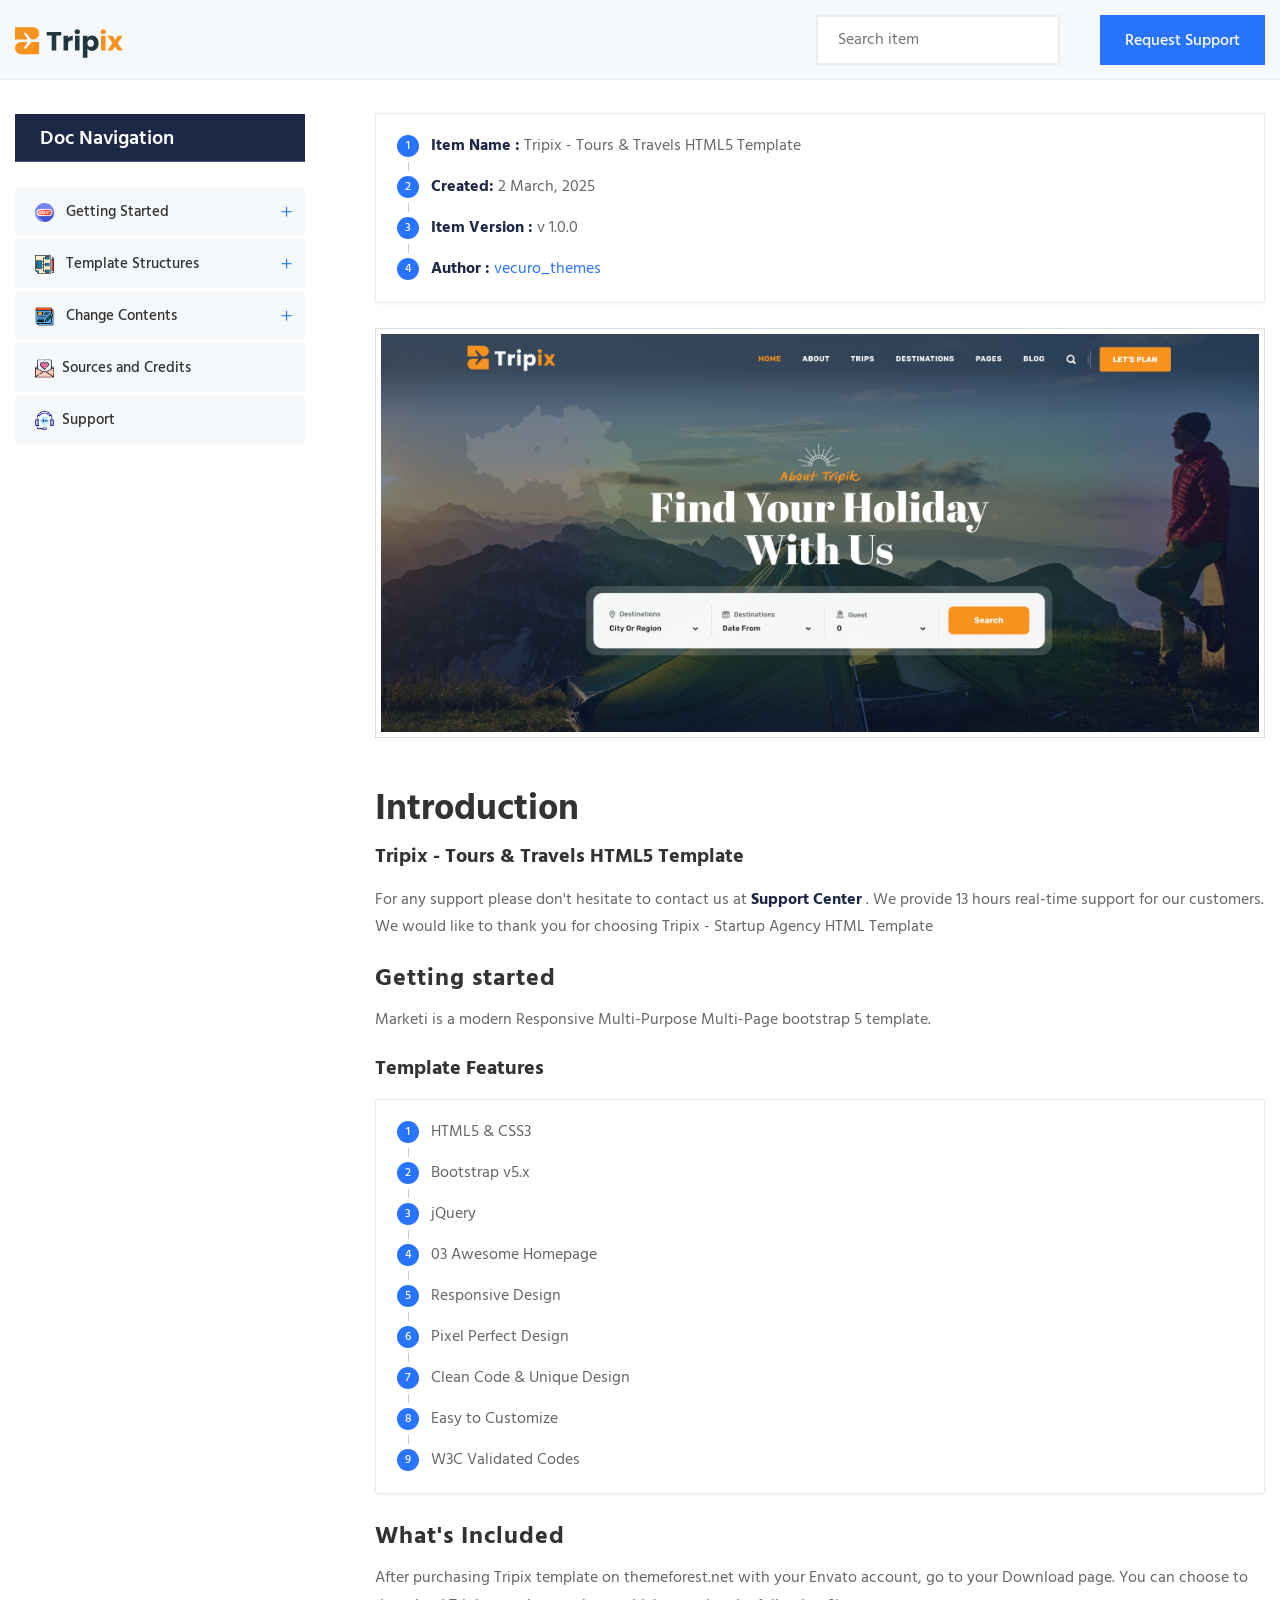
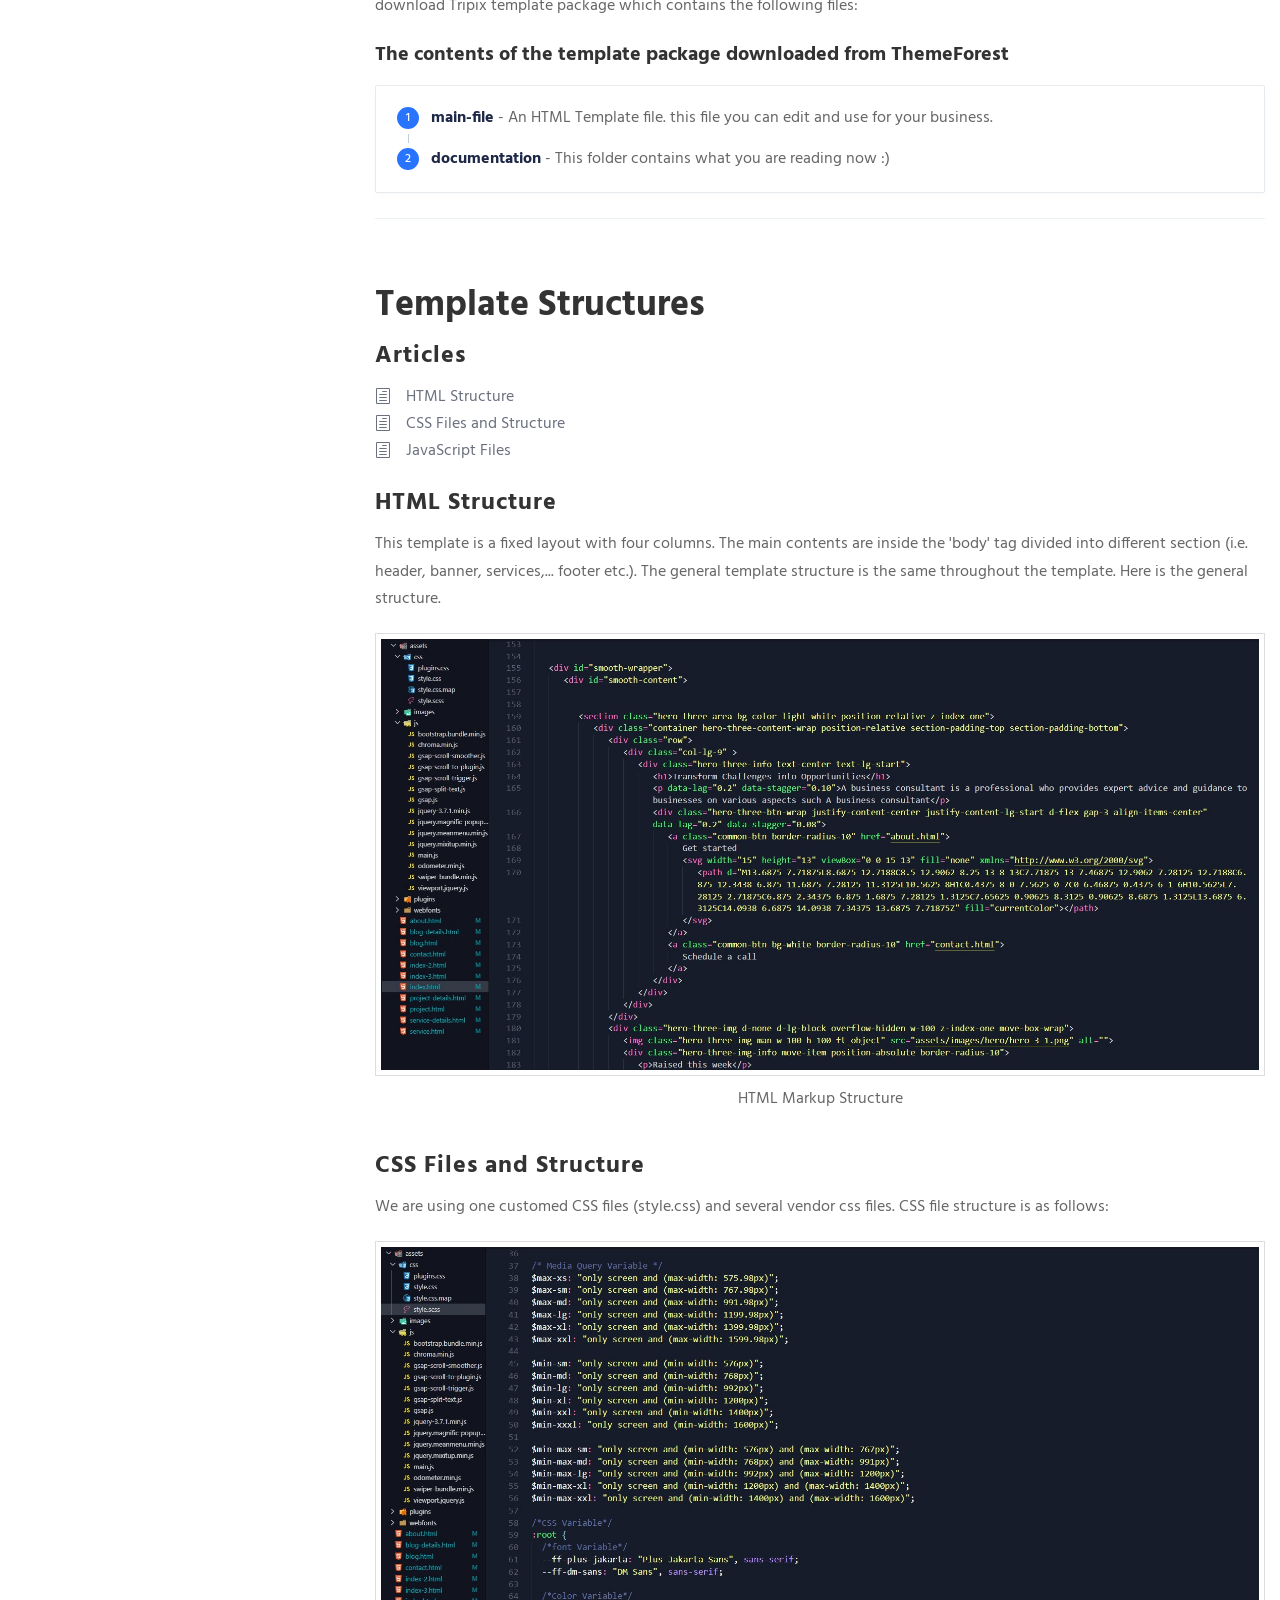
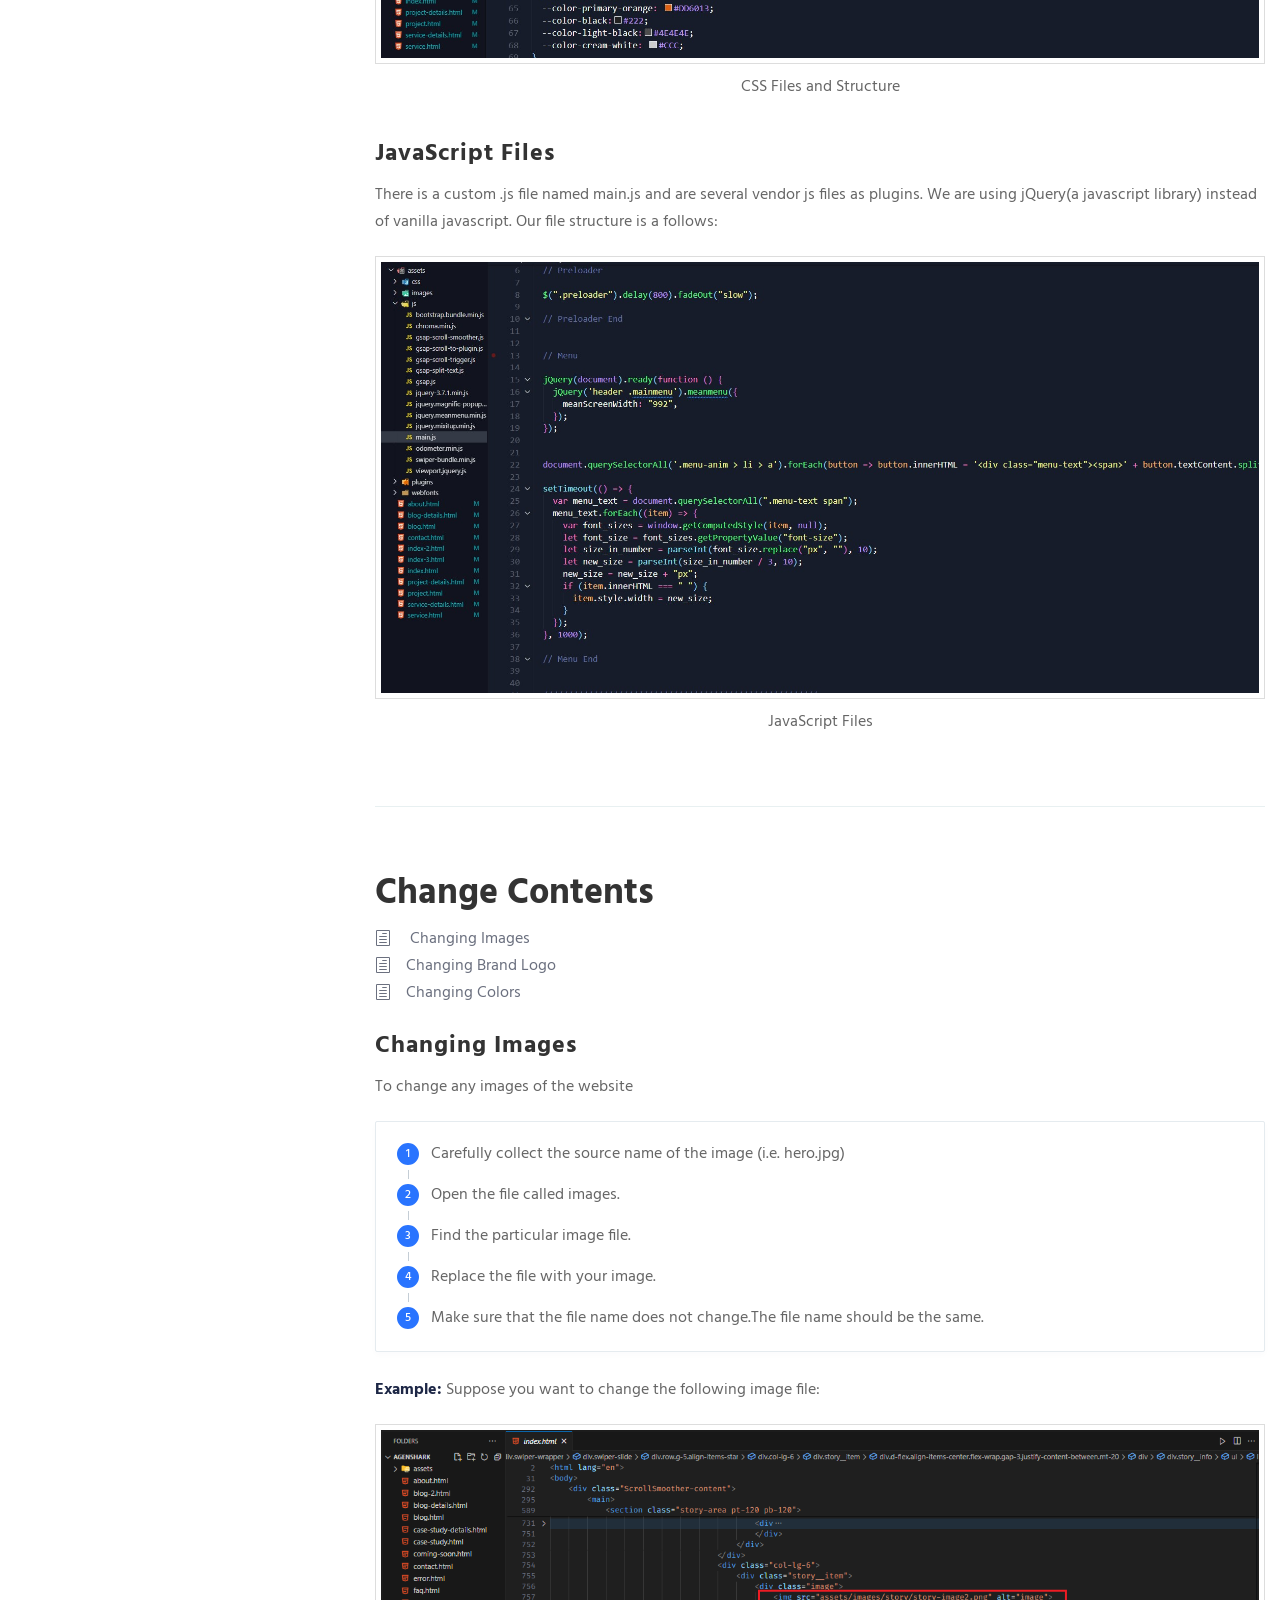
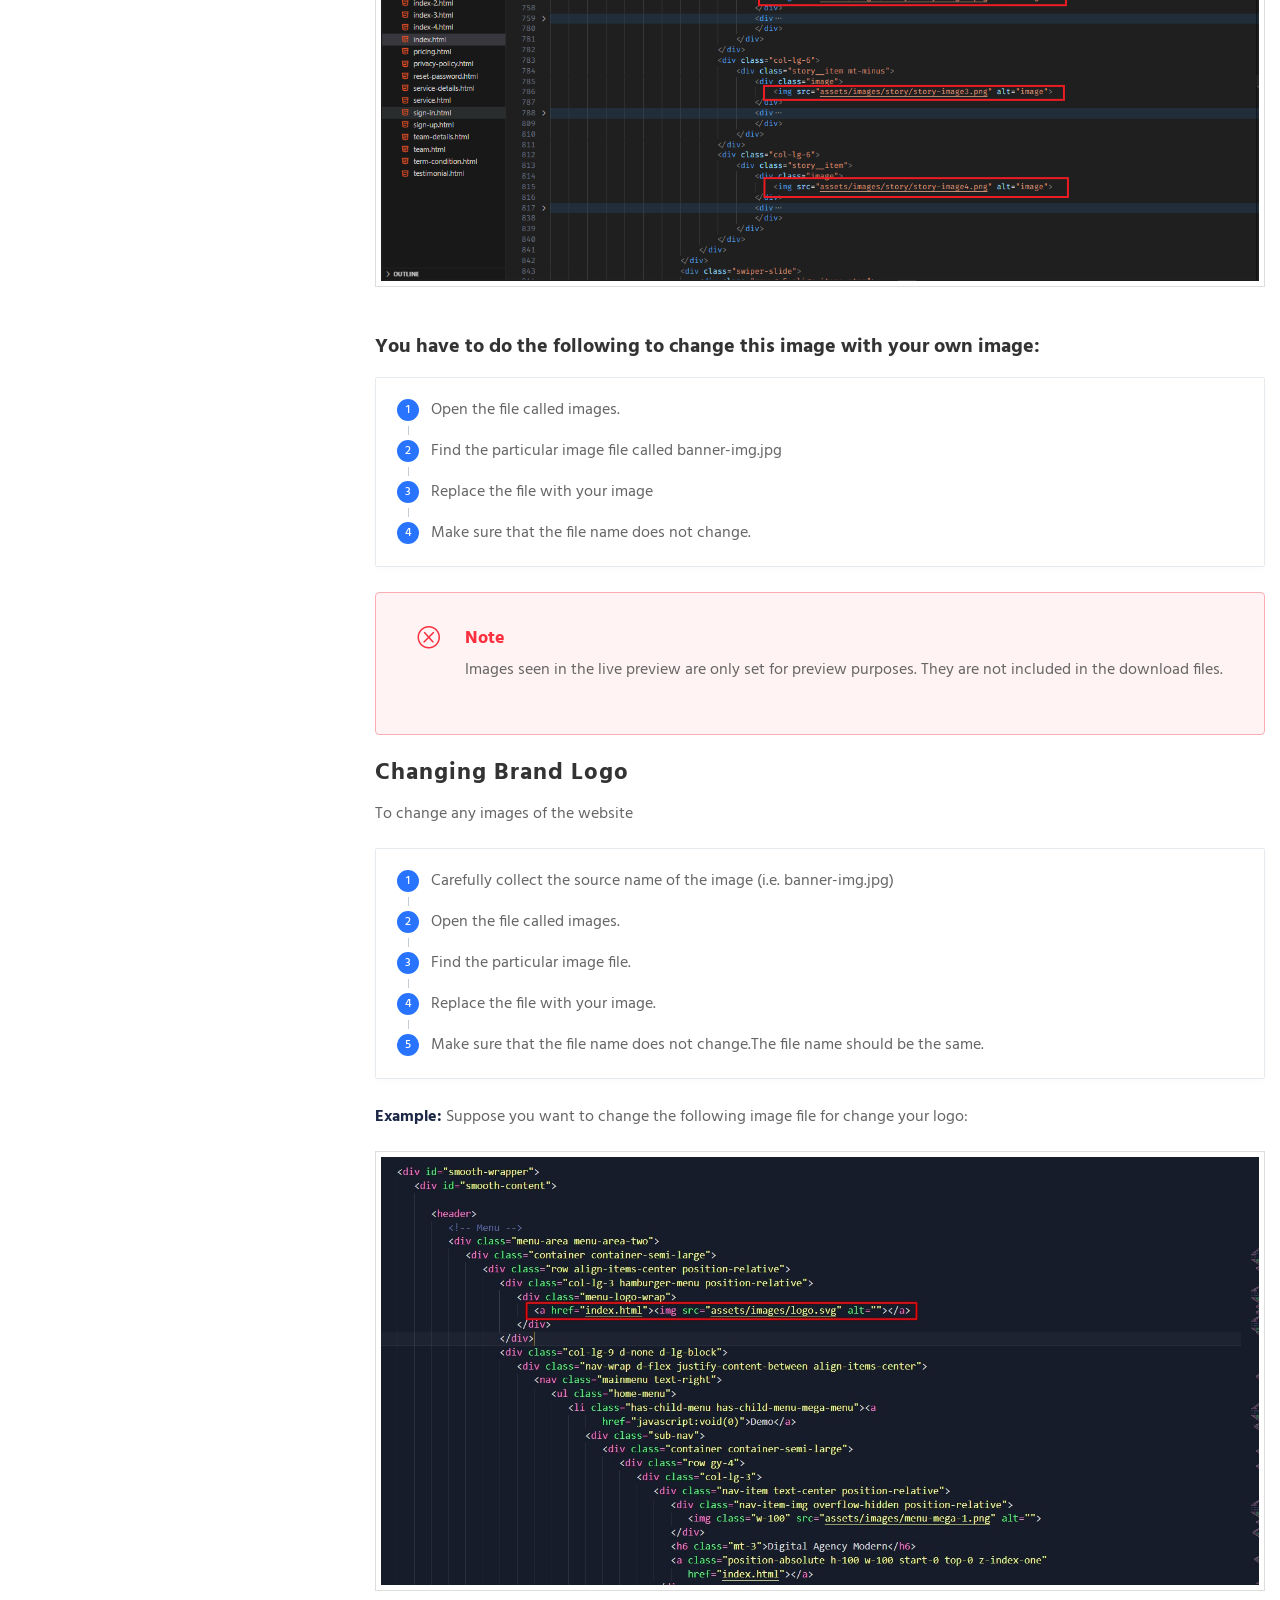
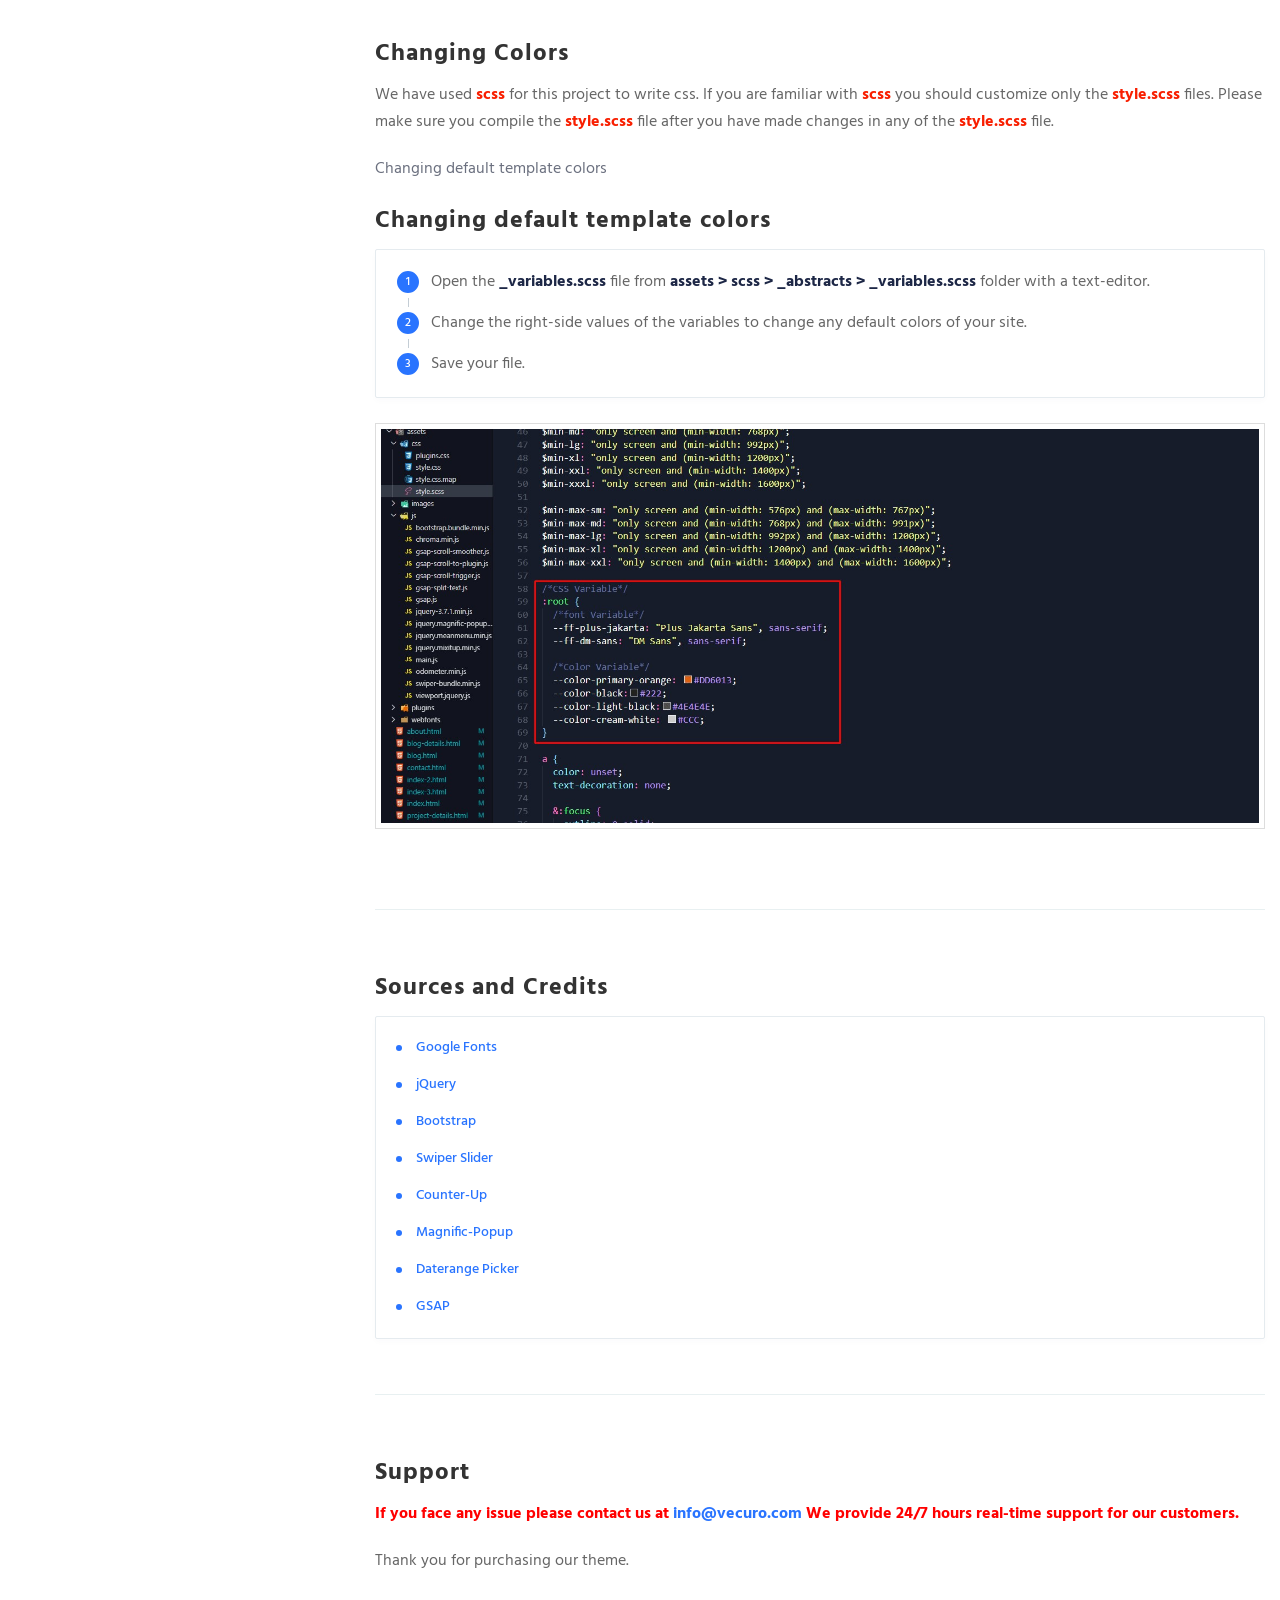
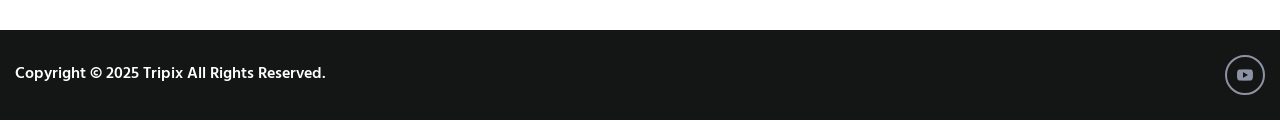
<file: new_template/documentation/index.html>
<!DOCTYPE html>
<html class="no-js" lang="zxx">

<head>
    <!-- Basic metas
    ======================================== -->
    <meta charset="utf-8">
    <meta name="author" content="">
    <meta name="description" content="">
    <meta name="keywords" content="">
    <!-- Mobile specific metas
    ======================================== -->
    <meta http-equiv="X-UA-Compatible" content="IE=edge">
    <meta name="viewport" content="width=device-width, initial-scale=1, shrink-to-fit=no">
    <meta property="og:title" content="Documentation">
    <meta property="og:url" content="index.html">
    <!-- Page Title
    ======================================== -->
    <title>Tripix</title>
    <!-- Favicon -->
    <link rel="shortcut icon" type="image/x-icon" href="assets/images/favicon.png">
    <!-- fonts
	======================================== -->
    <link rel="stylesheet" type="text/css" href="assets/css/elegantFont.css">
    <!-- Bootstrap -->
    <link rel="stylesheet" type="text/css" href="assets/css/vendor/bootstrap.min.css">
    <!-- Custom css -->
    <link rel="stylesheet" type="text/css" href="assets/css/style.css">
    <link rel="stylesheet" type="text/css" href="assets/css/responsive.css">
</head>

<body>
    <!--[if lte IE 9]>
        <p class="browserupgrade">You are using an <strong>outdated</strong> browser. Please <a href="https://browsehappy.com/">upgrade your browser</a> to improve your experience and security.</p>
	<![endif]-->
    <!-- Header starts -->
    <a href="#top" class="back-to-top">
        <i class="fal fa-arrow-up"></i>
    </a>
    <header class="page-header sticky-top" id="top">
        <div class="container">
            <div class="row align-items-center">
                <div class="col-lg-3 col-md-4 col-sm-6 col-6">
                    <div class="logo">
                        <a href="#" class="nav-brand">
                            <img src="assets/images/logo.svg" alt="logo" width="120" height="35">
                        </a>
                    </div>
                </div>
                <div class="col-lg-9 col-md-8 col-sm-6 col-6">
                    <div class="right-part d-flex justify-content-end align-items-center">
                        <form action="#" class="search-form d-none d-lg-block">
                            <div class="input-group">
                                <input type="text" class="search-input" placeholder="Search item">
                            </div>
                        </form>
                        <div class="nav-list">
                            <a class="e-btn d-none d-md-inline-block"
                                href="https://themeforest.net/user/vecuro_themes" target="_blank">Request
                                support</a>
                            <a href="#" class="toggle-navbar">
                                <i class="icon_menu"></i>
                            </a>
                        </div>
                    </div>
                </div>
            </div>
        </div>
        <!-- End of .container -->
    </header>
    <div class="main-content-wrapper">
        <div class="container ">
            <div class="row doc-container">
                <div class="col-xl-3">
                    <aside class="sidebar-navigation sticky-top doc-sidebar">
                        <h3>Doc Navigation</h3>
                        <!-- <nav class="nav">						 -->
                        <ul class="tmain-doc-nav  nav-sidebar doc-nav">
                            <li class="nav-item">
                                <a class="nav-link" href="#getting_started">
                                    <img src="assets/images/icon/start-button.png"> Getting Started
                                </a>
                                <span class="icon">
                                    <i class="icon_plus"></i>
                                    <i class="icon_minus-06"></i>
                                </span>
                                <ul class="submenu dropdown_nav">
                                    <li class="nav-item">
                                        <a class="nav-link" href="#introduction">Introduction</a>
                                    </li>
                                    <li class="nav-item">
                                        <a class="nav-link" href="#what_included">What's Included</a>
                                    </li>
                                </ul>
                            </li>
                            <li class="nav-item">
                                <a class="nav-link" href="#template">
                                    <img src="assets/images/icon/hierarchical-structure.png"> Template Structures
                                </a>
                                <span class="icon">
                                    <i class="icon_plus"></i>
                                    <i class="icon_minus-06"></i>
                                </span>
                                <ul class="submenu dropdown_nav">
                                    <li class="nav-item">
                                        <a class="nav-link" href="#html">HTML Structure</a>
                                    </li>
                                    <li class="nav-item">
                                        <a class="nav-link" href="#css">CSS Files and Structure</a>
                                    </li>
                                    <li class="nav-item">
                                        <a class="nav-link" href="#javascript">Javascript Files</a>
                                    </li>
                                </ul>
                            </li>
                            <li class="nav-item">
                                <a class="nav-link" href="#change_content">
                                    <img src="assets/images/icon/writer.png"> Change Contents
                                </a>
                                <span class="icon">
                                    <i class="icon_plus"></i>
                                    <i class="icon_minus-06"></i>
                                </span>
                                <ul class="submenu dropdown_nav">
                                    <li class="sub-nav nav-item ">
                                        <a class="nav-link" href="#change_img">Changing Images</a>
                                    </li>
                                    <li class="nav-item">
                                        <a class="nav-link" href="#change_logo">Changing Brand Logo</a>
                                    </li>
                                    <li class="nav-item">
                                        <a class="nav-link" href="#change_color">Changing Colors</a>
                                    </li>
                                </ul>
                            </li>
                            <li class="nav-item">
                                <a class="nav-link" href="#source">
                                    <img src="assets/images/icon/love-letter.png">Sources and Credits
                                </a>
                            </li>
                            <li class="nav-item">
                                <a class="nav-link" href="https://themeforest.net/user/vecuro_themes">
                                    <img src="assets/images/icon/headphone.png">Support
                                </a>
                            </li>
                        </ul>
                        <!-- </nav> -->
                    </aside>
                </div>
                <div class="col-xl-9 col-lg-12">
                    <div class="main-content">
                        <main class="main">
                            <div class="filterable-wrapper">
                                <article id="getting_started" class="section-main doc-section">
                                    <div class="steps-panel">
                                        <ol class="ordered-list">
                                            <li>
                                                <strong>Item Name :</strong>
                                                Tripix - Tours & Travels HTML5 Template
                                            </li>
                                            <li>
                                                <strong>Created:</strong>
                                                2 March, 2025
                                            </li>
                                            <li>
                                                <strong>Item Version :</strong> v 1.0.0
                                            </li>
                                            <li>
                                                <strong>Author :</strong>
                                                <a href="https://themeforest.net/user/vecuro_themes"
                                                    target="_blank">vecuro_themes</a>
                                            </li>
                                        </ol>
                                    </div>
                                    <figure>
                                        <img class="max-100" src="assets/images/07.png" alt="image">
                                    </figure>
                                    <section id="introduction">
                                        <h2>Introduction</h2>
                                        <h4 class="title">Tripix - Tours & Travels HTML5 Template</h4>
                                        <div class="top-support">For any support please don't hesitate to contact us at
                                            <a href="https://themeforest.net/user/vecuro_themes">
                                                <b>Support Center</b>
                                            </a>. We provide 13 hours real-time support for our customers.
                                        </div>
                                        <p>We would like to thank you for choosing Tripix - Startup Agency HTML
                                            Template</p>
                                    </section>
                                    <!-- End of #getting_started -->
                                    <section id="requirements">
                                        <h3>Getting started</h3>
                                        <p>Marketi is a modern Responsive Multi-Purpose Multi-Page bootstrap 5 template.
                                        </p>
                                        <h4>Template Features</h4>
                                        <div class="steps-panel">
                                            <ul class="ordered-list">
                                                <li>HTML5 &amp; CSS3</li>
                                                <li>Bootstrap v5.x</li>
                                                <li>jQuery</li>
                                                <li>03 Awesome Homepage</li>
                                                <li>Responsive Design</li>
                                                <li>Pixel Perfect Design</li>
                                                <li>Clean Code &amp; Unique Design</li>
                                                <li>Easy to Customize</li>
                                                <li>W3C Validated Codes</li>
                                            </ul>
                                        </div>
                                    </section>
                                    <!-- End of #requirements -->
                                    <section id="what_included">
                                        <h3>What's Included</h3>
                                        <p>
                                            After purchasing Tripix template on themeforest.net with your Envato
                                            account, go to your
                                            Download page. You can choose to download Tripix template package which
                                            contains the following files:
                                        </p>
                                        <h4>The contents of the template package downloaded from ThemeForest</h4>
                                        <div class="steps-panel">
                                            <ul class="ordered-list">
                                                <li>
                                                    <strong>main-file</strong> - An HTML Template file. this file you
                                                    can edit and use for your business.
                                                </li>
                                                <li>
                                                    <strong>documentation</strong> - This folder contains what you are
                                                    reading now :)
                                                </li>
                                            </ul>
                                        </div>
                                    </section>
                                    <!-- End of #what_included -->
                                </article>
                                <article id="template" class="section-main doc-section">
                                    <section>
                                        <h2>Template Structures</h2>
                                        <h3>Articles</h3>
                                        <ul class="list-unstyled article_list tag_list">
                                            <li>
                                                <a href="#html">
                                                    <i class="icon_document_alt"></i>HTML Structure
                                                </a>
                                            </li>
                                            <li>
                                                <a href="#css">
                                                    <i class="icon_document_alt"></i>CSS Files and Structure
                                                </a>
                                            </li>
                                            <li>
                                                <a href="#javascript">
                                                    <i class="icon_document_alt"></i>JavaScript Files
                                                </a>
                                            </li>
                                        </ul>
                                    </section>
                                    <!-- End of #installation -->
                                    <section id="html">
                                        <h3>HTML Structure</h3>
                                        <p>This template is a fixed layout with four columns. The main contents are
                                            inside the 'body' tag divided into different section (i.e. header, banner,
                                            services,... footer etc.). The general template structure is the same
                                            throughout the template. Here is the general structure.</p>
                                        <figure>
                                            <img src="assets/images/02.jpg" alt="3.1.1" class="doc-image">
                                            <figcaption class="text-center">HTML Markup Structure</figcaption>
                                        </figure>
                                    </section>
                                    <!-- End of #installation -->
                                    <section id="css">
                                        <h3>CSS Files and Structure</h3>
                                        <p>We are using one customed CSS files (style.css) and several vendor css files.
                                            CSS file structure is as follows:</p>
                                        <figure>
                                            <img src="assets/images/01.jpg" alt="3.1.1" class="doc-image">
                                            <figcaption class="text-center">CSS Files and Structure</figcaption>
                                        </figure>
                                    </section>
                                    <!-- End of #using_theme_uploader -->
                                    <section id="javascript">
                                        <h3>JavaScript Files</h3>
                                        <p>There is a custom .js file named main.js and are several vendor js files as
                                            plugins. We are using jQuery(a javascript library) instead of vanilla
                                            javascript. Our file structure is a follows:</p>
                                        <figure>
                                            <img src="assets/images/03.jpg" alt="3.1.1" class="doc-image">
                                            <figcaption class="text-center">JavaScript Files</figcaption>
                                        </figure>
                                    </section>
                                    <!-- End of #using_ftp_uploader -->
                                </article>
                                <article id="change_content" class="section-main doc-section">
                                    <section>
                                        <h2>Change Contents</h2>
                                        <ul class="list-unstyled article_list tag_list">
                                            <li>
                                                <a href="#change_img">
                                                    <i class="icon_document_alt"></i>
                                                    Changing
                                                    Images
                                                </a>
                                            </li>
                                            <li>
                                                <a href="#bran_logo">
                                                    <i class="icon_document_alt"></i>Changing Brand Logo
                                                </a>
                                            </li>
                                            <li>
                                                <a href="#change_color">
                                                    <i class="icon_document_alt"></i>Changing Colors
                                                </a>
                                            </li>
                                        </ul>
                                    </section>
                                    <!-- End of #section-4 -->
                                    <section id="change_img">
                                        <h3>Changing Images</h3>
                                        <p>To change any images of the website</p>
                                        <div class="steps-panel">
                                            <ol class="ordered-list">
                                                <li>
                                                    Carefully collect the source name of the image (i.e. hero.jpg)
                                                </li>
                                                <li>Open the file called images.</li>
                                                <li>Find the particular image file.</li>
                                                <li>Replace the file with your image.</li>
                                                <li>
                                                    Make sure that the file name does not change.The file name should be
                                                    the same.
                                                </li>
                                            </ol>
                                        </div>
                                        <p>
                                            <strong>Example:</strong>
                                            Suppose you want to change the following image
                                            file:
                                        </p>
                                        <figure>
                                            <img src="assets/images/05.jpg" alt="4.1.1" class="doc-image">
                                        </figure>
                                        <h4>You have to do the following to change this image with your own image:</h4>
                                        <div class="steps-panel">
                                            <ol class="ordered-list">
                                                <li>Open the file called images.</li>
                                                <li>Find the particular image file called banner-img.jpg</li>
                                                <li>Replace the file with your image</li>
                                                <li>Make sure that the file name does not change.</li>
                                            </ol>
                                        </div>
                                        <div class="alert media message_alert alert-danger fade show" role="alert">
                                            <i class="icon_close_alt2"></i>
                                            <div class="media-body">
                                                <h5>Note</h5>
                                                <p>Images seen in the live preview are only set for preview purposes.
                                                    They are not included in the download files.</p>
                                            </div>
                                        </div>
                                    </section>
                                    <section id="bran_logo">
                                        <h3>Changing Brand Logo</h3>
                                        <p>To change any images of the website</p>
                                        <div class="steps-panel">
                                            <ol class="ordered-list">
                                                <li>
                                                    Carefully collect the source name of the image (i.e.
                                                    banner-img.jpg)
                                                </li>
                                                <li>Open the file called images.</li>
                                                <li>Find the particular image file.</li>
                                                <li>Replace the file with your image.</li>
                                                <li>
                                                    Make sure that the file name does not change.The file name
                                                    should be the same.
                                                </li>
                                            </ol>
                                        </div>
                                        <p>
                                            <strong>Example:</strong>
                                            Suppose you want to change the following
                                            image file for change your logo:
                                        </p>
                                        <figure>
                                            <img src="assets/images/04.jpg" alt="4.1.1" class="doc-image">
                                        </figure>
                                    </section>
                                    <!-- End of #section-4 -->
                                    <section id="change_color">
                                        <h3>Changing Colors</h3>
                                        <p>We have used
                                            <strong style="color: #f81f01;">scss</strong>
                                            for this project to write css. If
                                            you are familiar with
                                            <strong style="color: #f81f01;">scss</strong>
                                            you should customize
                                            only the
                                            <strong style="color: #f81f01;">style.scss</strong>
                                            files. Please make sure you compile
                                            the
                                            <strong style="color: #f81f01;">style.scss</strong>
                                            file after you have made changes in
                                            any of the
                                            <strong style="color: #f81f01;">style.scss</strong> file.
                                            <br>
                                        </p>
                                        <ul class="list-unstyled article_list tag_list rn-list">
                                            <li>
                                                <a href="#changedefaultcolor">
                                                    Changing default template
                                                    colors
                                                </a>
                                            </li>
                                        </ul>
                                        <h3>Changing default template colors</h3>
                                        <div class="steps-panel">
                                            <ol class="ordered-list">
                                                <li>Open the
                                                    <strong>_variables.scss</strong> file from <strong>assets > scss >
                                                        _abstracts > _variables.scss</strong>
                                                    folder with a text-editor.
                                                </li>
                                                <li>
                                                    Change the right-side values of the variables to change any default
                                                    colors of your
                                                    site.
                                                </li>
                                                <li>Save your file.</li>
                                            </ol>
                                        </div>
                                        <figure>
                                            <img src="assets/images/06.jpg" alt="4.1.1" class="doc-image">
                                        </figure>
                                    </section>
                                </article>
                                <article id="source" class="section-main doc-section">
                                    <section id="section-4-3">
                                        <h3>Sources and Credits</h3>
                                        <ul class=" single_list">
                                            <li>
                                                <a target="_blank" href="https://fonts.google.com/">Google Fonts</a>
                                            </li>
                                            <li>
                                                <a target="_blank" href="https://jquery.com/">jQuery</a>
                                            </li>
                                            <li>
                                                <a target="_blank" href="https://getbootstrap.com">Bootstrap</a>
                                            </li>
                                            <li>
                                                <a target="_blank" href="https://swiperjs.com/">Swiper Slider</a>
                                            </li>
                                            <li>
                                                <a target="_blank" href="https://swiperjs.com/">Counter-Up
                                                </a>
                                            </li>
                                            <li>
                                                <a target="_blank"
                                                    href="https://github.com/dimsemenov/Magnific-Popup">Magnific-Popup
                                                </a>
                                            </li>
                                            <li>
                                                <a target="_blank"
                                                    href="https://www.daterangepicker.com/">Daterange Picker

                                                </a>
                                            </li>
                                            <li>
                                                <a target="_blank" href="https://gsap.com/">GSAP</a>
                                            </li>
                                        </ul>
                                    </section>
                                </article>
                                <article id="change_content" class="section-main doc-section">
                                    <section id="support">
                                        <h3>Support</h3>
                                        <p style="color:red;font-weight:bold;">
                                            If you face any issue please contact us at
                                            <a href="mailto:info@vecuro.com">info@vecuro.com</a> We
                                            provide 24/7 hours real-time support for our customers.
                                        </p>
                                        <p>Thank you for purchasing our theme.</p>
                                        <p class="mt50"></p>
                                    </section>
                                </article>
                                <!-- End of #getting_started1-4 -->
                            </div>
                            <!-- End of .filterable-wrapper -->
                        </main>
                    </div>
                </div>
            </div>
            <!-- End of .main-content -->
        </div>
        <!-- End of .container -->
    </div>
    <!-- End of .main-content -->
    <footer class="tp-footer">
        <div class="container">
            <div class="row align-items-center">
                <div class="col-md-8">
                    <div class="page-footer">
                        <p>Copyright © 2025 Tripix All Rights Reserved.</p>
                    </div>
                </div>
                <div class="col-md-4">
                    <div class="social-footer text-md-right">
                        <a href="index.html">
                            <i class="social_youtube"></i>
                        </a>
                    </div>
                </div>
            </div>
        </div>
    </footer>
    <!-- End of .page-footer -->
    <!-- Javascripts
		======================================= -->
    <!-- jQuery -->
    <script src="assets/js/vendor/jquery.min.js"></script>
    <script src="assets/js/vendor/jquery-migrate.min.js"></script>
    <script src="assets/js/vendor/bootstrap.bundle.min.js"></script>
    <!-- jQuery Easing Plugin -->
    <script src="assets/js/vendor/easing-1.3.js"></script>
    <!-- Custom Script -->
    <script src="assets/js/onpage-menu.js"></script>
    <script src="assets/js/main.js"></script>
</body>

</html>
</file>
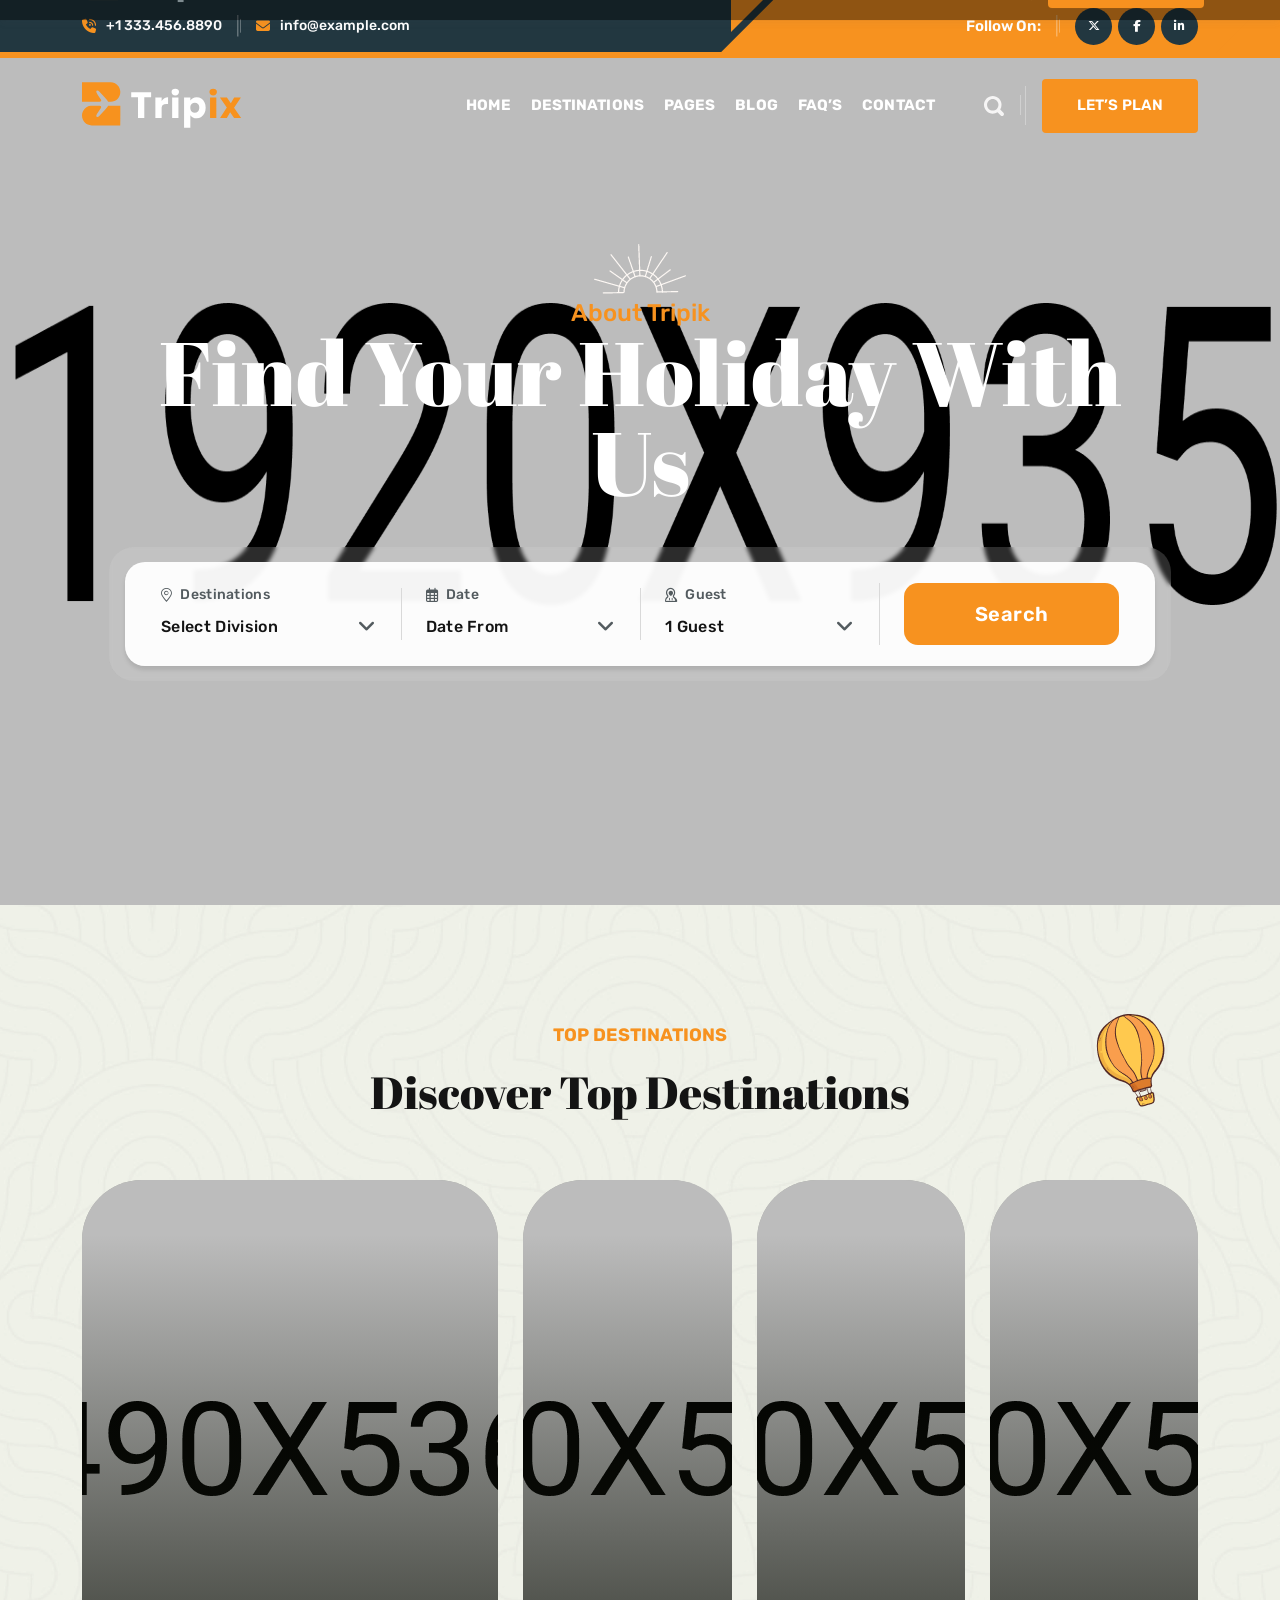
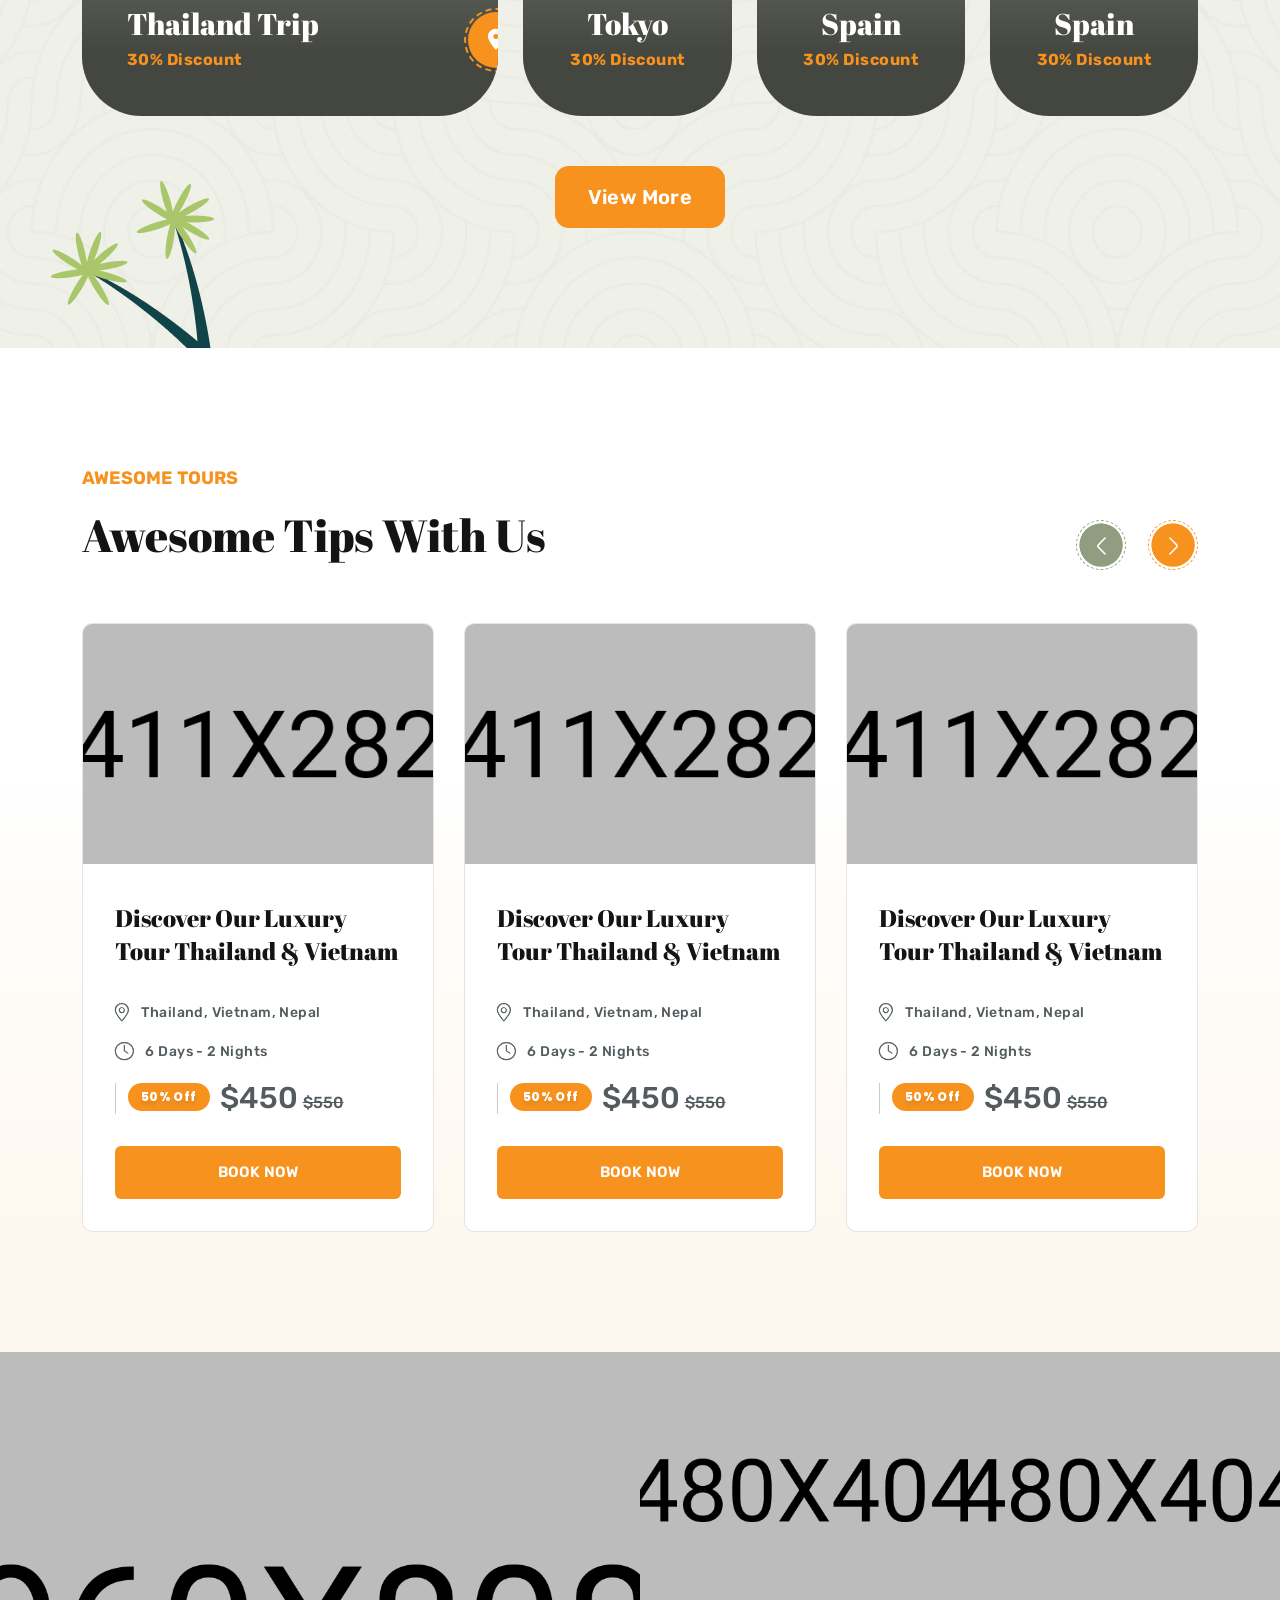
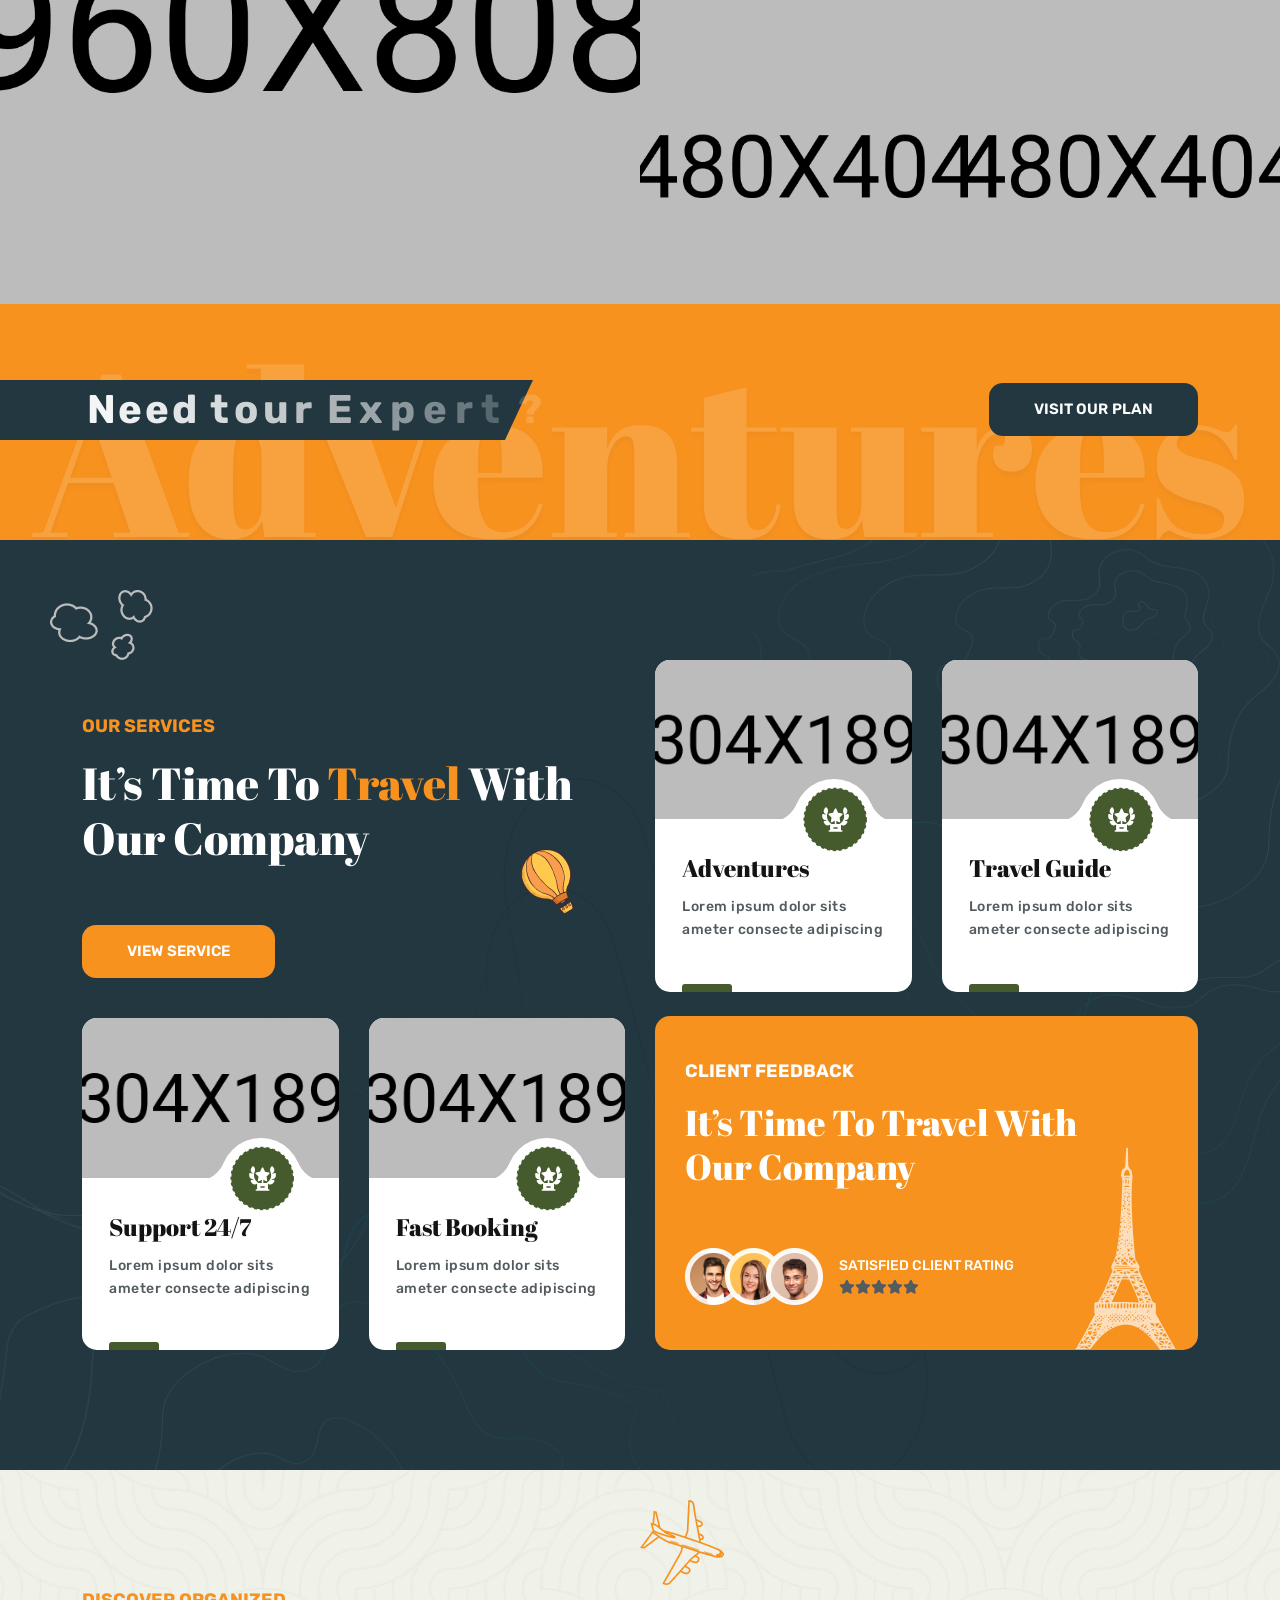
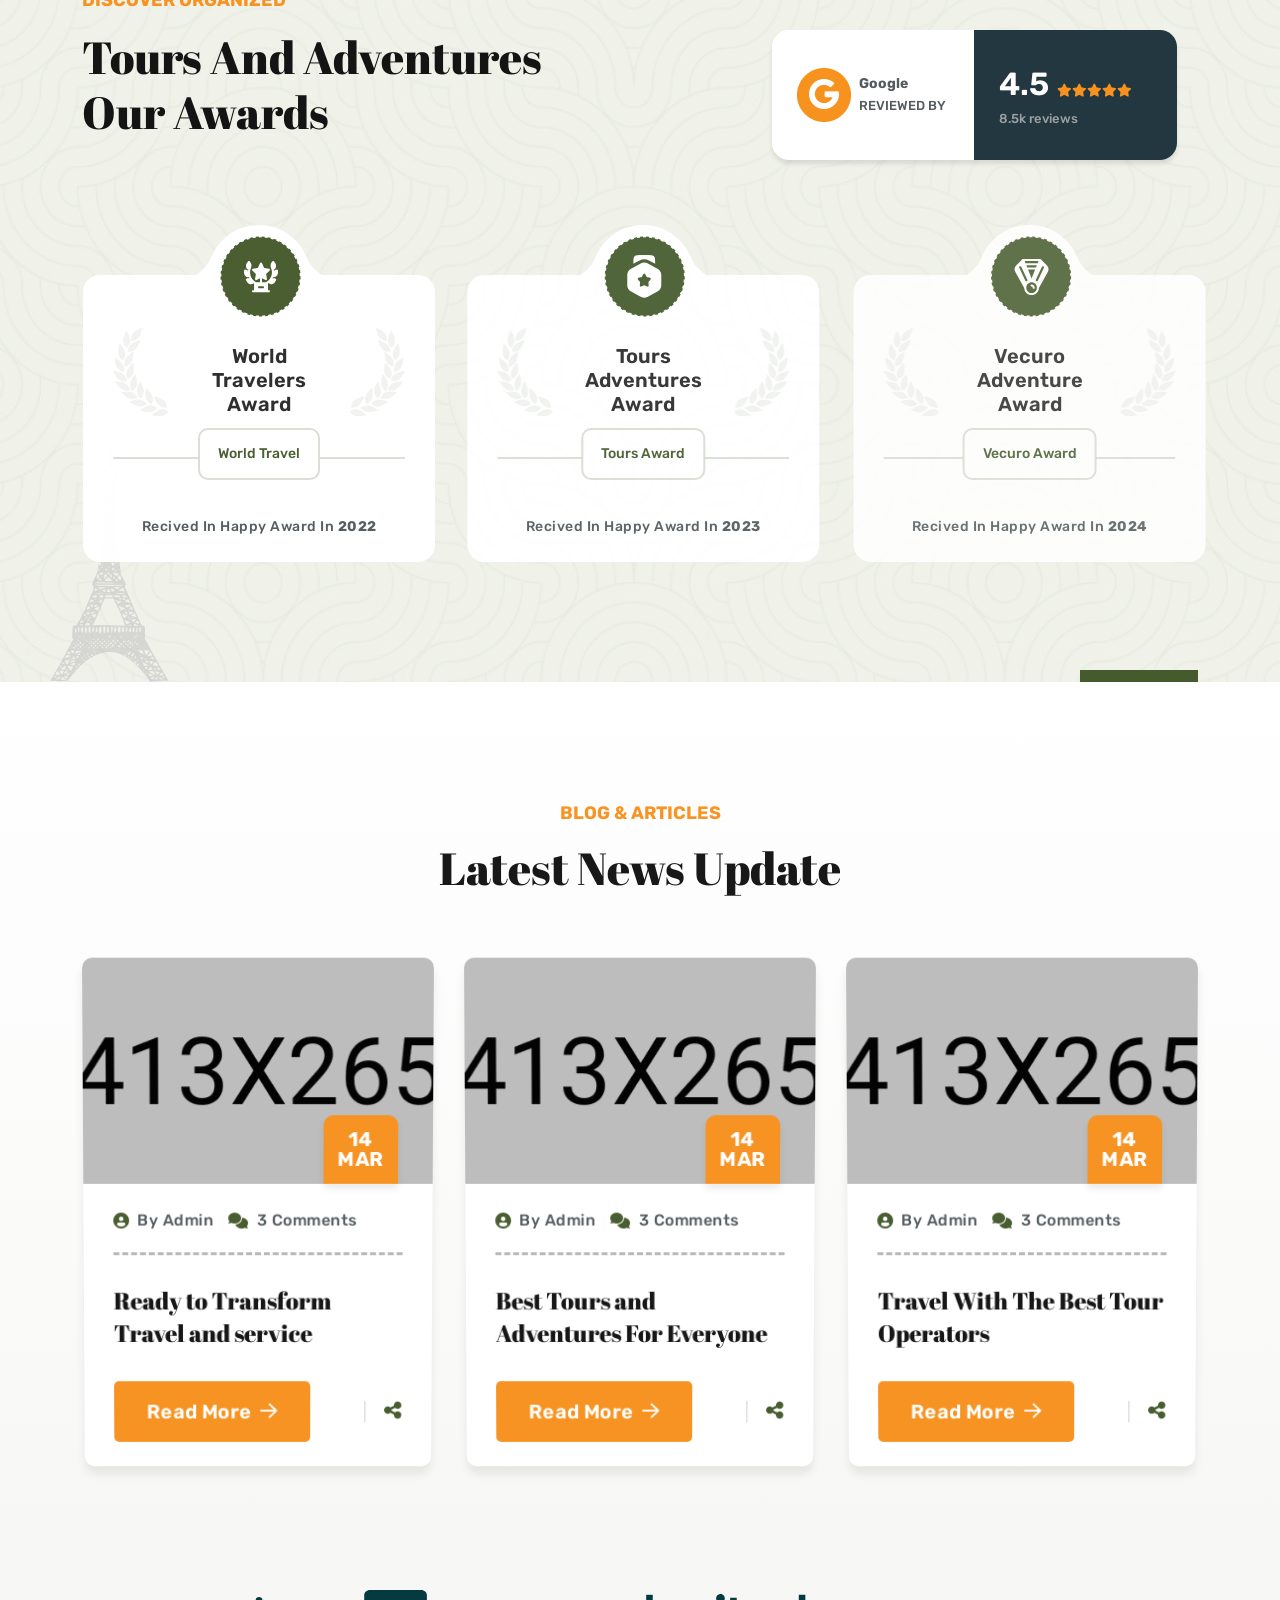
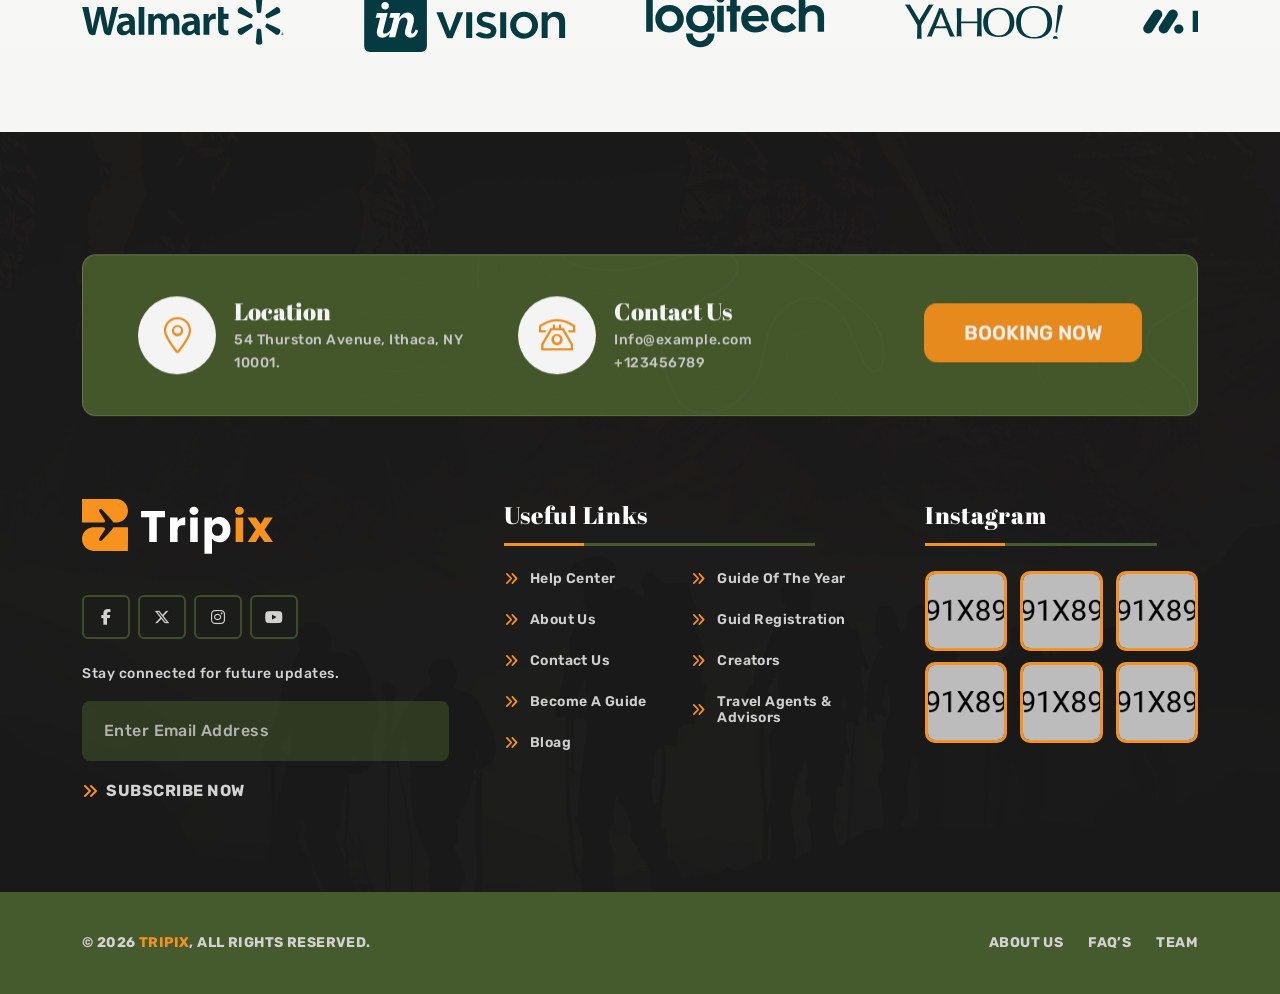
<file: new_template/tripix-html/index.html>
<!DOCTYPE html>
<html class="no-js" lang="zxx">
  <head>
    <meta charset="utf-8" />
    <meta http-equiv="x-ua-compatible" content="ie=edge" />
    <meta name="author" content="https://is.gd/a33FWT" />
    <title>Tripix - Tours & Travels HTML5 Template | Vecuro | Home 1</title>

    <meta
      name="description"
      content="Tripix - Tours & Travels HTML5 Template, a stunning and feature-rich solution for travel agencies and tour operators."
    />
    <meta
      name="keywords"
      content="Tripix, Tours and Travels, HTML5 Template, Vecuro, Travel Agency Template, Tour Operator Template "
    />
    <meta name="robots" content="INDEX,FOLLOW" />

    <!-- Mobile Specific Metas -->
    <meta
      name="viewport"
      content="width=device-width, initial-scale=1, shrink-to-fit=no"
    />
    <!-- Favicons - Place favicon.ico in the root directory -->
    <link
      rel="apple-touch-icon"
      sizes="57x57"
      href="assets/img/favicons/apple-icon-57x57.png"
    />
    <link
      rel="apple-touch-icon"
      sizes="60x60"
      href="assets/img/favicons/apple-icon-60x60.png"
    />
    <link
      rel="apple-touch-icon"
      sizes="72x72"
      href="assets/img/favicons/apple-icon-72x72.png"
    />
    <link
      rel="apple-touch-icon"
      sizes="76x76"
      href="assets/img/favicons/apple-icon-76x76.png"
    />
    <link
      rel="apple-touch-icon"
      sizes="114x114"
      href="assets/img/favicons/apple-icon-114x114.png"
    />
    <link
      rel="apple-touch-icon"
      sizes="120x120"
      href="assets/img/favicons/apple-icon-120x120.png"
    />
    <link
      rel="apple-touch-icon"
      sizes="144x144"
      href="assets/img/favicons/apple-icon-144x144.png"
    />
    <link
      rel="apple-touch-icon"
      sizes="152x152"
      href="assets/img/favicons/apple-icon-152x152.png"
    />
    <link
      rel="apple-touch-icon"
      sizes="180x180"
      href="assets/img/favicons/apple-icon-180x180.png"
    />
    <link
      rel="icon"
      type="image/png"
      sizes="32x32"
      href="assets/img/favicons/favicon-32x32.png"
    />
    <link
      rel="icon"
      type="image/png"
      sizes="96x96"
      href="assets/img/favicons/favicon-96x96.png"
    />
    <link
      rel="icon"
      type="image/png"
      sizes="16x16"
      href="assets/img/favicons/favicon-16x16.png"
    />
    <link rel="manifest" href="assets/img/favicons/manifest.json" />
    <meta name="msapplication-TileColor" content="#ffffff" />
    <meta
      name="msapplication-TileImage"
      content="assets/img/favicons/ms-icon-144x144.png"
    />
    <meta name="theme-color" content="#fff" />
    <!--=================
	  Google Fonts
	================= -->
    <link rel="preconnect" href="https://fonts.googleapis.com" />
    <link rel="preconnect" href="https://fonts.gstatic.com" crossorigin />
    <link
      href="https://fonts.googleapis.com/css2?family=Abril+Fatface&family=Bricolage+Grotesque:opsz,wght@12..96,200..800&family=Poppins:ital,wght@0,100;0,200;0,300;0,400;0,500;0,600;0,700;0,800;0,900;1,100;1,200;1,300;1,400;1,500;1,600;1,700;1,800;1,900&family=Rubik:ital,wght@0,300..900;1,300..900&display=swap"
      rel="stylesheet"
    />
    <!--=================
	    All CSS File
	================= -->
    <!-- plugins -->
    <link rel="stylesheet" href="assets/css/plugins.css" />
    <!-- Theme Custom CSS -->
    <link rel="stylesheet" href="assets/css/style.css" />
  </head>

  <body class="vs-body">
    <!--[if lte IE 9]>
      <p class="browserupgrade">
        You are using an <strong>outdated</strong> browser. Please
        <a href="https://browsehappy.com/">upgrade your browser</a> to improve
        your experience and security.
      </p>
    <![endif]-->
    <!--********************************
   		Code Start From Here 
	******************************** -->
    <!--=================
		Preloader
	=================-->
    <div class="preloader">
      <button class="vs-btn preloaderCls">Cancel Preloader</button>
      <div class="preloader-inner">
        <img src="assets/img/logo.svg" alt="logo" />
        <span class="loader"></span>
      </div>
    </div>
    <!--=================
		Mobile Menu
	================= -->
    <div class="vs-menu-wrapper">
      <div class="vs-menu-area text-center">
        <div class="mobile-logo">
          <a href="index.html"
            ><img src="assets/img/logo.svg" alt="Carmax" class="logo"
          /></a>
          <button class="vs-menu-toggle"><i class="fal fa-times"></i></button>
        </div>
        <div class="vs-mobile-menu">
          <ul>
            <li class="menu-item-has-children">
              <a href="javascript:void(0)">Home</a>
              <ul class="sub-menu">
                <li><a href="index.html">Home 1</a></li>
                <li><a href="index-2.html">Home 2</a></li>
                <li><a href="index-3.html">Home 3</a></li>
              </ul>
            </li>
            <li class="menu-item-has-children">
              <a href="javascript:void(0)">Destinations</a>
              <ul class="sub-menu">
                <li><a href="destinations.html">Destinations</a></li>
                <li>
                  <a href="destination-details.html">Destination Details</a>
                </li>
              </ul>
            </li>
            <li class="menu-item-has-children mega-menu-wrap">
              <a href="javascript:void(0)">Pages</a>
              <ul class="mega-menu">
                <li>
                  <a href="javascript:void(0)">Page List 1</a>
                  <ul>
                    <li><a href="index.html">Home 1</a></li>
                    <li><a href="index-2.html">Home 2</a></li>
                    <li><a href="index-3.html">Home 3</a></li>
                    <li><a href="about.html">About</a></li>
                  </ul>
                </li>
                <li>
                  <a href="javascript:void(0)">Page List 2</a>
                  <ul>
                    <li><a href="faq.html">Faq's</a></li>
                    <li><a href="activities.html">Activities</a></li>
                    <li><a href="blog.html">Blog</a></li>
                    <li><a href="blog-details.html">Blog Details</a></li>
                  </ul>
                </li>
                <li>
                  <a href="javascript:void(0)">Page List 3</a>
                  <ul>
                    <li><a href="trips.html">Trips</a></li>
                    <li><a href="destinations.html">Destinations</a></li>
                    <li>
                      <a href="destination-details.html">Destination Details</a>
                    </li>
                    <li><a href="404.html">404 Error</a></li>
                  </ul>
                </li>
                <li>
                  <a href="javascript:void(0)">Page List 4</a>
                  <ul>
                    <li><a href="contact.html">Contact Us</a></li>
                  </ul>
                </li>
              </ul>
            </li>
            <li class="menu-item-has-children">
              <a href="javascript:void(0)">Blog</a>
              <ul class="sub-menu">
                <li><a href="blog.html">Blog</a></li>
                <li><a href="blog-details.html">Blog Details</a></li>
              </ul>
            </li>
            <li class="menu-item-has-children">
              <a href="faq.html">Faq's</a>
            </li>
            <li>
              <a href="contact.html">Contact</a>
            </li>
          </ul>
        </div>
      </div>
    </div>

    <!-- =================
    	Popup Search Box
    ================= -->
    <div class="popup-search-box">
      <button class="searchClose"><i class="fal fa-times"></i></button>
      <form action="#">
        <input
          type="text"
          class="border-theme"
          placeholder="What are you looking for"
        />
        <button type="submit"><i class="fal fa-search"></i></button>
      </form>
    </div>
    <!-- =================
    	Sticky Navbar
    ================= -->
    <div id="navbars" class="header-sticky navbars">
      <div class="container custom-container">
        <div class="row justify-content-between align-items-center">
          <div class="col-auto col-lg-2">
            <button class="vs-menu-toggle d-inline-block d-lg-none">
              <i class="fal fa-bars"></i>
            </button>
            <div class="logo d-none d-lg-block">
              <a href="index.html"
                ><img src="assets/img/logo.svg" alt="Carmax" class="logo"
              /></a>
            </div>
          </div>
          <div class="col-xl-auto col-lg-auto col-sm-3 d-none d-sm-block">
            <nav class="main-menu d-none d-lg-block">
              <ul>
                <li class="menu-item-has-children">
                  <a href="index.html">Home</a>
                  <ul class="sub-menu">
                    <li><a href="index.html">Home 1</a></li>
                    <li><a href="index-2.html">Home 2</a></li>
                    <li><a href="index-3.html">Home 3</a></li>
                  </ul>
                </li>
                <li class="menu-item-has-children">
                  <a href="destinations.html">Destinations</a>
                  <ul class="sub-menu">
                    <li><a href="destinations.html">Destinations</a></li>
                    <li>
                      <a href="destination-details.html">Destination Details</a>
                    </li>
                  </ul>
                </li>
                <li class="menu-item-has-children mega-menu-wrap">
                  <a href="javascript:void(0)">Pages</a>
                  <ul class="mega-menu">
                    <li>
                      <a href="#">Page List 1</a>
                      <ul>
                        <li><a href="index.html">Home 1</a></li>
                        <li><a href="index-2.html">Home 2</a></li>
                        <li><a href="index-3.html">Home 3</a></li>
                        <li><a href="about.html">About</a></li>
                      </ul>
                    </li>
                    <li>
                      <a href="#">Page List 2</a>
                      <ul>
                        <li><a href="faq.html">Faq's</a></li>
                        <li><a href="activities.html">Activities</a></li>
                        <li><a href="blog.html">Blog</a></li>
                        <li><a href="blog-details.html">Blog Details</a></li>
                      </ul>
                    </li>
                    <li>
                      <a href="#">Page List 3</a>
                      <ul>
                        <li><a href="trips.html">Trip</a></li>
                        <li><a href="destinations.html">Destinations</a></li>
                        <li>
                          <a href="destination-details.html"
                            >Destination Details</a
                          >
                        </li>
                        <li><a href="404.html">404 Error</a></li>
                      </ul>
                    </li>
                    <li>
                      <a href="#">Page List 4</a>
                      <ul>
                        <li><a href="contact.html">Contact Us</a></li>
                      </ul>
                    </li>
                  </ul>
                </li>
                <li class="menu-item-has-children">
                  <a href="blog.html">blog</a>
                  <ul class="sub-menu">
                    <li><a href="blog.html">blog</a></li>
                    <li><a href="blog-details.html">Blog Details</a></li>
                  </ul>
                </li>
                <li class="menu-item-has-children">
                  <a href="faq.html">Faq's</a>
                </li>
                <li>
                  <a href="contact.html">Contact</a>
                </li>
              </ul>
            </nav>
            <div class="logo d-lg-none">
              <a href="index.html"
                ><img src="assets/img/logo.svg" alt="Carmax" class="logo"
              /></a>
            </div>
          </div>
          <div class="col-xl-3 col-md-auto col-auto">
            <div class="header-wc style2">
              <button class="wc-link2 searchBoxTggler">
                <svg
                  xmlns="http://www.w3.org/2000/svg"
                  width="21"
                  height="20"
                  viewBox="0 0 21 20"
                  fill="none"
                >
                  <path
                    d="M20.4174 16.6954L17.2213 13.4773C19.3155 10.0703 18.8936 5.54217 15.9593 2.58766C12.5328 -0.862552 6.9769 -0.862552 3.55037 2.58766C0.123835 6.03787 0.123835 11.6322 3.55037 15.0824C6.5354 18.088 11.1341 18.4736 14.5333 16.2469L17.7019 19.4335C18.4521 20.1888 19.6711 20.1888 20.4213 19.4335C21.1675 18.6781 21.1675 17.4507 20.4174 16.6954ZM5.711 12.9029C3.48395 10.6604 3.48395 7.00959 5.711 4.76715C7.93805 2.52471 11.5638 2.52471 13.7909 4.76715C16.018 7.00959 16.018 10.6604 13.7909 12.9029C11.5638 15.1453 7.93805 15.1453 5.711 12.9029Z"
                    fill="#F6F5F5"
                  ></path>
                </svg>
              </button>
              <svg
                xmlns="http://www.w3.org/2000/svg"
                width="6"
                height="39"
                viewBox="0 0 6 39"
                fill="none"
              >
                <rect
                  x="5"
                  width="1"
                  height="39"
                  fill="#D9D9D9"
                  fill-opacity="0.7"
                ></rect>
                <rect
                  y="9"
                  width="1"
                  height="20"
                  fill="#D9D9D9"
                  fill-opacity="0.7"
                ></rect>
              </svg>
              <div class="logo d-none d-sm-block">
                <a href="contact.html" class="vs-btn style10">
                  <span>let’s plan</span>
                </a>
              </div>
              <div class="logo d-sm-none">
                <a href="index.html"
                  ><img src="assets/img/logo.svg" alt="Carmax" class="logo"
                /></a>
              </div>
            </div>
          </div>
        </div>
      </div>
    </div>
    <!-- =================
    	Main Section Wrapper
  	================= -->
    <main class="main">
      <!--================= Header Area =================-->
      <header class="vs-header layout1">
        <!-- Main Menu Area -->
        <div class="sticky-wrapper position-relative">
          <div class="header-top-wrap">
            <div class="container custom-container">
              <div class="row">
                <div class="col-lg-12">
                  <div class="header-top">
                    <div
                      class="row g-3 justify-content-between align-items-center"
                    >
                      <div class="col-md-6 d-none d-md-block">
                        <div class="contact-info">
                          <ul class="custom-ul">
                            <li>
                              <i class="fa-solid fa-phone-volume"></i>
                              <a href="tel:+13334568890">+1 333.456.8890</a>
                            </li>
                            <li>
                              <svg
                                xmlns="http://www.w3.org/2000/svg"
                                width="4"
                                height="22"
                                viewBox="0 0 4 22"
                                fill="none"
                              >
                                <line
                                  x1="0.75"
                                  y1="2.774e-08"
                                  x2="0.749999"
                                  y2="21.6114"
                                  stroke="white"
                                  stroke-opacity="0.3"
                                  stroke-width="1.5"
                                />
                                <line
                                  x1="3.5"
                                  y1="3.92926"
                                  x2="3.5"
                                  y2="17.682"
                                  stroke="white"
                                  stroke-opacity="0.3"
                                />
                              </svg>
                            </li>
                            <li>
                              <i class="fa-solid fa-envelope"></i>
                              <a href="mailto:info@example.com">
                                info@example.com
                              </a>
                            </li>
                          </ul>
                        </div>
                      </div>
                      <div class="col-md-6">
                        <div class="social-share">
                          <span class="info-share">Follow on:</span>
                          <svg
                            xmlns="http://www.w3.org/2000/svg"
                            width="4"
                            height="22"
                            viewBox="0 0 4 22"
                            fill="none"
                          >
                            <line
                              x1="0.75"
                              y1="2.774e-08"
                              x2="0.749999"
                              y2="21.6114"
                              stroke="white"
                              stroke-opacity="0.3"
                              stroke-width="1.5"
                            />
                            <line
                              x1="3.5"
                              y1="3.92941"
                              x2="3.5"
                              y2="17.6821"
                              stroke="white"
                              stroke-opacity="0.3"
                            />
                          </svg>
                          <ul class="custom-ul">
                            <li>
                              <a href="https://x.com/" target="_blank">
                                <i class="fa-brands fa-x-twitter"></i>
                              </a>
                            </li>
                            <li>
                              <a
                                href="https://www.facebook.com/"
                                target="_blank"
                              >
                                <i class="fab fa-facebook-f"></i>
                              </a>
                            </li>
                            <li>
                              <a
                                href="https://www.linkedin.com/"
                                target="_blank"
                              >
                                <i class="fab fa-linkedin-in"></i>
                              </a>
                            </li>
                          </ul>
                        </div>
                      </div>
                    </div>
                  </div>
                </div>
              </div>
            </div>
          </div>
          <div class="container custom-container">
            <div class="row justify-content-between align-items-center">
              <div class="col-xl-3 col-lg-auto">
                <div
                  class="header-logo d-flex justify-content-between align-items-center"
                >
                  <a href="index.html"
                    ><img src="assets/img/logo.svg" alt="Luxrio" class="logo"
                  /></a>
                  <div class="d-flex align-items-center gap-3">
                    <button class="wc-link2 searchBoxTggler d-lg-none">
                      <svg
                        xmlns="http://www.w3.org/2000/svg"
                        width="21"
                        height="20"
                        viewBox="0 0 21 20"
                        fill="none"
                      >
                        <path
                          d="M20.4174 16.6954L17.2213 13.4773C19.3155 10.0703 18.8936 5.54217 15.9593 2.58766C12.5328 -0.862552 6.9769 -0.862552 3.55037 2.58766C0.123835 6.03787 0.123835 11.6322 3.55037 15.0824C6.5354 18.088 11.1341 18.4736 14.5333 16.2469L17.7019 19.4335C18.4521 20.1888 19.6711 20.1888 20.4213 19.4335C21.1675 18.6781 21.1675 17.4507 20.4174 16.6954ZM5.711 12.9029C3.48395 10.6604 3.48395 7.00959 5.711 4.76715C7.93805 2.52471 11.5638 2.52471 13.7909 4.76715C16.018 7.00959 16.018 10.6604 13.7909 12.9029C11.5638 15.1453 7.93805 15.1453 5.711 12.9029Z"
                          fill="#F6F5F5"
                        ></path>
                      </svg>
                    </button>
                    <button class="vs-menu-toggle d-inline-block d-lg-none">
                      <i class="fal fa-bars"></i>
                    </button>
                  </div>
                </div>
              </div>
              <div
                class="col-xl-9 col-lg-auto d-none d-lg-flex justify-content-end gap-md-4 gap-xl-5"
              >
                <nav class="main-menu menu-style1 d-none d-lg-block">
                  <ul class="d-flex justify-content-center align-items-center">
                    <li class="menu-item-has-children">
                      <a href="index.html">Home</a>
                      <ul class="sub-menu">
                        <li><a href="index.html">Home 1</a></li>
                        <li><a href="index-2.html">Home 2</a></li>
                        <li><a href="index-3.html">Home 3</a></li>
                      </ul>
                    </li>
                    <li class="menu-item-has-children">
                      <a href="destinations.html">Destinations</a>
                      <ul class="sub-menu">
                        <li><a href="destinations.html">Destinations</a></li>
                        <li>
                          <a href="destination-details.html"
                            >Destination Details</a
                          >
                        </li>
                      </ul>
                    </li>
                    <li class="menu-item-has-children mega-menu-wrap">
                      <a href="javascript:void(0)">Pages</a>
                      <ul class="mega-menu">
                        <li>
                          <a href="#">Page List 1</a>
                          <ul>
                            <li><a href="index.html">Home 1</a></li>
                            <li><a href="index-2.html">Home 2</a></li>
                            <li><a href="index-3.html">Home 3</a></li>
                            <li><a href="about.html">About</a></li>
                          </ul>
                        </li>
                        <li>
                          <a href="#">Page List 2</a>
                          <ul>
                            <li><a href="faq.html">Faq's</a></li>
                            <li><a href="activities.html">Activities</a></li>
                            <li><a href="blog.html">Blog</a></li>
                            <li>
                              <a href="blog-details.html">Blog Details</a>
                            </li>
                          </ul>
                        </li>
                        <li>
                          <a href="#">Page List 3</a>
                          <ul>
                            <li><a href="trips.html">Trips</a></li>
                            <li>
                              <a href="destinations.html">Destinations</a>
                            </li>
                            <li>
                              <a href="destination-details.html"
                                >Destination Details</a
                              >
                            </li>
                            <li><a href="404.html">404 Error</a></li>
                          </ul>
                        </li>
                        <li>
                          <a href="#">Page List 4</a>
                          <ul>
                            <li><a href="contact.html">Contact Us</a></li>
                          </ul>
                        </li>
                      </ul>
                    </li>
                    <li class="menu-item-has-children">
                      <a href="blog.html">blog</a>
                      <ul class="sub-menu">
                        <li><a href="blog.html">blog</a></li>
                        <li><a href="blog-details.html">blog details</a></li>
                      </ul>
                    </li>
                    <li>
                      <a href="faq.html">Faq’s</a>
                    </li>
                    <li>
                      <a href="contact.html">Contact</a>
                    </li>
                  </ul>
                </nav>
                <div class="header-wc style2">
                  <button class="wc-link2 searchBoxTggler">
                    <svg
                      xmlns="http://www.w3.org/2000/svg"
                      width="21"
                      height="20"
                      viewBox="0 0 21 20"
                      fill="none"
                    >
                      <path
                        d="M20.4174 16.6954L17.2213 13.4773C19.3155 10.0703 18.8936 5.54217 15.9593 2.58766C12.5328 -0.862552 6.9769 -0.862552 3.55037 2.58766C0.123835 6.03787 0.123835 11.6322 3.55037 15.0824C6.5354 18.088 11.1341 18.4736 14.5333 16.2469L17.7019 19.4335C18.4521 20.1888 19.6711 20.1888 20.4213 19.4335C21.1675 18.6781 21.1675 17.4507 20.4174 16.6954ZM5.711 12.9029C3.48395 10.6604 3.48395 7.00959 5.711 4.76715C7.93805 2.52471 11.5638 2.52471 13.7909 4.76715C16.018 7.00959 16.018 10.6604 13.7909 12.9029C11.5638 15.1453 7.93805 15.1453 5.711 12.9029Z"
                        fill="#F6F5F5"
                      />
                    </svg>
                  </button>
                  <svg
                    xmlns="http://www.w3.org/2000/svg"
                    width="6"
                    height="39"
                    viewBox="0 0 6 39"
                    fill="none"
                  >
                    <rect
                      x="5"
                      width="1"
                      height="39"
                      fill="#D9D9D9"
                      fill-opacity="0.7"
                    />
                    <rect
                      y="9"
                      width="1"
                      height="20"
                      fill="#D9D9D9"
                      fill-opacity="0.7"
                    />
                  </svg>
                  <a href="./blog-details.html" class="vs-btn style8">
                    <span>let’s plan</span>
                  </a>
                </div>
              </div>
            </div>
          </div>
        </div>
      </header>
      <!--================= Header Area end =================-->
      <!--================= Hero Area =================-->
      <section
        class="z-index-common hero-layout1 overflow-clip"
        data-bg-src="./assets/img/hero/hero-layout1-bg.png"
      >
        <div class="container-fluid p-xl-0">
          <div class="row justify-content-center">
            <div class="col-xl-10 col-xxl-7">
              <div class="hero-content text-center">
                <img
                  class="fade-anim"
                  data-delay="0.70"
                  src="./assets/img/icons/hero-sun.png"
                  alt="icon"
                />
                <div class="title-area text-center">
                  <span
                    class="sec-subtitle mb-0 fade-anim"
                    data-delay="0.75"
                    data-direction="bottom"
                    >about tripik</span
                  >
                  <h1
                    class="sec-title text-white-color fade-anim"
                    data-delay="0.76"
                    data-direction="top"
                  >
                    Find your holiday <br class="d-none d-xxl-block" />
                    with us
                  </h1>
                </div>
                <div
                  class="search-box fade-anim"
                  data-delay="0.77"
                  data-direction="top"
                >
                  <form action="index.html" class="align-items-center">
                    <!-- Destination Field -->
                    <div class="form-group ps-0">
                      <label
                        for="select-division"
                        class="form-label d-flex align-items-center"
                      >
                        <i class="fa-sharp fa-light fa-location-dot me-2"></i>
                        Destinations
                      </label>
                      <select
                        id="select-division"
                        name="division"
                        class="form-select"
                        required
                      >
                        <option value="" disabled selected hidden>
                          Select Division
                        </option>
                        <option value="Barishal">Barishal</option>
                        <option value="Chattogram">Chattogram</option>
                        <option value="Dhaka">Dhaka</option>
                        <option value="Khulna">Khulna</option>
                        <option value="Mymensingh">Mymensingh</option>
                        <option value="Rajshahi">Rajshahi</option>
                        <option value="Rangpur">Rangpur</option>
                        <option value="Sylhet">Sylhet</option>
                      </select>
                    </div>
                    <!-- Date Field -->
                    <div class="form-group">
                      <label
                        for="search-date"
                        class="form-label d-flex align-items-center"
                      >
                        <i class="fa-regular fa-calendar-days me-2"></i>
                        Date
                      </label>
                      <input
                        type="text"
                        id="search-date"
                        name="searchDate"
                        class="form-select"
                        placeholder="Date from"
                        readonly
                      />
                    </div>
                    <!-- Guest Field -->
                    <div class="form-group">
                      <label
                        for="guest-dropdown"
                        class="form-label d-flex align-items-center"
                      >
                        <i class="fa-regular fa-user-hoodie me-2"></i> Guest
                      </label>
                      <select
                        id="guest-dropdown"
                        name="guest"
                        class="form-select"
                      >
                        <option value="1">1 Guest</option>
                        <option value="2">2 Guests</option>
                        <option value="3">3 Guests</option>
                        <option value="4">4 Guests</option>
                        <option value="5">5 Guests</option>
                      </select>
                    </div>
                    <!-- Submit Button -->
                    <div class="form-group pe-0">
                      <button type="submit" class="vs-btn style4 w-100">
                        Search
                      </button>
                    </div>
                  </form>
                </div>
              </div>
            </div>
          </div>
        </div>
      </section>
      <!--================= Hero Area end =================-->

      <!--================= Destination Area start =================-->
      <section
        class="vs-destination-style1 bg-third-theme-12 overflow-hidden space"
        data-bg-src="assets/img/bg/destination.png"
      >
        <img
          class="des-icon-1 animate-parachute"
          src="./assets/img//icons/destination-icon-1.png"
          alt="icon"
        />
        <img
          class="des-icon-2 animate-tree"
          src="./assets/img//icons/destination-icon-2.png"
          alt="icon"
        />
        <div class="container">
          <div class="row">
            <div class="col-lg-auto mx-auto">
              <div class="title-area text-center">
                <span class="sec-subtitle fade-anim" data-direction="top"
                  >Top Destinations</span
                >
                <h2 class="sec-title move-anim">Discover Top Destinations</h2>
              </div>
            </div>
          </div>
          <div class="row">
            <div class="col-12">
              <div class="destination-box-wrapper">
                <div class="destination-box active">
                  <div class="destination-thumb">
                    <img
                      src="assets/img/destination/destination-1-1.png"
                      alt="destination"
                      class="w-100"
                    />
                  </div>
                  <div class="destination-content">
                    <div class="info">
                      <h4 class="text-white text-capitalize">
                        <a href="destination-details.html">thailand trip</a>
                      </h4>
                      <span class="text-theme-color d-block">30% discount</span>
                    </div>
                    <a href="#" class="icon bg-theme-color text-white-color">
                      <i class="fa-solid fa-location-dot"></i>
                    </a>
                  </div>
                </div>
                <div class="destination-box">
                  <div class="destination-thumb">
                    <img
                      src="assets/img/destination/destination-1-2.png"
                      alt="destination"
                      class="w-100"
                    />
                  </div>
                  <div class="destination-content">
                    <div class="info">
                      <h4 class="text-white text-capitalize">
                        <a href="destination-details.html">tokyo</a>
                      </h4>
                      <span class="text-theme-color d-block">30% discount</span>
                    </div>
                    <a href="#" class="icon bg-theme-color text-white-color">
                      <i class="fa-solid fa-location-dot"></i>
                    </a>
                  </div>
                </div>
                <div class="destination-box">
                  <div class="destination-thumb">
                    <img
                      src="assets/img/destination/destination-1-3.jpg"
                      alt="destination"
                      class="w-100"
                    />
                  </div>
                  <div class="destination-content">
                    <div class="info">
                      <h4 class="text-white text-capitalize">
                        <a href="destination-details.html">spain</a>
                      </h4>
                      <span class="text-theme-color d-block">30% discount</span>
                    </div>
                    <a href="#" class="icon bg-theme-color text-white-color">
                      <i class="fa-solid fa-location-dot"></i>
                    </a>
                  </div>
                </div>
                <div class="destination-box">
                  <div class="destination-thumb">
                    <img
                      src="assets/img/destination/destination-1-4.jpg"
                      alt="destination"
                      class="w-100"
                    />
                  </div>
                  <div class="destination-content">
                    <div class="info">
                      <h4 class="text-white text-capitalize">
                        <a href="destination-details.html">spain</a>
                      </h4>
                      <span class="text-theme-color d-block">30% discount</span>
                    </div>
                    <a href="#" class="icon bg-theme-color text-white-color">
                      <i class="fa-solid fa-location-dot"></i>
                    </a>
                  </div>
                </div>
              </div>
              <div class="text-center mt-50 btn-trigger btn-bounce">
                <a href="destinations.html" class="vs-btn style4">
                  <span>view more</span>
                </a>
              </div>
            </div>
          </div>
        </div>
      </section>
      <!--================= Destination Area end =================-->

      <!--================= Tour Package Area start =================-->
      <section class="vs-tour-package space">
        <div class="container">
          <div class="row justify-content-between align-items-center">
            <div class="col-md-6 col-lg-6 col-xxl-5">
              <div class="title-area text-center text-md-start">
                <span class="sec-subtitle fade-anim" data-direction="bottom"
                  >Awesome Tours</span
                >
                <h2 class="sec-title fade-anim" data-direction="top">
                  Awesome Tips with us
                </h2>
              </div>
            </div>
            <div class="col-md-6 col-lg-6 col-xxl-5">
              <div
                class="swiper-arrow2 tour-packages-navigation justify-content-center justify-content-md-end"
              >
                <button class="tour-packages-next">
                  <svg
                    width="9"
                    height="18"
                    viewBox="0 0 9 18"
                    fill="none"
                    xmlns="http://www.w3.org/2000/svg"
                  >
                    <path
                      d="M8.08984 16.92L1.56984 10.4C0.799843 9.62996 0.799843 8.36996 1.56984 7.59996L8.08984 1.07996"
                      stroke="currentColor"
                      stroke-width="1.5"
                      stroke-miterlimit="10"
                      stroke-linecap="round"
                      stroke-linejoin="round"
                    ></path>
                  </svg>
                </button>
                <button class="tour-packages-prev btn-right">
                  <svg
                    width="9"
                    height="18"
                    viewBox="0 0 9 18"
                    fill="none"
                    xmlns="http://www.w3.org/2000/svg"
                  >
                    <path
                      d="M0.910156 16.92L7.43016 10.4C8.20016 9.62996 8.20016 8.36996 7.43016 7.59996L0.910156 1.07996"
                      stroke="currentColor"
                      stroke-width="1.5"
                      stroke-miterlimit="10"
                      stroke-linecap="round"
                      stroke-linejoin="round"
                    ></path>
                  </svg>
                </button>
              </div>
            </div>
            <div class="col-12 mt-30 mt-md-0 fade-anim" data-direction="right">
              <div class="swiper tour-package-slider">
                <div class="swiper-wrapper">
                  <div class="swiper-slide">
                    <div class="tour-package-box bg-white-color">
                      <div class="tour-package-thumb">
                        <img
                          src="assets/img/tour-packages/tour-package-1-1.png"
                          alt="tour-package"
                          class="w-100"
                        />
                      </div>
                      <div class="tour-package-content">
                        <h5 class="title line-clamp-2">
                          <a href="destination-details.html"
                            >Discover our luxury tour thailand & vietnam</a
                          >
                        </h5>
                        <div class="pricing-container">
                          <div class="package-info">
                            <span class="package-location">
                              <i class="fa-sharp fa-thin fa-location-dot"></i>
                              Thailand, vietnam, Nepal
                            </span>
                            <span class="package-time">
                              <i class="fa-sharp fa-thin fa-clock"></i>
                              6 Days - 2 Nights
                            </span>
                          </div>
                          <div class="price-info">
                            <span class="price-off text-white-color ff-poppins"
                              >50% off</span
                            >
                            <div class="price">
                              <h6 class="fs-30 ff-rubik">$450</h6>
                              <del class="fs-sm ff-rubik">$550</del>
                            </div>
                          </div>
                        </div>
                        <a
                          href="destination-details.html"
                          class="vs-btn style7 w-100"
                          >Book Now</a
                        >
                      </div>
                    </div>
                  </div>
                  <div class="swiper-slide">
                    <div class="tour-package-box bg-white-color">
                      <div class="tour-package-thumb">
                        <img
                          src="assets/img/tour-packages/tour-package-1-2.png"
                          alt="tour-package"
                          class="w-100"
                        />
                      </div>
                      <div class="tour-package-content">
                        <h5 class="title line-clamp-2">
                          <a href="destination-details.html"
                            >Discover our luxury tour thailand & vietnam</a
                          >
                        </h5>
                        <div class="pricing-container">
                          <div class="package-info">
                            <span class="package-location">
                              <i class="fa-sharp fa-thin fa-location-dot"></i>
                              Thailand, vietnam, Nepal
                            </span>
                            <span class="package-time">
                              <i class="fa-sharp fa-thin fa-clock"></i>
                              6 Days - 2 Nights
                            </span>
                          </div>
                          <div class="price-info">
                            <span class="price-off text-white-color ff-poppins"
                              >50% off</span
                            >
                            <div class="price">
                              <h6 class="fs-30 ff-rubik">$450</h6>
                              <del class="fs-sm ff-rubik">$550</del>
                            </div>
                          </div>
                        </div>
                        <a
                          href="destination-details.html"
                          class="vs-btn style7 w-100"
                          >Book Now</a
                        >
                      </div>
                    </div>
                  </div>
                  <div class="swiper-slide">
                    <div class="tour-package-box bg-white-color">
                      <div class="tour-package-thumb">
                        <img
                          src="assets/img/tour-packages/tour-package-1-3.png"
                          alt="tour-package"
                          class="w-100"
                        />
                      </div>
                      <div class="tour-package-content">
                        <h5 class="title line-clamp-2">
                          <a href="destination-details.html"
                            >Discover our luxury tour thailand & vietnam</a
                          >
                        </h5>
                        <div class="pricing-container">
                          <div class="package-info">
                            <span class="package-location">
                              <i class="fa-sharp fa-thin fa-location-dot"></i>
                              Thailand, vietnam, Nepal
                            </span>
                            <span class="package-time">
                              <i class="fa-sharp fa-thin fa-clock"></i>
                              6 Days - 2 Nights
                            </span>
                          </div>
                          <div class="price-info">
                            <span class="price-off text-white-color ff-poppins"
                              >50% off</span
                            >
                            <div class="price">
                              <h6 class="fs-30 ff-rubik">$450</h6>
                              <del class="fs-sm ff-rubik">$550</del>
                            </div>
                          </div>
                        </div>
                        <a
                          href="destination-details.html"
                          class="vs-btn style7 w-100"
                          >Book Now</a
                        >
                      </div>
                    </div>
                  </div>
                  <div class="swiper-slide">
                    <div class="tour-package-box bg-white-color">
                      <div class="tour-package-thumb">
                        <img
                          src="assets/img/tour-packages/tour-package-1-1.png"
                          alt="tour-package"
                          class="w-100"
                        />
                      </div>
                      <div class="tour-package-content">
                        <h5 class="title line-clamp-2">
                          <a href="destination-details.html"
                            >Discover our luxury tour thailand & vietnam</a
                          >
                        </h5>
                        <div class="pricing-container">
                          <div class="package-info">
                            <span class="package-location">
                              <i class="fa-sharp fa-thin fa-location-dot"></i>
                              Thailand, vietnam, Nepal
                            </span>
                            <span class="package-time">
                              <i class="fa-sharp fa-thin fa-clock"></i>
                              6 Days - 2 Nights
                            </span>
                          </div>
                          <div class="price-info">
                            <span class="price-off text-white-color ff-poppins"
                              >50% off</span
                            >
                            <div class="price">
                              <h6 class="fs-30 ff-rubik">$450</h6>
                              <del class="fs-sm ff-rubik">$550</del>
                            </div>
                          </div>
                        </div>
                        <a
                          href="destination-details.html"
                          class="vs-btn style7 w-100"
                          >Book Now</a
                        >
                      </div>
                    </div>
                  </div>
                  <div class="swiper-slide">
                    <div class="tour-package-box bg-white-color">
                      <div class="tour-package-thumb">
                        <img
                          src="assets/img/tour-packages/tour-package-1-2.png"
                          alt="tour-package"
                          class="w-100"
                        />
                      </div>
                      <div class="tour-package-content">
                        <h5 class="title line-clamp-2">
                          <a href="destination-details.html"
                            >Discover our luxury tour thailand & vietnam</a
                          >
                        </h5>
                        <div class="pricing-container">
                          <div class="package-info">
                            <span class="package-location">
                              <i class="fa-sharp fa-thin fa-location-dot"></i>
                              Thailand, vietnam, Nepal
                            </span>
                            <span class="package-time">
                              <i class="fa-sharp fa-thin fa-clock"></i>
                              6 Days - 2 Nights
                            </span>
                          </div>
                          <div class="price-info">
                            <span class="price-off text-white-color ff-poppins"
                              >50% off</span
                            >
                            <div class="price">
                              <h6 class="fs-30 ff-rubik">$450</h6>
                              <del class="fs-sm ff-rubik">$550</del>
                            </div>
                          </div>
                        </div>
                        <a
                          href="destination-details.html"
                          class="vs-btn style7 w-100"
                          >Book Now</a
                        >
                      </div>
                    </div>
                  </div>
                  <div class="swiper-slide">
                    <div class="tour-package-box bg-white-color">
                      <div class="tour-package-thumb">
                        <img
                          src="assets/img/tour-packages/tour-package-1-3.png"
                          alt="tour-package"
                          class="w-100"
                        />
                      </div>
                      <div class="tour-package-content">
                        <h5 class="title line-clamp-2">
                          <a href="destination-details.html"
                            >Discover our luxury tour thailand & vietnam</a
                          >
                        </h5>
                        <div class="pricing-container">
                          <div class="package-info">
                            <span class="package-location">
                              <i class="fa-sharp fa-thin fa-location-dot"></i>
                              Thailand, vietnam, Nepal
                            </span>
                            <span class="package-time">
                              <i class="fa-sharp fa-thin fa-clock"></i>
                              6 Days - 2 Nights
                            </span>
                          </div>
                          <div class="price-info">
                            <span class="price-off text-white-color ff-poppins"
                              >50% off</span
                            >
                            <div class="price">
                              <h6 class="fs-30 ff-rubik">$450</h6>
                              <del class="fs-sm ff-rubik">$550</del>
                            </div>
                          </div>
                        </div>
                        <a
                          href="destination-details.html"
                          class="vs-btn style7 w-100"
                          >Book Now</a
                        >
                      </div>
                    </div>
                  </div>
                </div>
              </div>
            </div>
          </div>
        </div>
      </section>
      <!--================= Tour Package Area end =================-->

      <!--================= Destination Gallery Area start =================-->
      <div class="vs-destination-gallery-style1 overflow-hidden">
        <div class="row destination-gallery">
          <div class="col-lg-6 p-0">
            <div class="destination-gallery-box h-100">
              <img
                src="./assets/img/destination-galler/destination-gallery-1-1.png"
                alt="destination-gallery"
                class="w-100 h-100"
              />
              <div class="icon-box">
                <a
                  href="./assets/img/destination-galler/destination-gallery-1-1.png"
                  title="Destination Gallery-1"
                  class=""
                >
                  <i class="fa-solid fa-eye"></i>
                </a>
              </div>
              <span class="content"> wedding </span>
            </div>
          </div>
          <div class="col-lg-6">
            <div class="row">
              <div class="col-sm-6 p-0">
                <div class="destination-gallery-box h-100">
                  <img
                    src="./assets/img/destination-galler/destination-gallery-1-2.png"
                    alt="destination-gallery"
                    class="w-100 h-100"
                  />
                  <div class="icon-box">
                    <a
                      href="./assets/img/destination-galler/destination-gallery-1-2.png"
                      title="Destination Gallery-1"
                      class=""
                    >
                      <i class="fa-solid fa-eye"></i>
                    </a>
                  </div>
                  <span class="content"> wedding </span>
                </div>
              </div>
              <div class="col-sm-6 p-0">
                <div class="destination-gallery-box h-100">
                  <img
                    src="./assets/img/destination-galler/destination-gallery-1-3.png"
                    alt="destination-gallery"
                    class="w-100 h-100"
                  />
                  <div class="icon-box">
                    <a
                      href="./assets/img/destination-galler/destination-gallery-1-3.png"
                      title="Destination Gallery-1"
                      class=""
                    >
                      <i class="fa-solid fa-eye"></i>
                    </a>
                  </div>
                  <span class="content"> wedding </span>
                </div>
              </div>
              <div class="col-sm-6 p-0">
                <div class="destination-gallery-box h-100">
                  <img
                    src="./assets/img/destination-galler/destination-gallery-1-4.png"
                    alt="destination-gallery"
                    class="w-100 h-100"
                  />
                  <div class="icon-box">
                    <a
                      href="./assets/img/destination-galler/destination-gallery-1-4.png"
                      title="Destination Gallery-1"
                      class=""
                    >
                      <i class="fa-solid fa-eye"></i>
                    </a>
                  </div>
                  <span class="content"> wedding </span>
                </div>
              </div>
              <div class="col-sm-6 p-0">
                <div class="destination-gallery-box h-100">
                  <img
                    src="./assets/img/destination-galler/destination-gallery-1-5.png"
                    alt="destination-gallery"
                    class="w-100 h-100"
                  />
                  <div class="icon-box">
                    <a
                      href="./assets/img/destination-galler/destination-gallery-1-5.png"
                      title="Destination Gallery-1"
                      class=""
                    >
                      <i class="fa-solid fa-eye"></i>
                    </a>
                  </div>
                  <span class="content"> wedding </span>
                </div>
              </div>
            </div>
          </div>
        </div>
      </div>
      <!--================= Destination Gallery Area end =================-->

      <!--================= Feature Area start =================-->
      <div class="vs-feature-style1 position-relative bg-theme-color">
        <div class="container">
          <div class="row g-4 align-items-center">
            <div class="col-md-7 mt-md-0">
              <h3
                class="feature-expert text-white-color ff-rubik fw-bold text-center text-md-start char-animation"
              >
                Need tour Expert ?
              </h3>
            </div>
            <div
              class="col-md-5 mt-md-0 d-flex justify-content-center justify-content-md-end btn-trigger btn-bounce"
            >
              <a class="vs-btn style-4 bg-second-theme-color" href="about.html"
                >Visit Our plan</a
              >
            </div>
          </div>
        </div>
        <h2 class="position-absolute text-white-color">Adventures</h2>
      </div>
      <!--================= Feature Area end =================-->

      <!--================= Services Area end =================-->
      <div
        class="vs-services-style1 space bg-second-theme-color"
        data-bg-src="./assets/img/services/vs-services-style1-bg.png"
      >
        <img
          src="./assets/img/icons/cloud.png"
          alt="icon"
          class="vs-services-style1-icon-1 animate-parachute"
        />
        <img
          src="./assets/img/icons/ballon.png"
          alt="icon"
          class="vs-services-style1-icon-2 animate-parachute"
        />
        <div class="container">
          <div class="row g-4 align-items-end">
            <div class="col-md-6 text-center text-md-start">
              <div class="row">
                <div class="col-12 col-xl-11">
                  <div class="title-area text-center text-md-start">
                    <span class="sec-subtitle fade-anim" data-direction="bottom"
                      >our services</span
                    >
                    <h2
                      class="sec-title text-white-color fade-anim"
                      data-direction="top"
                    >
                      It’s Time to <span>Travel</span> with our Company
                    </h2>
                  </div>
                  <a
                    class="vs-btn style-4 fade-anim"
                    data-direction="top"
                    href="destinations.html"
                    >view service</a
                  >
                </div>
              </div>
              <div class="row g-4 pt-120">
                <div class="col-lg-6 fade-anim">
                  <div class="vs-services-box-style1">
                    <figure class="services-thumb">
                      <img
                        src="./assets/img/services/services-thumb-1-3.png"
                        alt="vs-services-thumb"
                        class="w-100"
                      />
                    </figure>
                    <div class="services-content">
                      <div class="services-icon">
                        <svg
                          xmlns="http://www.w3.org/2000/svg"
                          width="104"
                          height="81"
                          viewBox="0 0 104 81"
                          fill="none"
                        >
                          <path
                            d="M89.0195 24.7886L89.9354 26.6204C92.908 32.5655 97.7287 37.3862 103.674 40.3587H89.0195V24.7886Z"
                            fill="white"
                          />
                          <path
                            d="M14.8281 24.7886L13.9122 26.6204C10.9397 32.5655 6.11901 37.3862 0.173851 40.3587H14.8281V24.7886Z"
                            fill="white"
                          />
                          <circle
                            cx="40.1642"
                            cy="40.1642"
                            r="36.1642"
                            transform="matrix(1 0 0 -1 11.7588 80.3286)"
                            fill="white"
                            stroke="white"
                            stroke-width="8"
                          />
                          <circle
                            cx="53.1844"
                            cy="40.452"
                            r="30.9969"
                            fill="currentColor"
                            stroke="currentColor"
                            stroke-width="1.5"
                            stroke-dasharray="3 3"
                          />
                          <path
                            d="M63.4074 41.097C64.0732 41.097 64.7131 40.9046 65.2774 40.5259C66.2128 39.8936 66.8621 38.7466 66.8873 37.5539C66.9164 36.9476 66.8873 36.3054 66.7988 35.5899C66.7489 35.1805 66.3883 34.8634 65.9237 34.9095C65.1296 35.0117 64.3158 35.3886 63.6374 35.9788C63.6055 35.7147 63.5632 35.4526 63.5107 35.1926C64.2634 34.8198 64.8452 34.2211 65.1461 33.4738C65.5821 32.4277 65.4454 31.1357 64.788 30.1017C64.4222 29.5252 64.0282 28.996 63.6181 28.5272C63.3333 28.2026 62.8416 28.169 62.5155 28.4539C61.8084 29.0717 61.3319 29.9681 61.1372 31.054C60.9612 32.0962 61.0981 32.975 61.4919 33.9272C63.1284 37.8152 61.6255 42.2608 58.221 44.4323C57.98 44.5827 57.7896 44.7906 57.6592 45.0326H54.3349V41.8382L57.087 43.2671C57.356 43.4061 57.6732 43.3761 57.9071 43.2052C58.1468 43.0311 58.2675 42.7372 58.2187 42.4447L57.5658 38.5166L60.4026 35.7226C60.6134 35.5149 60.6889 35.2056 60.5973 34.9246C60.5057 34.6428 60.2628 34.4367 59.9704 34.3924L56.0516 33.8023L54.2655 29.8536C54.012 29.2932 53.0941 29.2932 52.8406 29.8536L51.0545 33.8023L47.1356 34.3925C46.8432 34.4368 46.6003 34.643 46.5087 34.9248C46.4171 35.2058 46.4927 35.515 46.7034 35.7227L49.5402 38.5168L48.8874 42.4448C48.8385 42.7373 48.9591 43.0313 49.1989 43.2054C49.4387 43.3795 49.7548 43.4032 50.019 43.2673L52.7711 41.8383V45.0327H49.4223C49.1327 44.5473 48.6903 44.3272 48.2759 44.0033C46.0797 42.2272 44.967 39.6693 44.967 37.2133C44.967 34.0911 46.4084 33.5954 45.9819 31.0449C45.7872 29.9674 45.3114 29.0717 44.6051 28.454C44.2821 28.1699 43.7857 28.202 43.5024 28.5273C43.0893 28.9992 42.6953 29.5291 42.3326 30.1011C41.6752 31.135 41.5369 32.427 41.9699 33.4655C42.2739 34.2197 42.8571 34.82 43.6105 35.1932C43.5579 35.4533 43.5158 35.7156 43.4838 35.9799C42.8032 35.3887 41.9754 35.0117 41.1821 34.9095C40.976 34.8874 40.7667 34.9401 40.6026 35.0684C40.4384 35.1959 40.3315 35.3845 40.307 35.5907C40.2192 36.307 40.191 36.9499 40.2177 37.541C40.2505 38.7772 40.9229 39.9272 41.85 40.532C42.3929 40.9062 43.0351 41.0978 43.7063 41.0978C43.8628 41.0978 44.0218 41.0789 44.1807 41.0579C44.2797 41.2995 44.3788 41.5405 44.4957 41.7739C43.7922 41.683 42.9123 41.7052 42.0508 42.1325C41.6534 42.3296 41.5024 42.8133 41.7056 43.1978C41.9798 43.7193 42.3066 44.3218 42.6952 44.8479C43.3576 45.8148 44.447 46.4798 45.7336 46.4798C46.512 46.4798 47.2603 46.1815 47.8777 45.6461C47.9735 45.7145 48.0635 45.7817 48.0794 45.8147V51.2882H47.2975C46.8653 51.2882 46.5156 51.638 46.5156 52.0702C46.5156 52.5024 46.8653 52.8521 47.2975 52.8521H59.8084C60.2406 52.8521 60.5904 52.5024 60.5904 52.0702C60.5904 51.638 60.2406 51.2882 59.8084 51.2882H59.0265V45.8987C59.0359 45.8502 59.0563 45.8047 59.0563 45.7543C59.1173 45.7153 59.17 45.6675 59.2299 45.6275C60.8568 47.0626 63.1599 46.6219 64.4435 44.8525C64.8103 44.2942 65.1681 43.7628 65.4446 43.1626C65.6218 42.7786 65.4607 42.3227 65.0811 42.1348C64.3675 41.7814 63.5574 41.6776 62.622 41.7924C62.7432 41.5518 62.8627 41.3101 62.9644 41.0599C63.1128 41.0785 63.2611 41.097 63.4074 41.097ZM55.1169 49.7243H51.9891C51.5569 49.7243 51.2072 49.3745 51.2072 48.9423C51.2072 48.5101 51.5569 48.1604 51.9891 48.1604H55.1169C55.5491 48.1604 55.8988 48.5101 55.8988 48.9423C55.8988 49.3745 55.5491 49.7243 55.1169 49.7243Z"
                            fill="white"
                          />
                        </svg>
                      </div>
                      <div class="services-content-inner">
                        <h5 class="services-title">
                          <a href="destination-details.html">Support 24/7</a>
                        </h5>
                        <p class="fs-16 fw-medium">
                          Lorem ipsum dolor sits ameter consecte adipiscing
                        </p>
                      </div>
                    </div>
                  </div>
                </div>
                <div class="col-lg-6 fade-anim">
                  <div class="vs-services-box-style1">
                    <figure class="services-thumb">
                      <img
                        src="./assets/img/services/services-thumb-1-4.png"
                        alt="vs-services-thumb"
                        class="w-100"
                      />
                    </figure>
                    <div class="services-content">
                      <div class="services-icon">
                        <svg
                          xmlns="http://www.w3.org/2000/svg"
                          width="104"
                          height="81"
                          viewBox="0 0 104 81"
                          fill="none"
                        >
                          <path
                            d="M89.0195 24.7886L89.9354 26.6204C92.908 32.5655 97.7287 37.3862 103.674 40.3587H89.0195V24.7886Z"
                            fill="white"
                          />
                          <path
                            d="M14.8281 24.7886L13.9122 26.6204C10.9397 32.5655 6.11901 37.3862 0.173851 40.3587H14.8281V24.7886Z"
                            fill="white"
                          />
                          <circle
                            cx="40.1642"
                            cy="40.1642"
                            r="36.1642"
                            transform="matrix(1 0 0 -1 11.7588 80.3286)"
                            fill="white"
                            stroke="white"
                            stroke-width="8"
                          />
                          <circle
                            cx="53.1844"
                            cy="40.452"
                            r="30.9969"
                            fill="currentColor"
                            stroke="currentColor"
                            stroke-width="1.5"
                            stroke-dasharray="3 3"
                          />
                          <path
                            d="M63.4074 41.097C64.0732 41.097 64.7131 40.9046 65.2774 40.5259C66.2128 39.8936 66.8621 38.7466 66.8873 37.5539C66.9164 36.9476 66.8873 36.3054 66.7988 35.5899C66.7489 35.1805 66.3883 34.8634 65.9237 34.9095C65.1296 35.0117 64.3158 35.3886 63.6374 35.9788C63.6055 35.7147 63.5632 35.4526 63.5107 35.1926C64.2634 34.8198 64.8452 34.2211 65.1461 33.4738C65.5821 32.4277 65.4454 31.1357 64.788 30.1017C64.4222 29.5252 64.0282 28.996 63.6181 28.5272C63.3333 28.2026 62.8416 28.169 62.5155 28.4539C61.8084 29.0717 61.3319 29.9681 61.1372 31.054C60.9612 32.0962 61.0981 32.975 61.4919 33.9272C63.1284 37.8152 61.6255 42.2608 58.221 44.4323C57.98 44.5827 57.7896 44.7906 57.6592 45.0326H54.3349V41.8382L57.087 43.2671C57.356 43.4061 57.6732 43.3761 57.9071 43.2052C58.1468 43.0311 58.2675 42.7372 58.2187 42.4447L57.5658 38.5166L60.4026 35.7226C60.6134 35.5149 60.6889 35.2056 60.5973 34.9246C60.5057 34.6428 60.2628 34.4367 59.9704 34.3924L56.0516 33.8023L54.2655 29.8536C54.012 29.2932 53.0941 29.2932 52.8406 29.8536L51.0545 33.8023L47.1356 34.3925C46.8432 34.4368 46.6003 34.643 46.5087 34.9248C46.4171 35.2058 46.4927 35.515 46.7034 35.7227L49.5402 38.5168L48.8874 42.4448C48.8385 42.7373 48.9591 43.0313 49.1989 43.2054C49.4387 43.3795 49.7548 43.4032 50.019 43.2673L52.7711 41.8383V45.0327H49.4223C49.1327 44.5473 48.6903 44.3272 48.2759 44.0033C46.0797 42.2272 44.967 39.6693 44.967 37.2133C44.967 34.0911 46.4084 33.5954 45.9819 31.0449C45.7872 29.9674 45.3114 29.0717 44.6051 28.454C44.2821 28.1699 43.7857 28.202 43.5024 28.5273C43.0893 28.9992 42.6953 29.5291 42.3326 30.1011C41.6752 31.135 41.5369 32.427 41.9699 33.4655C42.2739 34.2197 42.8571 34.82 43.6105 35.1932C43.5579 35.4533 43.5158 35.7156 43.4838 35.9799C42.8032 35.3887 41.9754 35.0117 41.1821 34.9095C40.976 34.8874 40.7667 34.9401 40.6026 35.0684C40.4384 35.1959 40.3315 35.3845 40.307 35.5907C40.2192 36.307 40.191 36.9499 40.2177 37.541C40.2505 38.7772 40.9229 39.9272 41.85 40.532C42.3929 40.9062 43.0351 41.0978 43.7063 41.0978C43.8628 41.0978 44.0218 41.0789 44.1807 41.0579C44.2797 41.2995 44.3788 41.5405 44.4957 41.7739C43.7922 41.683 42.9123 41.7052 42.0508 42.1325C41.6534 42.3296 41.5024 42.8133 41.7056 43.1978C41.9798 43.7193 42.3066 44.3218 42.6952 44.8479C43.3576 45.8148 44.447 46.4798 45.7336 46.4798C46.512 46.4798 47.2603 46.1815 47.8777 45.6461C47.9735 45.7145 48.0635 45.7817 48.0794 45.8147V51.2882H47.2975C46.8653 51.2882 46.5156 51.638 46.5156 52.0702C46.5156 52.5024 46.8653 52.8521 47.2975 52.8521H59.8084C60.2406 52.8521 60.5904 52.5024 60.5904 52.0702C60.5904 51.638 60.2406 51.2882 59.8084 51.2882H59.0265V45.8987C59.0359 45.8502 59.0563 45.8047 59.0563 45.7543C59.1173 45.7153 59.17 45.6675 59.2299 45.6275C60.8568 47.0626 63.1599 46.6219 64.4435 44.8525C64.8103 44.2942 65.1681 43.7628 65.4446 43.1626C65.6218 42.7786 65.4607 42.3227 65.0811 42.1348C64.3675 41.7814 63.5574 41.6776 62.622 41.7924C62.7432 41.5518 62.8627 41.3101 62.9644 41.0599C63.1128 41.0785 63.2611 41.097 63.4074 41.097ZM55.1169 49.7243H51.9891C51.5569 49.7243 51.2072 49.3745 51.2072 48.9423C51.2072 48.5101 51.5569 48.1604 51.9891 48.1604H55.1169C55.5491 48.1604 55.8988 48.5101 55.8988 48.9423C55.8988 49.3745 55.5491 49.7243 55.1169 49.7243Z"
                            fill="white"
                          />
                        </svg>
                      </div>
                      <div class="services-content-inner">
                        <h5 class="services-title">
                          <a href="destination-details.html">Fast Booking</a>
                        </h5>
                        <p class="fs-16 fw-medium">
                          Lorem ipsum dolor sits ameter consecte adipiscing
                        </p>
                      </div>
                    </div>
                  </div>
                </div>
              </div>
            </div>
            <div class="col-md-6">
              <div class="row g-4">
                <div class="col-lg-6 fade-anim">
                  <div class="vs-services-box-style1">
                    <figure class="services-thumb">
                      <img
                        src="./assets/img/services/services-thumb-1-1.png"
                        alt="vs-services-thumb"
                        class="w-100"
                      />
                    </figure>
                    <div class="services-content">
                      <div class="services-icon">
                        <svg
                          xmlns="http://www.w3.org/2000/svg"
                          width="104"
                          height="81"
                          viewBox="0 0 104 81"
                          fill="none"
                        >
                          <path
                            d="M89.0195 24.7886L89.9354 26.6204C92.908 32.5655 97.7287 37.3862 103.674 40.3587H89.0195V24.7886Z"
                            fill="white"
                          />
                          <path
                            d="M14.8281 24.7886L13.9122 26.6204C10.9397 32.5655 6.11901 37.3862 0.173851 40.3587H14.8281V24.7886Z"
                            fill="white"
                          />
                          <circle
                            cx="40.1642"
                            cy="40.1642"
                            r="36.1642"
                            transform="matrix(1 0 0 -1 11.7588 80.3286)"
                            fill="white"
                            stroke="white"
                            stroke-width="8"
                          />
                          <circle
                            cx="53.1844"
                            cy="40.452"
                            r="30.9969"
                            fill="currentColor"
                            stroke="currentColor"
                            stroke-width="1.5"
                            stroke-dasharray="3 3"
                          />
                          <path
                            d="M63.4074 41.097C64.0732 41.097 64.7131 40.9046 65.2774 40.5259C66.2128 39.8936 66.8621 38.7466 66.8873 37.5539C66.9164 36.9476 66.8873 36.3054 66.7988 35.5899C66.7489 35.1805 66.3883 34.8634 65.9237 34.9095C65.1296 35.0117 64.3158 35.3886 63.6374 35.9788C63.6055 35.7147 63.5632 35.4526 63.5107 35.1926C64.2634 34.8198 64.8452 34.2211 65.1461 33.4738C65.5821 32.4277 65.4454 31.1357 64.788 30.1017C64.4222 29.5252 64.0282 28.996 63.6181 28.5272C63.3333 28.2026 62.8416 28.169 62.5155 28.4539C61.8084 29.0717 61.3319 29.9681 61.1372 31.054C60.9612 32.0962 61.0981 32.975 61.4919 33.9272C63.1284 37.8152 61.6255 42.2608 58.221 44.4323C57.98 44.5827 57.7896 44.7906 57.6592 45.0326H54.3349V41.8382L57.087 43.2671C57.356 43.4061 57.6732 43.3761 57.9071 43.2052C58.1468 43.0311 58.2675 42.7372 58.2187 42.4447L57.5658 38.5166L60.4026 35.7226C60.6134 35.5149 60.6889 35.2056 60.5973 34.9246C60.5057 34.6428 60.2628 34.4367 59.9704 34.3924L56.0516 33.8023L54.2655 29.8536C54.012 29.2932 53.0941 29.2932 52.8406 29.8536L51.0545 33.8023L47.1356 34.3925C46.8432 34.4368 46.6003 34.643 46.5087 34.9248C46.4171 35.2058 46.4927 35.515 46.7034 35.7227L49.5402 38.5168L48.8874 42.4448C48.8385 42.7373 48.9591 43.0313 49.1989 43.2054C49.4387 43.3795 49.7548 43.4032 50.019 43.2673L52.7711 41.8383V45.0327H49.4223C49.1327 44.5473 48.6903 44.3272 48.2759 44.0033C46.0797 42.2272 44.967 39.6693 44.967 37.2133C44.967 34.0911 46.4084 33.5954 45.9819 31.0449C45.7872 29.9674 45.3114 29.0717 44.6051 28.454C44.2821 28.1699 43.7857 28.202 43.5024 28.5273C43.0893 28.9992 42.6953 29.5291 42.3326 30.1011C41.6752 31.135 41.5369 32.427 41.9699 33.4655C42.2739 34.2197 42.8571 34.82 43.6105 35.1932C43.5579 35.4533 43.5158 35.7156 43.4838 35.9799C42.8032 35.3887 41.9754 35.0117 41.1821 34.9095C40.976 34.8874 40.7667 34.9401 40.6026 35.0684C40.4384 35.1959 40.3315 35.3845 40.307 35.5907C40.2192 36.307 40.191 36.9499 40.2177 37.541C40.2505 38.7772 40.9229 39.9272 41.85 40.532C42.3929 40.9062 43.0351 41.0978 43.7063 41.0978C43.8628 41.0978 44.0218 41.0789 44.1807 41.0579C44.2797 41.2995 44.3788 41.5405 44.4957 41.7739C43.7922 41.683 42.9123 41.7052 42.0508 42.1325C41.6534 42.3296 41.5024 42.8133 41.7056 43.1978C41.9798 43.7193 42.3066 44.3218 42.6952 44.8479C43.3576 45.8148 44.447 46.4798 45.7336 46.4798C46.512 46.4798 47.2603 46.1815 47.8777 45.6461C47.9735 45.7145 48.0635 45.7817 48.0794 45.8147V51.2882H47.2975C46.8653 51.2882 46.5156 51.638 46.5156 52.0702C46.5156 52.5024 46.8653 52.8521 47.2975 52.8521H59.8084C60.2406 52.8521 60.5904 52.5024 60.5904 52.0702C60.5904 51.638 60.2406 51.2882 59.8084 51.2882H59.0265V45.8987C59.0359 45.8502 59.0563 45.8047 59.0563 45.7543C59.1173 45.7153 59.17 45.6675 59.2299 45.6275C60.8568 47.0626 63.1599 46.6219 64.4435 44.8525C64.8103 44.2942 65.1681 43.7628 65.4446 43.1626C65.6218 42.7786 65.4607 42.3227 65.0811 42.1348C64.3675 41.7814 63.5574 41.6776 62.622 41.7924C62.7432 41.5518 62.8627 41.3101 62.9644 41.0599C63.1128 41.0785 63.2611 41.097 63.4074 41.097ZM55.1169 49.7243H51.9891C51.5569 49.7243 51.2072 49.3745 51.2072 48.9423C51.2072 48.5101 51.5569 48.1604 51.9891 48.1604H55.1169C55.5491 48.1604 55.8988 48.5101 55.8988 48.9423C55.8988 49.3745 55.5491 49.7243 55.1169 49.7243Z"
                            fill="white"
                          />
                        </svg>
                      </div>
                      <div class="services-content-inner">
                        <h5 class="services-title">
                          <a href="destination-details.html">Adventures</a>
                        </h5>
                        <p class="fs-16 fw-medium">
                          Lorem ipsum dolor sits ameter consecte adipiscing
                        </p>
                      </div>
                    </div>
                  </div>
                </div>
                <div class="col-lg-6 fade-anim">
                  <div class="vs-services-box-style1">
                    <figure class="services-thumb">
                      <img
                        src="./assets/img/services/services-thumb-1-2.png"
                        alt="vs-services-thumb"
                        class="w-100"
                      />
                    </figure>
                    <div class="services-content">
                      <div class="services-icon">
                        <svg
                          xmlns="http://www.w3.org/2000/svg"
                          width="104"
                          height="81"
                          viewBox="0 0 104 81"
                          fill="none"
                        >
                          <path
                            d="M89.0195 24.7886L89.9354 26.6204C92.908 32.5655 97.7287 37.3862 103.674 40.3587H89.0195V24.7886Z"
                            fill="white"
                          />
                          <path
                            d="M14.8281 24.7886L13.9122 26.6204C10.9397 32.5655 6.11901 37.3862 0.173851 40.3587H14.8281V24.7886Z"
                            fill="white"
                          />
                          <circle
                            cx="40.1642"
                            cy="40.1642"
                            r="36.1642"
                            transform="matrix(1 0 0 -1 11.7588 80.3286)"
                            fill="white"
                            stroke="white"
                            stroke-width="8"
                          />
                          <circle
                            cx="53.1844"
                            cy="40.452"
                            r="30.9969"
                            fill="currentColor"
                            stroke="currentColor"
                            stroke-width="1.5"
                            stroke-dasharray="3 3"
                          />
                          <path
                            d="M63.4074 41.097C64.0732 41.097 64.7131 40.9046 65.2774 40.5259C66.2128 39.8936 66.8621 38.7466 66.8873 37.5539C66.9164 36.9476 66.8873 36.3054 66.7988 35.5899C66.7489 35.1805 66.3883 34.8634 65.9237 34.9095C65.1296 35.0117 64.3158 35.3886 63.6374 35.9788C63.6055 35.7147 63.5632 35.4526 63.5107 35.1926C64.2634 34.8198 64.8452 34.2211 65.1461 33.4738C65.5821 32.4277 65.4454 31.1357 64.788 30.1017C64.4222 29.5252 64.0282 28.996 63.6181 28.5272C63.3333 28.2026 62.8416 28.169 62.5155 28.4539C61.8084 29.0717 61.3319 29.9681 61.1372 31.054C60.9612 32.0962 61.0981 32.975 61.4919 33.9272C63.1284 37.8152 61.6255 42.2608 58.221 44.4323C57.98 44.5827 57.7896 44.7906 57.6592 45.0326H54.3349V41.8382L57.087 43.2671C57.356 43.4061 57.6732 43.3761 57.9071 43.2052C58.1468 43.0311 58.2675 42.7372 58.2187 42.4447L57.5658 38.5166L60.4026 35.7226C60.6134 35.5149 60.6889 35.2056 60.5973 34.9246C60.5057 34.6428 60.2628 34.4367 59.9704 34.3924L56.0516 33.8023L54.2655 29.8536C54.012 29.2932 53.0941 29.2932 52.8406 29.8536L51.0545 33.8023L47.1356 34.3925C46.8432 34.4368 46.6003 34.643 46.5087 34.9248C46.4171 35.2058 46.4927 35.515 46.7034 35.7227L49.5402 38.5168L48.8874 42.4448C48.8385 42.7373 48.9591 43.0313 49.1989 43.2054C49.4387 43.3795 49.7548 43.4032 50.019 43.2673L52.7711 41.8383V45.0327H49.4223C49.1327 44.5473 48.6903 44.3272 48.2759 44.0033C46.0797 42.2272 44.967 39.6693 44.967 37.2133C44.967 34.0911 46.4084 33.5954 45.9819 31.0449C45.7872 29.9674 45.3114 29.0717 44.6051 28.454C44.2821 28.1699 43.7857 28.202 43.5024 28.5273C43.0893 28.9992 42.6953 29.5291 42.3326 30.1011C41.6752 31.135 41.5369 32.427 41.9699 33.4655C42.2739 34.2197 42.8571 34.82 43.6105 35.1932C43.5579 35.4533 43.5158 35.7156 43.4838 35.9799C42.8032 35.3887 41.9754 35.0117 41.1821 34.9095C40.976 34.8874 40.7667 34.9401 40.6026 35.0684C40.4384 35.1959 40.3315 35.3845 40.307 35.5907C40.2192 36.307 40.191 36.9499 40.2177 37.541C40.2505 38.7772 40.9229 39.9272 41.85 40.532C42.3929 40.9062 43.0351 41.0978 43.7063 41.0978C43.8628 41.0978 44.0218 41.0789 44.1807 41.0579C44.2797 41.2995 44.3788 41.5405 44.4957 41.7739C43.7922 41.683 42.9123 41.7052 42.0508 42.1325C41.6534 42.3296 41.5024 42.8133 41.7056 43.1978C41.9798 43.7193 42.3066 44.3218 42.6952 44.8479C43.3576 45.8148 44.447 46.4798 45.7336 46.4798C46.512 46.4798 47.2603 46.1815 47.8777 45.6461C47.9735 45.7145 48.0635 45.7817 48.0794 45.8147V51.2882H47.2975C46.8653 51.2882 46.5156 51.638 46.5156 52.0702C46.5156 52.5024 46.8653 52.8521 47.2975 52.8521H59.8084C60.2406 52.8521 60.5904 52.5024 60.5904 52.0702C60.5904 51.638 60.2406 51.2882 59.8084 51.2882H59.0265V45.8987C59.0359 45.8502 59.0563 45.8047 59.0563 45.7543C59.1173 45.7153 59.17 45.6675 59.2299 45.6275C60.8568 47.0626 63.1599 46.6219 64.4435 44.8525C64.8103 44.2942 65.1681 43.7628 65.4446 43.1626C65.6218 42.7786 65.4607 42.3227 65.0811 42.1348C64.3675 41.7814 63.5574 41.6776 62.622 41.7924C62.7432 41.5518 62.8627 41.3101 62.9644 41.0599C63.1128 41.0785 63.2611 41.097 63.4074 41.097ZM55.1169 49.7243H51.9891C51.5569 49.7243 51.2072 49.3745 51.2072 48.9423C51.2072 48.5101 51.5569 48.1604 51.9891 48.1604H55.1169C55.5491 48.1604 55.8988 48.5101 55.8988 48.9423C55.8988 49.3745 55.5491 49.7243 55.1169 49.7243Z"
                            fill="white"
                          />
                        </svg>
                      </div>
                      <div class="services-content-inner">
                        <h5 class="services-title">
                          <a href="destination-details.html">Travel Guide</a>
                        </h5>
                        <p class="fs-16 fw-medium">
                          Lorem ipsum dolor sits ameter consecte adipiscing
                        </p>
                      </div>
                    </div>
                  </div>
                </div>
                <div class="col-12 fade-anim">
                  <div class="vs-services-box-style1 v2">
                    <div class="title-area text-center text-md-start">
                      <span class="sec-subtitle text-white-color"
                        >client feedback</span
                      >
                      <h4 class="sec-title text-white-color">
                        It’s Time to Travel with our Company
                      </h4>
                    </div>
                    <div
                      class="services-content d-flex align-items-center gap-3"
                    >
                      <img
                        src="./assets/img/services/vs-services-box-style1-v2-avatars.png"
                        alt="avatars"
                      />
                      <div class="services-info">
                        <span class="fs-16 text-white-color text-uppercase"
                          >Satisfied Client Rating</span
                        >
                        <div class="ratings">
                          <ul class="custom-ul d-flex">
                            <li><i class="fa-solid fa-star"></i></li>
                            <li><i class="fa-solid fa-star"></i></li>
                            <li><i class="fa-solid fa-star"></i></li>
                            <li><i class="fa-solid fa-star"></i></li>
                            <li><i class="fa-solid fa-star"></i></li>
                          </ul>
                        </div>
                      </div>
                    </div>
                    <img
                      src="./assets/img/icons/eiffel-tower.png"
                      alt="eiffel-tower"
                      class="eiffel-tower"
                    />
                  </div>
                </div>
              </div>
            </div>
          </div>
        </div>
      </div>
      <!--================= Services Area end =================-->

      <!--================= Awards Area start =================-->
      <section
        class="awards-style1 space"
        data-bg-src="assets/img/awards/awards-style1-bg.png"
      >
        <img
          class="awards-icon-1"
          src="./assets/img/icons/award-icon-1.png"
          alt="icon"
        />
        <img
          class="awards-icon-2 move-item"
          src="./assets/img/icons/award-icon-2.png"
          alt="icon"
        />
        <div class="container">
          <div class="row justify-content-between align-items-center">
            <div class="col-md-6 col-lg-6 col-xxl-5">
              <div class="title-area text-center text-md-start">
                <span class="sec-subtitle fade-anim" data-direction="bottom"
                  >Discover Organized</span
                >
                <h2 class="sec-title fade-anim" data-direction="top">
                  Tours and Adventures our awards
                </h2>
              </div>
            </div>
            <div class="col-md-6 col-lg-5 col-xxl-5">
              <div class="google-reviewed mx-auto overflow-hidden">
                <div
                  class="left bg-white-color d-flex align-items-center gap-2"
                >
                  <img
                    src="./assets/img/icons/awards-google.png"
                    alt="google"
                  />
                  <div class="info">
                    <strong class="d-block">Google</strong>
                    <span class="d-block fs-xxs text-uppercase"
                      >Reviewed by</span
                    >
                  </div>
                </div>
                <div class="right bg-second-theme-color">
                  <div class="rating d-flex align-items-baseline gap-2">
                    <h4 class="fs-32 fw-semibold ff-rubik text-white-color">
                      4.5
                    </h4>
                    <div class="stars">
                      <ul
                        class="custom-ul d-flex align-items-center text-theme-color fs-xxs"
                      >
                        <li><i class="fa-solid fa-star"></i></li>
                        <li><i class="fa-solid fa-star"></i></li>
                        <li><i class="fa-solid fa-star"></i></li>
                        <li><i class="fa-solid fa-star"></i></li>
                        <li><i class="fa-solid fa-star"></i></li>
                      </ul>
                    </div>
                  </div>
                  <span class="review fs-xxs d-block">8.5k reviews</span>
                </div>
              </div>
            </div>
          </div>
          <div class="row g-2 g-lg-4 award-box-style1__row">
            <div class="line-Shape"></div>
            <div
              class="col-md-6 col-lg-4 fade-anim"
              data-delay="0.30"
              data-direction="right"
            >
              <div class="award-box-style1">
                <div class="award-box-style1-wrapper">
                  <figure class="award-box-icon">
                    <svg
                      xmlns="http://www.w3.org/2000/svg"
                      width="132"
                      height="103"
                      viewBox="0 0 132 103"
                      fill="none"
                    >
                      <path
                        d="M113.179 31.5771L114.345 33.9106C118.132 41.484 124.273 47.6249 131.846 51.4116H113.179V31.5771Z"
                        fill="white"
                      />
                      <path
                        d="M18.668 31.5771L17.5012 33.9106C13.7145 41.484 7.57363 47.6249 0.000244141 51.4116H18.668V31.5771Z"
                        fill="white"
                      />
                      <circle
                        cx="51.1642"
                        cy="51.1642"
                        r="47.1642"
                        transform="matrix(1 0 0 -1 14.7588 102.328)"
                        fill="white"
                        stroke="white"
                        stroke-width="8"
                      />
                      <circle
                        cx="67.5308"
                        cy="51.5308"
                        r="39.2808"
                        fill="currentColor"
                        stroke="currentColor"
                        stroke-width="1.5"
                        stroke-dasharray="3 3"
                      />
                      <path
                        d="M80.5531 52.3525C81.4013 52.3525 82.2165 52.1074 82.9353 51.6249C84.1269 50.8194 84.954 49.3584 84.9862 47.8389C85.0231 47.0666 84.9862 46.2485 84.8733 45.337C84.8099 44.8155 84.3504 44.4116 83.7586 44.4703C82.747 44.6005 81.7104 45.0807 80.8462 45.8325C80.8054 45.496 80.7517 45.1621 80.6848 44.831C81.6436 44.3561 82.3848 43.5933 82.768 42.6415C83.3234 41.3088 83.1493 39.6629 82.3118 38.3458C81.8458 37.6114 81.3439 36.9373 80.8216 36.34C80.4587 35.9266 79.8323 35.8838 79.417 36.2467C78.5162 37.0336 77.9092 38.1756 77.6612 39.5588C77.4369 40.8865 77.6114 42.006 78.113 43.219C80.1978 48.1718 78.2832 53.8349 73.9463 56.6012C73.6393 56.7928 73.3967 57.0576 73.2307 57.3658H68.996V53.2966L72.5017 55.1169C72.8445 55.294 73.2485 55.2557 73.5464 55.038C73.8518 54.8163 74.0056 54.4418 73.9433 54.0692L73.1117 49.0654L76.7254 45.5061C76.9939 45.2415 77.0902 44.8475 76.9734 44.4895C76.8567 44.1306 76.5474 43.868 76.1748 43.8115L71.1827 43.0598L68.9074 38.0298C68.5845 37.3158 67.4152 37.3158 67.0923 38.0298L64.817 43.0598L59.8249 43.8117C59.4524 43.8682 59.143 44.1308 59.0263 44.4897C58.9096 44.8477 59.0059 45.2417 59.2744 45.5063L62.8881 49.0656L62.0564 54.0694C61.9941 54.4419 62.1478 54.8165 62.4533 55.0382C62.7588 55.26 63.1615 55.2902 63.498 55.1171L67.0038 53.2968V57.366H62.7378C62.369 56.7477 61.8054 56.4673 61.2775 56.0547C58.4798 53.7922 57.0624 50.5337 57.0624 47.4051C57.0624 43.4278 58.8985 42.7963 58.3552 39.5473C58.1071 38.1748 57.5011 37.0337 56.6013 36.2468C56.1899 35.8849 55.5576 35.9258 55.1967 36.3402C54.6704 36.9413 54.1685 37.6164 53.7065 38.3449C52.869 39.662 52.6929 41.3079 53.2444 42.6308C53.6317 43.5915 54.3747 44.3563 55.3344 44.8317C55.2674 45.163 55.2138 45.4971 55.173 45.8339C54.3059 45.0807 53.2514 44.6004 52.2409 44.4704C51.9783 44.4421 51.7117 44.5093 51.5026 44.6727C51.2935 44.8351 51.1573 45.0754 51.1262 45.3381C51.0143 46.2505 50.9783 47.0695 51.0123 47.8225C51.0542 49.3973 51.9107 50.8622 53.0916 51.6327C53.7833 52.1094 54.6013 52.3535 55.4564 52.3535C55.6558 52.3535 55.8583 52.3294 56.0608 52.3027C56.1869 52.6104 56.3131 52.9174 56.4619 53.2147C55.5658 53.0989 54.4449 53.1272 53.3474 53.6715C52.8413 53.9226 52.6488 54.5387 52.9078 55.0285C53.257 55.6929 53.6733 56.4605 54.1684 57.1306C55.0122 58.3623 56.3999 59.2094 58.0389 59.2094C59.0305 59.2094 59.9837 58.8294 60.7703 58.1474C60.8923 58.2345 61.0069 58.3201 61.0272 58.3622V65.3348H60.0311C59.4805 65.3348 59.035 65.7803 59.035 66.3309C59.035 66.8815 59.4805 67.327 60.0311 67.327H75.9685C76.5191 67.327 76.9646 66.8815 76.9646 66.3309C76.9646 65.7803 76.5191 65.3348 75.9685 65.3348H74.9724V58.4692C74.9844 58.4074 75.0103 58.3495 75.0103 58.2852C75.088 58.2356 75.1552 58.1747 75.2315 58.1237C77.3039 59.9518 80.2379 59.3905 81.8731 57.1365C82.3402 56.4252 82.7961 55.7483 83.1483 54.9838C83.374 54.4945 83.1688 53.9138 82.6853 53.6745C81.7762 53.2242 80.7443 53.092 79.5527 53.2383C79.7071 52.9318 79.8592 52.6239 79.9889 52.3051C80.1778 52.3288 80.3668 52.3525 80.5531 52.3525ZM69.9921 63.3425H66.0077C65.4571 63.3425 65.0116 62.897 65.0116 62.3464C65.0116 61.7958 65.4571 61.3503 66.0077 61.3503H69.9921C70.5426 61.3503 70.9881 61.7958 70.9881 62.3464C70.9881 62.897 70.5426 63.3425 69.9921 63.3425Z"
                        fill="white"
                      />
                    </svg>
                  </figure>
                  <div
                    class="award-box-header d-flex align-items-end justify-content-between gap-xl-4 text-center"
                  >
                    <img
                      src="./assets/img/awards/award-box-left-wings.png"
                      alt="award-box-left-wings"
                    />
                    <h6 class="text-capitalize ff-rubik fw-semibold">
                      world travelers Award
                    </h6>
                    <img
                      src="./assets/img/awards/award-box-right-wings.png"
                      alt="award-box-right-wings"
                    />
                  </div>
                  <div class="award-box-body text-center">
                    <span class="text-third-theme-color bg-white-color"
                      >world travel</span
                    >
                  </div>
                  <div class="award-box-footer text-capitalize text-center">
                    <p class="line1">
                      recived in happy award in <strong>2022</strong>
                    </p>
                  </div>
                </div>
              </div>
            </div>
            <div
              class="col-md-6 col-lg-4 fade-anim"
              data-delay="0.45"
              data-direction="right"
            >
              <div class="award-box-style1">
                <div class="award-box-style1-wrapper">
                  <figure class="award-box-icon text-center">
                    <svg
                      xmlns="http://www.w3.org/2000/svg"
                      width="132"
                      height="103"
                      viewBox="0 0 132 103"
                      fill="none"
                    >
                      <path
                        d="M113.179 31.5771L114.345 33.9106C118.132 41.484 124.273 47.6249 131.846 51.4116H113.179V31.5771Z"
                        fill="white"
                      />
                      <path
                        d="M18.668 31.5771L17.5012 33.9106C13.7145 41.484 7.57363 47.6249 0.000244141 51.4116H18.668V31.5771Z"
                        fill="white"
                      />
                      <circle
                        cx="51.1642"
                        cy="51.1642"
                        r="47.1642"
                        transform="matrix(1 0 0 -1 14.7588 102.328)"
                        fill="white"
                        stroke="white"
                        stroke-width="8"
                      />
                      <circle
                        cx="67.5308"
                        cy="51.5308"
                        r="39.2808"
                        fill="currentColor"
                        stroke="currentColor"
                        stroke-width="1.5"
                        stroke-dasharray="3 3"
                      />
                      <path
                        fill-rule="evenodd"
                        clip-rule="evenodd"
                        d="M70.1325 38.2514C68.1798 37.1867 65.8201 37.1867 63.8675 38.2514L53.4108 43.9532C51.3083 45.0997 50 47.3032 50 49.6981V60.4675C50 62.8623 51.3083 65.0659 53.4108 66.2123L63.8675 71.9141C65.8201 72.9787 68.1798 72.9787 70.1325 71.9141L80.5892 66.2123C82.6918 65.0659 84 62.8623 84 60.4675V49.6981C84 47.3032 82.6918 45.0997 80.5892 43.9532L70.1325 38.2514ZM67.0005 48.5395C66.3808 48.5395 65.9664 49.2828 65.1376 50.7696L64.9232 51.1544C64.6878 51.5769 64.5701 51.788 64.3864 51.9274C64.2028 52.0667 63.9742 52.1187 63.5168 52.222L63.1004 52.3163C61.4909 52.6805 60.6862 52.8624 60.4947 53.4781C60.3033 54.0939 60.8519 54.7353 61.9491 56.0185L62.233 56.3504C62.5448 56.7149 62.7006 56.8972 62.7709 57.1228C62.8409 57.3483 62.8173 57.5915 62.7702 58.0781L62.7272 58.5208C62.5614 60.2328 62.4785 61.0887 62.9796 61.4693C63.481 61.8497 64.2344 61.5029 65.7413 60.809L66.1311 60.6295C66.5594 60.4324 66.7734 60.3338 67.0005 60.3338C67.2275 60.3338 67.4415 60.4324 67.8699 60.6295L68.2596 60.809C69.7665 61.5029 70.5199 61.8497 71.0213 61.4693C71.5226 61.0887 71.4395 60.2328 71.2737 58.5208L71.2307 58.0781C71.1836 57.5915 71.1601 57.3483 71.2301 57.1228C71.3003 56.8972 71.4562 56.7149 71.7679 56.3504L72.0519 56.0185C73.149 54.7353 73.6978 54.0939 73.5063 53.4781C73.3148 52.8624 72.5099 52.6805 70.9005 52.3163L70.4841 52.222C70.0268 52.1187 69.7982 52.0667 69.6145 51.9274C69.4309 51.788 69.3131 51.5769 69.0778 51.1544L68.8633 50.7696C68.0345 49.2828 67.6201 48.5395 67.0005 48.5395Z"
                        fill="white"
                      />
                      <path
                        d="M64.8191 30H69.1814C73.294 30 75.3504 30 76.6281 31.2777C77.9058 32.5553 77.9058 34.6117 77.9058 38.7244V38.7636L71.6986 35.379C68.7696 33.7819 65.2301 33.7819 62.3011 35.379L56.0947 38.7631V38.7244C56.0947 34.6117 56.0947 32.5553 57.3724 31.2777C58.65 30 60.7064 30 64.8191 30Z"
                        fill="white"
                      />
                    </svg>
                  </figure>
                  <div
                    class="award-box-header d-flex align-items-end justify-content-between gap-xl-4 text-center"
                  >
                    <img
                      src="./assets/img/awards/award-box-left-wings.png"
                      alt="award-box-left-wings"
                    />
                    <h6 class="text-capitalize ff-rubik fw-semibold">
                      Tours Adventures Award
                    </h6>
                    <img
                      src="./assets/img/awards/award-box-right-wings.png"
                      alt="award-box-right-wings"
                    />
                  </div>
                  <div class="award-box-body text-center">
                    <span class="text-third-theme-color bg-white-color"
                      >tours award</span
                    >
                  </div>
                  <div class="award-box-footer text-capitalize text-center">
                    <p class="line1">
                      recived in happy award in <strong>2023</strong>
                    </p>
                  </div>
                </div>
              </div>
            </div>
            <div
              class="col-md-6 col-lg-4 fade-anim"
              data-delay="0.60"
              data-direction="right"
            >
              <div class="award-box-style1">
                <div class="award-box-style1-wrapper">
                  <figure class="award-box-icon text-center">
                    <svg
                      xmlns="http://www.w3.org/2000/svg"
                      width="132"
                      height="103"
                      viewBox="0 0 132 103"
                      fill="none"
                    >
                      <path
                        d="M113.179 31.5771L114.345 33.9106C118.132 41.484 124.273 47.6249 131.846 51.4116H113.179V31.5771Z"
                        fill="white"
                      />
                      <path
                        d="M18.668 31.5771L17.5012 33.9106C13.7145 41.484 7.57363 47.6249 0.000244141 51.4116H18.668V31.5771Z"
                        fill="white"
                      />
                      <circle
                        cx="51.1642"
                        cy="51.1642"
                        r="47.1642"
                        transform="matrix(1 0 0 -1 14.7588 102.328)"
                        fill="white"
                        stroke="white"
                        stroke-width="8"
                      />
                      <circle
                        cx="67.5308"
                        cy="51.5308"
                        r="39.2808"
                        fill="currentColor"
                        stroke="currentColor"
                        stroke-width="1.5"
                        stroke-dasharray="3 3"
                      />
                      <path
                        d="M51.6644 46.8563L60.6171 62.9798C60.8081 66.9046 64.0328 70.0656 68 70.0656C71.9672 70.0656 75.2131 66.9046 75.3828 62.9798L84.3356 46.8563C85.4812 44.7985 85.1206 42.189 83.4446 40.5342L77.2286 34.3182C77.0376 34.1273 76.6982 34 76.486 34H59.514C59.3018 34 58.9624 34.1273 58.7714 34.3182L52.5554 40.5342C50.8794 42.2102 50.5188 44.7985 51.6644 46.8563ZM68.0212 67.9441C65.0935 67.9441 62.7174 65.568 62.7174 62.6404C62.7174 59.7127 65.0935 57.3366 68.0212 57.3366C70.9489 57.3366 73.325 59.7127 73.325 62.6404C73.325 65.568 70.9489 67.9441 68.0212 67.9441ZM63.6509 42.486L62.8023 40.3645H73.2401L72.3915 42.486H63.6509ZM71.5429 44.6075L68.0212 53.4118L64.4995 44.6075H71.5429ZM78.3742 41.8708C78.6288 41.3404 79.2652 41.1071 79.7956 41.3616C80.326 41.6162 80.5593 42.2527 80.3047 42.783L74.2372 55.6606C73.9827 56.191 73.3462 56.4243 72.8158 56.1698C72.2854 55.9152 72.0521 55.2787 72.3067 54.7484L78.3742 41.8708ZM74.9373 36.1215L74.0887 38.243H61.9537L61.1051 36.1215H74.9373ZM56.2468 41.3616C56.7772 41.1071 57.4137 41.3404 57.6683 41.8708L63.7358 54.7484C63.9903 55.2787 63.757 55.9152 63.2266 56.1698C62.6962 56.4243 62.0598 56.191 61.8052 55.6606L55.7377 42.783C55.4831 42.2527 55.7165 41.6162 56.2468 41.3616Z"
                        fill="white"
                      />
                      <path
                        d="M68.0217 59.458C67.4277 59.458 66.9609 59.9247 66.9609 60.5188C66.9609 61.1128 67.4277 61.5795 68.0217 61.5795C68.6157 61.5795 69.0824 62.0462 69.0824 62.6403C69.0824 63.2343 69.5492 63.701 70.1432 63.701C70.7372 63.701 71.204 63.2343 71.204 62.6403C71.204 60.8794 69.7825 59.458 68.0217 59.458Z"
                        fill="white"
                      />
                    </svg>
                  </figure>
                  <div
                    class="award-box-header d-flex align-items-end justify-content-between gap-xl-4 text-center"
                  >
                    <img
                      src="./assets/img/awards/award-box-left-wings.png"
                      alt="award-box-left-wings"
                    />
                    <h6 class="text-capitalize ff-rubik fw-semibold">
                      vecuro Adventure Award
                    </h6>
                    <img
                      src="./assets/img/awards/award-box-right-wings.png"
                      alt="award-box-right-wings"
                    />
                  </div>
                  <div class="award-box-body text-center">
                    <span class="text-third-theme-color bg-white-color"
                      >vecuro award</span
                    >
                  </div>
                  <div class="award-box-footer text-capitalize text-center">
                    <p class="line1">
                      recived in happy award in <strong>2024</strong>
                    </p>
                  </div>
                </div>
              </div>
            </div>
          </div>
        </div>
      </section>
      <!--================= Awards Area end =================-->

      <!--================= Blog Area start =================-->
      <section class="blog-style1 space-top space-extra-bottom">
        <div class="container">
          <div class="row">
            <div class="col-lg-auto mx-auto">
              <div class="title-area text-center">
                <span class="sec-subtitle fade-anim" data-direction="bottom"
                  >Blog & Articles</span
                >
                <h2 class="sec-title fade-anim" data-direction="top">
                  latest news update
                </h2>
              </div>
            </div>
          </div>
          <div class="row g-4">
            <div class="col-md-6 col-lg-4 move-anim">
              <div class="vs-blog-box style1">
                <figure class="blog-thumb">
                  <a href="./blog-details.html">
                    <img
                      src="./assets/img/blog/blog-1-1.png"
                      alt="blog-thumb"
                      class="w-100"
                    />
                  </a>
                </figure>
                <div class="blog-content">
                  <div class="blog-meta">
                    <ul class="custom-ul">
                      <li>
                        <a href="./blog-details.html">
                          <i class="fa-sharp fa-solid fa-circle-user"></i>
                          by admin
                        </a>
                      </li>
                      <li>
                        <a href="./blog-details.html">
                          <i class="fa-sharp fa-solid fa-comments"></i>
                          3 comments
                        </a>
                      </li>
                      <li class="date">14 MAR</li>
                    </ul>
                  </div>
                  <h5 class="blog-title line-clamp-2">
                    <a href="./blog-details.html"
                      >Ready to Transform Travel and service</a
                    >
                  </h5>
                  <div class="blog-footer">
                    <a href="./blog-details.html" class="vs-btn style4">
                      <span>Read More</span>
                      <i class="fa-duotone fa-regular fa-arrow-right"></i>
                    </a>
                    <ul class="custom-ul blog-share">
                      <li>
                        <i class="fa-solid fa-share-nodes"></i>
                        <ul class="custom-ul share-list">
                          <li>
                            <a href="#" class="facebook">
                              <i class="fa fa-brands fa-facebook"></i>
                            </a>
                          </li>
                          <li>
                            <a href="#" class="twitter">
                              <i class="fa fa-brands fa-twitter"></i>
                            </a>
                          </li>
                          <li>
                            <a href="#" class="googlePlus">
                              <i class="fa fa-brands fa-google-plus"></i>
                            </a>
                          </li>
                          <li>
                            <a href="#" class="instagram">
                              <i class="fa fa-brands fa-instagram"></i>
                            </a>
                          </li>
                        </ul>
                      </li>
                    </ul>
                  </div>
                </div>
              </div>
            </div>
            <div class="col-md-6 col-lg-4 move-anim">
              <div class="vs-blog-box style1">
                <figure class="blog-thumb">
                  <a href="./blog-details.html">
                    <img
                      src="./assets/img/blog/blog-1-2.png"
                      alt="blog-thumb"
                      class="w-100"
                    />
                  </a>
                </figure>
                <div class="blog-content">
                  <div class="blog-meta">
                    <ul class="custom-ul">
                      <li>
                        <a href="./blog-details.html">
                          <i class="fa-sharp fa-solid fa-circle-user"></i>
                          by admin
                        </a>
                      </li>
                      <li>
                        <a href="./blog-details.html">
                          <i class="fa-sharp fa-solid fa-comments"></i>
                          3 comments
                        </a>
                      </li>
                      <li class="date">14 MAR</li>
                    </ul>
                  </div>
                  <h5 class="blog-title line-clamp-2">
                    <a href="./blog-details.html"
                      >Best Tours and Adventures For Everyone</a
                    >
                  </h5>
                  <div class="blog-footer">
                    <a href="./blog-details.html" class="vs-btn style4">
                      <span>Read More</span>
                      <i class="fa-duotone fa-regular fa-arrow-right"></i>
                    </a>
                    <ul class="custom-ul blog-share">
                      <li>
                        <i class="fa-solid fa-share-nodes"></i>
                        <ul class="custom-ul share-list">
                          <li>
                            <a href="#" class="facebook">
                              <i class="fa fa-brands fa-facebook"></i>
                            </a>
                          </li>
                          <li>
                            <a href="#" class="twitter">
                              <i class="fa fa-brands fa-twitter"></i>
                            </a>
                          </li>
                          <li>
                            <a href="#" class="googlePlus">
                              <i class="fa fa-brands fa-google-plus"></i>
                            </a>
                          </li>
                          <li>
                            <a href="#" class="instagram">
                              <i class="fa fa-brands fa-instagram"></i>
                            </a>
                          </li>
                        </ul>
                      </li>
                    </ul>
                  </div>
                </div>
              </div>
            </div>
            <div class="col-md-6 col-lg-4 move-anim">
              <div class="vs-blog-box style1">
                <figure class="blog-thumb">
                  <a href="./blog-details.html">
                    <img
                      src="./assets/img/blog/blog-1-3.png"
                      alt="blog-thumb"
                      class="w-100"
                    />
                  </a>
                </figure>
                <div class="blog-content">
                  <div class="blog-meta">
                    <ul class="custom-ul">
                      <li>
                        <a href="./blog-details.html">
                          <i class="fa-sharp fa-solid fa-circle-user"></i>
                          by admin
                        </a>
                      </li>
                      <li>
                        <a href="./blog-details.html">
                          <i class="fa-sharp fa-solid fa-comments"></i>
                          3 comments
                        </a>
                      </li>
                      <li class="date">14 MAR</li>
                    </ul>
                  </div>
                  <h5 class="blog-title line-clamp-2">
                    <a href="./blog-details.html"
                      >Travel With The Best Tour Operators</a
                    >
                  </h5>
                  <div class="blog-footer">
                    <a href="./blog-details.html" class="vs-btn style4">
                      <span>Read More</span>
                      <i class="fa-duotone fa-regular fa-arrow-right"></i>
                    </a>
                    <ul class="custom-ul blog-share">
                      <li>
                        <i class="fa-solid fa-share-nodes"></i>
                        <ul class="custom-ul share-list">
                          <li>
                            <a href="#" class="facebook">
                              <i class="fa fa-brands fa-facebook"></i>
                            </a>
                          </li>
                          <li>
                            <a href="#" class="twitter">
                              <i class="fa fa-brands fa-twitter"></i>
                            </a>
                          </li>
                          <li>
                            <a href="#" class="googlePlus">
                              <i class="fa fa-brands fa-google-plus"></i>
                            </a>
                          </li>
                          <li>
                            <a href="#" class="instagram">
                              <i class="fa fa-brands fa-instagram"></i>
                            </a>
                          </li>
                        </ul>
                      </li>
                    </ul>
                  </div>
                </div>
              </div>
            </div>
          </div>
          <div class="row">
            <div class="col-12">
              <div class="swiper partner-slider space-top">
                <div class="swiper-wrapper">
                  <div class="swiper-slide">
                    <img
                      src="./assets/img/partner/partner-1-1.svg"
                      alt="partner"
                    />
                  </div>
                  <div class="swiper-slide">
                    <img
                      src="./assets/img/partner/partner-1-2.svg"
                      alt="partner"
                    />
                  </div>
                  <div class="swiper-slide">
                    <img
                      src="./assets/img/partner/partner-1-3.svg"
                      alt="partner"
                    />
                  </div>
                  <div class="swiper-slide">
                    <img
                      src="./assets/img/partner/partner-1-4.svg"
                      alt="partner"
                    />
                  </div>
                  <div class="swiper-slide">
                    <img
                      src="./assets/img/partner/partner-1-5.svg"
                      alt="partner"
                    />
                  </div>
                  <div class="swiper-slide">
                    <img
                      src="./assets/img/partner/partner-1-1.svg"
                      alt="partner"
                    />
                  </div>
                  <div class="swiper-slide">
                    <img
                      src="./assets/img/partner/partner-1-2.svg"
                      alt="partner"
                    />
                  </div>
                  <div class="swiper-slide">
                    <img
                      src="./assets/img/partner/partner-1-3.svg"
                      alt="partner"
                    />
                  </div>
                  <div class="swiper-slide">
                    <img
                      src="./assets/img/partner/partner-1-4.svg"
                      alt="partner"
                    />
                  </div>
                  <div class="swiper-slide">
                    <img
                      src="./assets/img/partner/partner-1-5.svg"
                      alt="partner"
                    />
                  </div>
                </div>
              </div>
            </div>
          </div>
        </div>
      </section>
      <!--================= Blog Area end =================-->
    </main>
    <!-- ================= Footer Start ================= -->
    <footer
      class="vs-footer-style1"
      data-bg-src="./assets/img/footer/footer-style1-bg.png"
    >
      <div class="footer-top space-top">
        <div class="container">
          <div class="row gx-4">
            <div class="col-12">
              <div
                class="footer-cta bg-third-theme-color fade-anim"
                data-bg-src="./assets/img/footer/footer-cta-bg.png"
              >
                <div class="row g-4 align-items-center">
                  <div class="col-lg-8">
                    <div class="cta-contact-items">
                      <div class="contact-item">
                        <span class="icon">
                          <i class="fa-light fa-location-dot"></i>
                        </span>
                        <div class="info">
                          <h5 class="info-title text-white-color">Location</h5>
                          <p>54 Thurston Avenue, Ithaca, NY 10001.</p>
                        </div>
                      </div>
                      <div class="contact-item">
                        <span class="icon">
                          <i class="fa-sharp fa-light fa-phone-rotary"></i>
                        </span>
                        <div class="info">
                          <h5 class="info-title text-white-color">
                            Contact Us
                          </h5>
                          <p>
                            <a href="mailto:info@example.com"
                              >Info@example.com</a
                            >
                            <a href="tel:+123456789">+123456789</a>
                          </p>
                        </div>
                      </div>
                    </div>
                  </div>
                  <div
                    class="col-lg-4 d-flex justify-content-center justify-content-lg-end btn-trigger btn-bounce"
                  >
                    <a href="contact.html" class="vs-btn style6">
                      <span>booking now</span>
                    </a>
                  </div>
                </div>
              </div>
            </div>
          </div>
        </div>
      </div>
      <div class="footer-center space-extra">
        <div class="container">
          <div class="row gx-4 gy-4 gx-xl-2 justify-content-between">
            <div class="col-md-6 col-lg-4 col-xl-4">
              <div class="footer-widgets">
                <a href="index.html" class="logo">
                  <img src="./assets/img/logo.svg" alt="logo" />
                </a>
                <div class="social-media">
                  <ul class="custom-ul">
                    <li>
                      <a href="https://www.facebook.com/" target="_blank"
                        ><i class="fa-brands fa-facebook-f"></i
                      ></a>
                    </li>
                    <li>
                      <a href="https://x.com/" target="_blank"
                        ><i class="fa-brands fa-x-twitter"></i
                      ></a>
                    </li>
                    <li>
                      <a href="https://www.instagram.com/" target="_blank"
                        ><i class="fa-brands fa-instagram"></i
                      ></a>
                    </li>
                    <li>
                      <a href="https://www.youtube.com/" target="_blank"
                        ><i class="fa-brands fa-youtube"></i
                      ></a>
                    </li>
                  </ul>
                </div>

                <p class="mt-4 mb-3 text-color-5">
                  Stay connected for future updates.
                </p>
                <div class="newsletter">
                  <form action="index.html" class="w100">
                    <input
                      type="email"
                      class="form-control"
                      placeholder="Enter Email Address"
                    />
                    <button type="submit" class="text-uppercase text-color-5">
                      <i class="fa-solid fa-angles-right"></i>
                      <span>Subscribe now</span>
                    </button>
                  </form>
                </div>
              </div>
            </div>
            <div class="col-lg-5 col-xl-4 order-md-3 order-lg-2">
              <div class="footer-widgets">
                <h5 class="widgets-title text-white-color text-capitalize">
                  Useful Links
                </h5>
                <div class="row gx-xl-2 g-2">
                  <div class="col-md-6">
                    <div class="footer-links">
                      <ul class="custom-ul">
                        <li>
                          <a href="contact.html">
                            <i class="fa-solid fa-angles-right"></i>
                            Help center
                          </a>
                        </li>
                        <li>
                          <a href="about.html">
                            <i class="fa-solid fa-angles-right"></i>
                            About Us
                          </a>
                        </li>
                        <li>
                          <a href="contact.html">
                            <i class="fa-solid fa-angles-right"></i>
                            Contact Us
                          </a>
                        </li>
                        <li>
                          <a href="contact.html">
                            <i class="fa-solid fa-angles-right"></i>
                            Become A Guide
                          </a>
                        </li>
                        <li>
                          <a href="blog.html">
                            <i class="fa-solid fa-angles-right"></i>
                            Bloag
                          </a>
                        </li>
                      </ul>
                    </div>
                  </div>
                  <div class="col-md-6">
                    <div class="footer-links">
                      <ul class="custom-ul">
                        <li>
                          <a href="activities.html">
                            <i class="fa-solid fa-angles-right"></i>
                            Guide of the Year
                          </a>
                        </li>
                        <li>
                          <a href="activities.html">
                            <i class="fa-solid fa-angles-right"></i>
                            Guid registration
                          </a>
                        </li>
                        <li>
                          <a href="activities.html">
                            <i class="fa-solid fa-angles-right"></i>
                            creators
                          </a>
                        </li>
                        <li>
                          <a href="activities.html">
                            <i class="fa-solid fa-angles-right"></i>
                            Travel agents & advisors
                          </a>
                        </li>
                      </ul>
                    </div>
                  </div>
                </div>
              </div>
            </div>
            <div class="col-md-6 col-lg-3 col-xl-3 order-md-2 order-lg-3">
              <div class="footer-widgets">
                <h5 class="widgets-title text-white-color text-capitalize">
                  instagram
                </h5>
                <div class="instagram">
                  <a href="https://www.instagram.com/" target="_blank">
                    <img
                      src="./assets/img/instagram-post/instagram-1.png"
                      alt="instagram-1"
                      class="w-100"
                    />
                  </a>
                  <a href="https://www.instagram.com/" target="_blank">
                    <img
                      src="./assets/img/instagram-post/instagram-2.png"
                      alt="instagram-2"
                      class="w-100"
                    />
                  </a>
                  <a href="https://www.instagram.com/" target="_blank">
                    <img
                      src="./assets/img/instagram-post/instagram-3.png"
                      alt="instagram-3"
                      class="w-100"
                    />
                  </a>
                  <a href="https://www.instagram.com/" target="_blank">
                    <img
                      src="./assets/img/instagram-post/instagram-4.png"
                      alt="instagram-4"
                      class="w-100"
                    />
                  </a>
                  <a href="https://www.instagram.com/" target="_blank">
                    <img
                      src="./assets/img/instagram-post/instagram-5.png"
                      alt="instagram-5"
                      class="w-100"
                    />
                  </a>
                  <a href="https://www.instagram.com/" target="_blank">
                    <img
                      src="./assets/img/instagram-post/instagram-6.png"
                      alt="instagram-6"
                      class="w-100"
                    />
                  </a>
                </div>
              </div>
            </div>
          </div>
        </div>
      </div>
      <div class="footer-bottom bg-third-theme-color">
        <div class="container">
          <div class="row">
            <div class="col-md-6 order-2 order-md-1">
              <p class="footer-copyright text-center text-md-start">
                © <span class="current-year"></span>
                <a
                  href="index.html"
                  title="Develop by Md Kaium Hossain"
                  class="text-theme-color"
                  >Tripix</a
                >, All Rights Reserved.
              </p>
            </div>
            <div class="col-md-6 order-1 order-md-2">
              <div class="footer-menu">
                <ul
                  class="custom-ul justify-content-center justify-content-md-end"
                >
                  <li><a href="about.html">About Us</a></li>
                  <li><a href="faq.html">Faq’s</a></li>
                  <li><a href="activities.html">Team</a></li>
                </ul>
              </div>
            </div>
          </div>
        </div>
      </div>
    </footer>
    <!-- ================= Footer End ================= -->

    <!-- ================= Main Section Wrapper End ================= -->
    <a href="#" class="scrollToTop scroll-btn"
      ><i class="far fa-arrow-up"></i
    ></a>
    <!-- ***************** Code End  Here ***************** -->
    <!--================= All Js File ================= -->
    <!-- Jquery -->
    <script src="assets/js/vendor/jquery-3.6.0.min.js"></script>
    <!-- Jquery UI -->
    <script src="assets/js/jquery-ui.min.js"></script>
    <!-- Jquery UI -->
    <script src="assets/js/moment.min.js"></script>
    <!-- Jquery UI -->
    <script src="assets/js/daterangepicker.min.js"></script>
    <!-- Swiper Slider -->
    <script src="assets/js/swiper-bundle.min.js"></script>
    <!-- Bootstrap -->
    <script src="assets/js/bootstrap.min.js"></script>
    <!-- WOW.js Animation -->
    <script src="assets/js/wow.min.js"></script>
    <!-- Magnific Popup -->
    <script src="assets/js/jquery.magnific-popup.min.js"></script>
    <!-- Image Loaded Jquery -->
    <script src="assets/js/imagesloaded.pkgd.min.js"></script>
    <!-- Gsap -->
    <script src="assets/js/gsap.min.js"></script>
    <!-- ScrollTrigger -->
    <script src="assets/js/ScrollTrigger.min.js"></script>
    <!-- ScrollToPlugin -->
    <script src="assets/js/ScrollToPlugin.min.js"></script>
    <!-- SplitText -->
    <script src="assets/js/SplitText.min.js"></script>

    <!-- Main Js File -->
    <script src="assets/js/main.js"></script>
  </body>
</html>
</file>
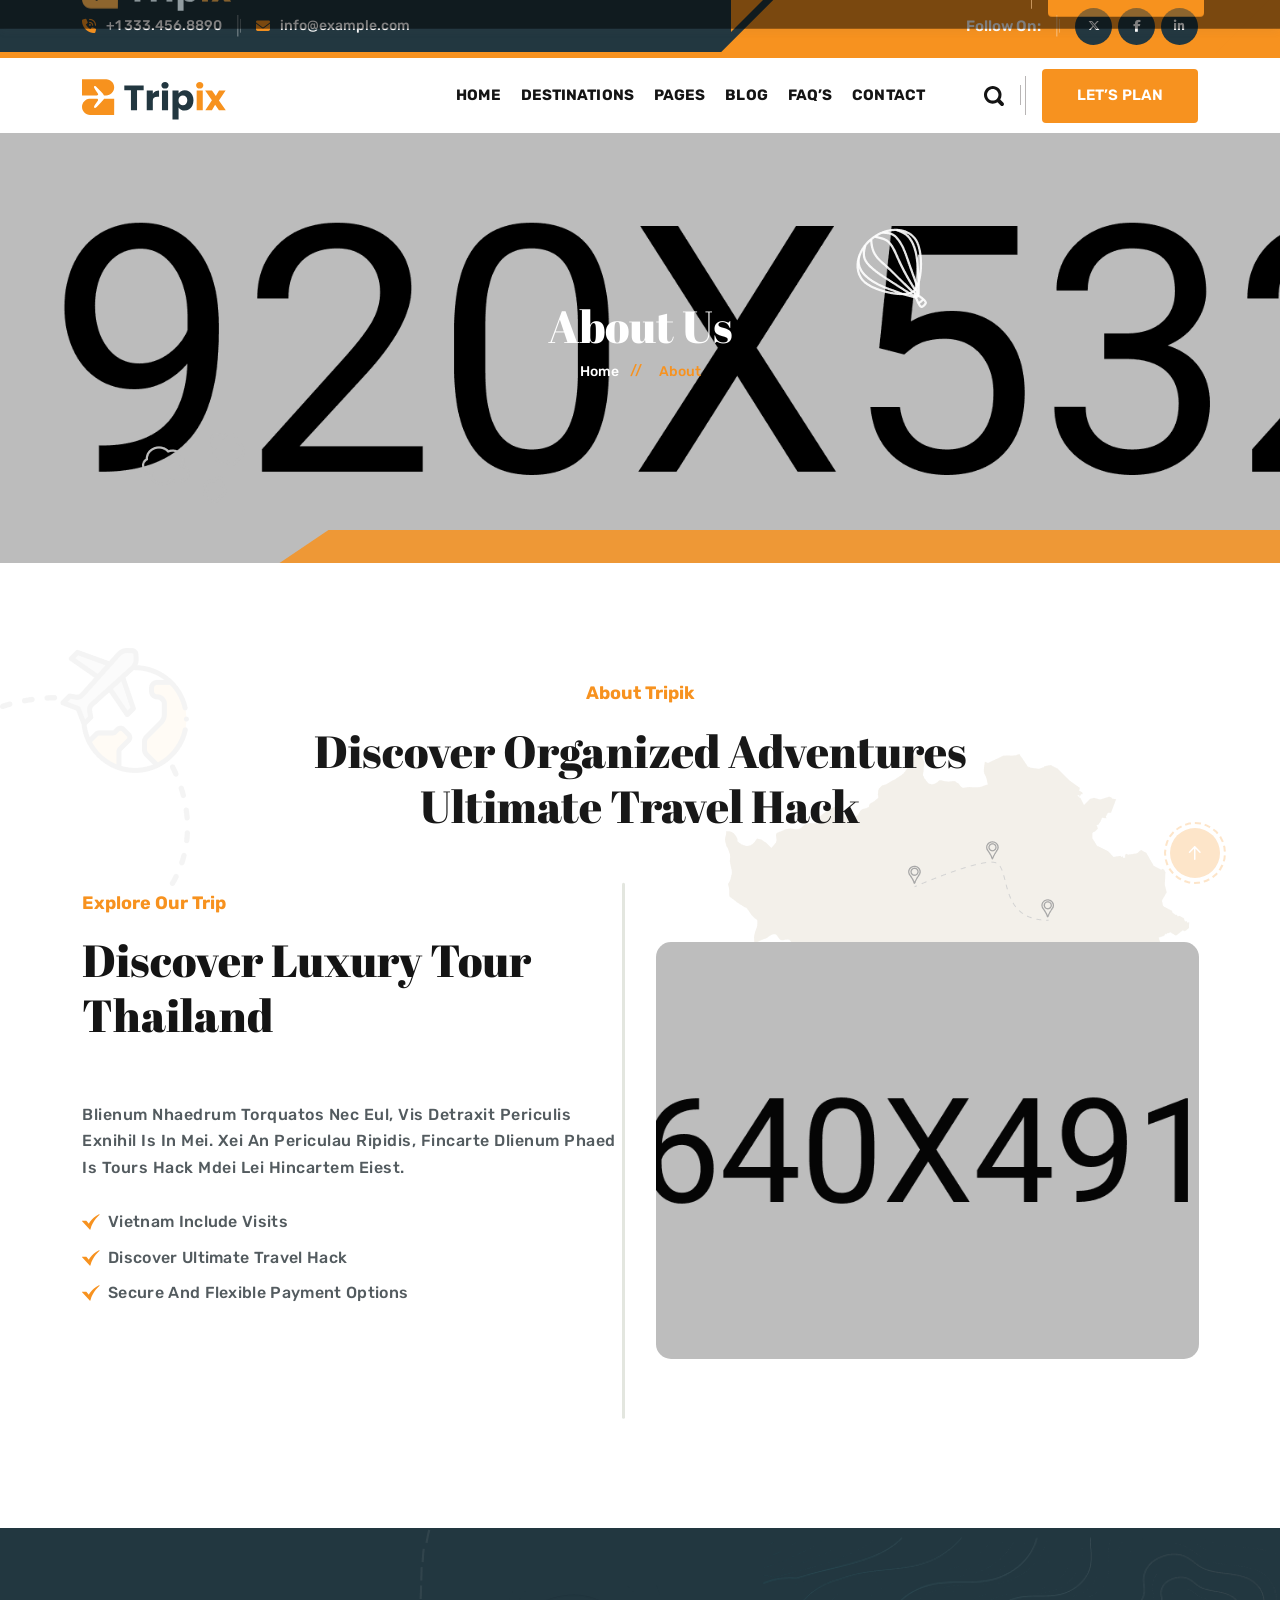
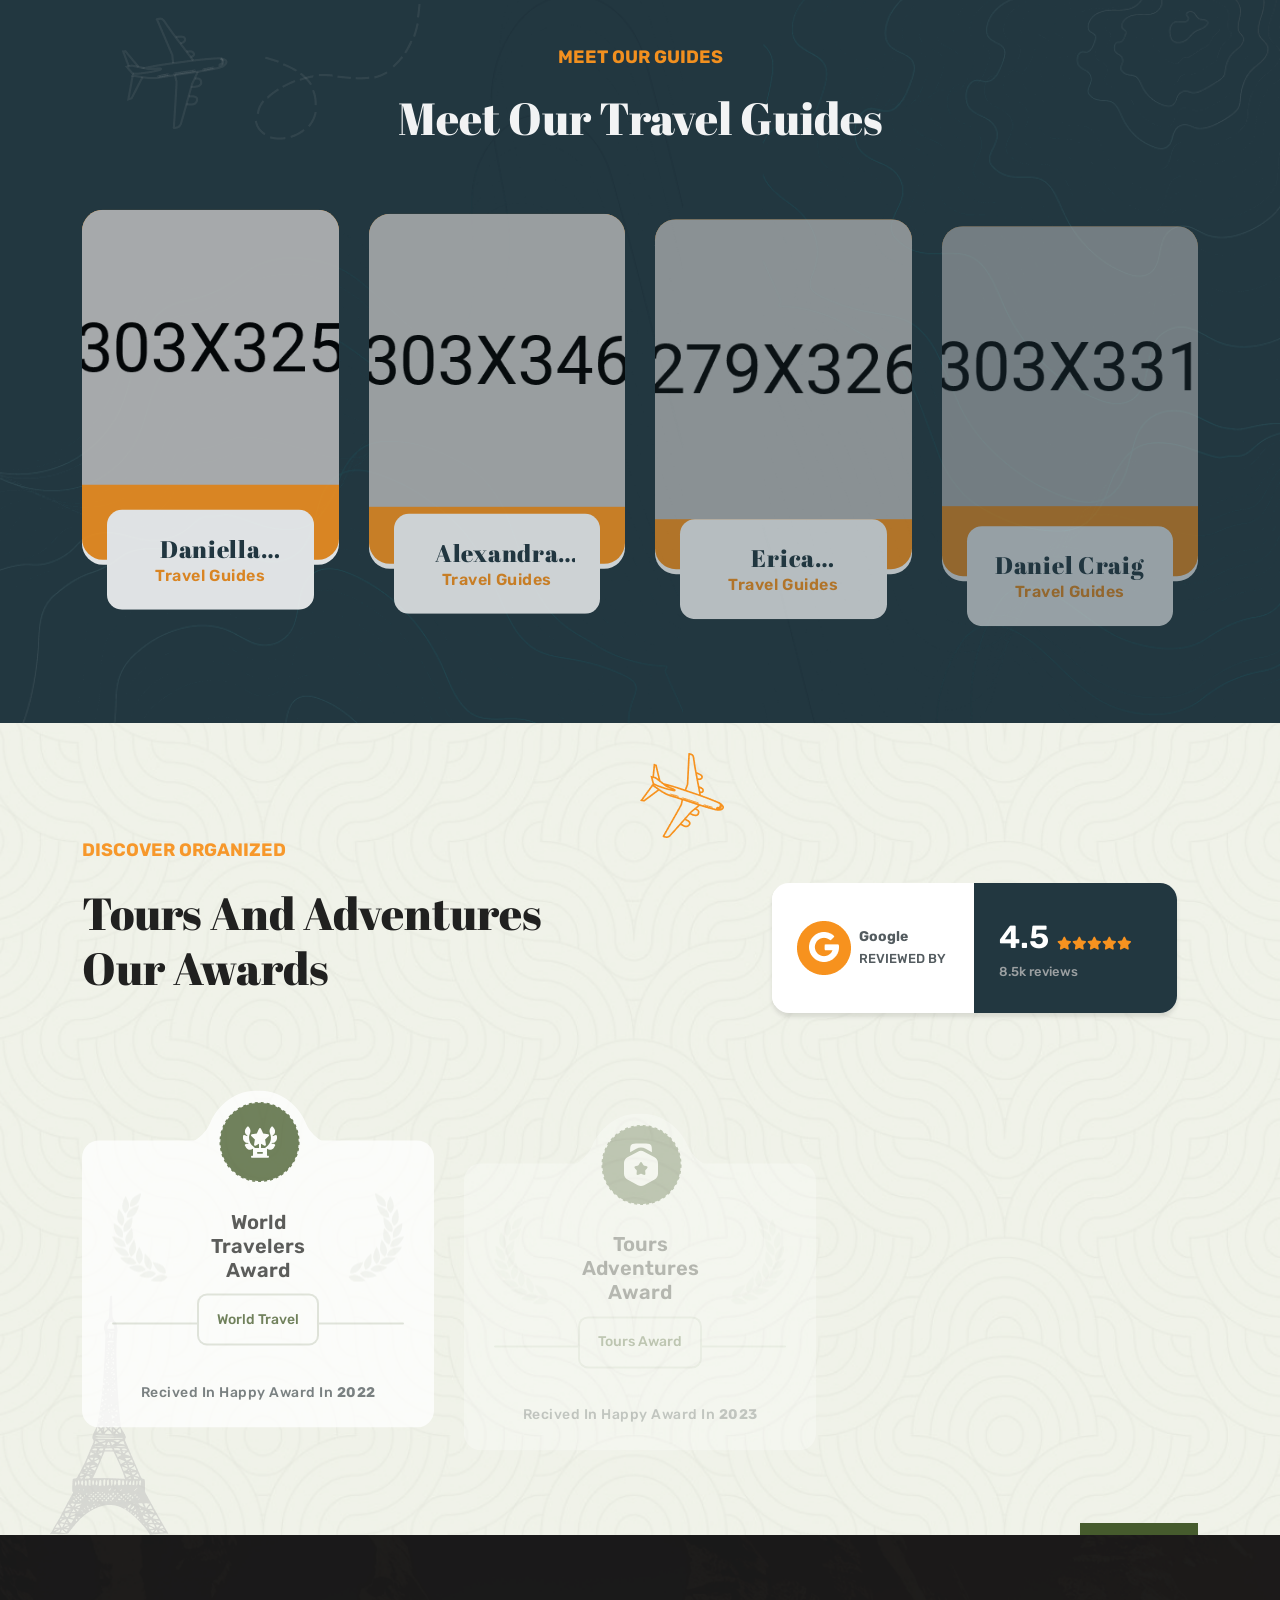
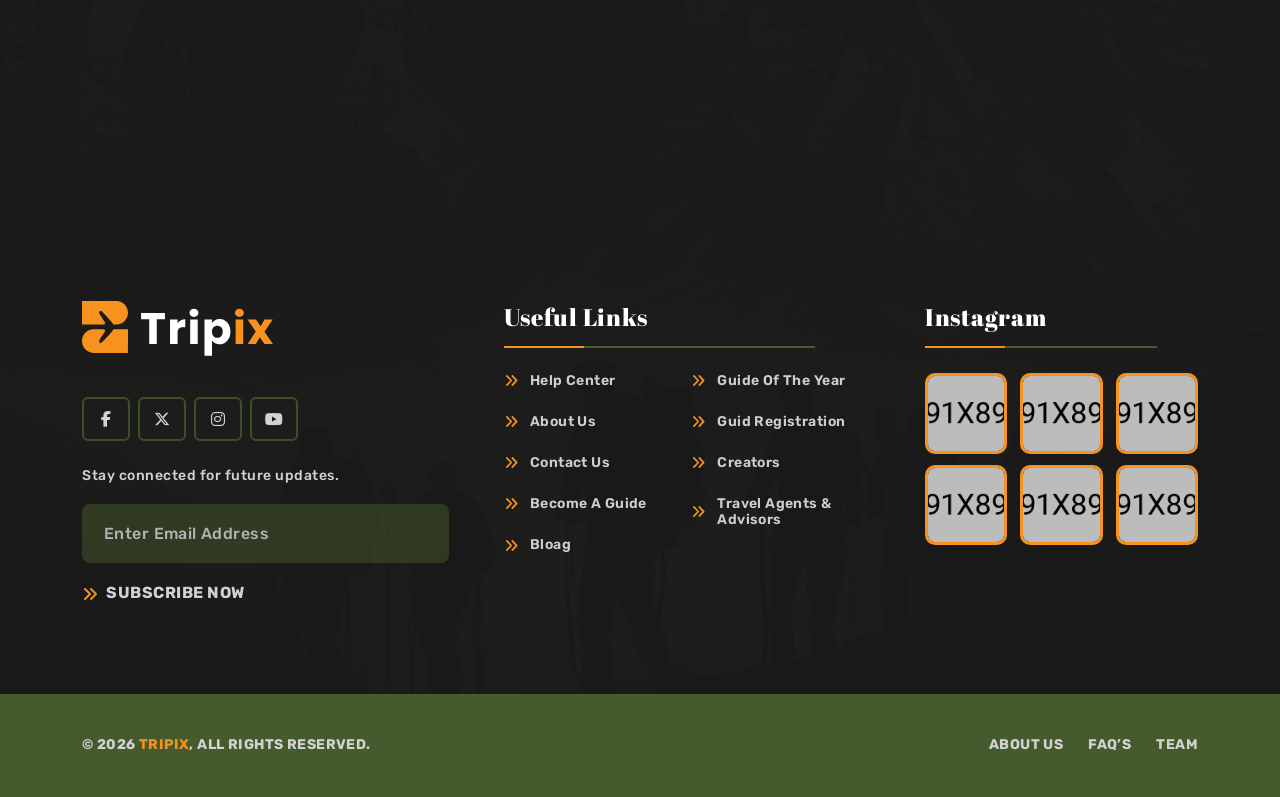
<file: new_template/tripix-html/about.html>
<!DOCTYPE html>
<html class="no-js" lang="zxx">
  <head>
    <meta charset="utf-8" />
    <meta http-equiv="x-ua-compatible" content="ie=edge" />
    <meta name="author" content="https://is.gd/a33FWT" />
    <title>Tripix - Tours & Travels HTML5 Template | Vecuro | Trips</title>

    <meta
      name="description"
      content="Tripix - Tours & Travels HTML5 Template, a stunning and feature-rich solution for travel agencies and tour operators."
    />
    <meta
      name="keywords"
      content="Tripix, Tours and Travels, HTML5 Template, Vecuro, Travel Agency Template, Tour Operator Template "
    />
    <meta name="robots" content="INDEX,FOLLOW" />
    <meta name="developer" content="Md Kaium Hossain" />

    <!-- Mobile Specific Metas -->
    <meta
      name="viewport"
      content="width=device-width, initial-scale=1, shrink-to-fit=no"
    />
    <!-- Favicons - Place favicon.ico in the root directory -->
    <link
      rel="apple-touch-icon"
      sizes="57x57"
      href="assets/img/favicons/apple-icon-57x57.png"
    />
    <link
      rel="apple-touch-icon"
      sizes="60x60"
      href="assets/img/favicons/apple-icon-60x60.png"
    />
    <link
      rel="apple-touch-icon"
      sizes="72x72"
      href="assets/img/favicons/apple-icon-72x72.png"
    />
    <link
      rel="apple-touch-icon"
      sizes="76x76"
      href="assets/img/favicons/apple-icon-76x76.png"
    />
    <link
      rel="apple-touch-icon"
      sizes="114x114"
      href="assets/img/favicons/apple-icon-114x114.png"
    />
    <link
      rel="apple-touch-icon"
      sizes="120x120"
      href="assets/img/favicons/apple-icon-120x120.png"
    />
    <link
      rel="apple-touch-icon"
      sizes="144x144"
      href="assets/img/favicons/apple-icon-144x144.png"
    />
    <link
      rel="apple-touch-icon"
      sizes="152x152"
      href="assets/img/favicons/apple-icon-152x152.png"
    />
    <link
      rel="apple-touch-icon"
      sizes="180x180"
      href="assets/img/favicons/apple-icon-180x180.png"
    />
    <link
      rel="icon"
      type="image/png"
      sizes="32x32"
      href="assets/img/favicons/favicon-32x32.png"
    />
    <link
      rel="icon"
      type="image/png"
      sizes="96x96"
      href="assets/img/favicons/favicon-96x96.png"
    />
    <link
      rel="icon"
      type="image/png"
      sizes="16x16"
      href="assets/img/favicons/favicon-16x16.png"
    />
    <link rel="manifest" href="assets/img/favicons/manifest.json" />
    <meta name="msapplication-TileColor" content="#ffffff" />
    <meta
      name="msapplication-TileImage"
      content="assets/img/favicons/ms-icon-144x144.png"
    />
    <meta name="theme-color" content="#fff" />
    <!--=================
	  Google Fonts
	================= -->
    <link rel="preconnect" href="https://fonts.googleapis.com" />
    <link rel="preconnect" href="https://fonts.gstatic.com" crossorigin />
    <link
      href="https://fonts.googleapis.com/css2?family=Abril+Fatface&family=Bricolage+Grotesque:opsz,wght@12..96,200..800&family=Poppins:ital,wght@0,100;0,200;0,300;0,400;0,500;0,600;0,700;0,800;0,900;1,100;1,200;1,300;1,400;1,500;1,600;1,700;1,800;1,900&family=Rubik:ital,wght@0,300..900;1,300..900&display=swap"
      rel="stylesheet"
    />
    <!--=================
	    All CSS File
	================= -->
    <!-- plugins -->
    <link rel="stylesheet" href="assets/css/plugins.css" />
    <!-- Theme Custom CSS -->
    <link rel="stylesheet" href="assets/css/style.css" />
  </head>

  <body class="vs-body">
    <!--[if lte IE 9]>
      <p class="browserupgrade">
        You are using an <strong>outdated</strong> browser. Please
        <a href="https://browsehappy.com/">upgrade your browser</a> to improve
        your experience and security.
      </p>
    <![endif]-->
    <!--********************************
   		Code Start From Here 
	******************************** -->
    <!--=================
		Preloader
	=================-->
    <div class="preloader">
      <button class="vs-btn preloaderCls">Cancel Preloader</button>
      <div class="preloader-inner">
        <img src="assets/img/logo.svg" alt="logo" />
        <span class="loader"></span>
      </div>
    </div>
    <!--=================
		Mobile Menu
	================= -->
    <div class="vs-menu-wrapper">
      <div class="vs-menu-area text-center">
        <div class="mobile-logo">
          <a href="index.html"
            ><img src="assets/img/logo.svg" alt="Carmax" class="logo"
          /></a>
          <button class="vs-menu-toggle"><i class="fal fa-times"></i></button>
        </div>
        <div class="vs-mobile-menu">
          <ul>
            <li class="menu-item-has-children">
              <a href="javascript:void(0)">Home</a>
              <ul class="sub-menu">
                <li><a href="index.html">Home 1</a></li>
                <li><a href="index-2.html">Home 2</a></li>
                <li><a href="index-3.html">Home 3</a></li>
              </ul>
            </li>
            <li class="menu-item-has-children">
              <a href="javascript:void(0)">Destinations</a>
              <ul class="sub-menu">
                <li><a href="destinations.html">Destinations</a></li>
                <li>
                  <a href="destination-details.html">Destination Details</a>
                </li>
              </ul>
            </li>
            <li class="menu-item-has-children mega-menu-wrap">
              <a href="javascript:void(0)">Pages</a>
              <ul class="mega-menu">
                <li>
                  <a href="javascript:void(0)">Page List 1</a>
                  <ul>
                    <li><a href="index.html">Home 1</a></li>
                    <li><a href="index-2.html">Home 2</a></li>
                    <li><a href="index-3.html">Home 3</a></li>
                    <li><a href="about.html">About</a></li>
                  </ul>
                </li>
                <li>
                  <a href="javascript:void(0)">Page List 2</a>
                  <ul>
                    <li><a href="faq.html">Faq's</a></li>
                    <li><a href="activities.html">Activities</a></li>
                    <li><a href="blog.html">Blog</a></li>
                    <li><a href="blog-details.html">Blog Details</a></li>
                  </ul>
                </li>
                <li>
                  <a href="javascript:void(0)">Page List 3</a>
                  <ul>
                    <li><a href="trips.html">Trips</a></li>
                    <li><a href="destinations.html">Destinations</a></li>
                    <li>
                      <a href="destination-details.html">Destination Details</a>
                    </li>
                    <li><a href="404.html">404 Error</a></li>
                  </ul>
                </li>
                <li>
                  <a href="javascript:void(0)">Page List 4</a>
                  <ul>
                    <li><a href="contact.html">Contact Us</a></li>
                  </ul>
                </li>
              </ul>
            </li>
            <li class="menu-item-has-children">
              <a href="javascript:void(0)">Blog</a>
              <ul class="sub-menu">
                <li><a href="blog.html">Blog</a></li>
                <li><a href="blog-details.html">Blog Details</a></li>
              </ul>
            </li>
            <li class="menu-item-has-children">
              <a href="faq.html">Faq's</a>
            </li>
            <li>
              <a href="contact.html">Contact</a>
            </li>
          </ul>
        </div>
      </div>
    </div>

    <!-- =================
    	Popup Search Box
    ================= -->
    <div class="popup-search-box">
      <button class="searchClose"><i class="fal fa-times"></i></button>
      <form action="#">
        <input
          type="text"
          class="border-theme"
          placeholder="What are you looking for"
        />
        <button type="submit"><i class="fal fa-search"></i></button>
      </form>
    </div>
    <!-- =================
    	Sticky Navbar
    ================= -->
    <div id="navbars" class="header-sticky navbars">
      <div class="container custom-container">
        <div class="row justify-content-between align-items-center">
          <div class="col-auto col-lg-2">
            <button class="vs-menu-toggle d-inline-block d-lg-none">
              <i class="fal fa-bars"></i>
            </button>
            <div class="logo d-none d-lg-block">
              <a href="index.html"
                ><img src="assets/img/logo.svg" alt="Carmax" class="logo"
              /></a>
            </div>
          </div>
          <div class="col-xl-auto col-lg-auto col-sm-3 d-none d-sm-block">
            <nav class="main-menu d-none d-lg-block">
              <ul>
                <li class="menu-item-has-children">
                  <a href="index.html">Home</a>
                  <ul class="sub-menu">
                    <li><a href="index.html">Home 1</a></li>
                    <li><a href="index-2.html">Home 2</a></li>
                    <li><a href="index-3.html">Home 3</a></li>
                  </ul>
                </li>
                <li class="menu-item-has-children">
                  <a href="destinations.html">Destinations</a>
                  <ul class="sub-menu">
                    <li><a href="destinations.html">Destinations</a></li>
                    <li>
                      <a href="destination-details.html">Destination Details</a>
                    </li>
                  </ul>
                </li>
                <li class="menu-item-has-children mega-menu-wrap">
                  <a href="javascript:void(0)">Pages</a>
                  <ul class="mega-menu">
                    <li>
                      <a href="#">Page List 1</a>
                      <ul>
                        <li><a href="index.html">Home 1</a></li>
                        <li><a href="index-2.html">Home 2</a></li>
                        <li><a href="index-3.html">Home 3</a></li>
                        <li><a href="about.html">About</a></li>
                      </ul>
                    </li>
                    <li>
                      <a href="#">Page List 2</a>
                      <ul>
                        <li><a href="faq.html">Faq's</a></li>
                        <li><a href="activities.html">Activities</a></li>
                        <li><a href="blog.html">Blog</a></li>
                        <li><a href="blog-details.html">Blog Details</a></li>
                      </ul>
                    </li>
                    <li>
                      <a href="#">Page List 3</a>
                      <ul>
                        <li><a href="trips.html">Trip</a></li>
                        <li><a href="destinations.html">Destinations</a></li>
                        <li>
                          <a href="destination-details.html"
                            >Destination Details</a
                          >
                        </li>
                        <li><a href="404.html">404 Error</a></li>
                      </ul>
                    </li>
                    <li>
                      <a href="#">Page List 4</a>
                      <ul>
                        <li><a href="contact.html">Contact Us</a></li>
                      </ul>
                    </li>
                  </ul>
                </li>
                <li class="menu-item-has-children">
                  <a href="blog.html">blog</a>
                  <ul class="sub-menu">
                    <li><a href="blog.html">blog</a></li>
                    <li><a href="blog-details.html">Blog Details</a></li>
                  </ul>
                </li>
                <li class="menu-item-has-children">
                  <a href="faq.html">Faq's</a>
                </li>
                <li>
                  <a href="contact.html">Contact</a>
                </li>
              </ul>
            </nav>
            <div class="logo d-lg-none">
              <a href="index.html"
                ><img src="assets/img/logo.svg" alt="Carmax" class="logo"
              /></a>
            </div>
          </div>
          <div class="col-xl-3 col-md-auto col-auto">
            <div class="header-wc style2">
              <button class="wc-link2 searchBoxTggler text-title-color">
                <svg
                  xmlns="http://www.w3.org/2000/svg"
                  width="21"
                  height="20"
                  viewBox="0 0 21 20"
                  fill="none"
                >
                  <path
                    d="M20.4174 16.6954L17.2213 13.4773C19.3155 10.0703 18.8936 5.54217 15.9593 2.58766C12.5328 -0.862552 6.9769 -0.862552 3.55037 2.58766C0.123835 6.03787 0.123835 11.6322 3.55037 15.0824C6.5354 18.088 11.1341 18.4736 14.5333 16.2469L17.7019 19.4335C18.4521 20.1888 19.6711 20.1888 20.4213 19.4335C21.1675 18.6781 21.1675 17.4507 20.4174 16.6954ZM5.711 12.9029C3.48395 10.6604 3.48395 7.00959 5.711 4.76715C7.93805 2.52471 11.5638 2.52471 13.7909 4.76715C16.018 7.00959 16.018 10.6604 13.7909 12.9029C11.5638 15.1453 7.93805 15.1453 5.711 12.9029Z"
                    fill="#F6F5F5"
                  ></path>
                </svg>
              </button>
              <svg
                xmlns="http://www.w3.org/2000/svg"
                width="6"
                height="39"
                viewBox="0 0 6 39"
                fill="none"
              >
                <rect
                  x="5"
                  width="1"
                  height="39"
                  fill="#D9D9D9"
                  fill-opacity="0.7"
                ></rect>
                <rect
                  y="9"
                  width="1"
                  height="20"
                  fill="#D9D9D9"
                  fill-opacity="0.7"
                ></rect>
              </svg>
              <div class="logo d-none d-sm-block">
                <a href="contact.html" class="vs-btn style10">
                  <span>let’s plan</span>
                </a>
              </div>
              <div class="logo d-sm-none">
                <a href="index.html"
                  ><img src="assets/img/logo.svg" alt="Carmax" class="logo"
                /></a>
              </div>
            </div>
          </div>
        </div>
      </div>
    </div>
    <!-- =================
    	Main Section Wrapper
  	================= -->
    <main class="main">
      <!--================= Header Area =================-->
      <header class="vs-header layout2">
        <!-- Main Menu Area -->
        <div class="sticky-wrapper position-relative">
          <div class="header-top-wrap">
            <div class="container custom-container">
              <div class="row">
                <div class="col-lg-12">
                  <div class="header-top">
                    <div
                      class="row g-3 justify-content-between align-items-center"
                    >
                      <div class="col-md-6 d-none d-md-block">
                        <div class="contact-info">
                          <ul class="custom-ul">
                            <li>
                              <i class="fa-solid fa-phone-volume"></i>
                              <a href="tel:+13334568890">+1 333.456.8890</a>
                            </li>
                            <li>
                              <svg
                                xmlns="http://www.w3.org/2000/svg"
                                width="4"
                                height="22"
                                viewBox="0 0 4 22"
                                fill="none"
                              >
                                <line
                                  x1="0.75"
                                  y1="2.774e-08"
                                  x2="0.749999"
                                  y2="21.6114"
                                  stroke="white"
                                  stroke-opacity="0.3"
                                  stroke-width="1.5"
                                />
                                <line
                                  x1="3.5"
                                  y1="3.92926"
                                  x2="3.5"
                                  y2="17.682"
                                  stroke="white"
                                  stroke-opacity="0.3"
                                />
                              </svg>
                            </li>
                            <li>
                              <i class="fa-solid fa-envelope"></i>
                              <a href="mailto:info@example.com">
                                info@example.com
                              </a>
                            </li>
                          </ul>
                        </div>
                      </div>
                      <div class="col-md-6">
                        <div class="social-share">
                          <span class="info-share">Follow on:</span>
                          <svg
                            xmlns="http://www.w3.org/2000/svg"
                            width="4"
                            height="22"
                            viewBox="0 0 4 22"
                            fill="none"
                          >
                            <line
                              x1="0.75"
                              y1="2.774e-08"
                              x2="0.749999"
                              y2="21.6114"
                              stroke="white"
                              stroke-opacity="0.3"
                              stroke-width="1.5"
                            />
                            <line
                              x1="3.5"
                              y1="3.92941"
                              x2="3.5"
                              y2="17.6821"
                              stroke="white"
                              stroke-opacity="0.3"
                            />
                          </svg>
                          <ul class="custom-ul">
                            <li>
                              <a href="https://x.com/" target="_blank">
                                <i class="fa-brands fa-x-twitter"></i>
                              </a>
                            </li>
                            <li>
                              <a
                                href="https://www.facebook.com/"
                                target="_blank"
                              >
                                <i class="fab fa-facebook-f"></i>
                              </a>
                            </li>
                            <li>
                              <a
                                href="https://www.linkedin.com/"
                                target="_blank"
                              >
                                <i class="fab fa-linkedin-in"></i>
                              </a>
                            </li>
                          </ul>
                        </div>
                      </div>
                    </div>
                  </div>
                </div>
              </div>
            </div>
          </div>
          <div class="header-bottom">
            <div class="container custom-container">
              <div class="row justify-content-between align-items-center">
                <div class="col-xl-3 col-lg-auto">
                  <div
                    class="header-logo d-flex justify-content-between align-items-center"
                  >
                    <a href="index.html"
                      ><img
                        src="assets/img/logo-v2.svg"
                        alt="Luxrio"
                        class="logo"
                    /></a>
                    <div class="d-flex align-items-center gap-3">
                      <button class="wc-link2 searchBoxTggler d-lg-none">
                        <svg
                          xmlns="http://www.w3.org/2000/svg"
                          width="21"
                          height="20"
                          viewBox="0 0 21 20"
                          fill="none"
                        >
                          <path
                            d="M20.4174 16.6954L17.2213 13.4773C19.3155 10.0703 18.8936 5.54217 15.9593 2.58766C12.5328 -0.862552 6.9769 -0.862552 3.55037 2.58766C0.123835 6.03787 0.123835 11.6322 3.55037 15.0824C6.5354 18.088 11.1341 18.4736 14.5333 16.2469L17.7019 19.4335C18.4521 20.1888 19.6711 20.1888 20.4213 19.4335C21.1675 18.6781 21.1675 17.4507 20.4174 16.6954ZM5.711 12.9029C3.48395 10.6604 3.48395 7.00959 5.711 4.76715C7.93805 2.52471 11.5638 2.52471 13.7909 4.76715C16.018 7.00959 16.018 10.6604 13.7909 12.9029C11.5638 15.1453 7.93805 15.1453 5.711 12.9029Z"
                            fill="#141414"
                          ></path>
                        </svg>
                      </button>
                      <button
                        class="vs-menu-toggle style2 d-inline-block d-lg-none"
                      >
                        <i class="fal fa-bars"></i>
                      </button>
                    </div>
                  </div>
                </div>
                <div
                  class="col-xl-9 col-lg-auto d-none d-lg-flex justify-content-end gap-md-4 gap-xl-5"
                >
                  <nav class="main-menu menu-style1 v2 d-none d-lg-block">
                    <ul
                      class="d-flex justify-content-center align-items-center"
                    >
                      <li class="menu-item-has-children">
                        <a href="index.html">Home</a>
                        <ul class="sub-menu">
                          <li><a href="index.html">Home 1</a></li>
                          <li><a href="index-2.html">Home 2</a></li>
                          <li><a href="index-3.html">Home 3</a></li>
                        </ul>
                      </li>
                      <li class="menu-item-has-children">
                        <a href="destinations.html">Destinations</a>
                        <ul class="sub-menu">
                          <li><a href="destinations.html">Destinations</a></li>
                          <li>
                            <a href="destination-details.html"
                              >Destination Details</a
                            >
                          </li>
                        </ul>
                      </li>
                      <li class="menu-item-has-children mega-menu-wrap">
                        <a href="javascript:void(0)">Pages</a>
                        <ul class="mega-menu">
                          <li>
                            <a href="#">Page List 1</a>
                            <ul>
                              <li><a href="index.html">Home 1</a></li>
                              <li><a href="index-2.html">Home 2</a></li>
                              <li><a href="index-3.html">Home 3</a></li>
                              <li><a href="about.html">About</a></li>
                            </ul>
                          </li>
                          <li>
                            <a href="#">Page List 2</a>
                            <ul>
                              <li><a href="faq.html">Faq's</a></li>
                              <li><a href="activities.html">Activities</a></li>
                              <li><a href="blog.html">Blog</a></li>
                              <li>
                                <a href="blog-details.html">Blog Details</a>
                              </li>
                            </ul>
                          </li>
                          <li>
                            <a href="#">Page List 3</a>
                            <ul>
                              <li><a href="trips.html">Trips</a></li>
                              <li>
                                <a href="destinations.html">Destinations</a>
                              </li>
                              <li>
                                <a href="destination-details.html"
                                  >Destination Details</a
                                >
                              </li>
                              <li><a href="404.html">404 Error</a></li>
                            </ul>
                          </li>
                          <li>
                            <a href="#">Page List 4</a>
                            <ul>
                              <li><a href="contact.html">Contact Us</a></li>
                            </ul>
                          </li>
                        </ul>
                      </li>
                      <li class="menu-item-has-children">
                        <a href="blog.html">blog</a>
                        <ul class="sub-menu">
                          <li><a href="blog.html">blog</a></li>
                          <li><a href="blog-details.html">blog details</a></li>
                        </ul>
                      </li>
                      <li>
                        <a href="faq.html">Faq’s</a>
                      </li>
                      <li>
                        <a href="contact.html">Contact</a>
                      </li>
                    </ul>
                  </nav>
                  <div class="header-wc style2">
                    <button class="wc-link2 searchBoxTggler">
                      <svg
                        xmlns="http://www.w3.org/2000/svg"
                        width="21"
                        height="20"
                        viewBox="0 0 21 20"
                        fill="none"
                        class="text-title-color"
                      >
                        <path
                          d="M20.4174 16.6954L17.2213 13.4773C19.3155 10.0703 18.8936 5.54217 15.9593 2.58766C12.5328 -0.862552 6.9769 -0.862552 3.55037 2.58766C0.123835 6.03787 0.123835 11.6322 3.55037 15.0824C6.5354 18.088 11.1341 18.4736 14.5333 16.2469L17.7019 19.4335C18.4521 20.1888 19.6711 20.1888 20.4213 19.4335C21.1675 18.6781 21.1675 17.4507 20.4174 16.6954ZM5.711 12.9029C3.48395 10.6604 3.48395 7.00959 5.711 4.76715C7.93805 2.52471 11.5638 2.52471 13.7909 4.76715C16.018 7.00959 16.018 10.6604 13.7909 12.9029C11.5638 15.1453 7.93805 15.1453 5.711 12.9029Z"
                          fill="currentColor"
                        />
                      </svg>
                    </button>
                    <svg
                      xmlns="http://www.w3.org/2000/svg"
                      width="6"
                      height="39"
                      viewBox="0 0 6 39"
                      fill="none"
                    >
                      <rect
                        x="5"
                        width="1"
                        height="39"
                        fill="#9A9696"
                        fill-opacity="0.7"
                      />
                      <rect
                        y="9"
                        width="1"
                        height="20"
                        fill="#9A9696"
                        fill-opacity="0.7"
                      />
                    </svg>
                    <a href="./blog-details.html" class="vs-btn style8">
                      <span>let’s plan</span>
                    </a>
                  </div>
                </div>
              </div>
            </div>
          </div>
        </div>
      </header>
      <!--================= Header Area end =================-->

      <!--================= Breadcrumb Area start =================-->
      <section
        class="vs-breadcrumb"
        data-bg-src="./assets/img/bg/breadcrumb-bg-2.png"
      >
        <img
          src="./assets/img/icons/cloud.png"
          alt="vs-breadcrumb-icon"
          class="vs-breadcrumb-icon-1 animate-parachute"
        />
        <img
          src="./assets/img/icons/ballon-sclation.png"
          alt="vs-breadcrumb-icon"
          class="vs-breadcrumb-icon-2 animate-parachute"
        />
        <div class="container">
          <div class="row text-center">
            <div class="col-12">
              <div class="breadcrumb-content">
                <h1 class="breadcrumb-title">About us</h1>
              </div>
              <div class="breadcrumb-menu">
                <ul class="custom-ul">
                  <li>
                    <a href="index.html">Home</a>
                  </li>
                  <li>About</li>
                </ul>
              </div>
            </div>
          </div>
        </div>
      </section>
      <!--================= Breadcrumb Area end =================-->

      <!--================= About Area start =================-->
      <section class="vs-about position-relative space">
        <img
          src="./assets/img/icons/plain-globe.png"
          alt="plain-globe"
          class="about-icon-1 animate-parachute"
        />
        <img
          src="./assets/img/icons/map.png"
          alt="plain-globe"
          class="about-icon-2 animate-parachute"
        />
        <div class="container">
          <div class="row">
            <div class="col-lg-auto mx-auto">
              <div class="title-area text-center">
                <span
                  class="sec-subtitle text-capitalize fade-anim"
                  data-direction="top"
                  >about tripik</span
                >
                <h2 class="sec-title fade-anim" data-direction="bottom">
                  Discover Organized Adventures <br />
                  Ultimate Travel Hack
                </h2>
              </div>
            </div>
          </div>
          <div class="row g-4 align-items-center">
            <div class="col-md-6 order-1 order-md-0">
              <div class="about-info-area">
                <div class="title-area">
                  <span class="sec-subtitle text-capitalize"
                    >Explore our trip</span
                  >
                  <h2 class="sec-title">Discover luxury tour thailand</h2>
                </div>
                <div class="about-info">
                  <p>
                    Blienum nhaedrum torquatos nec eul, vis detraxit periculis
                    exnihil is in mei. Xei an periculau ripidis, fincarte
                    Dlienum phaed is tours hack mdei Lei hincartem eiest.
                  </p>
                  <div class="services-lists">
                    <ul class="custom-ul">
                      <li>
                        <svg
                          xmlns="http://www.w3.org/2000/svg"
                          width="18"
                          height="16"
                          viewBox="0 0 18 16"
                          fill="none"
                        >
                          <path
                            d="M7.99949 15.7247C7.94644 15.7247 7.89396 15.7137 7.84536 15.6924C7.79675 15.6712 7.75308 15.6401 7.71707 15.6011L0.102184 7.36399C0.0514209 7.30907 0.0177684 7.24055 0.00534479 7.16681C-0.0070788 7.09306 0.00226539 7.0173 0.0322339 6.94878C0.0622023 6.88026 0.111495 6.82197 0.174079 6.78104C0.236663 6.7401 0.309824 6.7183 0.384607 6.71829H4.04999C4.10502 6.7183 4.15942 6.73011 4.2095 6.75293C4.25958 6.77575 4.30418 6.80904 4.3403 6.85056L6.88522 9.77841C7.16026 9.19049 7.69268 8.21156 8.62699 7.01872C10.0082 5.25526 12.5774 2.66176 16.9729 0.320525C17.0579 0.275283 17.1567 0.263542 17.2499 0.287618C17.3431 0.311694 17.4239 0.369838 17.4763 0.450569C17.5287 0.531301 17.5489 0.62875 17.533 0.723675C17.5171 0.8186 17.4661 0.904101 17.3902 0.963294C17.3735 0.97641 15.6787 2.31103 13.7282 4.7556C11.9331 7.00522 9.54691 10.6837 8.37272 15.4325C8.3521 15.516 8.30412 15.5901 8.23645 15.6431C8.16878 15.696 8.08532 15.7248 7.99938 15.7248L7.99949 15.7247Z"
                            fill="currentColor"
                          />
                        </svg>
                        Vietnam include visits
                      </li>
                      <li>
                        <svg
                          xmlns="http://www.w3.org/2000/svg"
                          width="18"
                          height="16"
                          viewBox="0 0 18 16"
                          fill="none"
                        >
                          <path
                            d="M7.99949 15.7247C7.94644 15.7247 7.89396 15.7137 7.84536 15.6924C7.79675 15.6712 7.75308 15.6401 7.71707 15.6011L0.102184 7.36399C0.0514209 7.30907 0.0177684 7.24055 0.00534479 7.16681C-0.0070788 7.09306 0.00226539 7.0173 0.0322339 6.94878C0.0622023 6.88026 0.111495 6.82197 0.174079 6.78104C0.236663 6.7401 0.309824 6.7183 0.384607 6.71829H4.04999C4.10502 6.7183 4.15942 6.73011 4.2095 6.75293C4.25958 6.77575 4.30418 6.80904 4.3403 6.85056L6.88522 9.77841C7.16026 9.19049 7.69268 8.21156 8.62699 7.01872C10.0082 5.25526 12.5774 2.66176 16.9729 0.320525C17.0579 0.275283 17.1567 0.263542 17.2499 0.287618C17.3431 0.311694 17.4239 0.369838 17.4763 0.450569C17.5287 0.531301 17.5489 0.62875 17.533 0.723675C17.5171 0.8186 17.4661 0.904101 17.3902 0.963294C17.3735 0.97641 15.6787 2.31103 13.7282 4.7556C11.9331 7.00522 9.54691 10.6837 8.37272 15.4325C8.3521 15.516 8.30412 15.5901 8.23645 15.6431C8.16878 15.696 8.08532 15.7248 7.99938 15.7248L7.99949 15.7247Z"
                            fill="currentColor"
                          />
                        </svg>
                        Discover Ultimate Travel Hack
                      </li>
                      <li>
                        <svg
                          xmlns="http://www.w3.org/2000/svg"
                          width="18"
                          height="16"
                          viewBox="0 0 18 16"
                          fill="none"
                        >
                          <path
                            d="M7.99949 15.7247C7.94644 15.7247 7.89396 15.7137 7.84536 15.6924C7.79675 15.6712 7.75308 15.6401 7.71707 15.6011L0.102184 7.36399C0.0514209 7.30907 0.0177684 7.24055 0.00534479 7.16681C-0.0070788 7.09306 0.00226539 7.0173 0.0322339 6.94878C0.0622023 6.88026 0.111495 6.82197 0.174079 6.78104C0.236663 6.7401 0.309824 6.7183 0.384607 6.71829H4.04999C4.10502 6.7183 4.15942 6.73011 4.2095 6.75293C4.25958 6.77575 4.30418 6.80904 4.3403 6.85056L6.88522 9.77841C7.16026 9.19049 7.69268 8.21156 8.62699 7.01872C10.0082 5.25526 12.5774 2.66176 16.9729 0.320525C17.0579 0.275283 17.1567 0.263542 17.2499 0.287618C17.3431 0.311694 17.4239 0.369838 17.4763 0.450569C17.5287 0.531301 17.5489 0.62875 17.533 0.723675C17.5171 0.8186 17.4661 0.904101 17.3902 0.963294C17.3735 0.97641 15.6787 2.31103 13.7282 4.7556C11.9331 7.00522 9.54691 10.6837 8.37272 15.4325C8.3521 15.516 8.30412 15.5901 8.23645 15.6431C8.16878 15.696 8.08532 15.7248 7.99938 15.7248L7.99949 15.7247Z"
                            fill="currentColor"
                          />
                        </svg>
                        secure and flexible payment options
                      </li>
                    </ul>
                  </div>
                  <div class="btn-trigger btn-bounce">
                    <a
                      href="trips.html"
                      class="vs-btn style6 text-capitalize"
                      >view all service</a
                    >
                  </div>
                </div>
              </div>
            </div>
            <div class="col-md-6 order-0 order-md-1">
              <div class="about-thumb fade-anim" data-direction="right">
                <img
                  src="./assets/img/about/about-thumb.png"
                  alt="about-thumb"
                  class="w-100"
                />
              </div>
            </div>
          </div>
        </div>
      </section>
      <!--================= About Area end =================-->

      <!--================= Travel-guides start =================-->
      <section
        class="travel-guides bg-second-theme-color position-relative space"
        data-bg-src="./assets/img/bg/travel-guides-bg.png"
      >
        <img
          src="./assets/img/icons/plain-sclation.png"
          alt="icon"
          class="travel-guides-icon-1 animate-parachute"
        />
        <img
          src="./assets/img/icons/rops.png"
          alt="icon"
          class="travel-guides-icon-2 animate-parachute"
        />
        <div class="container">
          <div class="row">
            <div class="col-lg-auto mx-auto">
              <div class="title-area text-center">
                <span class="sec-subtitle fade-anim" data-direction="top"
                  >Meet Our Guides</span
                >
                <h2
                  class="sec-title text-white-color fade-anim"
                  data-direction="bottom"
                >
                  Meet Our Travel Guides
                </h2>
              </div>
            </div>
          </div>
          <div class="row g-4">
            <div class="col-md-6 col-lg-4 col-xl-3 fade-anim" data-delay="0.30">
              <div class="guide-box">
                <figure class="guide-thumb">
                  <img
                    src="./assets/img/guides/guide-1-1.png"
                    alt="guide"
                    class="w-100"
                  />
                </figure>
                <div class="guide-content text-center">
                  <h5
                    class="guide-name line-clamp-1 text-second-theme-color text-capitalize"
                  >
                    daniella alonso
                  </h5>
                  <p
                    class="guide-designation line-clamp-1 text-theme-color text-capitalize"
                  >
                    Travel Guides
                  </p>
                </div>
              </div>
            </div>
            <div class="col-md-6 col-lg-4 col-xl-3 fade-anim" data-delay="0.40">
              <div class="guide-box">
                <figure class="guide-thumb">
                  <img
                    src="./assets/img/guides/guide-1-2.png"
                    alt="guide"
                    class="w-100"
                  />
                </figure>
                <div class="guide-content text-center">
                  <h5
                    class="guide-name line-clamp-1 text-second-theme-color text-capitalize"
                  >
                    Alexandra Dadd
                  </h5>
                  <p
                    class="guide-designation line-clamp-1 text-theme-color text-capitalize"
                  >
                    Travel Guides
                  </p>
                </div>
              </div>
            </div>
            <div class="col-md-6 col-lg-4 col-xl-3 fade-anim" data-delay="0.50">
              <div class="guide-box">
                <figure class="guide-thumb">
                  <img
                    src="./assets/img/guides/guide-1-3.png"
                    alt="guide"
                    class="w-100"
                  />
                </figure>
                <div class="guide-content text-center">
                  <h5
                    class="guide-name line-clamp-1 text-second-theme-color text-capitalize"
                  >
                    erica fernandes
                  </h5>
                  <p
                    class="guide-designation line-clamp-1 text-theme-color text-capitalize"
                  >
                    Travel Guides
                  </p>
                </div>
              </div>
            </div>
            <div class="col-md-6 col-lg-4 col-xl-3 fade-anim" data-delay="0.60">
              <div class="guide-box">
                <figure class="guide-thumb">
                  <img
                    src="./assets/img/guides/guide-1-4.png"
                    alt="guide"
                    class="w-100"
                  />
                </figure>
                <div class="guide-content text-center">
                  <h5
                    class="guide-name line-clamp-1 text-second-theme-color text-capitalize"
                  >
                    daniel craig
                  </h5>
                  <p
                    class="guide-designation line-clamp-1 text-theme-color text-capitalize"
                  >
                    Travel Guides
                  </p>
                </div>
              </div>
            </div>
          </div>
        </div>
      </section>
      <!--================= Travel-guides end =================-->

      <!--================= Awards Area start =================-->
      <section
        class="awards-style1 space"
        data-bg-src="assets/img/awards/awards-style1-bg.png"
      >
        <img
          class="awards-icon-1"
          src="./assets/img/icons/award-icon-1.png"
          alt="icon"
        />
        <img
          class="awards-icon-2 move-item"
          src="./assets/img//icons/award-icon-2.png"
          alt="icon"
        />
        <div class="container">
          <div class="row justify-content-between align-items-center">
            <div class="col-md-6 col-lg-6 col-xxl-5">
              <div class="title-area text-center text-md-start">
                <span class="sec-subtitle fade-anim" data-direction="top"
                  >Discover Organized</span
                >
                <h2 class="sec-title fade-anim" data-direction="bottom">
                  Tours and Adventures our awards
                </h2>
              </div>
            </div>
            <div class="col-md-6 col-lg-5 col-xxl-5">
              <div class="google-reviewed mx-auto overflow-hidden">
                <div
                  class="left bg-white-color d-flex align-items-center gap-2"
                >
                  <img
                    src="./assets/img/icons/awards-google.png"
                    alt="google"
                  />
                  <div class="info">
                    <strong class="d-block">Google</strong>
                    <span class="d-block fs-xxs text-uppercase"
                      >Reviewed by</span
                    >
                  </div>
                </div>
                <div class="right bg-second-theme-color">
                  <div class="rating d-flex align-items-baseline gap-2">
                    <h4 class="fs-32 fw-semibold ff-rubik text-white-color">
                      4.5
                    </h4>
                    <div class="stars">
                      <ul
                        class="custom-ul d-flex align-items-center text-theme-color fs-xxs"
                      >
                        <li><i class="fa-solid fa-star"></i></li>
                        <li><i class="fa-solid fa-star"></i></li>
                        <li><i class="fa-solid fa-star"></i></li>
                        <li><i class="fa-solid fa-star"></i></li>
                        <li><i class="fa-solid fa-star"></i></li>
                      </ul>
                    </div>
                  </div>
                  <span class="review fs-xxs d-block">8.5k reviews</span>
                </div>
              </div>
            </div>
          </div>
          <div class="row g-2 g-lg-4 award-box-style1__row">
            <div class="line-Shape"></div>
            <div class="col-md-6 col-lg-4 fade-anim" data-delay="0.30">
              <div class="award-box-style1">
                <div class="award-box-style1-wrapper">
                  <figure class="award-box-icon">
                    <svg
                      xmlns="http://www.w3.org/2000/svg"
                      width="132"
                      height="103"
                      viewBox="0 0 132 103"
                      fill="none"
                    >
                      <path
                        d="M113.179 31.5771L114.345 33.9106C118.132 41.484 124.273 47.6249 131.846 51.4116H113.179V31.5771Z"
                        fill="white"
                      />
                      <path
                        d="M18.668 31.5771L17.5012 33.9106C13.7145 41.484 7.57363 47.6249 0.000244141 51.4116H18.668V31.5771Z"
                        fill="white"
                      />
                      <circle
                        cx="51.1642"
                        cy="51.1642"
                        r="47.1642"
                        transform="matrix(1 0 0 -1 14.7588 102.328)"
                        fill="white"
                        stroke="white"
                        stroke-width="8"
                      />
                      <circle
                        cx="67.5308"
                        cy="51.5308"
                        r="39.2808"
                        fill="currentColor"
                        stroke="currentColor"
                        stroke-width="1.5"
                        stroke-dasharray="3 3"
                      />
                      <path
                        d="M80.5531 52.3525C81.4013 52.3525 82.2165 52.1074 82.9353 51.6249C84.1269 50.8194 84.954 49.3584 84.9862 47.8389C85.0231 47.0666 84.9862 46.2485 84.8733 45.337C84.8099 44.8155 84.3504 44.4116 83.7586 44.4703C82.747 44.6005 81.7104 45.0807 80.8462 45.8325C80.8054 45.496 80.7517 45.1621 80.6848 44.831C81.6436 44.3561 82.3848 43.5933 82.768 42.6415C83.3234 41.3088 83.1493 39.6629 82.3118 38.3458C81.8458 37.6114 81.3439 36.9373 80.8216 36.34C80.4587 35.9266 79.8323 35.8838 79.417 36.2467C78.5162 37.0336 77.9092 38.1756 77.6612 39.5588C77.4369 40.8865 77.6114 42.006 78.113 43.219C80.1978 48.1718 78.2832 53.8349 73.9463 56.6012C73.6393 56.7928 73.3967 57.0576 73.2307 57.3658H68.996V53.2966L72.5017 55.1169C72.8445 55.294 73.2485 55.2557 73.5464 55.038C73.8518 54.8163 74.0056 54.4418 73.9433 54.0692L73.1117 49.0654L76.7254 45.5061C76.9939 45.2415 77.0902 44.8475 76.9734 44.4895C76.8567 44.1306 76.5474 43.868 76.1748 43.8115L71.1827 43.0598L68.9074 38.0298C68.5845 37.3158 67.4152 37.3158 67.0923 38.0298L64.817 43.0598L59.8249 43.8117C59.4524 43.8682 59.143 44.1308 59.0263 44.4897C58.9096 44.8477 59.0059 45.2417 59.2744 45.5063L62.8881 49.0656L62.0564 54.0694C61.9941 54.4419 62.1478 54.8165 62.4533 55.0382C62.7588 55.26 63.1615 55.2902 63.498 55.1171L67.0038 53.2968V57.366H62.7378C62.369 56.7477 61.8054 56.4673 61.2775 56.0547C58.4798 53.7922 57.0624 50.5337 57.0624 47.4051C57.0624 43.4278 58.8985 42.7963 58.3552 39.5473C58.1071 38.1748 57.5011 37.0337 56.6013 36.2468C56.1899 35.8849 55.5576 35.9258 55.1967 36.3402C54.6704 36.9413 54.1685 37.6164 53.7065 38.3449C52.869 39.662 52.6929 41.3079 53.2444 42.6308C53.6317 43.5915 54.3747 44.3563 55.3344 44.8317C55.2674 45.163 55.2138 45.4971 55.173 45.8339C54.3059 45.0807 53.2514 44.6004 52.2409 44.4704C51.9783 44.4421 51.7117 44.5093 51.5026 44.6727C51.2935 44.8351 51.1573 45.0754 51.1262 45.3381C51.0143 46.2505 50.9783 47.0695 51.0123 47.8225C51.0542 49.3973 51.9107 50.8622 53.0916 51.6327C53.7833 52.1094 54.6013 52.3535 55.4564 52.3535C55.6558 52.3535 55.8583 52.3294 56.0608 52.3027C56.1869 52.6104 56.3131 52.9174 56.4619 53.2147C55.5658 53.0989 54.4449 53.1272 53.3474 53.6715C52.8413 53.9226 52.6488 54.5387 52.9078 55.0285C53.257 55.6929 53.6733 56.4605 54.1684 57.1306C55.0122 58.3623 56.3999 59.2094 58.0389 59.2094C59.0305 59.2094 59.9837 58.8294 60.7703 58.1474C60.8923 58.2345 61.0069 58.3201 61.0272 58.3622V65.3348H60.0311C59.4805 65.3348 59.035 65.7803 59.035 66.3309C59.035 66.8815 59.4805 67.327 60.0311 67.327H75.9685C76.5191 67.327 76.9646 66.8815 76.9646 66.3309C76.9646 65.7803 76.5191 65.3348 75.9685 65.3348H74.9724V58.4692C74.9844 58.4074 75.0103 58.3495 75.0103 58.2852C75.088 58.2356 75.1552 58.1747 75.2315 58.1237C77.3039 59.9518 80.2379 59.3905 81.8731 57.1365C82.3402 56.4252 82.7961 55.7483 83.1483 54.9838C83.374 54.4945 83.1688 53.9138 82.6853 53.6745C81.7762 53.2242 80.7443 53.092 79.5527 53.2383C79.7071 52.9318 79.8592 52.6239 79.9889 52.3051C80.1778 52.3288 80.3668 52.3525 80.5531 52.3525ZM69.9921 63.3425H66.0077C65.4571 63.3425 65.0116 62.897 65.0116 62.3464C65.0116 61.7958 65.4571 61.3503 66.0077 61.3503H69.9921C70.5426 61.3503 70.9881 61.7958 70.9881 62.3464C70.9881 62.897 70.5426 63.3425 69.9921 63.3425Z"
                        fill="white"
                      />
                    </svg>
                  </figure>
                  <div
                    class="award-box-header d-flex align-items-end justify-content-between gap-xl-4 text-center"
                  >
                    <img
                      src="./assets/img/awards/award-box-left-wings.png"
                      alt="award-box-left-wings"
                    />
                    <h6 class="text-capitalize ff-rubik fw-semibold">
                      world travelers Award
                    </h6>
                    <img
                      src="./assets/img/awards/award-box-right-wings.png"
                      alt="award-box-right-wings"
                    />
                  </div>
                  <div class="award-box-body text-center">
                    <span class="text-third-theme-color bg-white-color"
                      >world travel</span
                    >
                  </div>
                  <div class="award-box-footer text-capitalize text-center">
                    <p class="line1">
                      recived in happy award in <strong>2022</strong>
                    </p>
                  </div>
                </div>
              </div>
            </div>
            <div class="col-md-6 col-lg-4 fade-anim" data-delay="0.60">
              <div class="award-box-style1">
                <div class="award-box-style1-wrapper">
                  <figure class="award-box-icon text-center">
                    <svg
                      xmlns="http://www.w3.org/2000/svg"
                      width="132"
                      height="103"
                      viewBox="0 0 132 103"
                      fill="none"
                    >
                      <path
                        d="M113.179 31.5771L114.345 33.9106C118.132 41.484 124.273 47.6249 131.846 51.4116H113.179V31.5771Z"
                        fill="white"
                      />
                      <path
                        d="M18.668 31.5771L17.5012 33.9106C13.7145 41.484 7.57363 47.6249 0.000244141 51.4116H18.668V31.5771Z"
                        fill="white"
                      />
                      <circle
                        cx="51.1642"
                        cy="51.1642"
                        r="47.1642"
                        transform="matrix(1 0 0 -1 14.7588 102.328)"
                        fill="white"
                        stroke="white"
                        stroke-width="8"
                      />
                      <circle
                        cx="67.5308"
                        cy="51.5308"
                        r="39.2808"
                        fill="currentColor"
                        stroke="currentColor"
                        stroke-width="1.5"
                        stroke-dasharray="3 3"
                      />
                      <path
                        fill-rule="evenodd"
                        clip-rule="evenodd"
                        d="M70.1325 38.2514C68.1798 37.1867 65.8201 37.1867 63.8675 38.2514L53.4108 43.9532C51.3083 45.0997 50 47.3032 50 49.6981V60.4675C50 62.8623 51.3083 65.0659 53.4108 66.2123L63.8675 71.9141C65.8201 72.9787 68.1798 72.9787 70.1325 71.9141L80.5892 66.2123C82.6918 65.0659 84 62.8623 84 60.4675V49.6981C84 47.3032 82.6918 45.0997 80.5892 43.9532L70.1325 38.2514ZM67.0005 48.5395C66.3808 48.5395 65.9664 49.2828 65.1376 50.7696L64.9232 51.1544C64.6878 51.5769 64.5701 51.788 64.3864 51.9274C64.2028 52.0667 63.9742 52.1187 63.5168 52.222L63.1004 52.3163C61.4909 52.6805 60.6862 52.8624 60.4947 53.4781C60.3033 54.0939 60.8519 54.7353 61.9491 56.0185L62.233 56.3504C62.5448 56.7149 62.7006 56.8972 62.7709 57.1228C62.8409 57.3483 62.8173 57.5915 62.7702 58.0781L62.7272 58.5208C62.5614 60.2328 62.4785 61.0887 62.9796 61.4693C63.481 61.8497 64.2344 61.5029 65.7413 60.809L66.1311 60.6295C66.5594 60.4324 66.7734 60.3338 67.0005 60.3338C67.2275 60.3338 67.4415 60.4324 67.8699 60.6295L68.2596 60.809C69.7665 61.5029 70.5199 61.8497 71.0213 61.4693C71.5226 61.0887 71.4395 60.2328 71.2737 58.5208L71.2307 58.0781C71.1836 57.5915 71.1601 57.3483 71.2301 57.1228C71.3003 56.8972 71.4562 56.7149 71.7679 56.3504L72.0519 56.0185C73.149 54.7353 73.6978 54.0939 73.5063 53.4781C73.3148 52.8624 72.5099 52.6805 70.9005 52.3163L70.4841 52.222C70.0268 52.1187 69.7982 52.0667 69.6145 51.9274C69.4309 51.788 69.3131 51.5769 69.0778 51.1544L68.8633 50.7696C68.0345 49.2828 67.6201 48.5395 67.0005 48.5395Z"
                        fill="white"
                      />
                      <path
                        d="M64.8191 30H69.1814C73.294 30 75.3504 30 76.6281 31.2777C77.9058 32.5553 77.9058 34.6117 77.9058 38.7244V38.7636L71.6986 35.379C68.7696 33.7819 65.2301 33.7819 62.3011 35.379L56.0947 38.7631V38.7244C56.0947 34.6117 56.0947 32.5553 57.3724 31.2777C58.65 30 60.7064 30 64.8191 30Z"
                        fill="white"
                      />
                    </svg>
                  </figure>
                  <div
                    class="award-box-header d-flex align-items-end justify-content-between gap-xl-4 text-center"
                  >
                    <img
                      src="./assets/img/awards/award-box-left-wings.png"
                      alt="award-box-left-wings"
                    />
                    <h6 class="text-capitalize ff-rubik fw-semibold">
                      Tours Adventures Award
                    </h6>
                    <img
                      src="./assets/img/awards/award-box-right-wings.png"
                      alt="award-box-right-wings"
                    />
                  </div>
                  <div class="award-box-body text-center">
                    <span class="text-third-theme-color bg-white-color"
                      >tours award</span
                    >
                  </div>
                  <div class="award-box-footer text-capitalize text-center">
                    <p class="line1">
                      recived in happy award in <strong>2023</strong>
                    </p>
                  </div>
                </div>
              </div>
            </div>
            <div class="col-md-6 col-lg-4 fade-anim" data-delay="0.80">
              <div class="award-box-style1">
                <div class="award-box-style1-wrapper">
                  <figure class="award-box-icon text-center">
                    <svg
                      xmlns="http://www.w3.org/2000/svg"
                      width="132"
                      height="103"
                      viewBox="0 0 132 103"
                      fill="none"
                    >
                      <path
                        d="M113.179 31.5771L114.345 33.9106C118.132 41.484 124.273 47.6249 131.846 51.4116H113.179V31.5771Z"
                        fill="white"
                      />
                      <path
                        d="M18.668 31.5771L17.5012 33.9106C13.7145 41.484 7.57363 47.6249 0.000244141 51.4116H18.668V31.5771Z"
                        fill="white"
                      />
                      <circle
                        cx="51.1642"
                        cy="51.1642"
                        r="47.1642"
                        transform="matrix(1 0 0 -1 14.7588 102.328)"
                        fill="white"
                        stroke="white"
                        stroke-width="8"
                      />
                      <circle
                        cx="67.5308"
                        cy="51.5308"
                        r="39.2808"
                        fill="currentColor"
                        stroke="currentColor"
                        stroke-width="1.5"
                        stroke-dasharray="3 3"
                      />
                      <path
                        d="M51.6644 46.8563L60.6171 62.9798C60.8081 66.9046 64.0328 70.0656 68 70.0656C71.9672 70.0656 75.2131 66.9046 75.3828 62.9798L84.3356 46.8563C85.4812 44.7985 85.1206 42.189 83.4446 40.5342L77.2286 34.3182C77.0376 34.1273 76.6982 34 76.486 34H59.514C59.3018 34 58.9624 34.1273 58.7714 34.3182L52.5554 40.5342C50.8794 42.2102 50.5188 44.7985 51.6644 46.8563ZM68.0212 67.9441C65.0935 67.9441 62.7174 65.568 62.7174 62.6404C62.7174 59.7127 65.0935 57.3366 68.0212 57.3366C70.9489 57.3366 73.325 59.7127 73.325 62.6404C73.325 65.568 70.9489 67.9441 68.0212 67.9441ZM63.6509 42.486L62.8023 40.3645H73.2401L72.3915 42.486H63.6509ZM71.5429 44.6075L68.0212 53.4118L64.4995 44.6075H71.5429ZM78.3742 41.8708C78.6288 41.3404 79.2652 41.1071 79.7956 41.3616C80.326 41.6162 80.5593 42.2527 80.3047 42.783L74.2372 55.6606C73.9827 56.191 73.3462 56.4243 72.8158 56.1698C72.2854 55.9152 72.0521 55.2787 72.3067 54.7484L78.3742 41.8708ZM74.9373 36.1215L74.0887 38.243H61.9537L61.1051 36.1215H74.9373ZM56.2468 41.3616C56.7772 41.1071 57.4137 41.3404 57.6683 41.8708L63.7358 54.7484C63.9903 55.2787 63.757 55.9152 63.2266 56.1698C62.6962 56.4243 62.0598 56.191 61.8052 55.6606L55.7377 42.783C55.4831 42.2527 55.7165 41.6162 56.2468 41.3616Z"
                        fill="white"
                      />
                      <path
                        d="M68.0217 59.458C67.4277 59.458 66.9609 59.9247 66.9609 60.5188C66.9609 61.1128 67.4277 61.5795 68.0217 61.5795C68.6157 61.5795 69.0824 62.0462 69.0824 62.6403C69.0824 63.2343 69.5492 63.701 70.1432 63.701C70.7372 63.701 71.204 63.2343 71.204 62.6403C71.204 60.8794 69.7825 59.458 68.0217 59.458Z"
                        fill="white"
                      />
                    </svg>
                  </figure>
                  <div
                    class="award-box-header d-flex align-items-end justify-content-between gap-xl-4 text-center"
                  >
                    <img
                      src="./assets/img/awards/award-box-left-wings.png"
                      alt="award-box-left-wings"
                    />
                    <h6 class="text-capitalize ff-rubik fw-semibold">
                      vecuro Adventure Award
                    </h6>
                    <img
                      src="./assets/img/awards/award-box-right-wings.png"
                      alt="award-box-right-wings"
                    />
                  </div>
                  <div class="award-box-body text-center">
                    <span class="text-third-theme-color bg-white-color"
                      >vecuro award</span
                    >
                  </div>
                  <div class="award-box-footer text-capitalize text-center">
                    <p class="line1">
                      recived in happy award in <strong>2024</strong>
                    </p>
                  </div>
                </div>
              </div>
            </div>
          </div>
        </div>
      </section>
      <!--================= Awards Area end =================-->
    </main>
    <!-- ================= Footer Start ================= -->
    <footer
      class="vs-footer-style1"
      data-bg-src="./assets/img/footer/footer-style1-bg.png"
    >
      <div class="footer-top space-top">
        <div class="container">
          <div class="row gx-4">
            <div class="col-12">
              <div
                class="footer-cta bg-third-theme-color fade-anim"
                data-bg-src="./assets/img/footer/footer-cta-bg.png"
              >
                <div class="row g-4 align-items-center">
                  <div class="col-lg-8">
                    <div class="cta-contact-items">
                      <div class="contact-item">
                        <span class="icon">
                          <i class="fa-light fa-location-dot"></i>
                        </span>
                        <div class="info">
                          <h5 class="info-title text-white-color">Location</h5>
                          <p>54 Thurston Avenue, Ithaca, NY 10001.</p>
                        </div>
                      </div>
                      <div class="contact-item">
                        <span class="icon">
                          <i class="fa-sharp fa-light fa-phone-rotary"></i>
                        </span>
                        <div class="info">
                          <h5 class="info-title text-white-color">
                            Contact Us
                          </h5>
                          <p>
                            <a href="mailto:info@example.com"
                              >Info@example.com</a
                            >
                            <a href="tel:+123456789">+123456789</a>
                          </p>
                        </div>
                      </div>
                    </div>
                  </div>
                  <div
                    class="col-lg-4 d-flex justify-content-center justify-content-lg-end btn-trigger btn-bounce"
                  >
                    <a href="contact.html" class="vs-btn style6">
                      <span>booking now</span>
                    </a>
                  </div>
                </div>
              </div>
            </div>
          </div>
        </div>
      </div>
      <div class="footer-center space-extra">
        <div class="container">
          <div class="row gx-4 gy-4 gx-xl-2 justify-content-between">
            <div class="col-md-6 col-lg-4 col-xl-4">
              <div class="footer-widgets">
                <a href="index.html" class="logo">
                  <img src="./assets/img/logo.svg" alt="logo" />
                </a>
                <div class="social-media">
                  <ul class="custom-ul">
                    <li>
                      <a href="https://www.facebook.com/" target="_blank"
                        ><i class="fa-brands fa-facebook-f"></i
                      ></a>
                    </li>
                    <li>
                      <a href="https://x.com/" target="_blank"
                        ><i class="fa-brands fa-x-twitter"></i
                      ></a>
                    </li>
                    <li>
                      <a href="https://www.instagram.com/" target="_blank"
                        ><i class="fa-brands fa-instagram"></i
                      ></a>
                    </li>
                    <li>
                      <a href="https://www.youtube.com/" target="_blank"
                        ><i class="fa-brands fa-youtube"></i
                      ></a>
                    </li>
                  </ul>
                </div>

                <p class="mt-4 mb-3 text-color-5">
                  Stay connected for future updates.
                </p>
                <div class="newsletter">
                  <form action="index.html" class="w100">
                    <input
                      type="email"
                      class="form-control"
                      placeholder="Enter Email Address"
                    />
                    <button type="submit" class="text-uppercase text-color-5">
                      <i class="fa-solid fa-angles-right"></i>
                      <span>Subscribe now</span>
                    </button>
                  </form>
                </div>
              </div>
            </div>
            <div class="col-lg-5 col-xl-4 order-md-3 order-lg-2">
              <div class="footer-widgets">
                <h5 class="widgets-title text-white-color text-capitalize">
                  Useful Links
                </h5>
                <div class="row gx-xl-2 g-2">
                  <div class="col-md-6">
                    <div class="footer-links">
                      <ul class="custom-ul">
                        <li>
                          <a href="contact.html">
                            <i class="fa-solid fa-angles-right"></i>
                            Help center
                          </a>
                        </li>
                        <li>
                          <a href="about.html">
                            <i class="fa-solid fa-angles-right"></i>
                            About Us
                          </a>
                        </li>
                        <li>
                          <a href="contact.html">
                            <i class="fa-solid fa-angles-right"></i>
                            Contact Us
                          </a>
                        </li>
                        <li>
                          <a href="contact.html">
                            <i class="fa-solid fa-angles-right"></i>
                            Become A Guide
                          </a>
                        </li>
                        <li>
                          <a href="blog.html">
                            <i class="fa-solid fa-angles-right"></i>
                            Bloag
                          </a>
                        </li>
                      </ul>
                    </div>
                  </div>
                  <div class="col-md-6">
                    <div class="footer-links">
                      <ul class="custom-ul">
                        <li>
                          <a href="activities.html">
                            <i class="fa-solid fa-angles-right"></i>
                            Guide of the Year
                          </a>
                        </li>
                        <li>
                          <a href="activities.html">
                            <i class="fa-solid fa-angles-right"></i>
                            Guid registration
                          </a>
                        </li>
                        <li>
                          <a href="activities.html">
                            <i class="fa-solid fa-angles-right"></i>
                            creators
                          </a>
                        </li>
                        <li>
                          <a href="activities.html">
                            <i class="fa-solid fa-angles-right"></i>
                            Travel agents & advisors
                          </a>
                        </li>
                      </ul>
                    </div>
                  </div>
                </div>
              </div>
            </div>
            <div class="col-md-6 col-lg-3 col-xl-3 order-md-2 order-lg-3">
              <div class="footer-widgets">
                <h5 class="widgets-title text-white-color text-capitalize">
                  instagram
                </h5>
                <div class="instagram">
                  <a href="https://www.instagram.com/" target="_blank">
                    <img
                      src="./assets/img/instagram-post/instagram-1.png"
                      alt="instagram-1"
                      class="w-100"
                    />
                  </a>
                  <a href="https://www.instagram.com/" target="_blank">
                    <img
                      src="./assets/img/instagram-post/instagram-2.png"
                      alt="instagram-2"
                      class="w-100"
                    />
                  </a>
                  <a href="https://www.instagram.com/" target="_blank">
                    <img
                      src="./assets/img/instagram-post/instagram-3.png"
                      alt="instagram-3"
                      class="w-100"
                    />
                  </a>
                  <a href="https://www.instagram.com/" target="_blank">
                    <img
                      src="./assets/img/instagram-post/instagram-4.png"
                      alt="instagram-4"
                      class="w-100"
                    />
                  </a>
                  <a href="https://www.instagram.com/" target="_blank">
                    <img
                      src="./assets/img/instagram-post/instagram-5.png"
                      alt="instagram-5"
                      class="w-100"
                    />
                  </a>
                  <a href="https://www.instagram.com/" target="_blank">
                    <img
                      src="./assets/img/instagram-post/instagram-6.png"
                      alt="instagram-6"
                      class="w-100"
                    />
                  </a>
                </div>
              </div>
            </div>
          </div>
        </div>
      </div>
      <div class="footer-bottom bg-third-theme-color">
        <div class="container">
          <div class="row">
            <div class="col-md-6 order-2 order-md-1">
              <p class="footer-copyright text-center text-md-start">
                © <span class="current-year"></span>
                <a
                  href="index.html"
                  title="Develop by Md Kaium Hossain"
                  class="text-theme-color"
                  >Tripix</a
                >, All Rights Reserved.
              </p>
            </div>
            <div class="col-md-6 order-1 order-md-2">
              <div class="footer-menu">
                <ul
                  class="custom-ul justify-content-center justify-content-md-end"
                >
                  <li><a href="about.html">About Us</a></li>
                  <li><a href="faq.html">Faq’s</a></li>
                  <li><a href="activities.html">Team</a></li>
                </ul>
              </div>
            </div>
          </div>
        </div>
      </div>
    </footer>
    <!-- ================= Footer End ================= -->

    <!-- ================= Main Section Wrapper End ================= -->
    <a href="#" class="scrollToTop scroll-btn"
      ><i class="far fa-arrow-up"></i
    ></a>
    <!-- ***************** Code End  Here ***************** -->
    <!--================= All Js File ================= -->
    <!-- Jquery -->
    <script src="assets/js/vendor/jquery-3.6.0.min.js"></script>
    <!-- Jquery UI -->
    <script src="assets/js/jquery-ui.min.js"></script>
    <!-- Jquery UI -->
    <script src="assets/js/moment.min.js"></script>
    <!-- Jquery UI -->
    <script src="assets/js/daterangepicker.min.js"></script>
    <!-- Swiper Slider -->
    <script src="assets/js/swiper-bundle.min.js"></script>
    <!-- Bootstrap -->
    <script src="assets/js/bootstrap.min.js"></script>
    <!-- WOW.js Animation -->
    <script src="assets/js/wow.min.js"></script>
    <!-- Magnific Popup -->
    <script src="assets/js/jquery.magnific-popup.min.js"></script>
    <!-- Image Loaded Jquery -->
    <script src="assets/js/imagesloaded.pkgd.min.js"></script>
    <!-- Odometer JS -->
    <script src="assets/js/odometer.min.js"></script>
    <script src="assets/js/viewport.jquery.js"></script>
    <!-- Gsap -->
    <script src="assets/js/gsap.min.js"></script>
    <!-- ScrollTrigger -->
    <script src="assets/js/ScrollTrigger.min.js"></script>
    <!-- ScrollToPlugin -->
    <script src="assets/js/ScrollToPlugin.min.js"></script>
    <!-- SplitText -->
    <script src="assets/js/SplitText.min.js"></script>

    <!-- Main Js File -->
    <script src="assets/js/main.js"></script>
  </body>
</html>
</file>
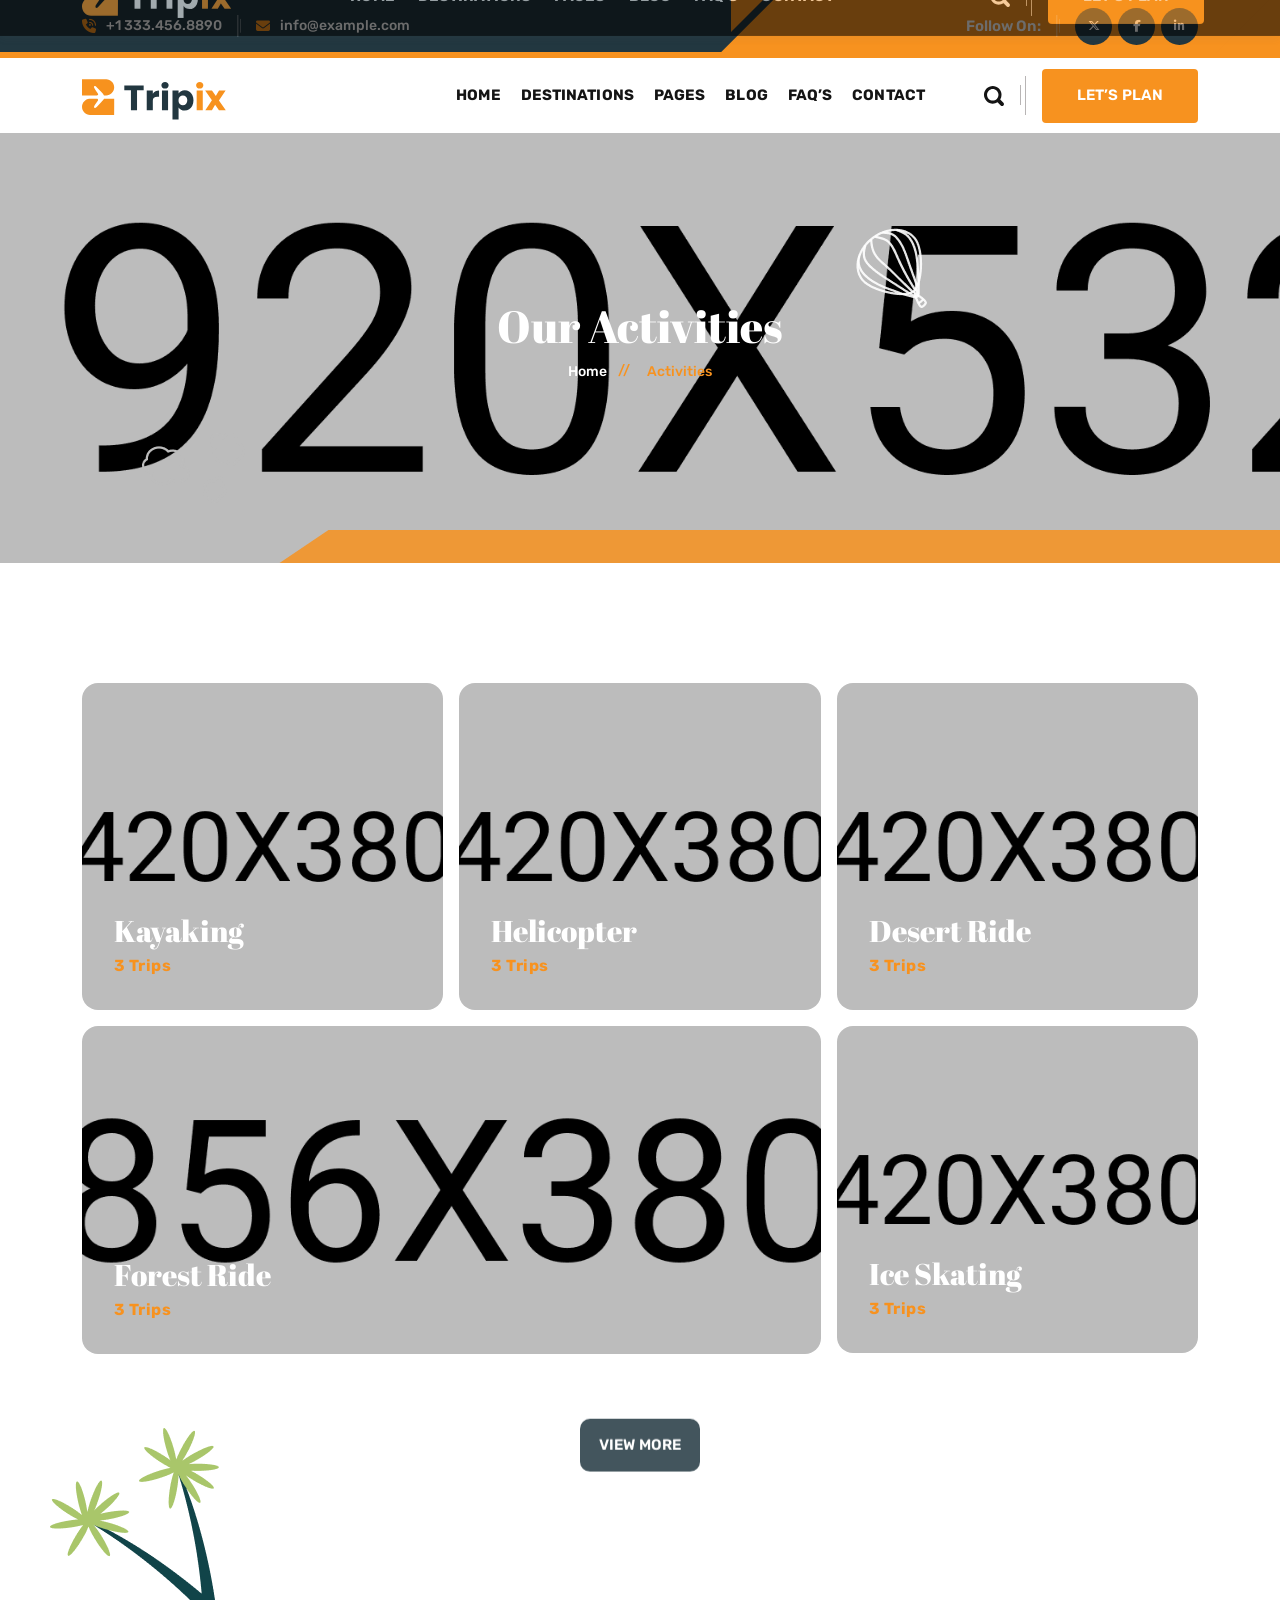
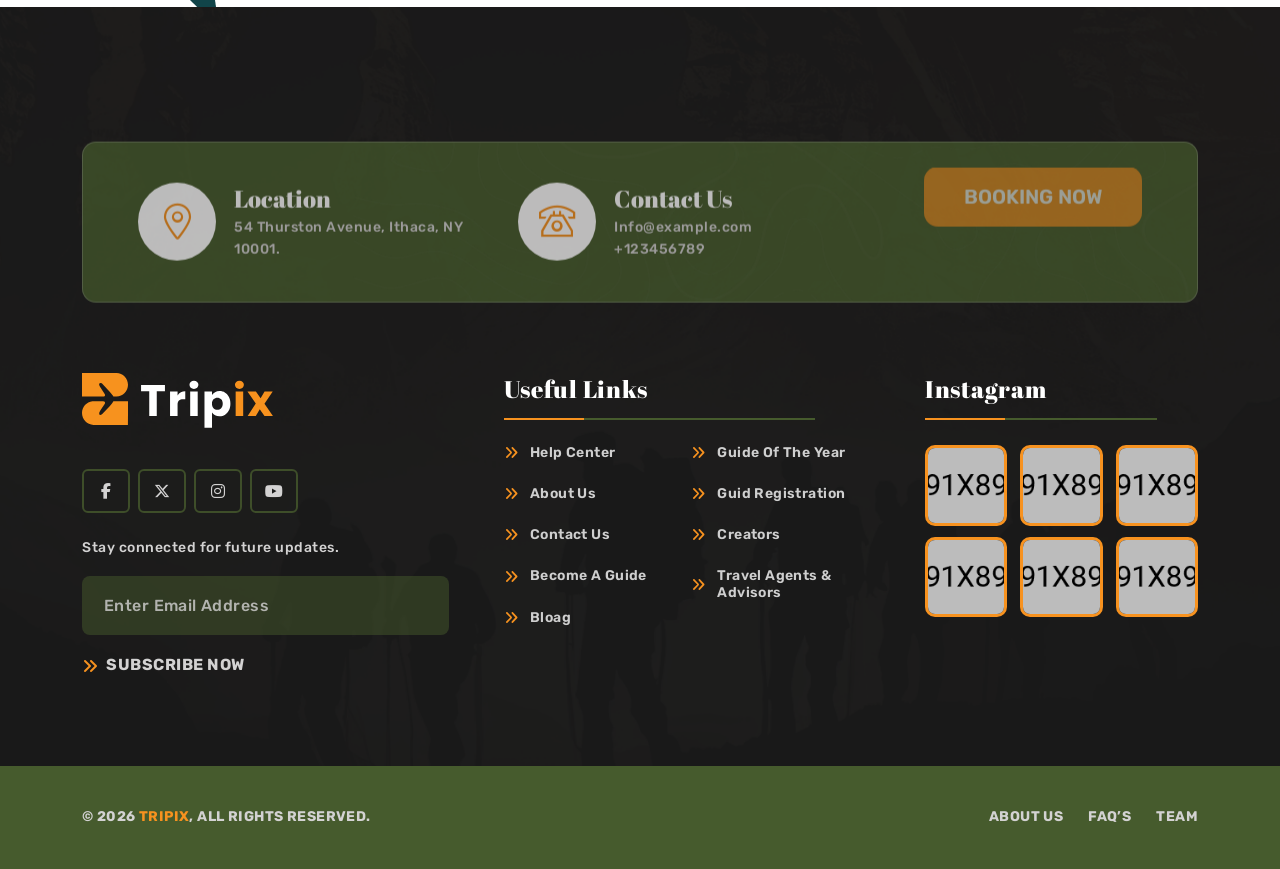
<file: new_template/tripix-html/activities.html>
<!DOCTYPE html>
<html class="no-js" lang="zxx">
  <head>
    <meta charset="utf-8" />
    <meta http-equiv="x-ua-compatible" content="ie=edge" />
    <meta name="author" content="https://is.gd/a33FWT" />
    <title>Tripix - Tours & Travels HTML5 Template | Vecuro | Activities</title>

    <meta
      name="description"
      content="Tripix - Tours & Travels HTML5 Template, a stunning and feature-rich solution for travel agencies and tour operators."
    />
    <meta
      name="keywords"
      content="Tripix, Tours and Travels, HTML5 Template, Vecuro, Travel Agency Template, Tour Operator Template "
    />
    <meta name="robots" content="INDEX,FOLLOW" />
    <meta name="developer" content="Md Kaium Hossain" />

    <!-- Mobile Specific Metas -->
    <meta
      name="viewport"
      content="width=device-width, initial-scale=1, shrink-to-fit=no"
    />
    <!-- Favicons - Place favicon.ico in the root directory -->
    <link
      rel="apple-touch-icon"
      sizes="57x57"
      href="assets/img/favicons/apple-icon-57x57.png"
    />
    <link
      rel="apple-touch-icon"
      sizes="60x60"
      href="assets/img/favicons/apple-icon-60x60.png"
    />
    <link
      rel="apple-touch-icon"
      sizes="72x72"
      href="assets/img/favicons/apple-icon-72x72.png"
    />
    <link
      rel="apple-touch-icon"
      sizes="76x76"
      href="assets/img/favicons/apple-icon-76x76.png"
    />
    <link
      rel="apple-touch-icon"
      sizes="114x114"
      href="assets/img/favicons/apple-icon-114x114.png"
    />
    <link
      rel="apple-touch-icon"
      sizes="120x120"
      href="assets/img/favicons/apple-icon-120x120.png"
    />
    <link
      rel="apple-touch-icon"
      sizes="144x144"
      href="assets/img/favicons/apple-icon-144x144.png"
    />
    <link
      rel="apple-touch-icon"
      sizes="152x152"
      href="assets/img/favicons/apple-icon-152x152.png"
    />
    <link
      rel="apple-touch-icon"
      sizes="180x180"
      href="assets/img/favicons/apple-icon-180x180.png"
    />
    <link
      rel="icon"
      type="image/png"
      sizes="32x32"
      href="assets/img/favicons/favicon-32x32.png"
    />
    <link
      rel="icon"
      type="image/png"
      sizes="96x96"
      href="assets/img/favicons/favicon-96x96.png"
    />
    <link
      rel="icon"
      type="image/png"
      sizes="16x16"
      href="assets/img/favicons/favicon-16x16.png"
    />
    <link rel="manifest" href="assets/img/favicons/manifest.json" />
    <meta name="msapplication-TileColor" content="#ffffff" />
    <meta
      name="msapplication-TileImage"
      content="assets/img/favicons/ms-icon-144x144.png"
    />
    <meta name="theme-color" content="#fff" />
    <!--=================
	  Google Fonts
	================= -->
    <link rel="preconnect" href="https://fonts.googleapis.com" />
    <link rel="preconnect" href="https://fonts.gstatic.com" crossorigin />
    <link
      href="https://fonts.googleapis.com/css2?family=Abril+Fatface&family=Bricolage+Grotesque:opsz,wght@12..96,200..800&family=Poppins:ital,wght@0,100;0,200;0,300;0,400;0,500;0,600;0,700;0,800;0,900;1,100;1,200;1,300;1,400;1,500;1,600;1,700;1,800;1,900&family=Rubik:ital,wght@0,300..900;1,300..900&display=swap"
      rel="stylesheet"
    />
    <!--=================
	    All CSS File
	================= -->
    <!-- plugins -->
    <link rel="stylesheet" href="assets/css/plugins.css" />
    <!-- Theme Custom CSS -->
    <link rel="stylesheet" href="assets/css/style.css" />
  </head>

  <body class="vs-body">
    <!--[if lte IE 9]>
      <p class="browserupgrade">
        You are using an <strong>outdated</strong> browser. Please
        <a href="https://browsehappy.com/">upgrade your browser</a> to improve
        your experience and security.
      </p>
    <![endif]-->
    <!--********************************
   		Code Start From Here 
	******************************** -->
    <!--=================
		Preloader
	=================-->
    <div class="preloader">
      <button class="vs-btn preloaderCls">Cancel Preloader</button>
      <div class="preloader-inner">
        <img src="assets/img/logo.svg" alt="logo" />
        <span class="loader"></span>
      </div>
    </div>
    <!--=================
		Mobile Menu
	================= -->
    <div class="vs-menu-wrapper">
      <div class="vs-menu-area text-center">
        <div class="mobile-logo">
          <a href="index.html"
            ><img src="assets/img/logo.svg" alt="Carmax" class="logo"
          /></a>
          <button class="vs-menu-toggle"><i class="fal fa-times"></i></button>
        </div>
        <div class="vs-mobile-menu">
          <ul>
            <li class="menu-item-has-children">
              <a href="javascript:void(0)">Home</a>
              <ul class="sub-menu">
                <li><a href="index.html">Home 1</a></li>
                <li><a href="index-2.html">Home 2</a></li>
                <li><a href="index-3.html">Home 3</a></li>
              </ul>
            </li>
            <li class="menu-item-has-children">
              <a href="javascript:void(0)">Destinations</a>
              <ul class="sub-menu">
                <li><a href="destinations.html">Destinations</a></li>
                <li>
                  <a href="destination-details.html">Destination Details</a>
                </li>
              </ul>
            </li>
            <li class="menu-item-has-children mega-menu-wrap">
              <a href="javascript:void(0)">Pages</a>
              <ul class="mega-menu">
                <li>
                  <a href="javascript:void(0)">Page List 1</a>
                  <ul>
                    <li><a href="index.html">Home 1</a></li>
                    <li><a href="index-2.html">Home 2</a></li>
                    <li><a href="index-3.html">Home 3</a></li>
                    <li><a href="about.html">About</a></li>
                  </ul>
                </li>
                <li>
                  <a href="javascript:void(0)">Page List 2</a>
                  <ul>
                    <li><a href="faq.html">Faq's</a></li>
                    <li><a href="activities.html">Activities</a></li>
                    <li><a href="blog.html">Blog</a></li>
                    <li><a href="blog-details.html">Blog Details</a></li>
                  </ul>
                </li>
                <li>
                  <a href="javascript:void(0)">Page List 3</a>
                  <ul>
                    <li><a href="trips.html">Trips</a></li>
                    <li><a href="destinations.html">Destinations</a></li>
                    <li>
                      <a href="destination-details.html">Destination Details</a>
                    </li>
                    <li><a href="404.html">404 Error</a></li>
                  </ul>
                </li>
                <li>
                  <a href="javascript:void(0)">Page List 4</a>
                  <ul>
                    <li><a href="contact.html">Contact Us</a></li>
                  </ul>
                </li>
              </ul>
            </li>
            <li class="menu-item-has-children">
              <a href="javascript:void(0)">Blog</a>
              <ul class="sub-menu">
                <li><a href="blog.html">Blog</a></li>
                <li><a href="blog-details.html">Blog Details</a></li>
              </ul>
            </li>
            <li class="menu-item-has-children">
              <a href="faq.html">Faq's</a>
            </li>
            <li>
              <a href="contact.html">Contact</a>
            </li>
          </ul>
        </div>
      </div>
    </div>

    <!-- =================
    	Popup Search Box
    ================= -->
    <div class="popup-search-box">
      <button class="searchClose"><i class="fal fa-times"></i></button>
      <form action="#">
        <input
          type="text"
          class="border-theme"
          placeholder="What are you looking for"
        />
        <button type="submit"><i class="fal fa-search"></i></button>
      </form>
    </div>
    <!-- =================
    	Sticky Navbar
    ================= -->
    <div id="navbars" class="header-sticky navbars">
      <div class="container custom-container">
        <div class="row justify-content-between align-items-center">
          <div class="col-auto col-lg-2">
            <button class="vs-menu-toggle d-inline-block d-lg-none">
              <i class="fal fa-bars"></i>
            </button>
            <div class="logo d-none d-lg-block">
              <a href="index.html"
                ><img src="assets/img/logo.svg" alt="Carmax" class="logo"
              /></a>
            </div>
          </div>
          <div class="col-xl-auto col-lg-auto col-sm-3 d-none d-sm-block">
            <nav class="main-menu d-none d-lg-block">
              <ul>
                <li class="menu-item-has-children">
                  <a href="index.html">Home</a>
                  <ul class="sub-menu">
                    <li><a href="index.html">Home 1</a></li>
                    <li><a href="index-2.html">Home 2</a></li>
                    <li><a href="index-3.html">Home 3</a></li>
                  </ul>
                </li>
                <li class="menu-item-has-children">
                  <a href="destinations.html">Destinations</a>
                  <ul class="sub-menu">
                    <li><a href="destinations.html">Destinations</a></li>
                    <li>
                      <a href="destination-details.html">Destination Details</a>
                    </li>
                  </ul>
                </li>
                <li class="menu-item-has-children mega-menu-wrap">
                  <a href="javascript:void(0)">Pages</a>
                  <ul class="mega-menu">
                    <li>
                      <a href="#">Page List 1</a>
                      <ul>
                        <li><a href="index.html">Home 1</a></li>
                        <li><a href="index-2.html">Home 2</a></li>
                        <li><a href="index-3.html">Home 3</a></li>
                        <li><a href="about.html">About</a></li>
                      </ul>
                    </li>
                    <li>
                      <a href="#">Page List 2</a>
                      <ul>
                        <li><a href="faq.html">Faq's</a></li>
                        <li><a href="activities.html">Activities</a></li>
                        <li><a href="blog.html">Blog</a></li>
                        <li><a href="blog-details.html">Blog Details</a></li>
                      </ul>
                    </li>
                    <li>
                      <a href="#">Page List 3</a>
                      <ul>
                        <li><a href="trips.html">Trip</a></li>
                        <li><a href="destinations.html">Destinations</a></li>
                        <li>
                          <a href="destination-details.html"
                            >Destination Details</a
                          >
                        </li>
                        <li><a href="404.html">404 Error</a></li>
                      </ul>
                    </li>
                    <li>
                      <a href="#">Page List 4</a>
                      <ul>
                        <li><a href="contact.html">Contact Us</a></li>
                      </ul>
                    </li>
                  </ul>
                </li>
                <li class="menu-item-has-children">
                  <a href="blog.html">blog</a>
                  <ul class="sub-menu">
                    <li><a href="blog.html">blog</a></li>
                    <li><a href="blog-details.html">Blog Details</a></li>
                  </ul>
                </li>
                <li class="menu-item-has-children">
                  <a href="faq.html">Faq's</a>
                </li>
                <li>
                  <a href="contact.html">Contact</a>
                </li>
              </ul>
            </nav>
            <div class="logo d-lg-none">
              <a href="index.html"
                ><img src="assets/img/logo.svg" alt="Carmax" class="logo"
              /></a>
            </div>
          </div>
          <div class="col-xl-3 col-md-auto col-auto">
            <div class="header-wc style2">
              <button class="wc-link2 searchBoxTggler text-title-color">
                <svg
                  xmlns="http://www.w3.org/2000/svg"
                  width="21"
                  height="20"
                  viewBox="0 0 21 20"
                  fill="none"
                >
                  <path
                    d="M20.4174 16.6954L17.2213 13.4773C19.3155 10.0703 18.8936 5.54217 15.9593 2.58766C12.5328 -0.862552 6.9769 -0.862552 3.55037 2.58766C0.123835 6.03787 0.123835 11.6322 3.55037 15.0824C6.5354 18.088 11.1341 18.4736 14.5333 16.2469L17.7019 19.4335C18.4521 20.1888 19.6711 20.1888 20.4213 19.4335C21.1675 18.6781 21.1675 17.4507 20.4174 16.6954ZM5.711 12.9029C3.48395 10.6604 3.48395 7.00959 5.711 4.76715C7.93805 2.52471 11.5638 2.52471 13.7909 4.76715C16.018 7.00959 16.018 10.6604 13.7909 12.9029C11.5638 15.1453 7.93805 15.1453 5.711 12.9029Z"
                    fill="#F6F5F5"
                  ></path>
                </svg>
              </button>
              <svg
                xmlns="http://www.w3.org/2000/svg"
                width="6"
                height="39"
                viewBox="0 0 6 39"
                fill="none"
              >
                <rect
                  x="5"
                  width="1"
                  height="39"
                  fill="#D9D9D9"
                  fill-opacity="0.7"
                ></rect>
                <rect
                  y="9"
                  width="1"
                  height="20"
                  fill="#D9D9D9"
                  fill-opacity="0.7"
                ></rect>
              </svg>
              <div class="logo d-none d-sm-block">
                <a href="contact.html" class="vs-btn style10">
                  <span>let’s plan</span>
                </a>
              </div>
              <div class="logo d-sm-none">
                <a href="index.html"
                  ><img src="assets/img/logo.svg" alt="Carmax" class="logo"
                /></a>
              </div>
            </div>
          </div>
        </div>
      </div>
    </div>
    <!-- =================
    	Main Section Wrapper
  	================= -->
    <main class="main">
      <!--================= Header Area =================-->
      <header class="vs-header layout2">
        <!-- Main Menu Area -->
        <div class="sticky-wrapper position-relative">
          <div class="header-top-wrap">
            <div class="container custom-container">
              <div class="row">
                <div class="col-lg-12">
                  <div class="header-top">
                    <div
                      class="row g-3 justify-content-between align-items-center"
                    >
                      <div class="col-md-6 d-none d-md-block">
                        <div class="contact-info">
                          <ul class="custom-ul">
                            <li>
                              <i class="fa-solid fa-phone-volume"></i>
                              <a href="tel:+13334568890">+1 333.456.8890</a>
                            </li>
                            <li>
                              <svg
                                xmlns="http://www.w3.org/2000/svg"
                                width="4"
                                height="22"
                                viewBox="0 0 4 22"
                                fill="none"
                              >
                                <line
                                  x1="0.75"
                                  y1="2.774e-08"
                                  x2="0.749999"
                                  y2="21.6114"
                                  stroke="white"
                                  stroke-opacity="0.3"
                                  stroke-width="1.5"
                                />
                                <line
                                  x1="3.5"
                                  y1="3.92926"
                                  x2="3.5"
                                  y2="17.682"
                                  stroke="white"
                                  stroke-opacity="0.3"
                                />
                              </svg>
                            </li>
                            <li>
                              <i class="fa-solid fa-envelope"></i>
                              <a href="mailto:info@example.com">
                                info@example.com
                              </a>
                            </li>
                          </ul>
                        </div>
                      </div>
                      <div class="col-md-6">
                        <div class="social-share">
                          <span class="info-share">Follow on:</span>
                          <svg
                            xmlns="http://www.w3.org/2000/svg"
                            width="4"
                            height="22"
                            viewBox="0 0 4 22"
                            fill="none"
                          >
                            <line
                              x1="0.75"
                              y1="2.774e-08"
                              x2="0.749999"
                              y2="21.6114"
                              stroke="white"
                              stroke-opacity="0.3"
                              stroke-width="1.5"
                            />
                            <line
                              x1="3.5"
                              y1="3.92941"
                              x2="3.5"
                              y2="17.6821"
                              stroke="white"
                              stroke-opacity="0.3"
                            />
                          </svg>
                          <ul class="custom-ul">
                            <li>
                              <a href="https://x.com/" target="_blank">
                                <i class="fa-brands fa-x-twitter"></i>
                              </a>
                            </li>
                            <li>
                              <a
                                href="https://www.facebook.com/"
                                target="_blank"
                              >
                                <i class="fab fa-facebook-f"></i>
                              </a>
                            </li>
                            <li>
                              <a
                                href="https://www.linkedin.com/"
                                target="_blank"
                              >
                                <i class="fab fa-linkedin-in"></i>
                              </a>
                            </li>
                          </ul>
                        </div>
                      </div>
                    </div>
                  </div>
                </div>
              </div>
            </div>
          </div>
          <div class="header-bottom">
            <div class="container custom-container">
              <div class="row justify-content-between align-items-center">
                <div class="col-xl-3 col-lg-auto">
                  <div
                    class="header-logo d-flex justify-content-between align-items-center"
                  >
                    <a href="index.html"
                      ><img
                        src="assets/img/logo-v2.svg"
                        alt="Luxrio"
                        class="logo"
                    /></a>
                    <div class="d-flex align-items-center gap-3">
                      <button class="wc-link2 searchBoxTggler d-lg-none">
                        <svg
                          xmlns="http://www.w3.org/2000/svg"
                          width="21"
                          height="20"
                          viewBox="0 0 21 20"
                          fill="none"
                        >
                          <path
                            d="M20.4174 16.6954L17.2213 13.4773C19.3155 10.0703 18.8936 5.54217 15.9593 2.58766C12.5328 -0.862552 6.9769 -0.862552 3.55037 2.58766C0.123835 6.03787 0.123835 11.6322 3.55037 15.0824C6.5354 18.088 11.1341 18.4736 14.5333 16.2469L17.7019 19.4335C18.4521 20.1888 19.6711 20.1888 20.4213 19.4335C21.1675 18.6781 21.1675 17.4507 20.4174 16.6954ZM5.711 12.9029C3.48395 10.6604 3.48395 7.00959 5.711 4.76715C7.93805 2.52471 11.5638 2.52471 13.7909 4.76715C16.018 7.00959 16.018 10.6604 13.7909 12.9029C11.5638 15.1453 7.93805 15.1453 5.711 12.9029Z"
                            fill="#141414"
                          ></path>
                        </svg>
                      </button>
                      <button
                        class="vs-menu-toggle style2 d-inline-block d-lg-none"
                      >
                        <i class="fal fa-bars"></i>
                      </button>
                    </div>
                  </div>
                </div>
                <div
                  class="col-xl-9 col-lg-auto d-none d-lg-flex justify-content-end gap-md-4 gap-xl-5"
                >
                  <nav class="main-menu menu-style1 v2 d-none d-lg-block">
                    <ul
                      class="d-flex justify-content-center align-items-center"
                    >
                      <li class="menu-item-has-children">
                        <a href="index.html">Home</a>
                        <ul class="sub-menu">
                          <li><a href="index.html">Home 1</a></li>
                          <li><a href="index-2.html">Home 2</a></li>
                          <li><a href="index-3.html">Home 3</a></li>
                        </ul>
                      </li>
                      <li class="menu-item-has-children">
                        <a href="destinations.html">Destinations</a>
                        <ul class="sub-menu">
                          <li><a href="destinations.html">Destinations</a></li>
                          <li>
                            <a href="destination-details.html"
                              >Destination Details</a
                            >
                          </li>
                        </ul>
                      </li>
                      <li class="menu-item-has-children mega-menu-wrap">
                        <a href="javascript:void(0)">Pages</a>
                        <ul class="mega-menu">
                          <li>
                            <a href="#">Page List 1</a>
                            <ul>
                              <li><a href="index.html">Home 1</a></li>
                              <li><a href="index-2.html">Home 2</a></li>
                              <li><a href="index-3.html">Home 3</a></li>
                              <li><a href="about.html">About</a></li>
                            </ul>
                          </li>
                          <li>
                            <a href="#">Page List 2</a>
                            <ul>
                              <li><a href="faq.html">Faq's</a></li>
                              <li><a href="activities.html">Activities</a></li>
                              <li><a href="blog.html">Blog</a></li>
                              <li>
                                <a href="blog-details.html">Blog Details</a>
                              </li>
                            </ul>
                          </li>
                          <li>
                            <a href="#">Page List 3</a>
                            <ul>
                              <li><a href="trips.html">Trips</a></li>
                              <li>
                                <a href="destinations.html">Destinations</a>
                              </li>
                              <li>
                                <a href="destination-details.html"
                                  >Destination Details</a
                                >
                              </li>
                              <li><a href="404.html">404 Error</a></li>
                            </ul>
                          </li>
                          <li>
                            <a href="#">Page List 4</a>
                            <ul>
                              <li><a href="contact.html">Contact Us</a></li>
                            </ul>
                          </li>
                        </ul>
                      </li>
                      <li class="menu-item-has-children">
                        <a href="blog.html">blog</a>
                        <ul class="sub-menu">
                          <li><a href="blog.html">blog</a></li>
                          <li><a href="blog-details.html">blog details</a></li>
                        </ul>
                      </li>
                      <li>
                        <a href="faq.html">Faq’s</a>
                      </li>
                      <li>
                        <a href="contact.html">Contact</a>
                      </li>
                    </ul>
                  </nav>
                  <div class="header-wc style2">
                    <button class="wc-link2 searchBoxTggler">
                      <svg
                        xmlns="http://www.w3.org/2000/svg"
                        width="21"
                        height="20"
                        viewBox="0 0 21 20"
                        fill="none"
                        class="text-title-color"
                      >
                        <path
                          d="M20.4174 16.6954L17.2213 13.4773C19.3155 10.0703 18.8936 5.54217 15.9593 2.58766C12.5328 -0.862552 6.9769 -0.862552 3.55037 2.58766C0.123835 6.03787 0.123835 11.6322 3.55037 15.0824C6.5354 18.088 11.1341 18.4736 14.5333 16.2469L17.7019 19.4335C18.4521 20.1888 19.6711 20.1888 20.4213 19.4335C21.1675 18.6781 21.1675 17.4507 20.4174 16.6954ZM5.711 12.9029C3.48395 10.6604 3.48395 7.00959 5.711 4.76715C7.93805 2.52471 11.5638 2.52471 13.7909 4.76715C16.018 7.00959 16.018 10.6604 13.7909 12.9029C11.5638 15.1453 7.93805 15.1453 5.711 12.9029Z"
                          fill="currentColor"
                        />
                      </svg>
                    </button>
                    <svg
                      xmlns="http://www.w3.org/2000/svg"
                      width="6"
                      height="39"
                      viewBox="0 0 6 39"
                      fill="none"
                    >
                      <rect
                        x="5"
                        width="1"
                        height="39"
                        fill="#9A9696"
                        fill-opacity="0.7"
                      />
                      <rect
                        y="9"
                        width="1"
                        height="20"
                        fill="#9A9696"
                        fill-opacity="0.7"
                      />
                    </svg>
                    <a href="./blog-details.html" class="vs-btn style8">
                      <span>let’s plan</span>
                    </a>
                  </div>
                </div>
              </div>
            </div>
          </div>
        </div>
      </header>
      <!--================= Header Area end =================-->

      <!--================= Breadcrumb Area start =================-->
      <section
        class="vs-breadcrumb"
        data-bg-src="./assets/img/bg/breadcrumb-bg.png"
      >
        <img
          src="./assets/img/icons/cloud.png"
          alt="vs-breadcrumb-icon"
          class="vs-breadcrumb-icon-1 animate-parachute"
        />
        <img
          src="./assets/img/icons/ballon-sclation.png"
          alt="vs-breadcrumb-icon"
          class="vs-breadcrumb-icon-2 animate-parachute"
        />
        <div class="container">
          <div class="row text-center">
            <div class="col-12">
              <div class="breadcrumb-content">
                <h1 class="breadcrumb-title">Our Activities</h1>
              </div>
              <div class="breadcrumb-menu">
                <ul class="custom-ul">
                  <li>
                    <a href="index.html">Home</a>
                  </li>
                  <li>Activities</li>
                </ul>
              </div>
            </div>
          </div>
        </div>
      </section>
      <!--================= Breadcrumb Area end =================-->

      <!--================= Activities Area Start =================-->
      <section class="vs-activities space">
        <img
          src="./assets/img/icons/tree.png"
          alt="tree-icon"
          class="animate-tree activities-icon-1"
        />
        <div class="container">
          <div class="row gx-3 gy-3">
            <div class="col-md-6 col-lg-4">
              <div class="activities-box">
                <figure class="activities-thumb">
                  <img
                    src="./assets/img/activities/activities-thumb-1-1.png"
                    alt="activities"
                    class="w-100"
                  />
                </figure>
                <div class="activities-content">
                  <h5 class="title">
                    <a href="activities.html">kayaking</a>
                  </h5>
                  <span class="info">3 trips</span>
                </div>
              </div>
            </div>
            <div class="col-md-6 col-lg-4">
              <div class="activities-box">
                <figure class="activities-thumb">
                  <img
                    src="./assets/img/activities/activities-thumb-1-2.png"
                    alt="activities"
                    class="w-100"
                  />
                </figure>
                <div class="activities-content">
                  <h5 class="title">
                    <a href="activities.html">helicopter</a>
                  </h5>
                  <span class="info">3 trips</span>
                </div>
              </div>
            </div>
            <div class="col-md-6 col-lg-4">
              <div class="activities-box">
                <figure class="activities-thumb">
                  <img
                    src="./assets/img/activities/activities-thumb-1-3.png"
                    alt="activities"
                    class="w-100"
                  />
                </figure>
                <div class="activities-content">
                  <h5 class="title">
                    <a href="activities.html">desert ride</a>
                  </h5>
                  <span class="info">3 trips</span>
                </div>
              </div>
            </div>
            <div class="col-md-12 col-lg-8 order-5 order-lg-4">
              <div class="activities-box">
                <figure class="activities-thumb">
                  <img
                    src="./assets/img/activities/activities-thumb-1-4.png"
                    alt="activities"
                    class="w-100"
                  />
                </figure>
                <div class="activities-content">
                  <h5 class="title">
                    <a href="activities.html">forest ride</a>
                  </h5>
                  <span class="info">3 trips</span>
                </div>
              </div>
            </div>
            <div class="col-md-6 col-lg-4 order-4 order-lg-5">
              <div class="activities-box">
                <figure class="activities-thumb">
                  <img
                    src="./assets/img/activities/activities-thumb-1-5.png"
                    alt="activities"
                    class="w-100"
                  />
                </figure>
                <div class="activities-content">
                  <h5 class="title">
                    <a href="activities.html">ice skating</a>
                  </h5>
                  <span class="info">3 trips</span>
                </div>
              </div>
            </div>
          </div>
          <div class="row">
            <div class="col-12">
              <div class="text-center space-extra-top btn-trigger btn-bounce">
                <a href="activities.html" class="vs-btn style9">
                  <span>View More</span>
                </a>
              </div>
            </div>
          </div>
        </div>
      </section>
      <!--================= Activities Area end =================-->
    </main>
    <!-- ================= Footer Start ================= -->
    <footer
      class="vs-footer-style1"
      data-bg-src="./assets/img/footer/footer-style1-bg.png"
    >
      <div class="footer-top space-top">
        <div class="container">
          <div class="row gx-4">
            <div class="col-12">
              <div
                class="footer-cta bg-third-theme-color fade-anim"
                data-bg-src="./assets/img/footer/footer-cta-bg.png"
              >
                <div class="row g-4 align-items-center">
                  <div class="col-lg-8">
                    <div class="cta-contact-items">
                      <div class="contact-item">
                        <span class="icon">
                          <i class="fa-light fa-location-dot"></i>
                        </span>
                        <div class="info">
                          <h5 class="info-title text-white-color">Location</h5>
                          <p>54 Thurston Avenue, Ithaca, NY 10001.</p>
                        </div>
                      </div>
                      <div class="contact-item">
                        <span class="icon">
                          <i class="fa-sharp fa-light fa-phone-rotary"></i>
                        </span>
                        <div class="info">
                          <h5 class="info-title text-white-color">
                            Contact Us
                          </h5>
                          <p>
                            <a href="mailto:info@example.com"
                              >Info@example.com</a
                            >
                            <a href="tel:+123456789">+123456789</a>
                          </p>
                        </div>
                      </div>
                    </div>
                  </div>
                  <div
                    class="col-lg-4 d-flex justify-content-center justify-content-lg-end btn-trigger btn-bounce"
                  >
                    <a href="contact.html" class="vs-btn style6">
                      <span>booking now</span>
                    </a>
                  </div>
                </div>
              </div>
            </div>
          </div>
        </div>
      </div>
      <div class="footer-center space-extra">
        <div class="container">
          <div class="row gx-4 gy-4 gx-xl-2 justify-content-between">
            <div class="col-md-6 col-lg-4 col-xl-4">
              <div class="footer-widgets">
                <a href="index.html" class="logo">
                  <img src="./assets/img/logo.svg" alt="logo" />
                </a>
                <div class="social-media">
                  <ul class="custom-ul">
                    <li>
                      <a href="https://www.facebook.com/" target="_blank"
                        ><i class="fa-brands fa-facebook-f"></i
                      ></a>
                    </li>
                    <li>
                      <a href="https://x.com/" target="_blank"
                        ><i class="fa-brands fa-x-twitter"></i
                      ></a>
                    </li>
                    <li>
                      <a href="https://www.instagram.com/" target="_blank"
                        ><i class="fa-brands fa-instagram"></i
                      ></a>
                    </li>
                    <li>
                      <a href="https://www.youtube.com/" target="_blank"
                        ><i class="fa-brands fa-youtube"></i
                      ></a>
                    </li>
                  </ul>
                </div>

                <p class="mt-4 mb-3 text-color-5">
                  Stay connected for future updates.
                </p>
                <div class="newsletter">
                  <form action="index.html" class="w100">
                    <input
                      type="email"
                      class="form-control"
                      placeholder="Enter Email Address"
                    />
                    <button type="submit" class="text-uppercase text-color-5">
                      <i class="fa-solid fa-angles-right"></i>
                      <span>Subscribe now</span>
                    </button>
                  </form>
                </div>
              </div>
            </div>
            <div class="col-lg-5 col-xl-4 order-md-3 order-lg-2">
              <div class="footer-widgets">
                <h5 class="widgets-title text-white-color text-capitalize">
                  Useful Links
                </h5>
                <div class="row gx-xl-2 g-2">
                  <div class="col-md-6">
                    <div class="footer-links">
                      <ul class="custom-ul">
                        <li>
                          <a href="contact.html">
                            <i class="fa-solid fa-angles-right"></i>
                            Help center
                          </a>
                        </li>
                        <li>
                          <a href="about.html">
                            <i class="fa-solid fa-angles-right"></i>
                            About Us
                          </a>
                        </li>
                        <li>
                          <a href="contact.html">
                            <i class="fa-solid fa-angles-right"></i>
                            Contact Us
                          </a>
                        </li>
                        <li>
                          <a href="contact.html">
                            <i class="fa-solid fa-angles-right"></i>
                            Become A Guide
                          </a>
                        </li>
                        <li>
                          <a href="blog.html">
                            <i class="fa-solid fa-angles-right"></i>
                            Bloag
                          </a>
                        </li>
                      </ul>
                    </div>
                  </div>
                  <div class="col-md-6">
                    <div class="footer-links">
                      <ul class="custom-ul">
                        <li>
                          <a href="activities.html">
                            <i class="fa-solid fa-angles-right"></i>
                            Guide of the Year
                          </a>
                        </li>
                        <li>
                          <a href="activities.html">
                            <i class="fa-solid fa-angles-right"></i>
                            Guid registration
                          </a>
                        </li>
                        <li>
                          <a href="activities.html">
                            <i class="fa-solid fa-angles-right"></i>
                            creators
                          </a>
                        </li>
                        <li>
                          <a href="activities.html">
                            <i class="fa-solid fa-angles-right"></i>
                            Travel agents & advisors
                          </a>
                        </li>
                      </ul>
                    </div>
                  </div>
                </div>
              </div>
            </div>
            <div class="col-md-6 col-lg-3 col-xl-3 order-md-2 order-lg-3">
              <div class="footer-widgets">
                <h5 class="widgets-title text-white-color text-capitalize">
                  instagram
                </h5>
                <div class="instagram">
                  <a href="https://www.instagram.com/" target="_blank">
                    <img
                      src="./assets/img/instagram-post/instagram-1.png"
                      alt="instagram-1"
                      class="w-100"
                    />
                  </a>
                  <a href="https://www.instagram.com/" target="_blank">
                    <img
                      src="./assets/img/instagram-post/instagram-2.png"
                      alt="instagram-2"
                      class="w-100"
                    />
                  </a>
                  <a href="https://www.instagram.com/" target="_blank">
                    <img
                      src="./assets/img/instagram-post/instagram-3.png"
                      alt="instagram-3"
                      class="w-100"
                    />
                  </a>
                  <a href="https://www.instagram.com/" target="_blank">
                    <img
                      src="./assets/img/instagram-post/instagram-4.png"
                      alt="instagram-4"
                      class="w-100"
                    />
                  </a>
                  <a href="https://www.instagram.com/" target="_blank">
                    <img
                      src="./assets/img/instagram-post/instagram-5.png"
                      alt="instagram-5"
                      class="w-100"
                    />
                  </a>
                  <a href="https://www.instagram.com/" target="_blank">
                    <img
                      src="./assets/img/instagram-post/instagram-6.png"
                      alt="instagram-6"
                      class="w-100"
                    />
                  </a>
                </div>
              </div>
            </div>
          </div>
        </div>
      </div>
      <div class="footer-bottom bg-third-theme-color">
        <div class="container">
          <div class="row">
            <div class="col-md-6 order-2 order-md-1">
              <p class="footer-copyright text-center text-md-start">
                © <span class="current-year"></span>
                <a
                  href="index.html"
                  title="Develop by Md Kaium Hossain"
                  class="text-theme-color"
                  >Tripix</a
                >, All Rights Reserved.
              </p>
            </div>
            <div class="col-md-6 order-1 order-md-2">
              <div class="footer-menu">
                <ul
                  class="custom-ul justify-content-center justify-content-md-end"
                >
                  <li><a href="about.html">About Us</a></li>
                  <li><a href="faq.html">Faq’s</a></li>
                  <li><a href="activities.html">Team</a></li>
                </ul>
              </div>
            </div>
          </div>
        </div>
      </div>
    </footer>
    <!-- ================= Footer End ================= -->

    <!-- ================= Main Section Wrapper End ================= -->
    <a href="#" class="scrollToTop scroll-btn"
      ><i class="far fa-arrow-up"></i
    ></a>
    <!-- ***************** Code End  Here ***************** -->
    <!--================= All Js File ================= -->
    <!-- Jquery -->
    <script src="assets/js/vendor/jquery-3.6.0.min.js"></script>
    <!-- Jquery UI -->
    <script src="assets/js/jquery-ui.min.js"></script>
    <!-- Jquery UI -->
    <script src="assets/js/moment.min.js"></script>
    <!-- Jquery UI -->
    <script src="assets/js/daterangepicker.min.js"></script>
    <!-- Swiper Slider -->
    <script src="assets/js/swiper-bundle.min.js"></script>
    <!-- Bootstrap -->
    <script src="assets/js/bootstrap.min.js"></script>
    <!-- WOW.js Animation -->
    <script src="assets/js/wow.min.js"></script>
    <!-- Magnific Popup -->
    <script src="assets/js/jquery.magnific-popup.min.js"></script>
    <!-- Image Loaded Jquery -->
    <script src="assets/js/imagesloaded.pkgd.min.js"></script>
    <!-- Odometer JS -->
    <script src="assets/js/odometer.min.js"></script>
    <script src="assets/js/viewport.jquery.js"></script>
    <!-- Gsap -->
    <script src="assets/js/gsap.min.js"></script>
    <!-- ScrollTrigger -->
    <script src="assets/js/ScrollTrigger.min.js"></script>
    <!-- ScrollToPlugin -->
    <script src="assets/js/ScrollToPlugin.min.js"></script>
    <!-- SplitText -->
    <script src="assets/js/SplitText.min.js"></script>

    <!-- Main Js File -->
    <script src="assets/js/main.js"></script>
  </body>
</html>
</file>
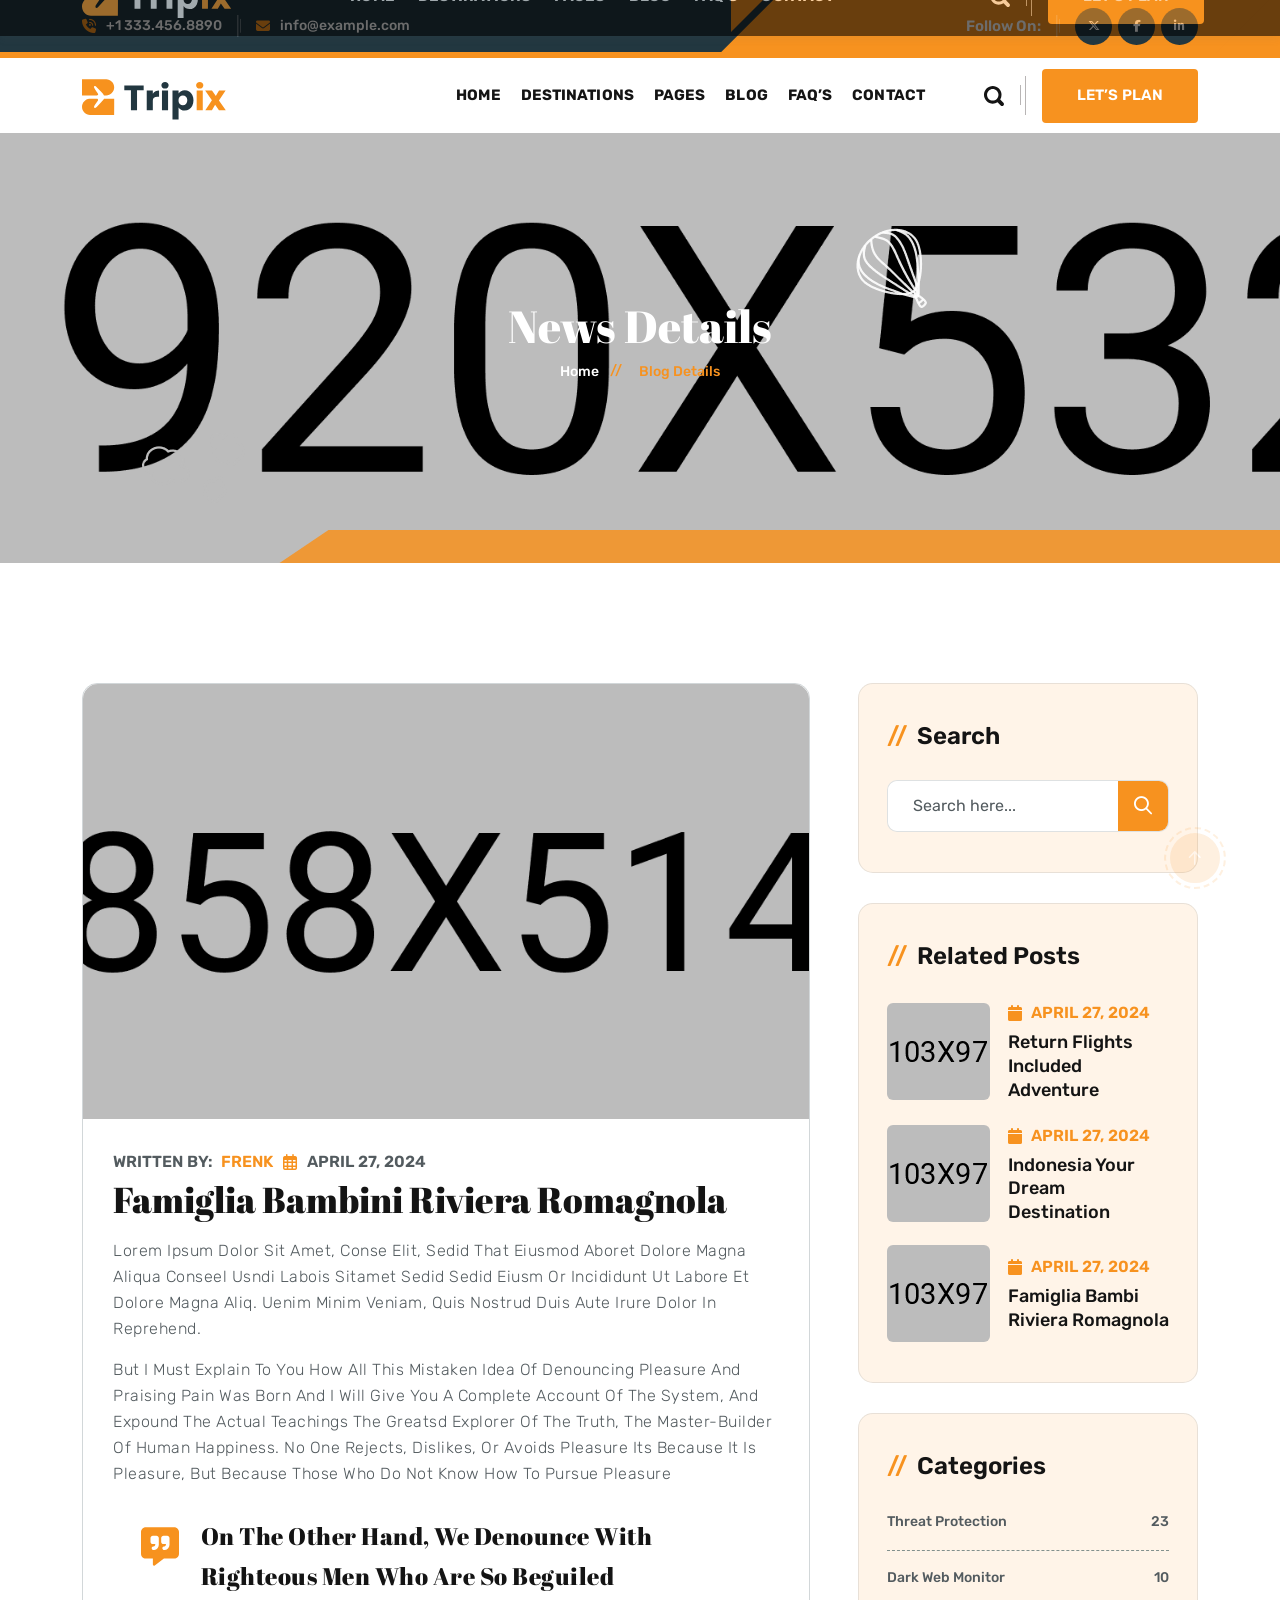
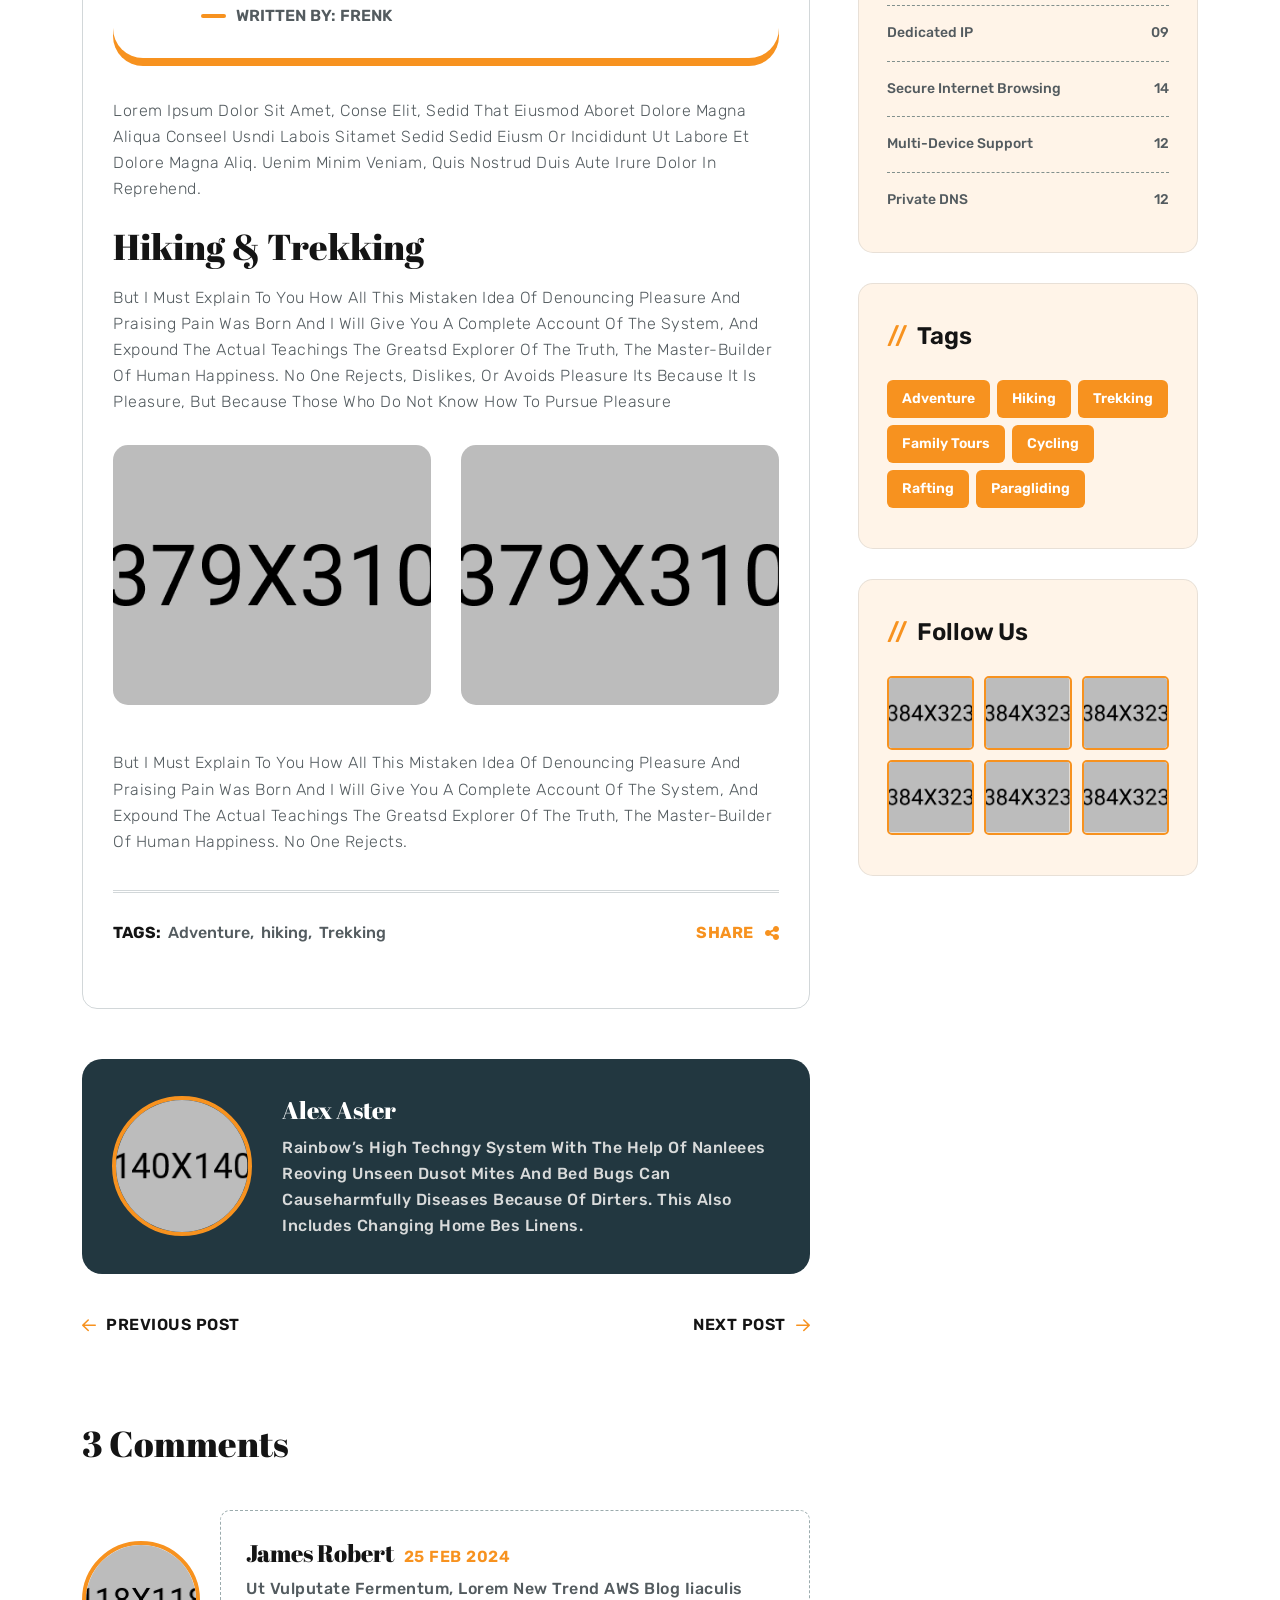
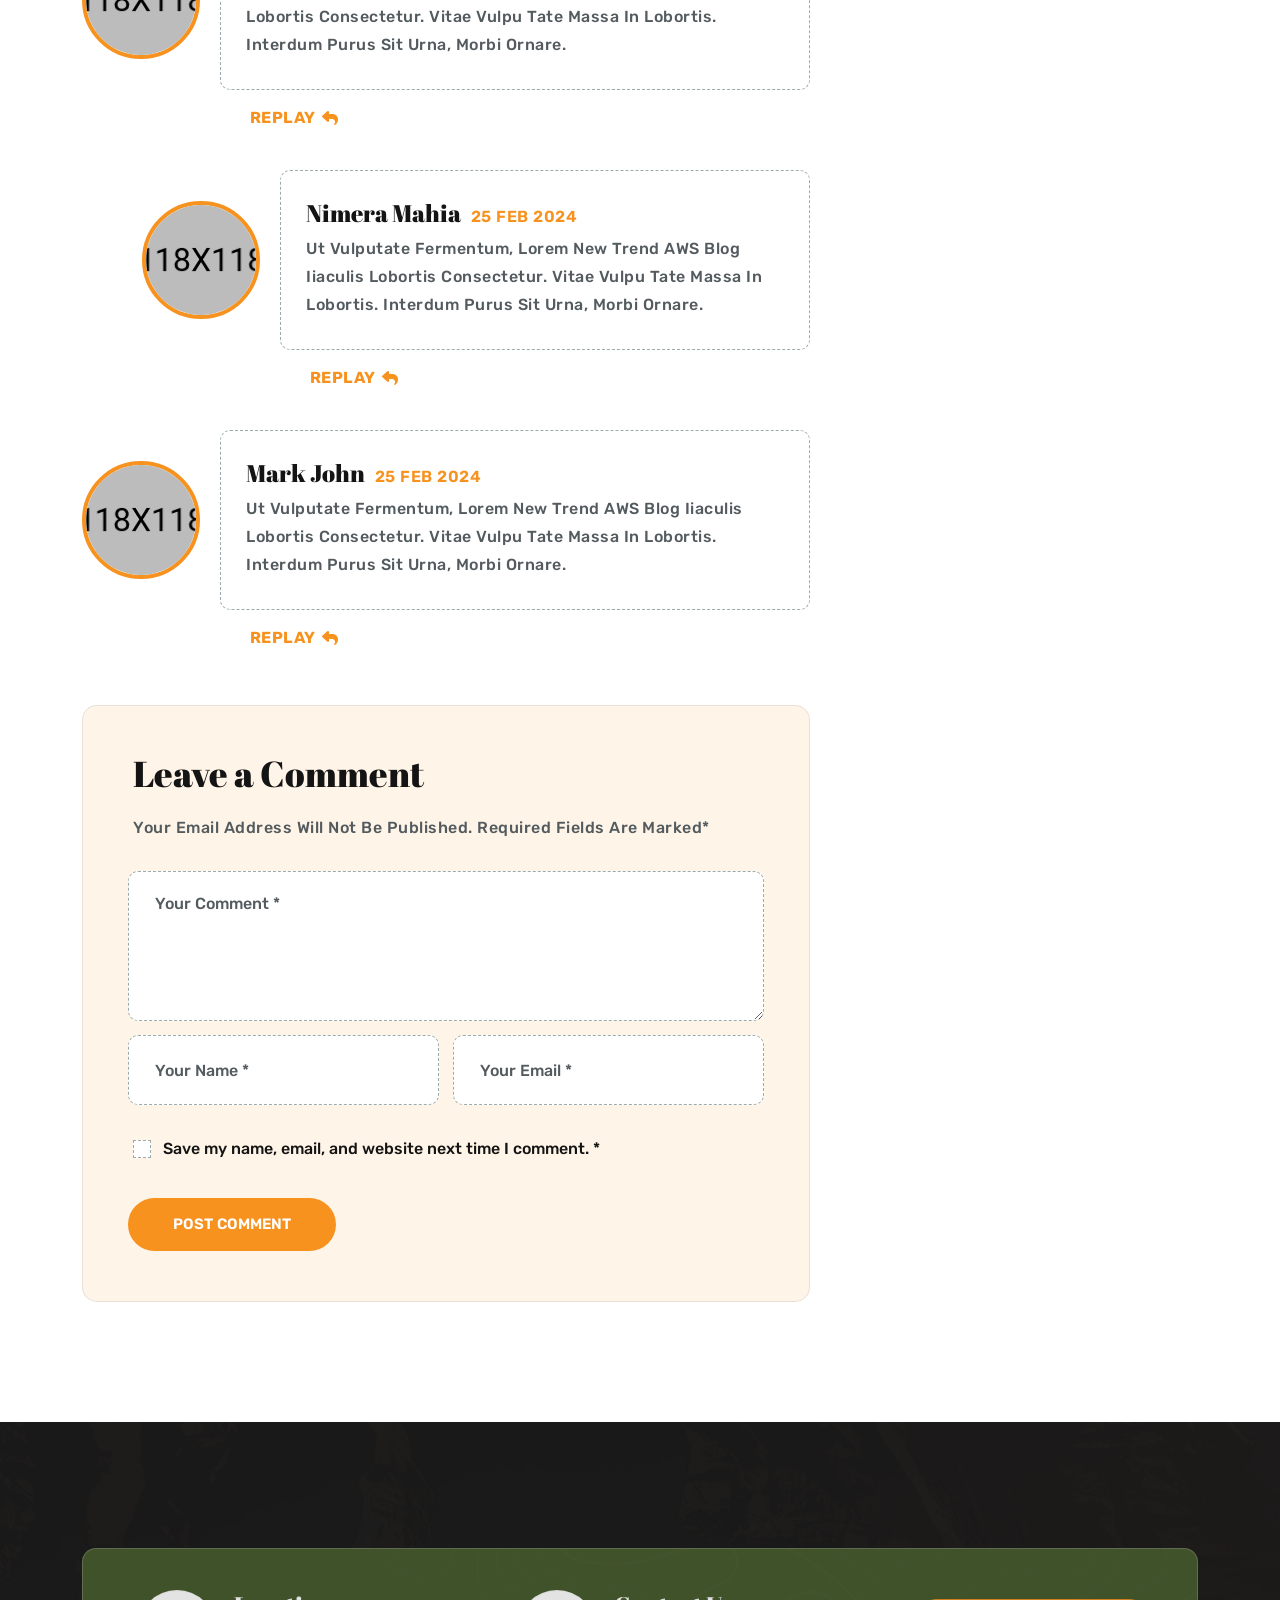
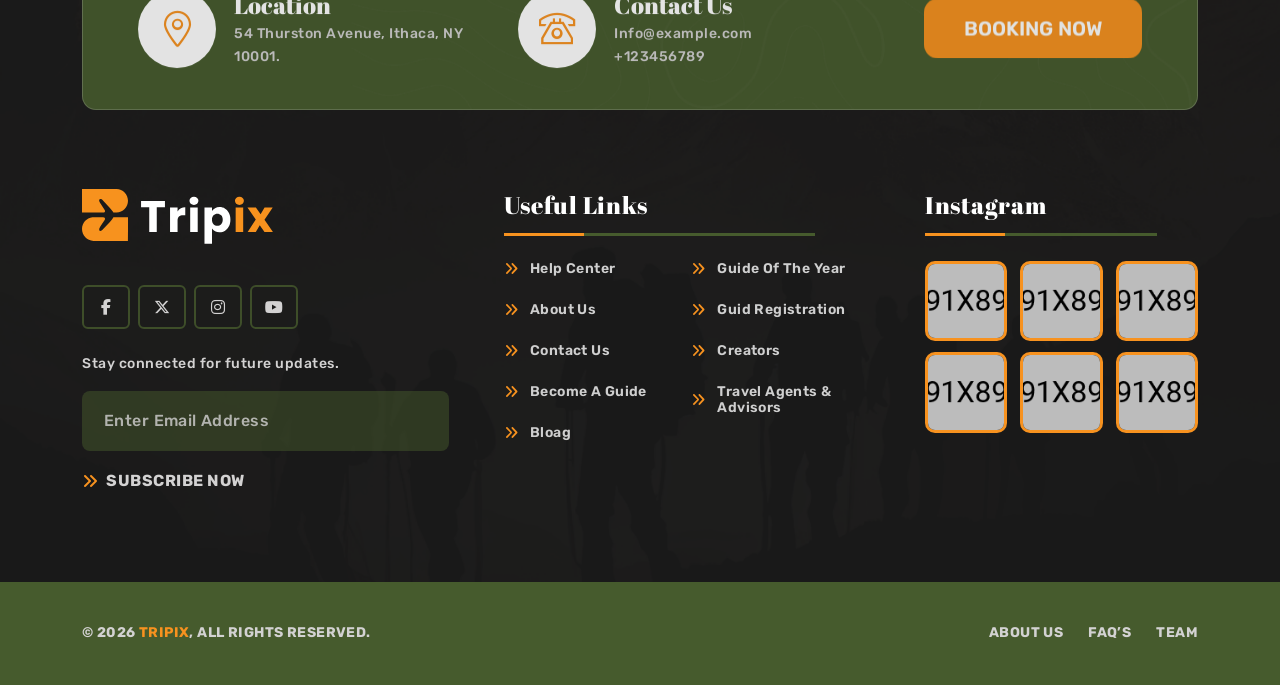
<file: new_template/tripix-html/blog-details.html>
<!DOCTYPE html>
<html class="no-js" lang="zxx">
  <head>
    <meta charset="utf-8" />
    <meta http-equiv="x-ua-compatible" content="ie=edge" />
    <meta name="author" content="https://is.gd/a33FWT" />
    <title>Tripix - Tours & Travels HTML5 Template | Vecuro | Blog</title>

    <meta
      name="description"
      content="Tripix - Tours & Travels HTML5 Template, a stunning and feature-rich solution for travel agencies and tour operators."
    />
    <meta
      name="keywords"
      content="Tripix, Tours and Travels, HTML5 Template, Vecuro, Travel Agency Template, Tour Operator Template "
    />
    <meta name="robots" content="INDEX,FOLLOW" />
    <meta name="developer" content="Md Kaium Hossain" />

    <!-- Mobile Specific Metas -->
    <meta
      name="viewport"
      content="width=device-width, initial-scale=1, shrink-to-fit=no"
    />
    <!-- Favicons - Place favicon.ico in the root directory -->
    <link
      rel="apple-touch-icon"
      sizes="57x57"
      href="assets/img/favicons/apple-icon-57x57.png"
    />
    <link
      rel="apple-touch-icon"
      sizes="60x60"
      href="assets/img/favicons/apple-icon-60x60.png"
    />
    <link
      rel="apple-touch-icon"
      sizes="72x72"
      href="assets/img/favicons/apple-icon-72x72.png"
    />
    <link
      rel="apple-touch-icon"
      sizes="76x76"
      href="assets/img/favicons/apple-icon-76x76.png"
    />
    <link
      rel="apple-touch-icon"
      sizes="114x114"
      href="assets/img/favicons/apple-icon-114x114.png"
    />
    <link
      rel="apple-touch-icon"
      sizes="120x120"
      href="assets/img/favicons/apple-icon-120x120.png"
    />
    <link
      rel="apple-touch-icon"
      sizes="144x144"
      href="assets/img/favicons/apple-icon-144x144.png"
    />
    <link
      rel="apple-touch-icon"
      sizes="152x152"
      href="assets/img/favicons/apple-icon-152x152.png"
    />
    <link
      rel="apple-touch-icon"
      sizes="180x180"
      href="assets/img/favicons/apple-icon-180x180.png"
    />
    <link
      rel="icon"
      type="image/png"
      sizes="32x32"
      href="assets/img/favicons/favicon-32x32.png"
    />
    <link
      rel="icon"
      type="image/png"
      sizes="96x96"
      href="assets/img/favicons/favicon-96x96.png"
    />
    <link
      rel="icon"
      type="image/png"
      sizes="16x16"
      href="assets/img/favicons/favicon-16x16.png"
    />
    <link rel="manifest" href="assets/img/favicons/manifest.json" />
    <meta name="msapplication-TileColor" content="#ffffff" />
    <meta
      name="msapplication-TileImage"
      content="assets/img/favicons/ms-icon-144x144.png"
    />
    <meta name="theme-color" content="#fff" />
    <!--=================
	  Google Fonts
	================= -->
    <link rel="preconnect" href="https://fonts.googleapis.com" />
    <link rel="preconnect" href="https://fonts.gstatic.com" crossorigin />
    <link
      href="https://fonts.googleapis.com/css2?family=Abril+Fatface&family=Bricolage+Grotesque:opsz,wght@12..96,200..800&family=Poppins:ital,wght@0,100;0,200;0,300;0,400;0,500;0,600;0,700;0,800;0,900;1,100;1,200;1,300;1,400;1,500;1,600;1,700;1,800;1,900&family=Rubik:ital,wght@0,300..900;1,300..900&display=swap"
      rel="stylesheet"
    />
    <!--=================
	    All CSS File
	================= -->
    <!-- plugins -->
    <link rel="stylesheet" href="assets/css/plugins.css" />
    <!-- Theme Custom CSS -->
    <link rel="stylesheet" href="assets/css/style.css" />
  </head>

  <body class="vs-body">
    <!--[if lte IE 9]>
      <p class="browserupgrade">
        You are using an <strong>outdated</strong> browser. Please
        <a href="https://browsehappy.com/">upgrade your browser</a> to improve
        your experience and security.
      </p>
    <![endif]-->
    <!--********************************
   		Code Start From Here 
	******************************** -->
    <!--=================
		Preloader
	=================-->
    <div class="preloader">
      <button class="vs-btn preloaderCls">Cancel Preloader</button>
      <div class="preloader-inner">
        <img src="assets/img/logo.svg" alt="logo" />
        <span class="loader"></span>
      </div>
    </div>
    <!--=================
		Mobile Menu
	================= -->
    <div class="vs-menu-wrapper">
      <div class="vs-menu-area text-center">
        <div class="mobile-logo">
          <a href="index.html"
            ><img src="assets/img/logo.svg" alt="Carmax" class="logo"
          /></a>
          <button class="vs-menu-toggle"><i class="fal fa-times"></i></button>
        </div>
        <div class="vs-mobile-menu">
          <ul>
            <li class="menu-item-has-children">
              <a href="javascript:void(0)">Home</a>
              <ul class="sub-menu">
                <li><a href="index.html">Home 1</a></li>
                <li><a href="index-2.html">Home 2</a></li>
                <li><a href="index-3.html">Home 3</a></li>
              </ul>
            </li>
            <li class="menu-item-has-children">
              <a href="javascript:void(0)">Destinations</a>
              <ul class="sub-menu">
                <li><a href="destinations.html">Destinations</a></li>
                <li>
                  <a href="destination-details.html">Destination Details</a>
                </li>
              </ul>
            </li>
            <li class="menu-item-has-children mega-menu-wrap">
              <a href="javascript:void(0)">Pages</a>
              <ul class="mega-menu">
                <li>
                  <a href="javascript:void(0)">Page List 1</a>
                  <ul>
                    <li><a href="index.html">Home 1</a></li>
                    <li><a href="index-2.html">Home 2</a></li>
                    <li><a href="index-3.html">Home 3</a></li>
                    <li><a href="about.html">About</a></li>
                  </ul>
                </li>
                <li>
                  <a href="javascript:void(0)">Page List 2</a>
                  <ul>
                    <li><a href="faq.html">Faq's</a></li>
                    <li><a href="activities.html">Activities</a></li>
                    <li><a href="blog.html">Blog</a></li>
                    <li><a href="blog-details.html">Blog Details</a></li>
                  </ul>
                </li>
                <li>
                  <a href="javascript:void(0)">Page List 3</a>
                  <ul>
                    <li><a href="trips.html">Trips</a></li>
                    <li><a href="destinations.html">Destinations</a></li>
                    <li>
                      <a href="destination-details.html">Destination Details</a>
                    </li>
                    <li><a href="404.html">404 Error</a></li>
                  </ul>
                </li>
                <li>
                  <a href="javascript:void(0)">Page List 4</a>
                  <ul>
                    <li><a href="contact.html">Contact Us</a></li>
                  </ul>
                </li>
              </ul>
            </li>
            <li class="menu-item-has-children">
              <a href="javascript:void(0)">Blog</a>
              <ul class="sub-menu">
                <li><a href="blog.html">Blog</a></li>
                <li><a href="blog-details.html">Blog Details</a></li>
              </ul>
            </li>
            <li class="menu-item-has-children">
              <a href="faq.html">Faq's</a>
            </li>
            <li>
              <a href="contact.html">Contact</a>
            </li>
          </ul>
        </div>
      </div>
    </div>

    <!-- =================
    	Popup Search Box
    ================= -->
    <div class="popup-search-box">
      <button class="searchClose"><i class="fal fa-times"></i></button>
      <form action="#">
        <input
          type="text"
          class="border-theme"
          placeholder="What are you looking for"
        />
        <button type="submit"><i class="fal fa-search"></i></button>
      </form>
    </div>
    <!-- =================
    	Sticky Navbar
    ================= -->
    <div id="navbars" class="header-sticky navbars">
      <div class="container custom-container">
        <div class="row justify-content-between align-items-center">
          <div class="col-auto col-lg-2">
            <button class="vs-menu-toggle d-inline-block d-lg-none">
              <i class="fal fa-bars"></i>
            </button>
            <div class="logo d-none d-lg-block">
              <a href="index.html"
                ><img src="assets/img/logo.svg" alt="Carmax" class="logo"
              /></a>
            </div>
          </div>
          <div class="col-xl-auto col-lg-auto col-sm-3 d-none d-sm-block">
            <nav class="main-menu d-none d-lg-block">
              <ul>
                <li class="menu-item-has-children">
                  <a href="index.html">Home</a>
                  <ul class="sub-menu">
                    <li><a href="index.html">Home 1</a></li>
                    <li><a href="index-2.html">Home 2</a></li>
                    <li><a href="index-3.html">Home 3</a></li>
                  </ul>
                </li>
                <li class="menu-item-has-children">
                  <a href="destinations.html">Destinations</a>
                  <ul class="sub-menu">
                    <li><a href="destinations.html">Destinations</a></li>
                    <li>
                      <a href="destination-details.html">Destination Details</a>
                    </li>
                  </ul>
                </li>
                <li class="menu-item-has-children mega-menu-wrap">
                  <a href="javascript:void(0)">Pages</a>
                  <ul class="mega-menu">
                    <li>
                      <a href="#">Page List 1</a>
                      <ul>
                        <li><a href="index.html">Home 1</a></li>
                        <li><a href="index-2.html">Home 2</a></li>
                        <li><a href="index-3.html">Home 3</a></li>
                        <li><a href="about.html">About</a></li>
                      </ul>
                    </li>
                    <li>
                      <a href="#">Page List 2</a>
                      <ul>
                        <li><a href="faq.html">Faq's</a></li>
                        <li><a href="activities.html">Activities</a></li>
                        <li><a href="blog.html">Blog</a></li>
                        <li><a href="blog-details.html">Blog Details</a></li>
                      </ul>
                    </li>
                    <li>
                      <a href="#">Page List 3</a>
                      <ul>
                        <li><a href="trips.html">Trip</a></li>
                        <li><a href="destinations.html">Destinations</a></li>
                        <li>
                          <a href="destination-details.html"
                            >Destination Details</a
                          >
                        </li>
                        <li><a href="404.html">404 Error</a></li>
                      </ul>
                    </li>
                    <li>
                      <a href="#">Page List 4</a>
                      <ul>
                        <li><a href="contact.html">Contact Us</a></li>
                      </ul>
                    </li>
                  </ul>
                </li>
                <li class="menu-item-has-children">
                  <a href="blog.html">blog</a>
                  <ul class="sub-menu">
                    <li><a href="blog.html">blog</a></li>
                    <li><a href="blog-details.html">Blog Details</a></li>
                  </ul>
                </li>
                <li class="menu-item-has-children">
                  <a href="faq.html">Faq's</a>
                </li>
                <li>
                  <a href="contact.html">Contact</a>
                </li>
              </ul>
            </nav>
            <div class="logo d-lg-none">
              <a href="index.html"
                ><img src="assets/img/logo.svg" alt="Carmax" class="logo"
              /></a>
            </div>
          </div>
          <div class="col-xl-3 col-md-auto col-auto">
            <div class="header-wc style2">
              <button class="wc-link2 searchBoxTggler text-title-color">
                <svg
                  xmlns="http://www.w3.org/2000/svg"
                  width="21"
                  height="20"
                  viewBox="0 0 21 20"
                  fill="none"
                >
                  <path
                    d="M20.4174 16.6954L17.2213 13.4773C19.3155 10.0703 18.8936 5.54217 15.9593 2.58766C12.5328 -0.862552 6.9769 -0.862552 3.55037 2.58766C0.123835 6.03787 0.123835 11.6322 3.55037 15.0824C6.5354 18.088 11.1341 18.4736 14.5333 16.2469L17.7019 19.4335C18.4521 20.1888 19.6711 20.1888 20.4213 19.4335C21.1675 18.6781 21.1675 17.4507 20.4174 16.6954ZM5.711 12.9029C3.48395 10.6604 3.48395 7.00959 5.711 4.76715C7.93805 2.52471 11.5638 2.52471 13.7909 4.76715C16.018 7.00959 16.018 10.6604 13.7909 12.9029C11.5638 15.1453 7.93805 15.1453 5.711 12.9029Z"
                    fill="#F6F5F5"
                  ></path>
                </svg>
              </button>
              <svg
                xmlns="http://www.w3.org/2000/svg"
                width="6"
                height="39"
                viewBox="0 0 6 39"
                fill="none"
              >
                <rect
                  x="5"
                  width="1"
                  height="39"
                  fill="#D9D9D9"
                  fill-opacity="0.7"
                ></rect>
                <rect
                  y="9"
                  width="1"
                  height="20"
                  fill="#D9D9D9"
                  fill-opacity="0.7"
                ></rect>
              </svg>
              <div class="logo d-none d-sm-block">
                <a href="contact.html" class="vs-btn style10">
                  <span>let’s plan</span>
                </a>
              </div>
              <div class="logo d-sm-none">
                <a href="index.html"
                  ><img src="assets/img/logo.svg" alt="Carmax" class="logo"
                /></a>
              </div>
            </div>
          </div>
        </div>
      </div>
    </div>
    <!-- =================
    	Main Section Wrapper
  	================= -->
    <main class="main">
      <!--================= Header Area =================-->
      <header class="vs-header layout2">
        <!-- Main Menu Area -->
        <div class="sticky-wrapper position-relative">
          <div class="header-top-wrap">
            <div class="container custom-container">
              <div class="row">
                <div class="col-lg-12">
                  <div class="header-top">
                    <div
                      class="row g-3 justify-content-between align-items-center"
                    >
                      <div class="col-md-6 d-none d-md-block">
                        <div class="contact-info">
                          <ul class="custom-ul">
                            <li>
                              <i class="fa-solid fa-phone-volume"></i>
                              <a href="tel:+13334568890">+1 333.456.8890</a>
                            </li>
                            <li>
                              <svg
                                xmlns="http://www.w3.org/2000/svg"
                                width="4"
                                height="22"
                                viewBox="0 0 4 22"
                                fill="none"
                              >
                                <line
                                  x1="0.75"
                                  y1="2.774e-08"
                                  x2="0.749999"
                                  y2="21.6114"
                                  stroke="white"
                                  stroke-opacity="0.3"
                                  stroke-width="1.5"
                                />
                                <line
                                  x1="3.5"
                                  y1="3.92926"
                                  x2="3.5"
                                  y2="17.682"
                                  stroke="white"
                                  stroke-opacity="0.3"
                                />
                              </svg>
                            </li>
                            <li>
                              <i class="fa-solid fa-envelope"></i>
                              <a href="mailto:info@example.com">
                                info@example.com
                              </a>
                            </li>
                          </ul>
                        </div>
                      </div>
                      <div class="col-md-6">
                        <div class="social-share">
                          <span class="info-share">Follow on:</span>
                          <svg
                            xmlns="http://www.w3.org/2000/svg"
                            width="4"
                            height="22"
                            viewBox="0 0 4 22"
                            fill="none"
                          >
                            <line
                              x1="0.75"
                              y1="2.774e-08"
                              x2="0.749999"
                              y2="21.6114"
                              stroke="white"
                              stroke-opacity="0.3"
                              stroke-width="1.5"
                            />
                            <line
                              x1="3.5"
                              y1="3.92941"
                              x2="3.5"
                              y2="17.6821"
                              stroke="white"
                              stroke-opacity="0.3"
                            />
                          </svg>
                          <ul class="custom-ul">
                            <li>
                              <a href="https://x.com/" target="_blank">
                                <i class="fa-brands fa-x-twitter"></i>
                              </a>
                            </li>
                            <li>
                              <a
                                href="https://www.facebook.com/"
                                target="_blank"
                              >
                                <i class="fab fa-facebook-f"></i>
                              </a>
                            </li>
                            <li>
                              <a
                                href="https://www.linkedin.com/"
                                target="_blank"
                              >
                                <i class="fab fa-linkedin-in"></i>
                              </a>
                            </li>
                          </ul>
                        </div>
                      </div>
                    </div>
                  </div>
                </div>
              </div>
            </div>
          </div>
          <div class="header-bottom">
            <div class="container custom-container">
              <div class="row justify-content-between align-items-center">
                <div class="col-xl-3 col-lg-auto">
                  <div
                    class="header-logo d-flex justify-content-between align-items-center"
                  >
                    <a href="index.html"
                      ><img
                        src="assets/img/logo-v2.svg"
                        alt="Luxrio"
                        class="logo"
                    /></a>
                    <div class="d-flex align-items-center gap-3">
                      <button class="wc-link2 searchBoxTggler d-lg-none">
                        <svg
                          xmlns="http://www.w3.org/2000/svg"
                          width="21"
                          height="20"
                          viewBox="0 0 21 20"
                          fill="none"
                        >
                          <path
                            d="M20.4174 16.6954L17.2213 13.4773C19.3155 10.0703 18.8936 5.54217 15.9593 2.58766C12.5328 -0.862552 6.9769 -0.862552 3.55037 2.58766C0.123835 6.03787 0.123835 11.6322 3.55037 15.0824C6.5354 18.088 11.1341 18.4736 14.5333 16.2469L17.7019 19.4335C18.4521 20.1888 19.6711 20.1888 20.4213 19.4335C21.1675 18.6781 21.1675 17.4507 20.4174 16.6954ZM5.711 12.9029C3.48395 10.6604 3.48395 7.00959 5.711 4.76715C7.93805 2.52471 11.5638 2.52471 13.7909 4.76715C16.018 7.00959 16.018 10.6604 13.7909 12.9029C11.5638 15.1453 7.93805 15.1453 5.711 12.9029Z"
                            fill="#141414"
                          ></path>
                        </svg>
                      </button>
                      <button
                        class="vs-menu-toggle style2 d-inline-block d-lg-none"
                      >
                        <i class="fal fa-bars"></i>
                      </button>
                    </div>
                  </div>
                </div>
                <div
                  class="col-xl-9 col-lg-auto d-none d-lg-flex justify-content-end gap-md-4 gap-xl-5"
                >
                  <nav class="main-menu menu-style1 v2 d-none d-lg-block">
                    <ul
                      class="d-flex justify-content-center align-items-center"
                    >
                      <li class="menu-item-has-children">
                        <a href="index.html">Home</a>
                        <ul class="sub-menu">
                          <li><a href="index.html">Home 1</a></li>
                          <li><a href="index-2.html">Home 2</a></li>
                          <li><a href="index-3.html">Home 3</a></li>
                        </ul>
                      </li>
                      <li class="menu-item-has-children">
                        <a href="destinations.html">Destinations</a>
                        <ul class="sub-menu">
                          <li><a href="destinations.html">Destinations</a></li>
                          <li>
                            <a href="destination-details.html"
                              >Destination Details</a
                            >
                          </li>
                        </ul>
                      </li>
                      <li class="menu-item-has-children mega-menu-wrap">
                        <a href="javascript:void(0)">Pages</a>
                        <ul class="mega-menu">
                          <li>
                            <a href="#">Page List 1</a>
                            <ul>
                              <li><a href="index.html">Home 1</a></li>
                              <li><a href="index-2.html">Home 2</a></li>
                              <li><a href="index-3.html">Home 3</a></li>
                              <li><a href="about.html">About</a></li>
                            </ul>
                          </li>
                          <li>
                            <a href="#">Page List 2</a>
                            <ul>
                              <li><a href="faq.html">Faq's</a></li>
                              <li><a href="activities.html">Activities</a></li>
                              <li><a href="blog.html">Blog</a></li>
                              <li>
                                <a href="blog-details.html">Blog Details</a>
                              </li>
                            </ul>
                          </li>
                          <li>
                            <a href="#">Page List 3</a>
                            <ul>
                              <li><a href="trips.html">Trips</a></li>
                              <li>
                                <a href="destinations.html">Destinations</a>
                              </li>
                              <li>
                                <a href="destination-details.html"
                                  >Destination Details</a
                                >
                              </li>
                              <li><a href="404.html">404 Error</a></li>
                            </ul>
                          </li>
                          <li>
                            <a href="#">Page List 4</a>
                            <ul>
                              <li><a href="contact.html">Contact Us</a></li>
                            </ul>
                          </li>
                        </ul>
                      </li>
                      <li class="menu-item-has-children">
                        <a href="blog.html">blog</a>
                        <ul class="sub-menu">
                          <li><a href="blog.html">blog</a></li>
                          <li><a href="blog-details.html">blog details</a></li>
                        </ul>
                      </li>
                      <li>
                        <a href="faq.html">Faq’s</a>
                      </li>
                      <li>
                        <a href="contact.html">Contact</a>
                      </li>
                    </ul>
                  </nav>
                  <div class="header-wc style2">
                    <button class="wc-link2 searchBoxTggler">
                      <svg
                        xmlns="http://www.w3.org/2000/svg"
                        width="21"
                        height="20"
                        viewBox="0 0 21 20"
                        fill="none"
                        class="text-title-color"
                      >
                        <path
                          d="M20.4174 16.6954L17.2213 13.4773C19.3155 10.0703 18.8936 5.54217 15.9593 2.58766C12.5328 -0.862552 6.9769 -0.862552 3.55037 2.58766C0.123835 6.03787 0.123835 11.6322 3.55037 15.0824C6.5354 18.088 11.1341 18.4736 14.5333 16.2469L17.7019 19.4335C18.4521 20.1888 19.6711 20.1888 20.4213 19.4335C21.1675 18.6781 21.1675 17.4507 20.4174 16.6954ZM5.711 12.9029C3.48395 10.6604 3.48395 7.00959 5.711 4.76715C7.93805 2.52471 11.5638 2.52471 13.7909 4.76715C16.018 7.00959 16.018 10.6604 13.7909 12.9029C11.5638 15.1453 7.93805 15.1453 5.711 12.9029Z"
                          fill="currentColor"
                        />
                      </svg>
                    </button>
                    <svg
                      xmlns="http://www.w3.org/2000/svg"
                      width="6"
                      height="39"
                      viewBox="0 0 6 39"
                      fill="none"
                    >
                      <rect
                        x="5"
                        width="1"
                        height="39"
                        fill="#9A9696"
                        fill-opacity="0.7"
                      />
                      <rect
                        y="9"
                        width="1"
                        height="20"
                        fill="#9A9696"
                        fill-opacity="0.7"
                      />
                    </svg>
                    <a href="./blog-details.html" class="vs-btn style8">
                      <span>let’s plan</span>
                    </a>
                  </div>
                </div>
              </div>
            </div>
          </div>
        </div>
      </header>
      <!--================= Header Area end =================-->

      <!--================= Breadcrumb Area start =================-->
      <section
        class="vs-breadcrumb"
        data-bg-src="./assets/img/bg/breadcrumb-bg.png"
      >
        <img
          src="./assets/img/icons/cloud.png"
          alt="vs-breadcrumb-icon"
          class="vs-breadcrumb-icon-1 animate-parachute"
        />
        <img
          src="./assets/img/icons/ballon-sclation.png"
          alt="vs-breadcrumb-icon"
          class="vs-breadcrumb-icon-2 animate-parachute"
        />
        <div class="container">
          <div class="row text-center">
            <div class="col-12">
              <div class="breadcrumb-content">
                <h1 class="breadcrumb-title">News details</h1>
              </div>
              <div class="breadcrumb-menu">
                <ul class="custom-ul">
                  <li>
                    <a href="index.html">Home</a>
                  </li>
                  <li>blog details</li>
                </ul>
              </div>
            </div>
          </div>
        </div>
      </section>
      <!--================= Breadcrumb Area end =================-->

      <!--================= Destination Area Start =================-->
      <section class="space">
        <div class="container">
          <div class="row gx-3 g-4 gx-xl-5">
            <div class="col-lg-8">
              <div class="vs-blog vs-blog-box3 blog-single">
                <div class="blog-img rounded-bottom-0">
                  <img
                    class="img"
                    src="assets/img/blog/blog-big-1-1.png"
                    alt="blog"
                  />
                </div>
                <div class="blog-content">
                  <div class="blog-meta">
                    <span class="blog-author"
                      >Written by:<a href="blog-details.html">frenk</a></span
                    >
                    <span class="blog-date">
                      <i class="fa-regular fa-calendar-days"></i>
                      April 27, 2024
                    </span>
                  </div>
                  <h4 class="blog-title">famiglia bambini riviera romagnola</h4>
                  <p class="blog-text">
                    Lorem ipsum dolor sit amet, conse elit, sedid that eiusmod
                    aboret dolore magna aliqua conseel usndi labois sitamet
                    sedid sedid eiusm or incididunt ut labore et dolore magna
                    aliq. Uenim minim veniam, quis nostrud Duis aute irure dolor
                    in reprehend.
                  </p>
                  <p class="blog-text">
                    But I must explain to you how all this mistaken idea of
                    denouncing pleasure and praising pain was born and I will
                    give you a complete account of the system, and expound the
                    actual teachings the greatsd explorer of the truth, the
                    master-builder of human happiness. No one rejects, dislikes,
                    or avoids pleasure its because it is pleasure, but because
                    those who do not know how to pursue pleasure
                  </p>
                  <blockquote class="vs-quote">
                    <i class="quote-icon"
                      ><img
                        src="assets/img/icons/svg-blog-details-quote-icon-1-1.svg"
                        alt="quote icon"
                    /></i>
                    <div class="quote-content">
                      <p>
                        On the other hand, we denounce with righteous men who
                        are so beguiled
                      </p>
                      <cite>Written by: frenk</cite>
                    </div>
                  </blockquote>
                  <p class="blog-text">
                    Lorem ipsum dolor sit amet, conse elit, sedid that eiusmod
                    aboret dolore magna aliqua conseel usndi labois sitamet
                    sedid sedid eiusm or incididunt ut labore et dolore magna
                    aliq. Uenim minim veniam, quis nostrud Duis aute irure dolor
                    in reprehend.
                  </p>
                  <h4 class="blog-title mt-20">Hiking & Trekking</h4>
                  <p class="blog-text">
                    But I must explain to you how all this mistaken idea of
                    denouncing pleasure and praising pain was born and I will
                    give you a complete account of the system, and expound the
                    actual teachings the greatsd explorer of the truth, the
                    master-builder of human happiness. No one rejects, dislikes,
                    or avoids pleasure its because it is pleasure, but because
                    those who do not know how to pursue pleasure
                  </p>
                  <div class="row pt-30">
                    <div class="col-xl-6 col-md-auto mb-30">
                      <div class="blog-img rounded-15 overflow-hidden">
                        <img
                          class="img w-100"
                          src="assets/img/blog/blog-d-1-1.png"
                          alt="blog"
                        />
                      </div>
                    </div>
                    <div class="col-xl-6 col-md-auto mb-30">
                      <div class="blog-img rounded-15 overflow-hidden">
                        <img
                          class="img w-100"
                          src="assets/img/blog/blog-d-1-2.png"
                          alt="blog"
                        />
                      </div>
                    </div>
                  </div>
                  <p class="blog-text">
                    But I must explain to you how all this mistaken idea of
                    denouncing pleasure and praising pain was born and I will
                    give you a complete account of the system, and expound the
                    actual teachings the greatsd explorer of the truth, the
                    master-builder of human happiness. No one rejects.
                  </p>
                  <div class="blog-footer flex-wrap">
                    <div class="block-tag-cloud">
                      <span class="title">Tags:</span>
                      <a href="blog-details.html" class="tag-cloud-link"
                        >Adventure,</a
                      >
                      <a href="blog-details.html" class="tag-cloud-link"
                        >hiking,</a
                      >
                      <a href="blog-details.html" class="tag-cloud-link"
                        >Trekking</a
                      >
                    </div>
                    <div class="share-box">
                      <span>
                        share
                        <i class="fa-solid fa-share-nodes"></i>
                      </span>
                      <ul class="custom-ul">
                        <li>
                          <a href="#" target="_blank">
                            <i class="fa-brands fa-facebook-f"></i>
                          </a>
                        </li>
                        <li>
                          <a href="#" target="_blank">
                            <i class="fa-brands fa-x-twitter"></i>
                          </a>
                        </li>
                        <li>
                          <a href="ht#" target="_blank">
                            <i class="fa-brands fa-instagram"></i>
                          </a>
                        </li>
                        <li>
                          <a href="#" target="_blank">
                            <i class="fa-brands fa-linkedin-in"></i>
                          </a>
                        </li>
                      </ul>
                    </div>
                  </div>
                </div>
              </div>
              <div class="blog-single">
                <div class="blog-single-author">
                  <div class="media-img">
                    <img
                      src="assets/img/blog/blog-author.png"
                      alt="Blog Author Image"
                    />
                  </div>
                  <div class="media-body">
                    <h5 class="author-name">alex aster</h5>
                    <p class="author-text">
                      Rainbow’s high techngy system with the help of nanleees
                      reoving unseen dusot mites and bed bugs can causeharmfully
                      diseases because of dirters. This also includes changing
                      home bes linens.
                    </p>
                  </div>
                </div>
                <div class="post-pagination">
                  <a href="blog.html" class="post-pagi-box prev">
                    <i class="fa-regular fa-arrow-left"></i>
                    previous post
                  </a>
                  <a href="blog.html" class="post-pagi-box next">
                    next post
                    <i class="fa-regular fa-arrow-right"></i>
                  </a>
                </div>

                <div class="vs-comments-wrap">
                  <h4 class="blog-inner-title">3 Comments</h4>
                  <ul class="custom-ul">
                    <li class="vs-comment-item">
                      <div class="vs-post-comment">
                        <div class="vs-post-comment-inner">
                          <div class="comment-avater">
                            <img
                              src="assets/img/blog/comment-author-1.png"
                              alt="Comment Author"
                            />
                          </div>
                          <div class="comment-content">
                            <div class="content-header">
                              <h5 class="name">James Robert</h5>
                              <span class="commented-on">25 Feb 2024</span>
                            </div>
                            <p class="text">
                              Ut vulputate fermentum, lorem New Trend AWS Blog
                              Iiaculis lobortis consectetur. Vitae vulpu tate
                              massa in lobortis. Interdum purus sit urna, morbi
                              ornare.
                            </p>
                          </div>
                        </div>
                        <div class="reply_and_edit">
                          <a href="blog-details.html" class="replay-btn"
                            >Replay<i class="fa-solid fa-reply"></i
                          ></a>
                        </div>
                      </div>
                      <ul class="custom-ul children">
                        <li class="vs-comment-item">
                          <div class="vs-post-comment">
                            <div class="vs-post-comment-inner">
                              <div class="comment-avater">
                                <img
                                  src="assets/img/blog/comment-author-2.png"
                                  alt="Comment Author"
                                />
                              </div>
                              <div class="comment-content">
                                <div class="content-header">
                                  <h5 class="name">Nimera Mahia</h5>
                                  <span class="commented-on">25 Feb 2024</span>
                                </div>
                                <p class="text">
                                  Ut vulputate fermentum, lorem New Trend AWS
                                  Blog Iiaculis lobortis consectetur. Vitae
                                  vulpu tate massa in lobortis. Interdum purus
                                  sit urna, morbi ornare.
                                </p>
                              </div>
                            </div>
                            <div class="reply_and_edit">
                              <a href="blog-details.html" class="replay-btn"
                                >Replay<i class="fa-solid fa-reply"></i
                              ></a>
                            </div>
                          </div>
                        </li>
                      </ul>
                    </li>
                    <li class="vs-comment-item">
                      <div class="vs-post-comment">
                        <div class="vs-post-comment-inner">
                          <div class="comment-avater">
                            <img
                              src="assets/img/blog/comment-author-3.png"
                              alt="Comment Author"
                            />
                          </div>
                          <div class="comment-content">
                            <div class="content-header">
                              <h5 class="name">Mark John</h5>
                              <span class="commented-on">25 Feb 2024</span>
                            </div>
                            <p class="text">
                              Ut vulputate fermentum, lorem New Trend AWS Blog
                              Iiaculis lobortis consectetur. Vitae vulpu tate
                              massa in lobortis. Interdum purus sit urna, morbi
                              ornare.
                            </p>
                          </div>
                        </div>
                        <div class="reply_and_edit">
                          <a href="blog-details.html" class="replay-btn"
                            >Replay<i class="fa-solid fa-reply"></i
                          ></a>
                        </div>
                      </div>
                    </li>
                  </ul>
                </div>

                <!-- comment form start -->
                <div class="vs-comment-form">
                  <div id="respond" class="comment-respond">
                    <div class="form-title">
                      <h4 class="blog-inner-title">Leave a Comment</h4>
                      <p class="form-text">
                        Your email address will not be published. Required
                        fields are marked*
                      </p>
                    </div>
                    <div class="row gx-20">
                      <div class="col-12 form-group">
                        <textarea
                          class="form-control"
                          placeholder="Your Comment *"
                          required
                        ></textarea>
                      </div>
                      <div class="col-md-6 form-group">
                        <input
                          type="text"
                          class="form-control"
                          placeholder="Your Name *"
                          required
                        />
                      </div>
                      <div class="col-md-6 form-group">
                        <input
                          type="email"
                          class="form-control"
                          required
                          placeholder="Your Email *"
                        />
                      </div>

                      <div class="col-12">
                        <div class="custom-checkbox notice">
                          <input
                            id="comment-cookies-consent"
                            name="comment-cookies-consent"
                            type="checkbox"
                            value="yes"
                          />
                          <label for="comment-cookies-consent">
                            Save my name, email, and website next time I
                            comment. *
                          </label>
                        </div>
                      </div>
                      <div class="col-12 form-group mb-0">
                        <button class="vs-btn">Post Comment</button>
                      </div>
                    </div>
                  </div>
                </div>
                <!-- comment form end -->
              </div>
            </div>
            <div class="col-lg-4">
              <div class="sidebar-area">
                <div class="widget widget_search">
                  <h5 class="widget_title title-shep">Search</h5>
                  <form class="search-form">
                    <input type="text" placeholder="Search here..." />
                    <button type="submit"><i class="far fa-search"></i></button>
                  </form>
                </div>
                <div class="widget widget_recent-posts">
                  <h5 class="widget_title title-shep">related posts</h5>
                  <div class="recent-post-wrap">
                    <div class="recent-post">
                      <div class="media-img">
                        <a href="blog-details.html">
                          <img
                            src="assets/img/blog/recent-post-1-1.png"
                            alt="Blog Image"
                          />
                        </a>
                      </div>
                      <div class="media-body">
                        <div class="recent-post-meta">
                          <a href="blog.html">
                            <i class="fa-solid fa-calendar"></i>
                            April 27, 2024
                          </a>
                        </div>
                        <h6 class="post-title">
                          <a class="text-inherit" href="blog-details.html"
                            >Return Flights Included Adventure</a
                          >
                        </h6>
                      </div>
                    </div>
                    <div class="recent-post">
                      <div class="media-img">
                        <a href="blog-details.html">
                          <img
                            src="assets/img/blog/recent-post-1-2.png"
                            alt="Blog Image"
                          />
                        </a>
                      </div>
                      <div class="media-body">
                        <div class="recent-post-meta">
                          <a href="blog.html">
                            <i class="fa-solid fa-calendar"></i>
                            April 27, 2024
                          </a>
                        </div>
                        <h6 class="post-title">
                          <a class="text-inherit" href="blog-details.html"
                            >Indonesia Your Dream Destination</a
                          >
                        </h6>
                      </div>
                    </div>
                    <div class="recent-post">
                      <div class="media-img">
                        <a href="blog-details.html">
                          <img
                            src="assets/img/blog/recent-post-1-3.png"
                            alt="Blog Image"
                          />
                        </a>
                      </div>
                      <div class="media-body">
                        <div class="recent-post-meta">
                          <a href="blog.html">
                            <i class="fa-solid fa-calendar"></i>
                            April 27, 2024
                          </a>
                        </div>
                        <h6 class="post-title">
                          <a class="text-inherit" href="blog-details.html"
                            >famiglia bambi riviera romagnola</a
                          >
                        </h6>
                      </div>
                    </div>
                  </div>
                </div>
                <div class="widget widget_categories">
                  <h5 class="widget_title title-shep">Categories</h5>
                  <ul class="custom-ul">
                    <li>
                      <a href="blog-details.html">Threat Protection</a>
                      <span>23</span>
                    </li>
                    <li>
                      <a href="blog-details.html">Dark Web Monitor</a>
                      <span>10</span>
                    </li>
                    <li>
                      <a href="blog-details.html">Dedicated IP</a>
                      <span>09</span>
                    </li>
                    <li>
                      <a href="blog-details.html">Secure Internet Browsing</a>
                      <span>14</span>
                    </li>
                    <li>
                      <a href="blog-details.html">Multi-Device Support</a>
                      <span>12</span>
                    </li>
                    <li>
                      <a href="blog-details.html">Private DNS</a>
                      <span>12</span>
                    </li>
                  </ul>
                </div>
                <div class="widget widget_meta">
                  <h5 class="widget_title title-shep">Tags</h5>
                  <div class="tagcloud">
                    <a href="blog-details.html">Adventure</a>
                    <a href="blog-details.html">Hiking</a>
                    <a href="blog-details.html">Trekking</a>
                    <a href="blog-details.html">Family Tours</a>
                    <a href="blog-details.html">Cycling</a>
                    <a href="blog-details.html">Rafting</a>
                    <a href="blog-details.html">Paragliding</a>
                  </div>
                </div>
                <div class="widget">
                  <h5 class="widget_title title-shep">Follow Us</h5>
                  <div class="sidebar-gallery">
                    <div class="gallery-box">
                      <div class="post-thumb">
                        <img
                          src="./assets/img/instagram/insta-post-1-1.png"
                          alt="instagram"
                          class="w-100"
                        />
                      </div>
                      <a
                        href="./assets/img/instagram/insta-post-1-1.png"
                        title="Gallery-1"
                        class=""
                      ></a>
                    </div>
                    <div class="gallery-box">
                      <div class="post-thumb">
                        <img
                          src="./assets/img/instagram/insta-post-1-2.png"
                          alt="instagram"
                          class="w-100"
                        />
                      </div>
                      <a
                        href="./assets/img/instagram/insta-post-1-2.png"
                        title="Gallery-1"
                        class=""
                      ></a>
                    </div>
                    <div class="gallery-box">
                      <div class="post-thumb">
                        <img
                          src="./assets/img/instagram/insta-post-1-3.png"
                          alt="instagram"
                          class="w-100"
                        />
                      </div>
                      <a
                        href="./assets/img/instagram/insta-post-1-3.png"
                        title="Gallery-1"
                        class=""
                      ></a>
                    </div>
                    <div class="gallery-box">
                      <div class="post-thumb">
                        <img
                          src="./assets/img/instagram/insta-post-1-4.png"
                          alt="instagram"
                          class="w-100"
                        />
                      </div>
                      <a
                        href="./assets/img/instagram/insta-post-1-4.png"
                        title="Gallery-1"
                        class=""
                      ></a>
                    </div>
                    <div class="gallery-box">
                      <div class="post-thumb">
                        <img
                          src="./assets/img/instagram/insta-post-1-5.png"
                          alt="instagram"
                          class="w-100"
                        />
                      </div>
                      <a
                        href="./assets/img/instagram/insta-post-1-5.png"
                        title="Gallery-1"
                        class=""
                      ></a>
                    </div>
                    <div class="gallery-box">
                      <div class="post-thumb">
                        <img
                          src="./assets/img/instagram/insta-post-1-1.png"
                          alt="instagram"
                          class="w-100"
                        />
                      </div>
                      <a
                        href="./assets/img/instagram/insta-post-1-1.png"
                        title="Gallery-1"
                        class=""
                      ></a>
                    </div>
                  </div>
                </div>
              </div>
            </div>
          </div>
        </div>
      </section>
      <!--================= Activities Area end =================-->
    </main>
    <!-- ================= Footer Start ================= -->
    <footer
      class="vs-footer-style1"
      data-bg-src="./assets/img/footer/footer-style1-bg.png"
    >
      <div class="footer-top space-top">
        <div class="container">
          <div class="row gx-4">
            <div class="col-12">
              <div
                class="footer-cta bg-third-theme-color fade-anim"
                data-bg-src="./assets/img/footer/footer-cta-bg.png"
              >
                <div class="row g-4 align-items-center">
                  <div class="col-lg-8">
                    <div class="cta-contact-items">
                      <div class="contact-item">
                        <span class="icon">
                          <i class="fa-light fa-location-dot"></i>
                        </span>
                        <div class="info">
                          <h5 class="info-title text-white-color">Location</h5>
                          <p>54 Thurston Avenue, Ithaca, NY 10001.</p>
                        </div>
                      </div>
                      <div class="contact-item">
                        <span class="icon">
                          <i class="fa-sharp fa-light fa-phone-rotary"></i>
                        </span>
                        <div class="info">
                          <h5 class="info-title text-white-color">
                            Contact Us
                          </h5>
                          <p>
                            <a href="mailto:info@example.com"
                              >Info@example.com</a
                            >
                            <a href="tel:+123456789">+123456789</a>
                          </p>
                        </div>
                      </div>
                    </div>
                  </div>
                  <div
                    class="col-lg-4 d-flex justify-content-center justify-content-lg-end btn-trigger btn-bounce"
                  >
                    <a href="contact.html" class="vs-btn style6">
                      <span>booking now</span>
                    </a>
                  </div>
                </div>
              </div>
            </div>
          </div>
        </div>
      </div>
      <div class="footer-center space-extra">
        <div class="container">
          <div class="row gx-4 gy-4 gx-xl-2 justify-content-between">
            <div class="col-md-6 col-lg-4 col-xl-4">
              <div class="footer-widgets">
                <a href="index.html" class="logo">
                  <img src="./assets/img/logo.svg" alt="logo" />
                </a>
                <div class="social-media">
                  <ul class="custom-ul">
                    <li>
                      <a href="https://www.facebook.com/" target="_blank"
                        ><i class="fa-brands fa-facebook-f"></i
                      ></a>
                    </li>
                    <li>
                      <a href="https://x.com/" target="_blank"
                        ><i class="fa-brands fa-x-twitter"></i
                      ></a>
                    </li>
                    <li>
                      <a href="https://www.instagram.com/" target="_blank"
                        ><i class="fa-brands fa-instagram"></i
                      ></a>
                    </li>
                    <li>
                      <a href="https://www.youtube.com/" target="_blank"
                        ><i class="fa-brands fa-youtube"></i
                      ></a>
                    </li>
                  </ul>
                </div>

                <p class="mt-4 mb-3 text-color-5">
                  Stay connected for future updates.
                </p>
                <div class="newsletter">
                  <form action="index.html" class="w100">
                    <input
                      type="email"
                      class="form-control"
                      placeholder="Enter Email Address"
                    />
                    <button type="submit" class="text-uppercase text-color-5">
                      <i class="fa-solid fa-angles-right"></i>
                      <span>Subscribe now</span>
                    </button>
                  </form>
                </div>
              </div>
            </div>
            <div class="col-lg-5 col-xl-4 order-md-3 order-lg-2">
              <div class="footer-widgets">
                <h5 class="widgets-title text-white-color text-capitalize">
                  Useful Links
                </h5>
                <div class="row gx-xl-2 g-2">
                  <div class="col-md-6">
                    <div class="footer-links">
                      <ul class="custom-ul">
                        <li>
                          <a href="contact.html">
                            <i class="fa-solid fa-angles-right"></i>
                            Help center
                          </a>
                        </li>
                        <li>
                          <a href="about.html">
                            <i class="fa-solid fa-angles-right"></i>
                            About Us
                          </a>
                        </li>
                        <li>
                          <a href="contact.html">
                            <i class="fa-solid fa-angles-right"></i>
                            Contact Us
                          </a>
                        </li>
                        <li>
                          <a href="contact.html">
                            <i class="fa-solid fa-angles-right"></i>
                            Become A Guide
                          </a>
                        </li>
                        <li>
                          <a href="blog.html">
                            <i class="fa-solid fa-angles-right"></i>
                            Bloag
                          </a>
                        </li>
                      </ul>
                    </div>
                  </div>
                  <div class="col-md-6">
                    <div class="footer-links">
                      <ul class="custom-ul">
                        <li>
                          <a href="activities.html">
                            <i class="fa-solid fa-angles-right"></i>
                            Guide of the Year
                          </a>
                        </li>
                        <li>
                          <a href="activities.html">
                            <i class="fa-solid fa-angles-right"></i>
                            Guid registration
                          </a>
                        </li>
                        <li>
                          <a href="activities.html">
                            <i class="fa-solid fa-angles-right"></i>
                            creators
                          </a>
                        </li>
                        <li>
                          <a href="activities.html">
                            <i class="fa-solid fa-angles-right"></i>
                            Travel agents & advisors
                          </a>
                        </li>
                      </ul>
                    </div>
                  </div>
                </div>
              </div>
            </div>
            <div class="col-md-6 col-lg-3 col-xl-3 order-md-2 order-lg-3">
              <div class="footer-widgets">
                <h5 class="widgets-title text-white-color text-capitalize">
                  instagram
                </h5>
                <div class="instagram">
                  <a href="https://www.instagram.com/" target="_blank">
                    <img
                      src="./assets/img/instagram-post/instagram-1.png"
                      alt="instagram-1"
                      class="w-100"
                    />
                  </a>
                  <a href="https://www.instagram.com/" target="_blank">
                    <img
                      src="./assets/img/instagram-post/instagram-2.png"
                      alt="instagram-2"
                      class="w-100"
                    />
                  </a>
                  <a href="https://www.instagram.com/" target="_blank">
                    <img
                      src="./assets/img/instagram-post/instagram-3.png"
                      alt="instagram-3"
                      class="w-100"
                    />
                  </a>
                  <a href="https://www.instagram.com/" target="_blank">
                    <img
                      src="./assets/img/instagram-post/instagram-4.png"
                      alt="instagram-4"
                      class="w-100"
                    />
                  </a>
                  <a href="https://www.instagram.com/" target="_blank">
                    <img
                      src="./assets/img/instagram-post/instagram-5.png"
                      alt="instagram-5"
                      class="w-100"
                    />
                  </a>
                  <a href="https://www.instagram.com/" target="_blank">
                    <img
                      src="./assets/img/instagram-post/instagram-6.png"
                      alt="instagram-6"
                      class="w-100"
                    />
                  </a>
                </div>
              </div>
            </div>
          </div>
        </div>
      </div>
      <div class="footer-bottom bg-third-theme-color">
        <div class="container">
          <div class="row">
            <div class="col-md-6 order-2 order-md-1">
              <p class="footer-copyright text-center text-md-start">
                © <span class="current-year"></span>
                <a
                  href="index.html"
                  title="Develop by Md Kaium Hossain"
                  class="text-theme-color"
                  >Tripix</a
                >, All Rights Reserved.
              </p>
            </div>
            <div class="col-md-6 order-1 order-md-2">
              <div class="footer-menu">
                <ul
                  class="custom-ul justify-content-center justify-content-md-end"
                >
                  <li><a href="about.html">About Us</a></li>
                  <li><a href="faq.html">Faq’s</a></li>
                  <li><a href="activities.html">Team</a></li>
                </ul>
              </div>
            </div>
          </div>
        </div>
      </div>
    </footer>
    <!-- ================= Footer End ================= -->

    <!-- ================= Main Section Wrapper End ================= -->
    <a href="#" class="scrollToTop scroll-btn"
      ><i class="far fa-arrow-up"></i
    ></a>
    <!-- ***************** Code End  Here ***************** -->
    <!--================= All Js File ================= -->
    <!-- Jquery -->
    <script src="assets/js/vendor/jquery-3.6.0.min.js"></script>
    <!-- Jquery UI -->
    <script src="assets/js/jquery-ui.min.js"></script>
    <!-- Jquery UI -->
    <script src="assets/js/moment.min.js"></script>
    <!-- Jquery UI -->
    <script src="assets/js/daterangepicker.min.js"></script>
    <!-- Swiper Slider -->
    <script src="assets/js/swiper-bundle.min.js"></script>
    <!-- Bootstrap -->
    <script src="assets/js/bootstrap.min.js"></script>
    <!-- WOW.js Animation -->
    <script src="assets/js/wow.min.js"></script>
    <!-- Magnific Popup -->
    <script src="assets/js/jquery.magnific-popup.min.js"></script>
    <!-- Image Loaded Jquery -->
    <script src="assets/js/imagesloaded.pkgd.min.js"></script>
    <!-- Odometer JS -->
    <script src="assets/js/odometer.min.js"></script>
    <script src="assets/js/viewport.jquery.js"></script>
    <!-- Gsap -->
    <script src="assets/js/gsap.min.js"></script>
    <!-- ScrollTrigger -->
    <script src="assets/js/ScrollTrigger.min.js"></script>
    <!-- ScrollToPlugin -->
    <script src="assets/js/ScrollToPlugin.min.js"></script>
    <!-- SplitText -->
    <script src="assets/js/SplitText.min.js"></script>

    <!-- Main Js File -->
    <script src="assets/js/main.js"></script>
  </body>
</html>
</file>
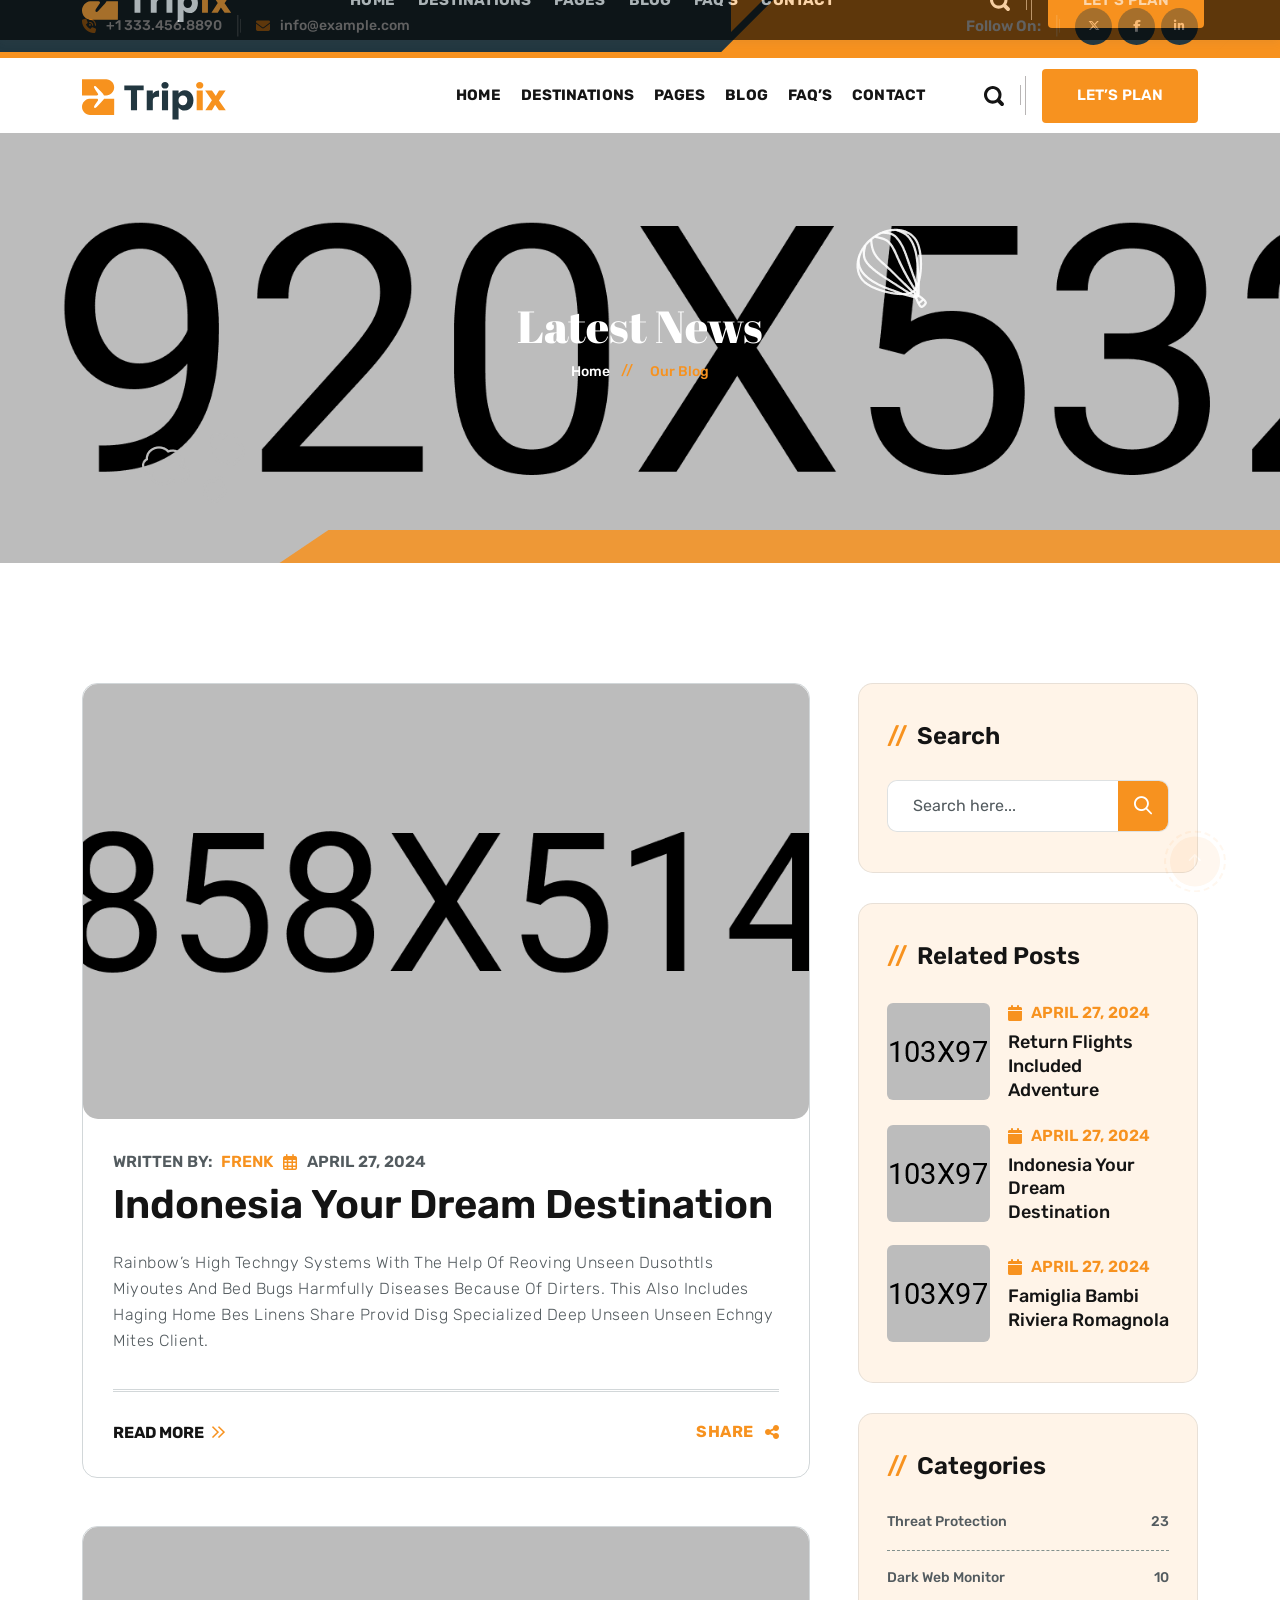
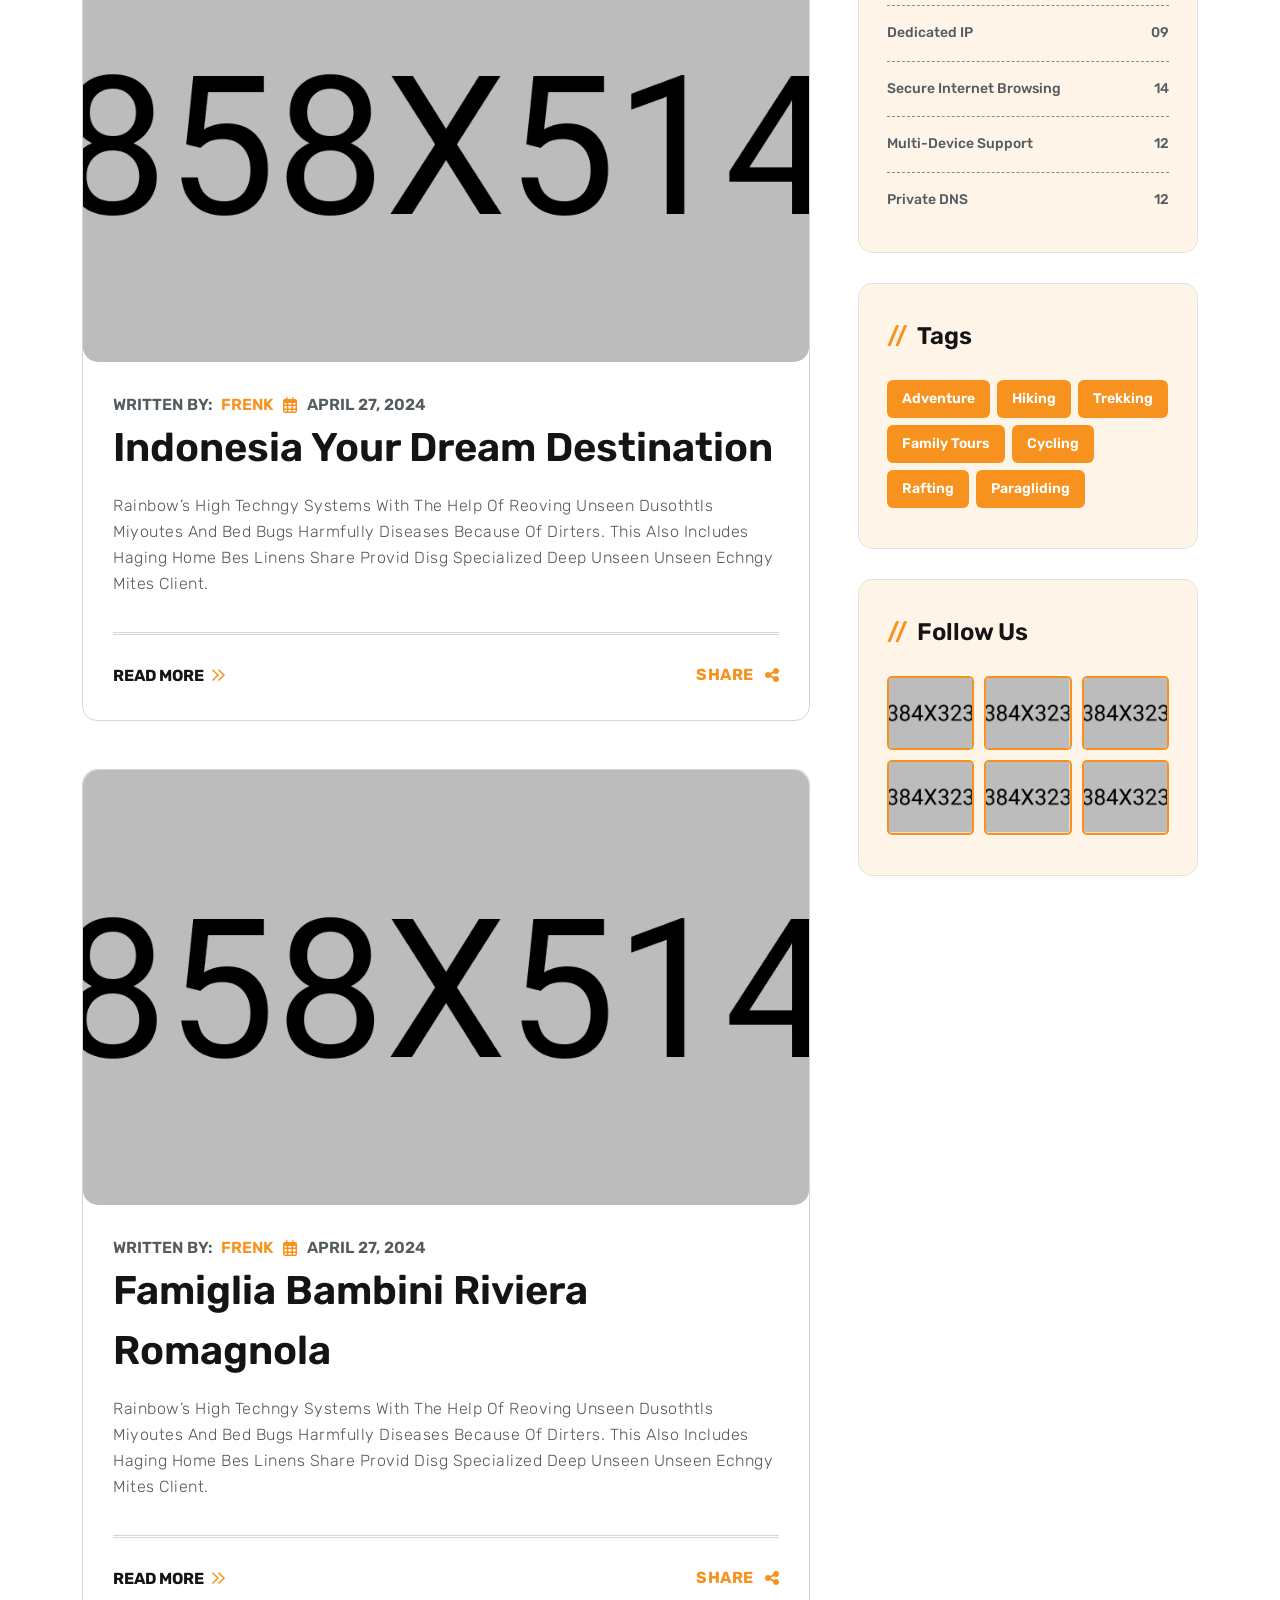
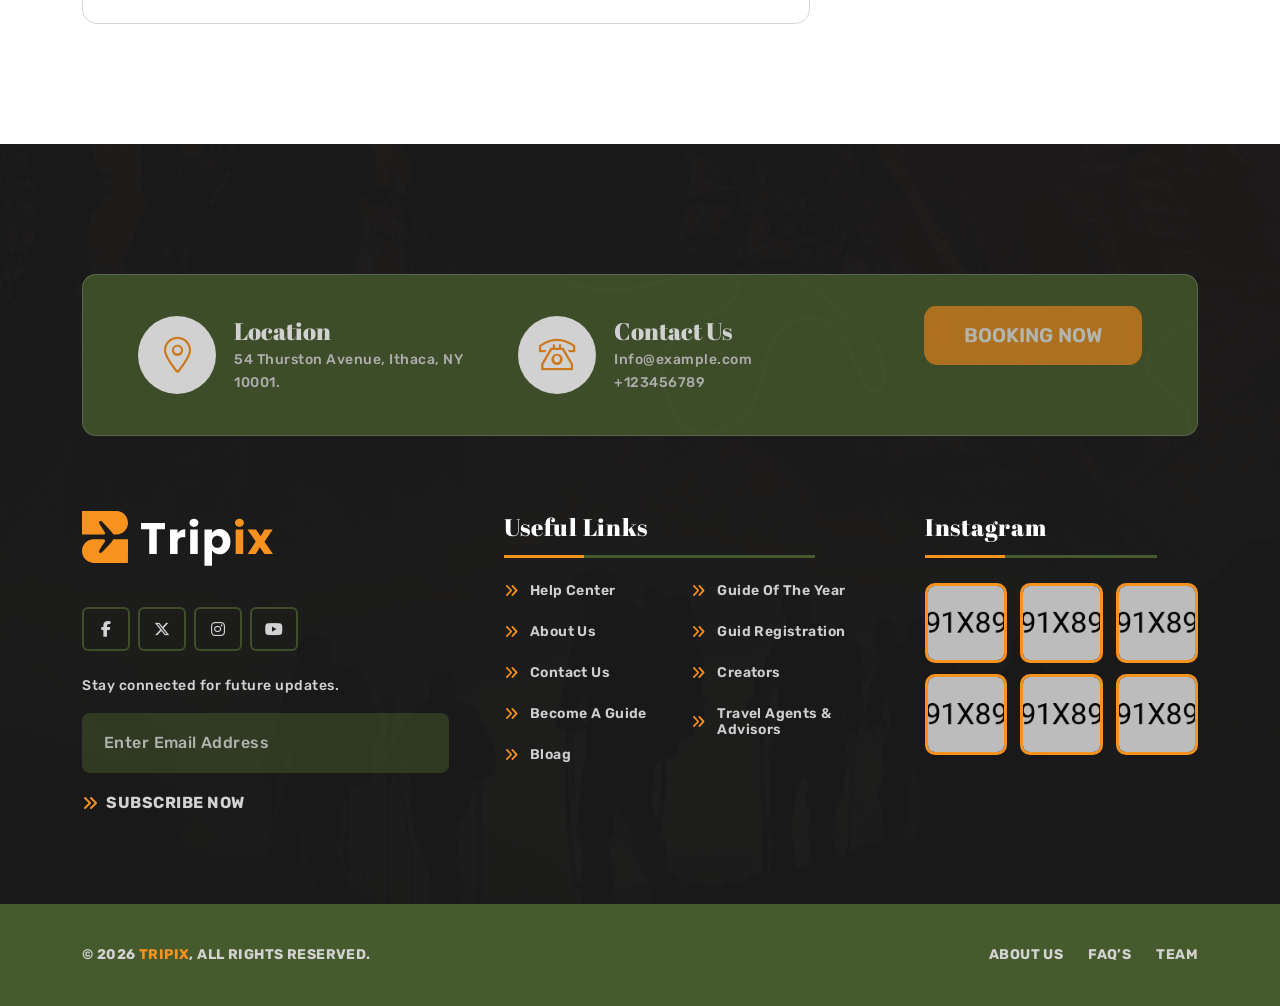
<file: new_template/tripix-html/blog.html>
<!DOCTYPE html>
<html class="no-js" lang="zxx">
  <head>
    <meta charset="utf-8" />
    <meta http-equiv="x-ua-compatible" content="ie=edge" />
    <meta name="author" content="https://is.gd/a33FWT" />
    <title>Tripix - Tours & Travels HTML5 Template | Vecuro | Blog</title>

    <meta
      name="description"
      content="Tripix - Tours & Travels HTML5 Template, a stunning and feature-rich solution for travel agencies and tour operators."
    />
    <meta
      name="keywords"
      content="Tripix, Tours and Travels, HTML5 Template, Vecuro, Travel Agency Template, Tour Operator Template "
    />
    <meta name="robots" content="INDEX,FOLLOW" />
    <meta name="developer" content="Md Kaium Hossain" />

    <!-- Mobile Specific Metas -->
    <meta
      name="viewport"
      content="width=device-width, initial-scale=1, shrink-to-fit=no"
    />
    <!-- Favicons - Place favicon.ico in the root directory -->
    <link
      rel="apple-touch-icon"
      sizes="57x57"
      href="assets/img/favicons/apple-icon-57x57.png"
    />
    <link
      rel="apple-touch-icon"
      sizes="60x60"
      href="assets/img/favicons/apple-icon-60x60.png"
    />
    <link
      rel="apple-touch-icon"
      sizes="72x72"
      href="assets/img/favicons/apple-icon-72x72.png"
    />
    <link
      rel="apple-touch-icon"
      sizes="76x76"
      href="assets/img/favicons/apple-icon-76x76.png"
    />
    <link
      rel="apple-touch-icon"
      sizes="114x114"
      href="assets/img/favicons/apple-icon-114x114.png"
    />
    <link
      rel="apple-touch-icon"
      sizes="120x120"
      href="assets/img/favicons/apple-icon-120x120.png"
    />
    <link
      rel="apple-touch-icon"
      sizes="144x144"
      href="assets/img/favicons/apple-icon-144x144.png"
    />
    <link
      rel="apple-touch-icon"
      sizes="152x152"
      href="assets/img/favicons/apple-icon-152x152.png"
    />
    <link
      rel="apple-touch-icon"
      sizes="180x180"
      href="assets/img/favicons/apple-icon-180x180.png"
    />
    <link
      rel="icon"
      type="image/png"
      sizes="32x32"
      href="assets/img/favicons/favicon-32x32.png"
    />
    <link
      rel="icon"
      type="image/png"
      sizes="96x96"
      href="assets/img/favicons/favicon-96x96.png"
    />
    <link
      rel="icon"
      type="image/png"
      sizes="16x16"
      href="assets/img/favicons/favicon-16x16.png"
    />
    <link rel="manifest" href="assets/img/favicons/manifest.json" />
    <meta name="msapplication-TileColor" content="#ffffff" />
    <meta
      name="msapplication-TileImage"
      content="assets/img/favicons/ms-icon-144x144.png"
    />
    <meta name="theme-color" content="#fff" />
    <!--=================
	  Google Fonts
	================= -->
    <link rel="preconnect" href="https://fonts.googleapis.com" />
    <link rel="preconnect" href="https://fonts.gstatic.com" crossorigin />
    <link
      href="https://fonts.googleapis.com/css2?family=Abril+Fatface&family=Bricolage+Grotesque:opsz,wght@12..96,200..800&family=Poppins:ital,wght@0,100;0,200;0,300;0,400;0,500;0,600;0,700;0,800;0,900;1,100;1,200;1,300;1,400;1,500;1,600;1,700;1,800;1,900&family=Rubik:ital,wght@0,300..900;1,300..900&display=swap"
      rel="stylesheet"
    />
    <!--=================
	    All CSS File
	================= -->
    <!-- plugins -->
    <link rel="stylesheet" href="assets/css/plugins.css" />
    <!-- Theme Custom CSS -->
    <link rel="stylesheet" href="assets/css/style.css" />
  </head>

  <body class="vs-body">
    <!--[if lte IE 9]>
      <p class="browserupgrade">
        You are using an <strong>outdated</strong> browser. Please
        <a href="https://browsehappy.com/">upgrade your browser</a> to improve
        your experience and security.
      </p>
    <![endif]-->
    <!--********************************
   		Code Start From Here 
	******************************** -->
    <!--=================
		Preloader
	=================-->
    <div class="preloader">
      <button class="vs-btn preloaderCls">Cancel Preloader</button>
      <div class="preloader-inner">
        <img src="assets/img/logo.svg" alt="logo" />
        <span class="loader"></span>
      </div>
    </div>
    <!--=================
		Mobile Menu
	================= -->
    <div class="vs-menu-wrapper">
      <div class="vs-menu-area text-center">
        <div class="mobile-logo">
          <a href="index.html"
            ><img src="assets/img/logo.svg" alt="Carmax" class="logo"
          /></a>
          <button class="vs-menu-toggle"><i class="fal fa-times"></i></button>
        </div>
        <div class="vs-mobile-menu">
          <ul>
            <li class="menu-item-has-children">
              <a href="javascript:void(0)">Home</a>
              <ul class="sub-menu">
                <li><a href="index.html">Home 1</a></li>
                <li><a href="index-2.html">Home 2</a></li>
                <li><a href="index-3.html">Home 3</a></li>
              </ul>
            </li>
            <li class="menu-item-has-children">
              <a href="javascript:void(0)">Destinations</a>
              <ul class="sub-menu">
                <li><a href="destinations.html">Destinations</a></li>
                <li>
                  <a href="destination-details.html">Destination Details</a>
                </li>
              </ul>
            </li>
            <li class="menu-item-has-children mega-menu-wrap">
              <a href="javascript:void(0)">Pages</a>
              <ul class="mega-menu">
                <li>
                  <a href="javascript:void(0)">Page List 1</a>
                  <ul>
                    <li><a href="index.html">Home 1</a></li>
                    <li><a href="index-2.html">Home 2</a></li>
                    <li><a href="index-3.html">Home 3</a></li>
                    <li><a href="about.html">About</a></li>
                  </ul>
                </li>
                <li>
                  <a href="javascript:void(0)">Page List 2</a>
                  <ul>
                    <li><a href="faq.html">Faq's</a></li>
                    <li><a href="activities.html">Activities</a></li>
                    <li><a href="blog.html">Blog</a></li>
                    <li><a href="blog-details.html">Blog Details</a></li>
                  </ul>
                </li>
                <li>
                  <a href="javascript:void(0)">Page List 3</a>
                  <ul>
                    <li><a href="trips.html">Trips</a></li>
                    <li><a href="destinations.html">Destinations</a></li>
                    <li>
                      <a href="destination-details.html">Destination Details</a>
                    </li>
                    <li><a href="404.html">404 Error</a></li>
                  </ul>
                </li>
                <li>
                  <a href="javascript:void(0)">Page List 4</a>
                  <ul>
                    <li><a href="contact.html">Contact Us</a></li>
                  </ul>
                </li>
              </ul>
            </li>
            <li class="menu-item-has-children">
              <a href="javascript:void(0)">Blog</a>
              <ul class="sub-menu">
                <li><a href="blog.html">Blog</a></li>
                <li><a href="blog-details.html">Blog Details</a></li>
              </ul>
            </li>
            <li class="menu-item-has-children">
              <a href="faq.html">Faq's</a>
            </li>
            <li>
              <a href="contact.html">Contact</a>
            </li>
          </ul>
        </div>
      </div>
    </div>

    <!-- =================
    	Popup Search Box
    ================= -->
    <div class="popup-search-box">
      <button class="searchClose"><i class="fal fa-times"></i></button>
      <form action="#">
        <input
          type="text"
          class="border-theme"
          placeholder="What are you looking for"
        />
        <button type="submit"><i class="fal fa-search"></i></button>
      </form>
    </div>
    <!-- =================
    	Sticky Navbar
    ================= -->
    <div id="navbars" class="header-sticky navbars">
      <div class="container custom-container">
        <div class="row justify-content-between align-items-center">
          <div class="col-auto col-lg-2">
            <button class="vs-menu-toggle d-inline-block d-lg-none">
              <i class="fal fa-bars"></i>
            </button>
            <div class="logo d-none d-lg-block">
              <a href="index.html"
                ><img src="assets/img/logo.svg" alt="Carmax" class="logo"
              /></a>
            </div>
          </div>
          <div class="col-xl-auto col-lg-auto col-sm-3 d-none d-sm-block">
            <nav class="main-menu d-none d-lg-block">
              <ul>
                <li class="menu-item-has-children">
                  <a href="index.html">Home</a>
                  <ul class="sub-menu">
                    <li><a href="index.html">Home 1</a></li>
                    <li><a href="index-2.html">Home 2</a></li>
                    <li><a href="index-3.html">Home 3</a></li>
                  </ul>
                </li>
                <li class="menu-item-has-children">
                  <a href="destinations.html">Destinations</a>
                  <ul class="sub-menu">
                    <li><a href="destinations.html">Destinations</a></li>
                    <li>
                      <a href="destination-details.html">Destination Details</a>
                    </li>
                  </ul>
                </li>
                <li class="menu-item-has-children mega-menu-wrap">
                  <a href="javascript:void(0)">Pages</a>
                  <ul class="mega-menu">
                    <li>
                      <a href="#">Page List 1</a>
                      <ul>
                        <li><a href="index.html">Home 1</a></li>
                        <li><a href="index-2.html">Home 2</a></li>
                        <li><a href="index-3.html">Home 3</a></li>
                        <li><a href="about.html">About</a></li>
                      </ul>
                    </li>
                    <li>
                      <a href="#">Page List 2</a>
                      <ul>
                        <li><a href="faq.html">Faq's</a></li>
                        <li><a href="activities.html">Activities</a></li>
                        <li><a href="blog.html">Blog</a></li>
                        <li><a href="blog-details.html">Blog Details</a></li>
                      </ul>
                    </li>
                    <li>
                      <a href="#">Page List 3</a>
                      <ul>
                        <li><a href="trips.html">Trip</a></li>
                        <li><a href="destinations.html">Destinations</a></li>
                        <li>
                          <a href="destination-details.html"
                            >Destination Details</a
                          >
                        </li>
                        <li><a href="404.html">404 Error</a></li>
                      </ul>
                    </li>
                    <li>
                      <a href="#">Page List 4</a>
                      <ul>
                        <li><a href="contact.html">Contact Us</a></li>
                      </ul>
                    </li>
                  </ul>
                </li>
                <li class="menu-item-has-children">
                  <a href="blog.html">blog</a>
                  <ul class="sub-menu">
                    <li><a href="blog.html">blog</a></li>
                    <li><a href="blog-details.html">Blog Details</a></li>
                  </ul>
                </li>
                <li class="menu-item-has-children">
                  <a href="faq.html">Faq's</a>
                </li>
                <li>
                  <a href="contact.html">Contact</a>
                </li>
              </ul>
            </nav>
            <div class="logo d-lg-none">
              <a href="index.html"
                ><img src="assets/img/logo.svg" alt="Carmax" class="logo"
              /></a>
            </div>
          </div>
          <div class="col-xl-3 col-md-auto col-auto">
            <div class="header-wc style2">
              <button class="wc-link2 searchBoxTggler text-title-color">
                <svg
                  xmlns="http://www.w3.org/2000/svg"
                  width="21"
                  height="20"
                  viewBox="0 0 21 20"
                  fill="none"
                >
                  <path
                    d="M20.4174 16.6954L17.2213 13.4773C19.3155 10.0703 18.8936 5.54217 15.9593 2.58766C12.5328 -0.862552 6.9769 -0.862552 3.55037 2.58766C0.123835 6.03787 0.123835 11.6322 3.55037 15.0824C6.5354 18.088 11.1341 18.4736 14.5333 16.2469L17.7019 19.4335C18.4521 20.1888 19.6711 20.1888 20.4213 19.4335C21.1675 18.6781 21.1675 17.4507 20.4174 16.6954ZM5.711 12.9029C3.48395 10.6604 3.48395 7.00959 5.711 4.76715C7.93805 2.52471 11.5638 2.52471 13.7909 4.76715C16.018 7.00959 16.018 10.6604 13.7909 12.9029C11.5638 15.1453 7.93805 15.1453 5.711 12.9029Z"
                    fill="#F6F5F5"
                  ></path>
                </svg>
              </button>
              <svg
                xmlns="http://www.w3.org/2000/svg"
                width="6"
                height="39"
                viewBox="0 0 6 39"
                fill="none"
              >
                <rect
                  x="5"
                  width="1"
                  height="39"
                  fill="#D9D9D9"
                  fill-opacity="0.7"
                ></rect>
                <rect
                  y="9"
                  width="1"
                  height="20"
                  fill="#D9D9D9"
                  fill-opacity="0.7"
                ></rect>
              </svg>
              <div class="logo d-none d-sm-block">
                <a href="contact.html" class="vs-btn style10">
                  <span>let’s plan</span>
                </a>
              </div>
              <div class="logo d-sm-none">
                <a href="index.html"
                  ><img src="assets/img/logo.svg" alt="Carmax" class="logo"
                /></a>
              </div>
            </div>
          </div>
        </div>
      </div>
    </div>
    <!-- =================
    	Main Section Wrapper
  	================= -->
    <main class="main">
      <!--================= Header Area =================-->
      <header class="vs-header layout2">
        <!-- Main Menu Area -->
        <div class="sticky-wrapper position-relative">
          <div class="header-top-wrap">
            <div class="container custom-container">
              <div class="row">
                <div class="col-lg-12">
                  <div class="header-top">
                    <div
                      class="row g-3 justify-content-between align-items-center"
                    >
                      <div class="col-md-6 d-none d-md-block">
                        <div class="contact-info">
                          <ul class="custom-ul">
                            <li>
                              <i class="fa-solid fa-phone-volume"></i>
                              <a href="tel:+13334568890">+1 333.456.8890</a>
                            </li>
                            <li>
                              <svg
                                xmlns="http://www.w3.org/2000/svg"
                                width="4"
                                height="22"
                                viewBox="0 0 4 22"
                                fill="none"
                              >
                                <line
                                  x1="0.75"
                                  y1="2.774e-08"
                                  x2="0.749999"
                                  y2="21.6114"
                                  stroke="white"
                                  stroke-opacity="0.3"
                                  stroke-width="1.5"
                                />
                                <line
                                  x1="3.5"
                                  y1="3.92926"
                                  x2="3.5"
                                  y2="17.682"
                                  stroke="white"
                                  stroke-opacity="0.3"
                                />
                              </svg>
                            </li>
                            <li>
                              <i class="fa-solid fa-envelope"></i>
                              <a href="mailto:info@example.com">
                                info@example.com
                              </a>
                            </li>
                          </ul>
                        </div>
                      </div>
                      <div class="col-md-6">
                        <div class="social-share">
                          <span class="info-share">Follow on:</span>
                          <svg
                            xmlns="http://www.w3.org/2000/svg"
                            width="4"
                            height="22"
                            viewBox="0 0 4 22"
                            fill="none"
                          >
                            <line
                              x1="0.75"
                              y1="2.774e-08"
                              x2="0.749999"
                              y2="21.6114"
                              stroke="white"
                              stroke-opacity="0.3"
                              stroke-width="1.5"
                            />
                            <line
                              x1="3.5"
                              y1="3.92941"
                              x2="3.5"
                              y2="17.6821"
                              stroke="white"
                              stroke-opacity="0.3"
                            />
                          </svg>
                          <ul class="custom-ul">
                            <li>
                              <a href="https://x.com/" target="_blank">
                                <i class="fa-brands fa-x-twitter"></i>
                              </a>
                            </li>
                            <li>
                              <a
                                href="https://www.facebook.com/"
                                target="_blank"
                              >
                                <i class="fab fa-facebook-f"></i>
                              </a>
                            </li>
                            <li>
                              <a
                                href="https://www.linkedin.com/"
                                target="_blank"
                              >
                                <i class="fab fa-linkedin-in"></i>
                              </a>
                            </li>
                          </ul>
                        </div>
                      </div>
                    </div>
                  </div>
                </div>
              </div>
            </div>
          </div>
          <div class="header-bottom">
            <div class="container custom-container">
              <div class="row justify-content-between align-items-center">
                <div class="col-xl-3 col-lg-auto">
                  <div
                    class="header-logo d-flex justify-content-between align-items-center"
                  >
                    <a href="index.html"
                      ><img
                        src="assets/img/logo-v2.svg"
                        alt="Luxrio"
                        class="logo"
                    /></a>
                    <div class="d-flex align-items-center gap-3">
                      <button class="wc-link2 searchBoxTggler d-lg-none">
                        <svg
                          xmlns="http://www.w3.org/2000/svg"
                          width="21"
                          height="20"
                          viewBox="0 0 21 20"
                          fill="none"
                        >
                          <path
                            d="M20.4174 16.6954L17.2213 13.4773C19.3155 10.0703 18.8936 5.54217 15.9593 2.58766C12.5328 -0.862552 6.9769 -0.862552 3.55037 2.58766C0.123835 6.03787 0.123835 11.6322 3.55037 15.0824C6.5354 18.088 11.1341 18.4736 14.5333 16.2469L17.7019 19.4335C18.4521 20.1888 19.6711 20.1888 20.4213 19.4335C21.1675 18.6781 21.1675 17.4507 20.4174 16.6954ZM5.711 12.9029C3.48395 10.6604 3.48395 7.00959 5.711 4.76715C7.93805 2.52471 11.5638 2.52471 13.7909 4.76715C16.018 7.00959 16.018 10.6604 13.7909 12.9029C11.5638 15.1453 7.93805 15.1453 5.711 12.9029Z"
                            fill="#141414"
                          ></path>
                        </svg>
                      </button>
                      <button
                        class="vs-menu-toggle style2 d-inline-block d-lg-none"
                      >
                        <i class="fal fa-bars"></i>
                      </button>
                    </div>
                  </div>
                </div>
                <div
                  class="col-xl-9 col-lg-auto d-none d-lg-flex justify-content-end gap-md-4 gap-xl-5"
                >
                  <nav class="main-menu menu-style1 v2 d-none d-lg-block">
                    <ul
                      class="d-flex justify-content-center align-items-center"
                    >
                      <li class="menu-item-has-children">
                        <a href="index.html">Home</a>
                        <ul class="sub-menu">
                          <li><a href="index.html">Home 1</a></li>
                          <li><a href="index-2.html">Home 2</a></li>
                          <li><a href="index-3.html">Home 3</a></li>
                        </ul>
                      </li>
                      <li class="menu-item-has-children">
                        <a href="destinations.html">Destinations</a>
                        <ul class="sub-menu">
                          <li><a href="destinations.html">Destinations</a></li>
                          <li>
                            <a href="destination-details.html"
                              >Destination Details</a
                            >
                          </li>
                        </ul>
                      </li>
                      <li class="menu-item-has-children mega-menu-wrap">
                        <a href="javascript:void(0)">Pages</a>
                        <ul class="mega-menu">
                          <li>
                            <a href="#">Page List 1</a>
                            <ul>
                              <li><a href="index.html">Home 1</a></li>
                              <li><a href="index-2.html">Home 2</a></li>
                              <li><a href="index-3.html">Home 3</a></li>
                              <li><a href="about.html">About</a></li>
                            </ul>
                          </li>
                          <li>
                            <a href="#">Page List 2</a>
                            <ul>
                              <li><a href="faq.html">Faq's</a></li>
                              <li><a href="activities.html">Activities</a></li>
                              <li><a href="blog.html">Blog</a></li>
                              <li>
                                <a href="blog-details.html">Blog Details</a>
                              </li>
                            </ul>
                          </li>
                          <li>
                            <a href="#">Page List 3</a>
                            <ul>
                              <li><a href="trips.html">Trips</a></li>
                              <li>
                                <a href="destinations.html">Destinations</a>
                              </li>
                              <li>
                                <a href="destination-details.html"
                                  >Destination Details</a
                                >
                              </li>
                              <li><a href="404.html">404 Error</a></li>
                            </ul>
                          </li>
                          <li>
                            <a href="#">Page List 4</a>
                            <ul>
                              <li><a href="contact.html">Contact Us</a></li>
                            </ul>
                          </li>
                        </ul>
                      </li>
                      <li class="menu-item-has-children">
                        <a href="blog.html">blog</a>
                        <ul class="sub-menu">
                          <li><a href="blog.html">blog</a></li>
                          <li><a href="blog-details.html">blog details</a></li>
                        </ul>
                      </li>
                      <li>
                        <a href="faq.html">Faq’s</a>
                      </li>
                      <li>
                        <a href="contact.html">Contact</a>
                      </li>
                    </ul>
                  </nav>
                  <div class="header-wc style2">
                    <button class="wc-link2 searchBoxTggler">
                      <svg
                        xmlns="http://www.w3.org/2000/svg"
                        width="21"
                        height="20"
                        viewBox="0 0 21 20"
                        fill="none"
                        class="text-title-color"
                      >
                        <path
                          d="M20.4174 16.6954L17.2213 13.4773C19.3155 10.0703 18.8936 5.54217 15.9593 2.58766C12.5328 -0.862552 6.9769 -0.862552 3.55037 2.58766C0.123835 6.03787 0.123835 11.6322 3.55037 15.0824C6.5354 18.088 11.1341 18.4736 14.5333 16.2469L17.7019 19.4335C18.4521 20.1888 19.6711 20.1888 20.4213 19.4335C21.1675 18.6781 21.1675 17.4507 20.4174 16.6954ZM5.711 12.9029C3.48395 10.6604 3.48395 7.00959 5.711 4.76715C7.93805 2.52471 11.5638 2.52471 13.7909 4.76715C16.018 7.00959 16.018 10.6604 13.7909 12.9029C11.5638 15.1453 7.93805 15.1453 5.711 12.9029Z"
                          fill="currentColor"
                        />
                      </svg>
                    </button>
                    <svg
                      xmlns="http://www.w3.org/2000/svg"
                      width="6"
                      height="39"
                      viewBox="0 0 6 39"
                      fill="none"
                    >
                      <rect
                        x="5"
                        width="1"
                        height="39"
                        fill="#9A9696"
                        fill-opacity="0.7"
                      />
                      <rect
                        y="9"
                        width="1"
                        height="20"
                        fill="#9A9696"
                        fill-opacity="0.7"
                      />
                    </svg>
                    <a href="./blog-details.html" class="vs-btn style8">
                      <span>let’s plan</span>
                    </a>
                  </div>
                </div>
              </div>
            </div>
          </div>
        </div>
      </header>
      <!--================= Header Area end =================-->

      <!--================= Breadcrumb Area start =================-->
      <section
        class="vs-breadcrumb"
        data-bg-src="./assets/img/bg/breadcrumb-bg.png"
      >
        <img
          src="./assets/img/icons/cloud.png"
          alt="vs-breadcrumb-icon"
          class="vs-breadcrumb-icon-1 animate-parachute"
        />
        <img
          src="./assets/img/icons/ballon-sclation.png"
          alt="vs-breadcrumb-icon"
          class="vs-breadcrumb-icon-2 animate-parachute"
        />
        <div class="container">
          <div class="row text-center">
            <div class="col-12">
              <div class="breadcrumb-content">
                <h1 class="breadcrumb-title">Latest News</h1>
              </div>
              <div class="breadcrumb-menu">
                <ul class="custom-ul">
                  <li>
                    <a href="index.html">Home</a>
                  </li>
                  <li>our blog</li>
                </ul>
              </div>
            </div>
          </div>
        </div>
      </section>
      <!--================= Breadcrumb Area end =================-->

      <!--================= Destination Area Start =================-->
      <section class="vs-blog-wrapper space">
        <div class="container">
          <div class="row gx-3 g-5">
            <div class="col-lg-8">
              <div class="row g-4 gy-4 gy-sm-5">
                <div class="col-12">
                  <div class="vs-blog vs-blog-box3">
                    <div class="blog-img">
                      <a href="blog-details.html">
                        <img
                          class="img"
                          src="assets/img/blog/blog-3-1.png"
                          alt="blog"
                        />
                      </a>
                    </div>
                    <div class="blog-content">
                      <div class="blog-meta">
                        <span class="blog-author"
                          >Written by:<a href="blog.html">frenk</a></span
                        >
                        <span class="blog-date">
                          <i class="fa-regular fa-calendar-days"></i>
                          April 27, 2024
                        </span>
                      </div>
                      <h3 class="blog-title">
                        <a href="blog-details.html">
                          Indonesia Your Dream Destination
                        </a>
                      </h3>
                      <p class="blog-text">
                        Rainbow’s high techngy systems with the help of reoving
                        unseen dusothtls miyoutes and bed bugs harmfully
                        diseases because of dirters. This also includes haging
                        home bes linens share provid disg specialized deep
                        unseen unseen echngy mites client.
                      </p>
                      <div class="blog-footer">
                        <a href="blog-details.html" class="blog-link">
                          read more
                          <i class="fa-sharp fa-regular fa-angles-right"></i>
                        </a>
                        <div class="share-box">
                          <span>
                            share
                            <i class="fa-solid fa-share-nodes"></i>
                          </span>
                          <ul class="custom-ul">
                            <li>
                              <a href="#" target="_blank">
                                <i class="fa-brands fa-facebook-f"></i>
                              </a>
                            </li>
                            <li>
                              <a href="#" target="_blank">
                                <i class="fa-brands fa-x-twitter"></i>
                              </a>
                            </li>
                            <li>
                              <a href="ht#" target="_blank">
                                <i class="fa-brands fa-instagram"></i>
                              </a>
                            </li>
                            <li>
                              <a href="#" target="_blank">
                                <i class="fa-brands fa-linkedin-in"></i>
                              </a>
                            </li>
                          </ul>
                        </div>
                      </div>
                    </div>
                  </div>
                </div>
                <div class="col-12">
                  <div class="vs-blog vs-blog-box3">
                    <div class="blog-img">
                      <a href="blog-details.html">
                        <img
                          class="img"
                          src="assets/img/blog/blog-3-2.png"
                          alt="blog"
                        />
                      </a>
                    </div>
                    <div class="blog-content">
                      <div class="blog-meta">
                        <span class="blog-author"
                          >Written by:<a href="blog.html">frenk</a></span
                        >
                        <span class="blog-date">
                          <i class="fa-regular fa-calendar-days"></i>
                          April 27, 2024
                        </span>
                      </div>
                      <h3 class="blog-title">
                        <a href="blog-details.html">
                          Indonesia Your Dream Destination
                        </a>
                      </h3>
                      <p class="blog-text">
                        Rainbow’s high techngy systems with the help of reoving
                        unseen dusothtls miyoutes and bed bugs harmfully
                        diseases because of dirters. This also includes haging
                        home bes linens share provid disg specialized deep
                        unseen unseen echngy mites client.
                      </p>
                      <div class="blog-footer">
                        <a href="blog-details.html" class="blog-link">
                          read more
                          <i class="fa-sharp fa-regular fa-angles-right"></i>
                        </a>
                        <div class="share-box">
                          <span>
                            share
                            <i class="fa-solid fa-share-nodes"></i>
                          </span>
                          <ul class="custom-ul">
                            <li>
                              <a href="#" target="_blank">
                                <i class="fa-brands fa-facebook-f"></i>
                              </a>
                            </li>
                            <li>
                              <a href="#" target="_blank">
                                <i class="fa-brands fa-x-twitter"></i>
                              </a>
                            </li>
                            <li>
                              <a href="ht#" target="_blank">
                                <i class="fa-brands fa-instagram"></i>
                              </a>
                            </li>
                            <li>
                              <a href="#" target="_blank">
                                <i class="fa-brands fa-linkedin-in"></i>
                              </a>
                            </li>
                          </ul>
                        </div>
                      </div>
                    </div>
                  </div>
                </div>
                <div class="col-12">
                  <div class="vs-blog vs-blog-box3">
                    <div class="blog-img">
                      <a href="blog-details.html">
                        <img
                          class="img"
                          src="assets/img/blog/blog-3-3.png"
                          alt="blog"
                        />
                      </a>
                    </div>
                    <div class="blog-content">
                      <div class="blog-meta">
                        <span class="blog-author"
                          >Written by:<a href="blog.html">frenk</a></span
                        >
                        <span class="blog-date">
                          <i class="fa-regular fa-calendar-days"></i>
                          April 27, 2024
                        </span>
                      </div>
                      <h3 class="blog-title">
                        <a href="blog-details.html">
                          famiglia bambini riviera romagnola
                        </a>
                      </h3>
                      <p class="blog-text">
                        Rainbow’s high techngy systems with the help of reoving
                        unseen dusothtls miyoutes and bed bugs harmfully
                        diseases because of dirters. This also includes haging
                        home bes linens share provid disg specialized deep
                        unseen unseen echngy mites client.
                      </p>
                      <div class="blog-footer">
                        <a href="blog-details.html" class="blog-link">
                          read more
                          <i class="fa-sharp fa-regular fa-angles-right"></i>
                        </a>
                        <div class="share-box">
                          <span>
                            share
                            <i class="fa-solid fa-share-nodes"></i>
                          </span>
                          <ul class="custom-ul">
                            <li>
                              <a href="#" target="_blank">
                                <i class="fa-brands fa-facebook-f"></i>
                              </a>
                            </li>
                            <li>
                              <a href="#" target="_blank">
                                <i class="fa-brands fa-x-twitter"></i>
                              </a>
                            </li>
                            <li>
                              <a href="ht#" target="_blank">
                                <i class="fa-brands fa-instagram"></i>
                              </a>
                            </li>
                            <li>
                              <a href="#" target="_blank">
                                <i class="fa-brands fa-linkedin-in"></i>
                              </a>
                            </li>
                          </ul>
                        </div>
                      </div>
                    </div>
                  </div>
                </div>
              </div>
            </div>
            <div class="col-lg-4">
              <div class="sidebar-area">
                <div class="widget widget_search">
                  <h5 class="widget_title title-shep">Search</h5>
                  <form class="search-form">
                    <input type="text" placeholder="Search here..." />
                    <button type="submit"><i class="far fa-search"></i></button>
                  </form>
                </div>
                <div class="widget widget_recent-posts">
                  <h5 class="widget_title title-shep">related posts</h5>
                  <div class="recent-post-wrap">
                    <div class="recent-post">
                      <div class="media-img">
                        <a href="blog-details.html">
                          <img
                            src="assets/img/blog/recent-post-1-1.png"
                            alt="Blog Image"
                          />
                        </a>
                      </div>
                      <div class="media-body">
                        <div class="recent-post-meta">
                          <a href="blog.html">
                            <i class="fa-solid fa-calendar"></i>
                            April 27, 2024
                          </a>
                        </div>
                        <h6 class="post-title">
                          <a class="text-inherit" href="blog-details.html"
                            >Return Flights Included Adventure</a
                          >
                        </h6>
                      </div>
                    </div>
                    <div class="recent-post">
                      <div class="media-img">
                        <a href="blog-details.html">
                          <img
                            src="assets/img/blog/recent-post-1-2.png"
                            alt="Blog Image"
                          />
                        </a>
                      </div>
                      <div class="media-body">
                        <div class="recent-post-meta">
                          <a href="blog.html">
                            <i class="fa-solid fa-calendar"></i>
                            April 27, 2024
                          </a>
                        </div>
                        <h6 class="post-title">
                          <a class="text-inherit" href="blog-details.html"
                            >Indonesia Your Dream Destination</a
                          >
                        </h6>
                      </div>
                    </div>
                    <div class="recent-post">
                      <div class="media-img">
                        <a href="blog-details.html">
                          <img
                            src="assets/img/blog/recent-post-1-3.png"
                            alt="Blog Image"
                          />
                        </a>
                      </div>
                      <div class="media-body">
                        <div class="recent-post-meta">
                          <a href="blog.html">
                            <i class="fa-solid fa-calendar"></i>
                            April 27, 2024
                          </a>
                        </div>
                        <h6 class="post-title">
                          <a class="text-inherit" href="blog-details.html"
                            >famiglia bambi riviera romagnola</a
                          >
                        </h6>
                      </div>
                    </div>
                  </div>
                </div>
                <div class="widget widget_categories">
                  <h5 class="widget_title title-shep">Categories</h5>
                  <ul class="custom-ul">
                    <li>
                      <a href="blog.html">Threat Protection</a>
                      <span>23</span>
                    </li>
                    <li>
                      <a href="blog.html">Dark Web Monitor</a>
                      <span>10</span>
                    </li>
                    <li>
                      <a href="blog.html">Dedicated IP</a>
                      <span>09</span>
                    </li>
                    <li>
                      <a href="blog.html">Secure Internet Browsing</a>
                      <span>14</span>
                    </li>
                    <li>
                      <a href="blog.html">Multi-Device Support</a>
                      <span>12</span>
                    </li>
                    <li>
                      <a href="blog.html">Private DNS</a>
                      <span>12</span>
                    </li>
                  </ul>
                </div>
                <div class="widget widget_meta">
                  <h5 class="widget_title title-shep">Tags</h5>
                  <div class="tagcloud">
                    <a href="blog.html">Adventure</a>
                    <a href="blog.html">Hiking</a>
                    <a href="blog.html">Trekking</a>
                    <a href="blog.html">Family Tours</a>
                    <a href="blog.html">Cycling</a>
                    <a href="blog.html">Rafting</a>
                    <a href="blog.html">Paragliding</a>
                  </div>
                </div>
                <div class="widget">
                  <h5 class="widget_title title-shep">Follow Us</h5>
                  <div class="sidebar-gallery">
                    <div class="gallery-box">
                      <div class="post-thumb">
                        <img
                          src="./assets/img/instagram/insta-post-1-1.png"
                          alt="instagram"
                          class="w-100"
                        />
                      </div>
                      <a
                        href="./assets/img/instagram/insta-post-1-1.png"
                        title="Gallery-1"
                        class=""
                      ></a>
                    </div>
                    <div class="gallery-box">
                      <div class="post-thumb">
                        <img
                          src="./assets/img/instagram/insta-post-1-2.png"
                          alt="instagram"
                          class="w-100"
                        />
                      </div>
                      <a
                        href="./assets/img/instagram/insta-post-1-2.png"
                        title="Gallery-1"
                        class=""
                      ></a>
                    </div>
                    <div class="gallery-box">
                      <div class="post-thumb">
                        <img
                          src="./assets/img/instagram/insta-post-1-3.png"
                          alt="instagram"
                          class="w-100"
                        />
                      </div>
                      <a
                        href="./assets/img/instagram/insta-post-1-3.png"
                        title="Gallery-1"
                        class=""
                      ></a>
                    </div>
                    <div class="gallery-box">
                      <div class="post-thumb">
                        <img
                          src="./assets/img/instagram/insta-post-1-4.png"
                          alt="instagram"
                          class="w-100"
                        />
                      </div>
                      <a
                        href="./assets/img/instagram/insta-post-1-4.png"
                        title="Gallery-1"
                        class=""
                      ></a>
                    </div>
                    <div class="gallery-box">
                      <div class="post-thumb">
                        <img
                          src="./assets/img/instagram/insta-post-1-5.png"
                          alt="instagram"
                          class="w-100"
                        />
                      </div>
                      <a
                        href="./assets/img/instagram/insta-post-1-5.png"
                        title="Gallery-1"
                        class=""
                      ></a>
                    </div>
                    <div class="gallery-box">
                      <div class="post-thumb">
                        <img
                          src="./assets/img/instagram/insta-post-1-1.png"
                          alt="instagram"
                          class="w-100"
                        />
                      </div>
                      <a
                        href="./assets/img/instagram/insta-post-1-1.png"
                        title="Gallery-1"
                        class=""
                      ></a>
                    </div>
                  </div>
                </div>
              </div>
            </div>
          </div>
        </div>
      </section>
      <!--================= Activities Area end =================-->
    </main>
    <!-- ================= Footer Start ================= -->
    <footer
      class="vs-footer-style1"
      data-bg-src="./assets/img/footer/footer-style1-bg.png"
    >
      <div class="footer-top space-top">
        <div class="container">
          <div class="row gx-4">
            <div class="col-12">
              <div
                class="footer-cta bg-third-theme-color fade-anim"
                data-bg-src="./assets/img/footer/footer-cta-bg.png"
              >
                <div class="row g-4 align-items-center">
                  <div class="col-lg-8">
                    <div class="cta-contact-items">
                      <div class="contact-item">
                        <span class="icon">
                          <i class="fa-light fa-location-dot"></i>
                        </span>
                        <div class="info">
                          <h5 class="info-title text-white-color">Location</h5>
                          <p>54 Thurston Avenue, Ithaca, NY 10001.</p>
                        </div>
                      </div>
                      <div class="contact-item">
                        <span class="icon">
                          <i class="fa-sharp fa-light fa-phone-rotary"></i>
                        </span>
                        <div class="info">
                          <h5 class="info-title text-white-color">
                            Contact Us
                          </h5>
                          <p>
                            <a href="mailto:info@example.com"
                              >Info@example.com</a
                            >
                            <a href="tel:+123456789">+123456789</a>
                          </p>
                        </div>
                      </div>
                    </div>
                  </div>
                  <div
                    class="col-lg-4 d-flex justify-content-center justify-content-lg-end btn-trigger btn-bounce"
                  >
                    <a href="contact.html" class="vs-btn style6">
                      <span>booking now</span>
                    </a>
                  </div>
                </div>
              </div>
            </div>
          </div>
        </div>
      </div>
      <div class="footer-center space-extra">
        <div class="container">
          <div class="row gx-4 gy-4 gx-xl-2 justify-content-between">
            <div class="col-md-6 col-lg-4 col-xl-4">
              <div class="footer-widgets">
                <a href="index.html" class="logo">
                  <img src="./assets/img/logo.svg" alt="logo" />
                </a>
                <div class="social-media">
                  <ul class="custom-ul">
                    <li>
                      <a href="https://www.facebook.com/" target="_blank"
                        ><i class="fa-brands fa-facebook-f"></i
                      ></a>
                    </li>
                    <li>
                      <a href="https://x.com/" target="_blank"
                        ><i class="fa-brands fa-x-twitter"></i
                      ></a>
                    </li>
                    <li>
                      <a href="https://www.instagram.com/" target="_blank"
                        ><i class="fa-brands fa-instagram"></i
                      ></a>
                    </li>
                    <li>
                      <a href="https://www.youtube.com/" target="_blank"
                        ><i class="fa-brands fa-youtube"></i
                      ></a>
                    </li>
                  </ul>
                </div>

                <p class="mt-4 mb-3 text-color-5">
                  Stay connected for future updates.
                </p>
                <div class="newsletter">
                  <form action="index.html" class="w100">
                    <input
                      type="email"
                      class="form-control"
                      placeholder="Enter Email Address"
                    />
                    <button type="submit" class="text-uppercase text-color-5">
                      <i class="fa-solid fa-angles-right"></i>
                      <span>Subscribe now</span>
                    </button>
                  </form>
                </div>
              </div>
            </div>
            <div class="col-lg-5 col-xl-4 order-md-3 order-lg-2">
              <div class="footer-widgets">
                <h5 class="widgets-title text-white-color text-capitalize">
                  Useful Links
                </h5>
                <div class="row gx-xl-2 g-2">
                  <div class="col-md-6">
                    <div class="footer-links">
                      <ul class="custom-ul">
                        <li>
                          <a href="contact.html">
                            <i class="fa-solid fa-angles-right"></i>
                            Help center
                          </a>
                        </li>
                        <li>
                          <a href="about.html">
                            <i class="fa-solid fa-angles-right"></i>
                            About Us
                          </a>
                        </li>
                        <li>
                          <a href="contact.html">
                            <i class="fa-solid fa-angles-right"></i>
                            Contact Us
                          </a>
                        </li>
                        <li>
                          <a href="contact.html">
                            <i class="fa-solid fa-angles-right"></i>
                            Become A Guide
                          </a>
                        </li>
                        <li>
                          <a href="blog.html">
                            <i class="fa-solid fa-angles-right"></i>
                            Bloag
                          </a>
                        </li>
                      </ul>
                    </div>
                  </div>
                  <div class="col-md-6">
                    <div class="footer-links">
                      <ul class="custom-ul">
                        <li>
                          <a href="activities.html">
                            <i class="fa-solid fa-angles-right"></i>
                            Guide of the Year
                          </a>
                        </li>
                        <li>
                          <a href="activities.html">
                            <i class="fa-solid fa-angles-right"></i>
                            Guid registration
                          </a>
                        </li>
                        <li>
                          <a href="activities.html">
                            <i class="fa-solid fa-angles-right"></i>
                            creators
                          </a>
                        </li>
                        <li>
                          <a href="activities.html">
                            <i class="fa-solid fa-angles-right"></i>
                            Travel agents & advisors
                          </a>
                        </li>
                      </ul>
                    </div>
                  </div>
                </div>
              </div>
            </div>
            <div class="col-md-6 col-lg-3 col-xl-3 order-md-2 order-lg-3">
              <div class="footer-widgets">
                <h5 class="widgets-title text-white-color text-capitalize">
                  instagram
                </h5>
                <div class="instagram">
                  <a href="https://www.instagram.com/" target="_blank">
                    <img
                      src="./assets/img/instagram-post/instagram-1.png"
                      alt="instagram-1"
                      class="w-100"
                    />
                  </a>
                  <a href="https://www.instagram.com/" target="_blank">
                    <img
                      src="./assets/img/instagram-post/instagram-2.png"
                      alt="instagram-2"
                      class="w-100"
                    />
                  </a>
                  <a href="https://www.instagram.com/" target="_blank">
                    <img
                      src="./assets/img/instagram-post/instagram-3.png"
                      alt="instagram-3"
                      class="w-100"
                    />
                  </a>
                  <a href="https://www.instagram.com/" target="_blank">
                    <img
                      src="./assets/img/instagram-post/instagram-4.png"
                      alt="instagram-4"
                      class="w-100"
                    />
                  </a>
                  <a href="https://www.instagram.com/" target="_blank">
                    <img
                      src="./assets/img/instagram-post/instagram-5.png"
                      alt="instagram-5"
                      class="w-100"
                    />
                  </a>
                  <a href="https://www.instagram.com/" target="_blank">
                    <img
                      src="./assets/img/instagram-post/instagram-6.png"
                      alt="instagram-6"
                      class="w-100"
                    />
                  </a>
                </div>
              </div>
            </div>
          </div>
        </div>
      </div>
      <div class="footer-bottom bg-third-theme-color">
        <div class="container">
          <div class="row">
            <div class="col-md-6 order-2 order-md-1">
              <p class="footer-copyright text-center text-md-start">
                © <span class="current-year"></span>
                <a
                  href="index.html"
                  title="Develop by Md Kaium Hossain"
                  class="text-theme-color"
                  >Tripix</a
                >, All Rights Reserved.
              </p>
            </div>
            <div class="col-md-6 order-1 order-md-2">
              <div class="footer-menu">
                <ul
                  class="custom-ul justify-content-center justify-content-md-end"
                >
                  <li><a href="about.html">About Us</a></li>
                  <li><a href="faq.html">Faq’s</a></li>
                  <li><a href="activities.html">Team</a></li>
                </ul>
              </div>
            </div>
          </div>
        </div>
      </div>
    </footer>
    <!-- ================= Footer End ================= -->

    <!-- ================= Main Section Wrapper End ================= -->
    <a href="#" class="scrollToTop scroll-btn"
      ><i class="far fa-arrow-up"></i
    ></a>
    <!-- ***************** Code End  Here ***************** -->
    <!--================= All Js File ================= -->
    <!-- Jquery -->
    <script src="assets/js/vendor/jquery-3.6.0.min.js"></script>
    <!-- Jquery UI -->
    <script src="assets/js/jquery-ui.min.js"></script>
    <!-- Jquery UI -->
    <script src="assets/js/moment.min.js"></script>
    <!-- Jquery UI -->
    <script src="assets/js/daterangepicker.min.js"></script>
    <!-- Swiper Slider -->
    <script src="assets/js/swiper-bundle.min.js"></script>
    <!-- Bootstrap -->
    <script src="assets/js/bootstrap.min.js"></script>
    <!-- WOW.js Animation -->
    <script src="assets/js/wow.min.js"></script>
    <!-- Magnific Popup -->
    <script src="assets/js/jquery.magnific-popup.min.js"></script>
    <!-- Image Loaded Jquery -->
    <script src="assets/js/imagesloaded.pkgd.min.js"></script>
    <!-- Odometer JS -->
    <script src="assets/js/odometer.min.js"></script>
    <script src="assets/js/viewport.jquery.js"></script>
    <!-- Gsap -->
    <script src="assets/js/gsap.min.js"></script>
    <!-- ScrollTrigger -->
    <script src="assets/js/ScrollTrigger.min.js"></script>
    <!-- ScrollToPlugin -->
    <script src="assets/js/ScrollToPlugin.min.js"></script>
    <!-- SplitText -->
    <script src="assets/js/SplitText.min.js"></script>

    <!-- Main Js File -->
    <script src="assets/js/main.js"></script>
  </body>
</html>
</file>
<file: new_template/documentation/assets/css/elegantFont.css>
@font-face {
	font-family: 'ElegantIcons';
	src:url('../fonts/ElegantIcons.eot');
	src:url('../fonts/ElegantIcons.eot?#iefix') format('embedded-opentype'),
		url('../fonts/ElegantIcons.woff') format('woff'),
		url('../fonts/ElegantIcons.ttf') format('truetype'),
		url('../fonts/ElegantIcons.svg#ElegantIcons') format('svg');
	font-weight: normal;
	font-style: normal;
}

/* Use the following CSS code if you want to use data attributes for inserting your icons */
[data-icon]:before {
	font-family: 'ElegantIcons';
	content: attr(data-icon);
	speak: none;
	font-weight: normal;
	font-variant: normal;
	text-transform: none;
	line-height: 1;
	-webkit-font-smoothing: antialiased;
	-moz-osx-font-smoothing: grayscale;
}

/* Use the following CSS code if you want to have a class per icon */
/*
Instead of a list of all class selectors,
you can use the generic selector below, but it's slower:
[class*="your-class-prefix"] {
*/
.arrow_up, .arrow_down, .arrow_left, .arrow_right, .arrow_left-up, .arrow_right-up, .arrow_right-down, .arrow_left-down, .arrow-up-down, .arrow_up-down_alt, .arrow_left-right_alt, .arrow_left-right, .arrow_expand_alt2, .arrow_expand_alt, .arrow_condense, .arrow_expand, .arrow_move, .arrow_carrot-up, .arrow_carrot-down, .arrow_carrot-left, .arrow_carrot-right, .arrow_carrot-2up, .arrow_carrot-2down, .arrow_carrot-2left, .arrow_carrot-2right, .arrow_carrot-up_alt2, .arrow_carrot-down_alt2, .arrow_carrot-left_alt2, .arrow_carrot-right_alt2, .arrow_carrot-2up_alt2, .arrow_carrot-2down_alt2, .arrow_carrot-2left_alt2, .arrow_carrot-2right_alt2, .arrow_triangle-up, .arrow_triangle-down, .arrow_triangle-left, .arrow_triangle-right, .arrow_triangle-up_alt2, .arrow_triangle-down_alt2, .arrow_triangle-left_alt2, .arrow_triangle-right_alt2, .arrow_back, .icon_minus-06, .icon_plus, .icon_close, .icon_check, .icon_minus_alt2, .icon_plus_alt2, .icon_close_alt2, .icon_check_alt2, .icon_zoom-out_alt, .icon_zoom-in_alt, .icon_search, .icon_box-empty, .icon_box-selected, .icon_minus-box, .icon_plus-box, .icon_box-checked, .icon_circle-empty, .icon_circle-slelected, .icon_stop_alt2, .icon_stop, .icon_pause_alt2, .icon_pause, .icon_menu, .icon_menu-square_alt2, .icon_menu-circle_alt2, .icon_ul, .icon_ol, .icon_adjust-horiz, .icon_adjust-vert, .icon_document_alt, .icon_documents_alt, .icon_pencil, .icon_pencil-edit_alt, .icon_pencil-edit, .icon_folder-alt, .icon_folder-open_alt, .icon_folder-add_alt, .icon_info_alt, .icon_error-oct_alt, .icon_error-circle_alt, .icon_error-triangle_alt, .icon_question_alt2, .icon_question, .icon_comment_alt, .icon_chat_alt, .icon_vol-mute_alt, .icon_volume-low_alt, .icon_volume-high_alt, .icon_quotations, .icon_quotations_alt2, .icon_clock_alt, .icon_lock_alt, .icon_lock-open_alt, .icon_key_alt, .icon_cloud_alt, .icon_cloud-upload_alt, .icon_cloud-download_alt, .icon_image, .icon_images, .icon_lightbulb_alt, .icon_gift_alt, .icon_house_alt, .icon_genius, .icon_mobile, .icon_tablet, .icon_laptop, .icon_desktop, .icon_camera_alt, .icon_mail_alt, .icon_cone_alt, .icon_ribbon_alt, .icon_bag_alt, .icon_creditcard, .icon_cart_alt, .icon_paperclip, .icon_tag_alt, .icon_tags_alt, .icon_trash_alt, .icon_cursor_alt, .icon_mic_alt, .icon_compass_alt, .icon_pin_alt, .icon_pushpin_alt, .icon_map_alt, .icon_drawer_alt, .icon_toolbox_alt, .icon_book_alt, .icon_calendar, .icon_film, .icon_table, .icon_contacts_alt, .icon_headphones, .icon_lifesaver, .icon_piechart, .icon_refresh, .icon_link_alt, .icon_link, .icon_loading, .icon_blocked, .icon_archive_alt, .icon_heart_alt, .icon_star_alt, .icon_star-half_alt, .icon_star, .icon_star-half, .icon_tools, .icon_tool, .icon_cog, .icon_cogs, .arrow_up_alt, .arrow_down_alt, .arrow_left_alt, .arrow_right_alt, .arrow_left-up_alt, .arrow_right-up_alt, .arrow_right-down_alt, .arrow_left-down_alt, .arrow_condense_alt, .arrow_expand_alt3, .arrow_carrot_up_alt, .arrow_carrot-down_alt, .arrow_carrot-left_alt, .arrow_carrot-right_alt, .arrow_carrot-2up_alt, .arrow_carrot-2dwnn_alt, .arrow_carrot-2left_alt, .arrow_carrot-2right_alt, .arrow_triangle-up_alt, .arrow_triangle-down_alt, .arrow_triangle-left_alt, .arrow_triangle-right_alt, .icon_minus_alt, .icon_plus_alt, .icon_close_alt, .icon_check_alt, .icon_zoom-out, .icon_zoom-in, .icon_stop_alt, .icon_menu-square_alt, .icon_menu-circle_alt, .icon_document, .icon_documents, .icon_pencil_alt, .icon_folder, .icon_folder-open, .icon_folder-add, .icon_folder_upload, .icon_folder_download, .icon_info, .icon_error-circle, .icon_error-oct, .icon_error-triangle, .icon_question_alt, .icon_comment, .icon_chat, .icon_vol-mute, .icon_volume-low, .icon_volume-high, .icon_quotations_alt, .icon_clock, .icon_lock, .icon_lock-open, .icon_key, .icon_cloud, .icon_cloud-upload, .icon_cloud-download, .icon_lightbulb, .icon_gift, .icon_house, .icon_camera, .icon_mail, .icon_cone, .icon_ribbon, .icon_bag, .icon_cart, .icon_tag, .icon_tags, .icon_trash, .icon_cursor, .icon_mic, .icon_compass, .icon_pin, .icon_pushpin, .icon_map, .icon_drawer, .icon_toolbox, .icon_book, .icon_contacts, .icon_archive, .icon_heart, .icon_profile, .icon_group, .icon_grid-2x2, .icon_grid-3x3, .icon_music, .icon_pause_alt, .icon_phone, .icon_upload, .icon_download, .social_facebook, .social_twitter, .social_pinterest, .social_googleplus, .social_tumblr, .social_tumbleupon, .social_wordpress, .social_instagram, .social_dribbble, .social_vimeo, .social_linkedin, .social_rss, .social_deviantart, .social_share, .social_myspace, .social_skype, .social_youtube, .social_picassa, .social_googledrive, .social_flickr, .social_blogger, .social_spotify, .social_delicious, .social_facebook_circle, .social_twitter_circle, .social_pinterest_circle, .social_googleplus_circle, .social_tumblr_circle, .social_stumbleupon_circle, .social_wordpress_circle, .social_instagram_circle, .social_dribbble_circle, .social_vimeo_circle, .social_linkedin_circle, .social_rss_circle, .social_deviantart_circle, .social_share_circle, .social_myspace_circle, .social_skype_circle, .social_youtube_circle, .social_picassa_circle, .social_googledrive_alt2, .social_flickr_circle, .social_blogger_circle, .social_spotify_circle, .social_delicious_circle, .social_facebook_square, .social_twitter_square, .social_pinterest_square, .social_googleplus_square, .social_tumblr_square, .social_stumbleupon_square, .social_wordpress_square, .social_instagram_square, .social_dribbble_square, .social_vimeo_square, .social_linkedin_square, .social_rss_square, .social_deviantart_square, .social_share_square, .social_myspace_square, .social_skype_square, .social_youtube_square, .social_picassa_square, .social_googledrive_square, .social_flickr_square, .social_blogger_square, .social_spotify_square, .social_delicious_square, .icon_printer, .icon_calulator, .icon_building, .icon_floppy, .icon_drive, .icon_search-2, .icon_id, .icon_id-2, .icon_puzzle, .icon_like, .icon_dislike, .icon_mug, .icon_currency, .icon_wallet, .icon_pens, .icon_easel, .icon_flowchart, .icon_datareport, .icon_briefcase, .icon_shield, .icon_percent, .icon_globe, .icon_globe-2, .icon_target, .icon_hourglass, .icon_balance, .icon_rook, .icon_printer-alt, .icon_calculator_alt, .icon_building_alt, .icon_floppy_alt, .icon_drive_alt, .icon_search_alt, .icon_id_alt, .icon_id-2_alt, .icon_puzzle_alt, .icon_like_alt, .icon_dislike_alt, .icon_mug_alt, .icon_currency_alt, .icon_wallet_alt, .icon_pens_alt, .icon_easel_alt, .icon_flowchart_alt, .icon_datareport_alt, .icon_briefcase_alt, .icon_shield_alt, .icon_percent_alt, .icon_globe_alt, .icon_clipboard {
	font-family: 'ElegantIcons';
	speak: none;
	font-style: normal;
	font-weight: normal;
	font-variant: normal;
	text-transform: none;
	line-height: 1;
	-webkit-font-smoothing: antialiased;
}
.arrow_up:before {
	content: "\21";
}
.arrow_down:before {
	content: "\22";
}
.arrow_left:before {
	content: "\23";
}
.arrow_right:before {
	content: "\24";
}
.arrow_left-up:before {
	content: "\25";
}
.arrow_right-up:before {
	content: "\26";
}
.arrow_right-down:before {
	content: "\27";
}
.arrow_left-down:before {
	content: "\28";
}
.arrow-up-down:before {
	content: "\29";
}
.arrow_up-down_alt:before {
	content: "\2a";
}
.arrow_left-right_alt:before {
	content: "\2b";
}
.arrow_left-right:before {
	content: "\2c";
}
.arrow_expand_alt2:before {
	content: "\2d";
}
.arrow_expand_alt:before {
	content: "\2e";
}
.arrow_condense:before {
	content: "\2f";
}
.arrow_expand:before {
	content: "\30";
}
.arrow_move:before {
	content: "\31";
}
.arrow_carrot-up:before {
	content: "\32";
}
.arrow_carrot-down:before {
	content: "\33";
}
.arrow_carrot-left:before {
	content: "\34";
}
.arrow_carrot-right:before {
	content: "\35";
}
.arrow_carrot-2up:before {
	content: "\36";
}
.arrow_carrot-2down:before {
	content: "\37";
}
.arrow_carrot-2left:before {
	content: "\38";
}
.arrow_carrot-2right:before {
	content: "\39";
}
.arrow_carrot-up_alt2:before {
	content: "\3a";
}
.arrow_carrot-down_alt2:before {
	content: "\3b";
}
.arrow_carrot-left_alt2:before {
	content: "\3c";
}
.arrow_carrot-right_alt2:before {
	content: "\3d";
}
.arrow_carrot-2up_alt2:before {
	content: "\3e";
}
.arrow_carrot-2down_alt2:before {
	content: "\3f";
}
.arrow_carrot-2left_alt2:before {
	content: "\40";
}
.arrow_carrot-2right_alt2:before {
	content: "\41";
}
.arrow_triangle-up:before {
	content: "\42";
}
.arrow_triangle-down:before {
	content: "\43";
}
.arrow_triangle-left:before {
	content: "\44";
}
.arrow_triangle-right:before {
	content: "\45";
}
.arrow_triangle-up_alt2:before {
	content: "\46";
}
.arrow_triangle-down_alt2:before {
	content: "\47";
}
.arrow_triangle-left_alt2:before {
	content: "\48";
}
.arrow_triangle-right_alt2:before {
	content: "\49";
}
.arrow_back:before {
	content: "\4a";
}
.icon_minus-06:before {
	content: "\4b";
}
.icon_plus:before {
	content: "\4c";
}
.icon_close:before {
	content: "\4d";
}
.icon_check:before {
	content: "\4e";
}
.icon_minus_alt2:before {
	content: "\4f";
}
.icon_plus_alt2:before {
	content: "\50";
}
.icon_close_alt2:before {
	content: "\51";
}
.icon_check_alt2:before {
	content: "\52";
}
.icon_zoom-out_alt:before {
	content: "\53";
}
.icon_zoom-in_alt:before {
	content: "\54";
}
.icon_search:before {
	content: "\55";
}
.icon_box-empty:before {
	content: "\56";
}
.icon_box-selected:before {
	content: "\57";
}
.icon_minus-box:before {
	content: "\58";
}
.icon_plus-box:before {
	content: "\59";
}
.icon_box-checked:before {
	content: "\5a";
}
.icon_circle-empty:before {
	content: "\5b";
}
.icon_circle-slelected:before {
	content: "\5c";
}
.icon_stop_alt2:before {
	content: "\5d";
}
.icon_stop:before {
	content: "\5e";
}
.icon_pause_alt2:before {
	content: "\5f";
}
.icon_pause:before {
	content: "\60";
}
.icon_menu:before {
	content: "\61";
}
.icon_menu-square_alt2:before {
	content: "\62";
}
.icon_menu-circle_alt2:before {
	content: "\63";
}
.icon_ul:before {
	content: "\64";
}
.icon_ol:before {
	content: "\65";
}
.icon_adjust-horiz:before {
	content: "\66";
}
.icon_adjust-vert:before {
	content: "\67";
}
.icon_document_alt:before {
	content: "\68";
}
.icon_documents_alt:before {
	content: "\69";
}
.icon_pencil:before {
	content: "\6a";
}
.icon_pencil-edit_alt:before {
	content: "\6b";
}
.icon_pencil-edit:before {
	content: "\6c";
}
.icon_folder-alt:before {
	content: "\6d";
}
.icon_folder-open_alt:before {
	content: "\6e";
}
.icon_folder-add_alt:before {
	content: "\6f";
}
.icon_info_alt:before {
	content: "\70";
}
.icon_error-oct_alt:before {
	content: "\71";
}
.icon_error-circle_alt:before {
	content: "\72";
}
.icon_error-triangle_alt:before {
	content: "\73";
}
.icon_question_alt2:before {
	content: "\74";
}
.icon_question:before {
	content: "\75";
}
.icon_comment_alt:before {
	content: "\76";
}
.icon_chat_alt:before {
	content: "\77";
}
.icon_vol-mute_alt:before {
	content: "\78";
}
.icon_volume-low_alt:before {
	content: "\79";
}
.icon_volume-high_alt:before {
	content: "\7a";
}
.icon_quotations:before {
	content: "\7b";
}
.icon_quotations_alt2:before {
	content: "\7c";
}
.icon_clock_alt:before {
	content: "\7d";
}
.icon_lock_alt:before {
	content: "\7e";
}
.icon_lock-open_alt:before {
	content: "\e000";
}
.icon_key_alt:before {
	content: "\e001";
}
.icon_cloud_alt:before {
	content: "\e002";
}
.icon_cloud-upload_alt:before {
	content: "\e003";
}
.icon_cloud-download_alt:before {
	content: "\e004";
}
.icon_image:before {
	content: "\e005";
}
.icon_images:before {
	content: "\e006";
}
.icon_lightbulb_alt:before {
	content: "\e007";
}
.icon_gift_alt:before {
	content: "\e008";
}
.icon_house_alt:before {
	content: "\e009";
}
.icon_genius:before {
	content: "\e00a";
}
.icon_mobile:before {
	content: "\e00b";
}
.icon_tablet:before {
	content: "\e00c";
}
.icon_laptop:before {
	content: "\e00d";
}
.icon_desktop:before {
	content: "\e00e";
}
.icon_camera_alt:before {
	content: "\e00f";
}
.icon_mail_alt:before {
	content: "\e010";
}
.icon_cone_alt:before {
	content: "\e011";
}
.icon_ribbon_alt:before {
	content: "\e012";
}
.icon_bag_alt:before {
	content: "\e013";
}
.icon_creditcard:before {
	content: "\e014";
}
.icon_cart_alt:before {
	content: "\e015";
}
.icon_paperclip:before {
	content: "\e016";
}
.icon_tag_alt:before {
	content: "\e017";
}
.icon_tags_alt:before {
	content: "\e018";
}
.icon_trash_alt:before {
	content: "\e019";
}
.icon_cursor_alt:before {
	content: "\e01a";
}
.icon_mic_alt:before {
	content: "\e01b";
}
.icon_compass_alt:before {
	content: "\e01c";
}
.icon_pin_alt:before {
	content: "\e01d";
}
.icon_pushpin_alt:before {
	content: "\e01e";
}
.icon_map_alt:before {
	content: "\e01f";
}
.icon_drawer_alt:before {
	content: "\e020";
}
.icon_toolbox_alt:before {
	content: "\e021";
}
.icon_book_alt:before {
	content: "\e022";
}
.icon_calendar:before {
	content: "\e023";
}
.icon_film:before {
	content: "\e024";
}
.icon_table:before {
	content: "\e025";
}
.icon_contacts_alt:before {
	content: "\e026";
}
.icon_headphones:before {
	content: "\e027";
}
.icon_lifesaver:before {
	content: "\e028";
}
.icon_piechart:before {
	content: "\e029";
}
.icon_refresh:before {
	content: "\e02a";
}
.icon_link_alt:before {
	content: "\e02b";
}
.icon_link:before {
	content: "\e02c";
}
.icon_loading:before {
	content: "\e02d";
}
.icon_blocked:before {
	content: "\e02e";
}
.icon_archive_alt:before {
	content: "\e02f";
}
.icon_heart_alt:before {
	content: "\e030";
}
.icon_star_alt:before {
	content: "\e031";
}
.icon_star-half_alt:before {
	content: "\e032";
}
.icon_star:before {
	content: "\e033";
}
.icon_star-half:before {
	content: "\e034";
}
.icon_tools:before {
	content: "\e035";
}
.icon_tool:before {
	content: "\e036";
}
.icon_cog:before {
	content: "\e037";
}
.icon_cogs:before {
	content: "\e038";
}
.arrow_up_alt:before {
	content: "\e039";
}
.arrow_down_alt:before {
	content: "\e03a";
}
.arrow_left_alt:before {
	content: "\e03b";
}
.arrow_right_alt:before {
	content: "\e03c";
}
.arrow_left-up_alt:before {
	content: "\e03d";
}
.arrow_right-up_alt:before {
	content: "\e03e";
}
.arrow_right-down_alt:before {
	content: "\e03f";
}
.arrow_left-down_alt:before {
	content: "\e040";
}
.arrow_condense_alt:before {
	content: "\e041";
}
.arrow_expand_alt3:before {
	content: "\e042";
}
.arrow_carrot_up_alt:before {
	content: "\e043";
}
.arrow_carrot-down_alt:before {
	content: "\e044";
}
.arrow_carrot-left_alt:before {
	content: "\e045";
}
.arrow_carrot-right_alt:before {
	content: "\e046";
}
.arrow_carrot-2up_alt:before {
	content: "\e047";
}
.arrow_carrot-2dwnn_alt:before {
	content: "\e048";
}
.arrow_carrot-2left_alt:before {
	content: "\e049";
}
.arrow_carrot-2right_alt:before {
	content: "\e04a";
}
.arrow_triangle-up_alt:before {
	content: "\e04b";
}
.arrow_triangle-down_alt:before {
	content: "\e04c";
}
.arrow_triangle-left_alt:before {
	content: "\e04d";
}
.arrow_triangle-right_alt:before {
	content: "\e04e";
}
.icon_minus_alt:before {
	content: "\e04f";
}
.icon_plus_alt:before {
	content: "\e050";
}
.icon_close_alt:before {
	content: "\e051";
}
.icon_check_alt:before {
	content: "\e052";
}
.icon_zoom-out:before {
	content: "\e053";
}
.icon_zoom-in:before {
	content: "\e054";
}
.icon_stop_alt:before {
	content: "\e055";
}
.icon_menu-square_alt:before {
	content: "\e056";
}
.icon_menu-circle_alt:before {
	content: "\e057";
}
.icon_document:before {
	content: "\e058";
}
.icon_documents:before {
	content: "\e059";
}
.icon_pencil_alt:before {
	content: "\e05a";
}
.icon_folder:before {
	content: "\e05b";
}
.icon_folder-open:before {
	content: "\e05c";
}
.icon_folder-add:before {
	content: "\e05d";
}
.icon_folder_upload:before {
	content: "\e05e";
}
.icon_folder_download:before {
	content: "\e05f";
}
.icon_info:before {
	content: "\e060";
}
.icon_error-circle:before {
	content: "\e061";
}
.icon_error-oct:before {
	content: "\e062";
}
.icon_error-triangle:before {
	content: "\e063";
}
.icon_question_alt:before {
	content: "\e064";
}
.icon_comment:before {
	content: "\e065";
}
.icon_chat:before {
	content: "\e066";
}
.icon_vol-mute:before {
	content: "\e067";
}
.icon_volume-low:before {
	content: "\e068";
}
.icon_volume-high:before {
	content: "\e069";
}
.icon_quotations_alt:before {
	content: "\e06a";
}
.icon_clock:before {
	content: "\e06b";
}
.icon_lock:before {
	content: "\e06c";
}
.icon_lock-open:before {
	content: "\e06d";
}
.icon_key:before {
	content: "\e06e";
}
.icon_cloud:before {
	content: "\e06f";
}
.icon_cloud-upload:before {
	content: "\e070";
}
.icon_cloud-download:before {
	content: "\e071";
}
.icon_lightbulb:before {
	content: "\e072";
}
.icon_gift:before {
	content: "\e073";
}
.icon_house:before {
	content: "\e074";
}
.icon_camera:before {
	content: "\e075";
}
.icon_mail:before {
	content: "\e076";
}
.icon_cone:before {
	content: "\e077";
}
.icon_ribbon:before {
	content: "\e078";
}
.icon_bag:before {
	content: "\e079";
}
.icon_cart:before {
	content: "\e07a";
}
.icon_tag:before {
	content: "\e07b";
}
.icon_tags:before {
	content: "\e07c";
}
.icon_trash:before {
	content: "\e07d";
}
.icon_cursor:before {
	content: "\e07e";
}
.icon_mic:before {
	content: "\e07f";
}
.icon_compass:before {
	content: "\e080";
}
.icon_pin:before {
	content: "\e081";
}
.icon_pushpin:before {
	content: "\e082";
}
.icon_map:before {
	content: "\e083";
}
.icon_drawer:before {
	content: "\e084";
}
.icon_toolbox:before {
	content: "\e085";
}
.icon_book:before {
	content: "\e086";
}
.icon_contacts:before {
	content: "\e087";
}
.icon_archive:before {
	content: "\e088";
}
.icon_heart:before {
	content: "\e089";
}
.icon_profile:before {
	content: "\e08a";
}
.icon_group:before {
	content: "\e08b";
}
.icon_grid-2x2:before {
	content: "\e08c";
}
.icon_grid-3x3:before {
	content: "\e08d";
}
.icon_music:before {
	content: "\e08e";
}
.icon_pause_alt:before {
	content: "\e08f";
}
.icon_phone:before {
	content: "\e090";
}
.icon_upload:before {
	content: "\e091";
}
.icon_download:before {
	content: "\e092";
}
.social_facebook:before {
	content: "\e093";
}
.social_twitter:before {
	content: "\e094";
}
.social_pinterest:before {
	content: "\e095";
}
.social_googleplus:before {
	content: "\e096";
}
.social_tumblr:before {
	content: "\e097";
}
.social_tumbleupon:before {
	content: "\e098";
}
.social_wordpress:before {
	content: "\e099";
}
.social_instagram:before {
	content: "\e09a";
}
.social_dribbble:before {
	content: "\e09b";
}
.social_vimeo:before {
	content: "\e09c";
}
.social_linkedin:before {
	content: "\e09d";
}
.social_rss:before {
	content: "\e09e";
}
.social_deviantart:before {
	content: "\e09f";
}
.social_share:before {
	content: "\e0a0";
}
.social_myspace:before {
	content: "\e0a1";
}
.social_skype:before {
	content: "\e0a2";
}
.social_youtube:before {
	content: "\e0a3";
}
.social_picassa:before {
	content: "\e0a4";
}
.social_googledrive:before {
	content: "\e0a5";
}
.social_flickr:before {
	content: "\e0a6";
}
.social_blogger:before {
	content: "\e0a7";
}
.social_spotify:before {
	content: "\e0a8";
}
.social_delicious:before {
	content: "\e0a9";
}
.social_facebook_circle:before {
	content: "\e0aa";
}
.social_twitter_circle:before {
	content: "\e0ab";
}
.social_pinterest_circle:before {
	content: "\e0ac";
}
.social_googleplus_circle:before {
	content: "\e0ad";
}
.social_tumblr_circle:before {
	content: "\e0ae";
}
.social_stumbleupon_circle:before {
	content: "\e0af";
}
.social_wordpress_circle:before {
	content: "\e0b0";
}
.social_instagram_circle:before {
	content: "\e0b1";
}
.social_dribbble_circle:before {
	content: "\e0b2";
}
.social_vimeo_circle:before {
	content: "\e0b3";
}
.social_linkedin_circle:before {
	content: "\e0b4";
}
.social_rss_circle:before {
	content: "\e0b5";
}
.social_deviantart_circle:before {
	content: "\e0b6";
}
.social_share_circle:before {
	content: "\e0b7";
}
.social_myspace_circle:before {
	content: "\e0b8";
}
.social_skype_circle:before {
	content: "\e0b9";
}
.social_youtube_circle:before {
	content: "\e0ba";
}
.social_picassa_circle:before {
	content: "\e0bb";
}
.social_googledrive_alt2:before {
	content: "\e0bc";
}
.social_flickr_circle:before {
	content: "\e0bd";
}
.social_blogger_circle:before {
	content: "\e0be";
}
.social_spotify_circle:before {
	content: "\e0bf";
}
.social_delicious_circle:before {
	content: "\e0c0";
}
.social_facebook_square:before {
	content: "\e0c1";
}
.social_twitter_square:before {
	content: "\e0c2";
}
.social_pinterest_square:before {
	content: "\e0c3";
}
.social_googleplus_square:before {
	content: "\e0c4";
}
.social_tumblr_square:before {
	content: "\e0c5";
}
.social_stumbleupon_square:before {
	content: "\e0c6";
}
.social_wordpress_square:before {
	content: "\e0c7";
}
.social_instagram_square:before {
	content: "\e0c8";
}
.social_dribbble_square:before {
	content: "\e0c9";
}
.social_vimeo_square:before {
	content: "\e0ca";
}
.social_linkedin_square:before {
	content: "\e0cb";
}
.social_rss_square:before {
	content: "\e0cc";
}
.social_deviantart_square:before {
	content: "\e0cd";
}
.social_share_square:before {
	content: "\e0ce";
}
.social_myspace_square:before {
	content: "\e0cf";
}
.social_skype_square:before {
	content: "\e0d0";
}
.social_youtube_square:before {
	content: "\e0d1";
}
.social_picassa_square:before {
	content: "\e0d2";
}
.social_googledrive_square:before {
	content: "\e0d3";
}
.social_flickr_square:before {
	content: "\e0d4";
}
.social_blogger_square:before {
	content: "\e0d5";
}
.social_spotify_square:before {
	content: "\e0d6";
}
.social_delicious_square:before {
	content: "\e0d7";
}
.icon_printer:before {
	content: "\e103";
}
.icon_calulator:before {
	content: "\e0ee";
}
.icon_building:before {
	content: "\e0ef";
}
.icon_floppy:before {
	content: "\e0e8";
}
.icon_drive:before {
	content: "\e0ea";
}
.icon_search-2:before {
	content: "\e101";
}
.icon_id:before {
	content: "\e107";
}
.icon_id-2:before {
	content: "\e108";
}
.icon_puzzle:before {
	content: "\e102";
}
.icon_like:before {
	content: "\e106";
}
.icon_dislike:before {
	content: "\e0eb";
}
.icon_mug:before {
	content: "\e105";
}
.icon_currency:before {
	content: "\e0ed";
}
.icon_wallet:before {
	content: "\e100";
}
.icon_pens:before {
	content: "\e104";
}
.icon_easel:before {
	content: "\e0e9";
}
.icon_flowchart:before {
	content: "\e109";
}
.icon_datareport:before {
	content: "\e0ec";
}
.icon_briefcase:before {
	content: "\e0fe";
}
.icon_shield:before {
	content: "\e0f6";
}
.icon_percent:before {
	content: "\e0fb";
}
.icon_globe:before {
	content: "\e0e2";
}
.icon_globe-2:before {
	content: "\e0e3";
}
.icon_target:before {
	content: "\e0f5";
}
.icon_hourglass:before {
	content: "\e0e1";
}
.icon_balance:before {
	content: "\e0ff";
}
.icon_rook:before {
	content: "\e0f8";
}
.icon_printer-alt:before {
	content: "\e0fa";
}
.icon_calculator_alt:before {
	content: "\e0e7";
}
.icon_building_alt:before {
	content: "\e0fd";
}
.icon_floppy_alt:before {
	content: "\e0e4";
}
.icon_drive_alt:before {
	content: "\e0e5";
}
.icon_search_alt:before {
	content: "\e0f7";
}
.icon_id_alt:before {
	content: "\e0e0";
}
.icon_id-2_alt:before {
	content: "\e0fc";
}
.icon_puzzle_alt:before {
	content: "\e0f9";
}
.icon_like_alt:before {
	content: "\e0dd";
}
.icon_dislike_alt:before {
	content: "\e0f1";
}
.icon_mug_alt:before {
	content: "\e0dc";
}
.icon_currency_alt:before {
	content: "\e0f3";
}
.icon_wallet_alt:before {
	content: "\e0d8";
}
.icon_pens_alt:before {
	content: "\e0db";
}
.icon_easel_alt:before {
	content: "\e0f0";
}
.icon_flowchart_alt:before {
	content: "\e0df";
}
.icon_datareport_alt:before {
	content: "\e0f2";
}
.icon_briefcase_alt:before {
	content: "\e0f4";
}
.icon_shield_alt:before {
	content: "\e0d9";
}
.icon_percent_alt:before {
	content: "\e0da";
}
.icon_globe_alt:before {
	content: "\e0de";
}
.icon_clipboard:before {
	content: "\e0e6";
}


	.glyph {
		float: left;
		text-align: center;
		padding: .75em;
		margin: .4em 1.5em .75em 0;
		width: 6em;
text-shadow: none;
	}
        .glyph_big {
        font-size: 128px;
        color: #59c5dc;
        float: left;
        margin-right: 20px;
        }

        .glyph div { padding-bottom: 10px;}

	.glyph input {
		font-family: consolas, monospace;
		font-size: 12px;
		width: 100%;
		text-align: center;
		border: 0;
		box-shadow: 0 0 0 1px #ccc;
		padding: .2em;
                -moz-border-radius: 5px;
                -webkit-border-radius: 5px;
	}
	.centered {
		margin-left: auto;
		margin-right: auto;
	}
	.glyph .fs1 {
		font-size: 2em;
	}
</file>
<file: new_template/documentation/assets/css/style.css>
@import url("https://fonts.googleapis.com/css2?family=Hind:wght@300;400;500;600;700&display=swap");

:root {
    --primary-font: "Hind", sans-serif;
    --secondary-font: "Hind", sans-serif;
    --primary-color: #ff2c54;
    --theme-color: #161978;
    --action-color: #2974FF;
    --typo-dark: #333333;
    --typo-body: #666666;
    --typo-mid: #8A94A6;
    --typo-light: #A6AEBC;
    --bg-light: #F8F9FB;

    --radius: 4px;
    --radius-big: 6px;
    --radius-small: 2px;
    --w-regular: 400;
    --w-medium: 500;
    --w-semi-bold: 600;
    --w-bold: 700;
    --w-extra-bold: 800;

}


html {
    font-size: 10px;
    margin: 0;
    padding: 0;
    overflow-x: hidden
}

@media (max-width:1199px) {
    html {
        font-size: 9px
    }
}

@media (max-width:991px) {
    html {
        font-size: 8px
    }
}

body {
    position: relative;
    font-family: var(--primary-font);
    font-size: 16px;
    line-height: 1.7;
    margin: 0;
    padding: 0;
    color: var(--typo-body)
}

::selection {
    background: rgba(0, 0, 0, 0.7);
    color: #fff;
    text-shadow: none
}

hr {
    display: block;
    height: 1px;
    border: 0;
    margin: 0;
    padding: 0
}

audio,
canvas,
iframe,
img,
svg,
video {
    vertical-align: middle
}

fieldset {
    border: 0;
    margin: 0;
    padding: 0
}

textarea {
    resize: vertical
}

a,
button {
    outline: none;
    -webkit-transition: all .5s;
    transition: all .5s
}

a {
    color: var(--action-color);
    font-family: var(--secondary-font);
}

a:hover {
    color: var(--action-color);
    text-decoration: underline
}

* {
    -webkit-box-sizing: border-box;
    box-sizing: border-box
}

@media (min-width:1200px) {
    .container {
     max-width:1500px;
    }
}

.container-fluid {
    padding: 0 4rem
}

@media (max-width:767px) {
    .container-fluid {
        padding: 0 2rem
    }
}

figure {
	margin: 0;
	padding: 0;
	margin-bottom: 35px;
}
strong,b {
	color: #1d2746;
}
@media (max-width:991px) {
    figure img {
        width: 100%;
        height: auto
    }
}

@media (max-width:991px) {
    .section-gap {
        padding-top: 10rem;
        padding-bottom: 10rem
    }
}

.object-fit__cover {
    -o-object-fit: cover;
    object-fit: cover
}

.object-fit__contain {
    -o-object-fit: contain;
    object-fit: contain
}

.visuallyhidden {
    border: 0;
    clip: rect(0 0 0 0);
    height: 1px;
    margin: -1px;
    overflow: hidden;
    padding: 0;
    position: absolute;
    width: 1px;
    white-space: nowrap
}

.visuallyhidden.focusable:active,
.visuallyhidden.focusable:focus {
    clip: auto;
    height: auto;
    margin: 0;
    overflow: visible;
    position: static;
    width: auto;
    white-space: inherit
}

.invisible {
    visibility: hidden
}

.border-radius {
    border-radius: var(--radius)
}

.no-overflow {
    overflow: hidden
}


.primary-bg-color {
    background-color: var(--primary-color)
}


.bg-white {
    background-color: #fff
}

.radius {
    border-radius: var(--radius)
}

.radius-big {
    border-radius: var(--radius-big)
}

.grad-bg {
    background: -webkit-gradient(linear, left bottom, left top, from(#EAEDF3), to(#fff));
    background: linear-gradient(0deg, #EAEDF3 0%, #fff 100%)
}

.shadow-p1 {
    -webkit-box-shadow: 0 1px 1px 0 rgba(10, 31, 68, 0.08);
    box-shadow: 0 1px 1px 0 rgba(10, 31, 68, 0.08)
}

.shadow-p2 {
    -webkit-box-shadow: 0 3px 6px 0 rgba(10, 31, 68, 0.1);
    box-shadow: 0 3px 6px 0 rgba(10, 31, 68, 0.1)
}

.section-subtitle {
    font-size: 2rem;
    font-weight: var(--w-semi-bold)
}

.brand-logo {
    display: block
}

@media print {

    *,
    *:before,
    *:after {
        background: transparent !important;
        -webkit-box-shadow: none !important;
        box-shadow: none !important;
        text-shadow: none !important
    }

    a,
    a:visited {
        text-decoration: underline
    }

    a [href]:after {
        content: "( "attr(href) ") "
    }

    abbr [title]:after {
        content: "( "attr(title) ") "
    }

    a [href^="# "]:after,
    a [href^="javascript: "]:after {
        content: " "
    }

    pre {
        white-space: pre-wrap !important
    }

    pre,
    blockquote {
        page-break-inside: avoid
    }

    thead {
        display: table-header-group
    }

    tr,
    img {
        page-break-inside: avoid
    }

    p,
    h2,
    h3 {
        orphans: 3;
        widows: 3
    }

    h2,
    h3 {
        page-break-after: avoid
    }
}

h1,
h2,
h3,
h4,
h5,
h6 {
    font-family: var(--secondary-font);
    color: var(--typo-dark);
    font-weight: var(--w-bold);
    line-height: 1.5
}

h1 {
    font-size: 4.4rem
}

@media (max-width:991px) {
    h1 {
        font-size: 3.2rem
    }
}

h2 {
    font-size: 3.6rem
}

@media (max-width:991px) {
    h2 {
        font-size: 3rem
    }
}

h3 {
    font-size: 2.4rem
}

h4 {
    font-size: 2rem;
    font-weight: var(--w-bold)
}

h4.sml {
    font-size: 2.2rem
}

h5 {
    font-size: 1.8rem;
    font-weight: var(--w-bold)
}

h6 {
    font-size: 1.6rem;
    font-weight: var(--w-semi-bold)
}

p {
    color: var(--typo-body)
}

@media (max-width:991px) {
    p {
        font-size: 16px
    }
}

.w-light {
    font-weight: var(--w-light)
}

.w-regular {
    font-weight: var(--w-regular)
}

.w-semi-bold {
    font-weight: var(--w-semi-bold)
}

.w-bold {
    font-weight: var(--w-bold)
}

.w-ex-bold {
    font-weight: var(--w-extra-bold)
}

.page-header {
    background-color: #f6f9fb;
    height: 8rem;
    display: -webkit-box;
    display: -ms-flexbox;
    display: flex;
    -webkit-box-align: center;
    -ms-flex-align: center;
    align-items: center;
    width: 100%;
    margin-bottom: 33px;
    border-bottom: 1px solid #eee;
}

@media (max-width:767px) {
    .page-header {
        height: auto
    }
}

.page-nav img {
    width: 180px;
}

.page-nav {
    display: -webkit-box;
    display: -ms-flexbox;
    display: flex;
    -ms-flex-wrap: wrap;
    flex-wrap: wrap;
    -webkit-box-pack: justify;
    -ms-flex-pack: justify;
    justify-content: space-between
}

@media (max-width:767px) {
    .page-nav {
        display: block
    }

    .page-nav .nav-brand {
        display: block;
        margin: 20px 0 20px;
        text-align: center
    }
}

.nav-list {
    display: -webkit-box;
    display: -ms-flexbox;
    display: flex;
    -ms-flex-wrap: wrap;
    flex-wrap: wrap;
    -webkit-box-align: center;
    -ms-flex-align: center;
    align-items: center;
    margin-left: 40px;
}

.support-link {
    font-size: 14px;
    font-weight: var(--w-medium);
    color: var(--typo-body);
    text-transform: uppercase;
    text-decoration: none;
    margin-left: 3rem;
    margin-right: 30px;
}

.nav-list a:nth-of-type(1) {
    margin-left: 0
}

.nav-list .toggle-navbar {
    font-size: 20px;
    line-height: 1;
    display: none
}

@media (max-width:1199px) {
    .nav-list .toggle-navbar {
        display: block;
        margin-left: 20px;
        font-size: 40px;
        margin-top: 12px;
    }
}

@media (max-width:767px) {
    .nav-list {
        -webkit-box-pack: center;
        -ms-flex-pack: center;
        justify-content: center;
        margin: 10px 0 15px
    }

    .nav-list a {
        font-size: 12px;
        margin-left: 2rem
    }
}

.main-content {
    display: -webkit-box;
    display: -ms-flexbox;
    display: flex;
    -ms-flex-wrap: wrap;
    flex-wrap: wrap
}

.sidebar-navigation {
	top: 114px;
	bottom: 0;
	width: 100%;
	overflow-x: hidden;
	-webkit-transition: all .5s;
	transition: all .5s;
}

@media (max-width:1199px) {
    .sidebar-navigation {
        padding: 0 2rem 2rem 2rem;

    }
}

.sidebar-navigation.stick-to-top {
    top: 40px
}

@media (max-width:1199px) {
    .sidebar-navigation.stick-to-top {
        top: 0
    }
}

@media (max-width:1199px) {
    .sidebar-navigation {
        position: fixed;
        top: 0;
        bottom: 0;
        left: 0;
        width: 300px;
        -webkit-transform: translateX(-310px);
        transform: translateX(-310px);
        -webkit-transition: all .5s;
        transition: all .5s;
        z-index: 9999;
        -webkit-box-shadow: 3px 0 10px rgba(0, 0, 0, 0.1);
        box-shadow: 3px 0 10px rgba(0, 0, 0, 0.1);
        padding-top: 20px;
    }
}

.sidebar-navigation.show {
    -webkit-transform: translateX(0);
    transform: translateX(0)
}

@media (max-width:767px) {
    .sidebar-navigation {
        width: 260px
    }
}

.tmain-doc-nav {
    padding-left: 0;
    list-style: none;
    font-family: var(--secondary-font);
}



.tmain-doc-nav ol {
    padding-left: 2rem
}
.tmain-doc-nav a {
	position: relative;
	display: block;
	background-size: 0px 1px;
	transition: .3s;
	background-repeat: no-repeat;
	padding: 16px 20px 14px;
	line-height: 1;
	font-size: 15px;
	color: #333;
	text-decoration: none;
	font-weight: 500;
	z-index: 99;
}
.tmain-doc-nav a:hover {
	color: #2974FF;
}
.tmain-doc-nav .icon {
	top: 4px;
	right: 0;
	line-height: 48px;
	font-size: 18px;
	position: absolute;
	color: #2974ff;
	transform: rotate(0deg);
	cursor: pointer;
	padding: 0 10px;
    z-index: 99;
}
.tmain-doc-nav.nav-sidebar .nav-item .icon i {
	display: inline-block;
}
.tmain-doc-nav.nav-sidebar .nav-item .icon i + i {
	display: none;
}
.tmain-doc-nav.nav-sidebar .nav-item.active .icon i {
	display: none;
}
.tmain-doc-nav.nav-sidebar .nav-item.active .icon i + i {
	display: inline-block;
}
.sidebar-navigation ol {
	counter-reset: section;
	list-style-type: none;
	display: none;
}
.tmain-doc-nav li .submenu {
	list-style: none;
	background: #fff;
	position: relative;
	width: 100% !important;
	display: none;
	padding: 0;
	padding-left: 50px !important;
	padding-top: 12px;
	padding-bottom: 9px;
}
.tmain-doc-nav li .submenu::before {
	content: "";
	width: 2px;
	bottom: 15px;
	background: #edf1f3;
	position: absolute;
	top: 15px;
	left: 20px;
}
.tmain-doc-nav li .submenu .nav-item {
	list-style: number;
    padding-left: 0;
}
.tmain-doc-nav li .submenu .nav-item a {
	padding-left: 0;
	padding-top: 7px;
	padding-bottom: 7px;
}

.nav-sidebar .nav-item .dropdown_nav .nav-item {
	margin-top: 0;
	background: transparent;
	position: relative;
}
.docs-progress-bar {
    position: absolute;
    background: #DEEAFF;
    bottom: 0;
    left: 0;
    top: 0;
    max-height: 48px;
}

.nav-item {
	background: #F6F9FB;
	margin-bottom: 3px;
    position: relative;
}

.main {
	-webkit-box-flex: 1;
	-ms-flex: 1;
	flex: 1;
	max-width: 100%;
}

@media (max-width:1199px) {
    .main {
        margin: 0px 0 0;
        padding: 0 15px;
    }
}

.section-1,
.section-2 {
    height: 2000px
}

input,
textarea {
    width: 100%;
    padding: 0.8rem 2rem;
    background: #fff;
    border: 2px solid #EEECEC;
    font-size: 16px;
    line-height: 30px;
    color: var(--typo-body);
}

.input-group {
    position: relative
}

.input-group button {
    position: absolute;
    background: transparent;
    border: none;
    top: 0;
    right: 0;
    font-size: 16px;
    line-height: 34px;
    padding: 1.5rem 2rem;
    cursor: pointer;
    -webkit-transition: all .5s;
    transition: all .5s
}

.input-group button i {
    font-weight: var(--w-medium);
    color: var(--typo-body);
    -webkit-transition: all .5s;
    transition: all .5s
}

.input-group button:hover i {
    color: var(--primary-color)
}

.main h3 {
    margin-bottom: 1rem;
    margin-top: 0rem;
    -webkit-transition: color .5s;
    transition: color .5s;
    letter-spacing: 1px;
}

.main h4 {
    margin: 0 0 1.5rem
}

.main p {
    margin-bottom: 2rem
}

.main ul,
.main ol {
    margin: 0 0 2rem
}
.filterable-wrapper img {
	margin-bottom: 10px;
	width: 100%;
	border: 1px solid #ddd;
	padding: 5px;
}

img {
    max-width: 100%;
    height: auto
}

.page-footer {
    position: relative
}

.page-footer p {
	color: #fff;
	margin: 0;
	font-weight: 600;
}

.page-footer a {
    color: #2974FF
}

.page-footer a:hover {
    
}

.nav {
    -webkit-box-orient: vertical;
    -webkit-box-direction: normal;
    -ms-flex-direction: column;
    flex-direction: column
}

@media (max-width:1199px) {
    .nav {
        display: block
    }
}

@media (max-width:1199px) {
    .main-content {
        padding-top: 1px;
        padding-bottom: 50px
    }
}

section.active h3 {
    color: var(--action-color)
}

.sidebar-navigation ol {
    counter-reset: section;
    list-style-type: none
}

.sidebar-navigation ol li a::before {
    counter-increment: section;
    content: counters(section, ". ") ". "
}

.back-to-top {
    position: fixed;
    bottom: -6rem;
    right: -6rem;
    display: block;
    width: 4rem;
    line-height: 4rem;
    background: var(--action-color);
    color: #fff;
    text-align: center;
    text-decoration: none;
    border-radius: var(--radius);
    opacity: 0;
    -webkit-transform: scale(0.3);
    transform: scale(0.3);
    -webkit-box-shadow: 4px 4px 10px rgba(0, 0, 0, 0.5);
    box-shadow: 4px 4px 10px rgba(0, 0, 0, 0.5);
    z-index: 9;
    -webkit-transition: all .3s;
    transition: all .3s
}

.back-to-top.show {
    bottom: 3rem;
    right: 3rem;
    opacity: .7;
    -webkit-transform: scale(1);
    transform: scale(1)
}

.back-to-top:hover {
    color: #fff;
    bottom: 3.2rem;
    opacity: 1
}



li img {
    display: block;
    margin-top: 20px
}


.btn-sm.primary-btn {
    border-color: var(--primary-color);
    color: var(--primary-color);
    display: inline-block;
    font-size: 1.4rem;
    padding: 1.2rem 3rem 1.1rem;
    position: relative;
    vertical-align: middle;
    z-index: 9;
    font-weight: 500;
    text-align: center;
    font-family: var(--primary-font);
    letter-spacing: 0.1rem;
    line-height: 2.1rem;
    border-radius: 0;
    border-width: .2rem;
    border-style: solid;
    transition: all .5s;

}

.btn-sm.primary-btn:hover {
    color: #fff;
}

.btn-sm.primary-btn:before {
    content: " ";
    width: 0;
    height: 100%;
    position: absolute;
    top: 0;
    right: 0;
    background-color: var(--primary-color);
    z-index: -1;
    transition: all .5s;
    color: #fff;
}

.btn-sm.primary-btn:hover:before,
.btn-sm.primary-btn:focus:before {
    width: 100%;
    right: auto;
    left: 0;
}

.main-content {
	padding-top: 0;
	padding-left: 40px;
}

.search-form {
    margin-bottom: 0;
}

.logo-wrapper {
    margin-bottom: 20px;
}

.main .image-no-100 img {
    width: inherit;
}

img.max-100 {
    max-width: 100%;
    width: auto;
}

.black-color {
    color: #222;
}

.sidebar-navigation h3 {
	color: #fff;
	font-size: 20px;
	margin-bottom: 25px;
	border-bottom: 1px solid #4b5091;
	background: #1D2746;
	padding: 15px;
	text-transform: capitalize;
	line-height: 1;
	padding-bottom: 12px;
	padding-left: 25px;
	border-radius: 0;
    font-weight: 600;
}

ul.item-details {
	background: #f6f6f6;
	padding: 40px;
	padding-top: 35px;
	list-style: none;
}

ul.item-details li {
    margin: 15px 0;
}

.e-btn {
    display: inline-block;
    height: 50px;
    line-height: 52px;
    text-align: center;
    padding: 0 25px;
    color: #ffffff;
    background: #2974ff;
    -webkit-border-radius: 0;
    -moz-border-radius: 4p0x0;
    border-radius: 0;
    font-weight: 500;
    text-transform: capitalize;
}

.e-btn:hover {
    color: #ffffff;
    -webkit-box-shadow: 0px 10px 24px 0px rgba(4, 23, 118, 0.3);
    -moz-box-shadow: 0px 10px 24px 0px rgba(4, 23, 118, 0.3);
    box-shadow: 0px 10px 24px 0px rgba(4, 23, 118, 0.3);

}

.steps-panel {
	box-shadow: 0 3px 6px 0 rgba(4, 73, 89, 0.02);
	border: 1px solid #e5ebef;
	margin-top: 10px;
	margin-bottom: 25px;
	border-radius: 2px;
}
.steps-panel .ordered-list {
	position: relative;
	list-style: none;
	padding-left: 20px;
	margin: 20px 0;
}
.steps-panel .ordered-list::before {
	content: "";
	position: absolute;
	left: 32px;
	top: 0;
	bottom: 0;
	width: 1px;
	background-color: #c4cdd5;
}
.steps-panel .ordered-list li {
	font-size: 16px;
	font-weight: 400;
	line-height: 25px;
	margin: 16px 0;
	position: relative;
	padding-left: 35px;
	counter-increment: a;
}
.steps-panel .ordered-list li::before {
	content: counter(a);
	position: absolute;
	color: #fff;
	height: 32px;
	width: 32px;
	border-radius: 50%;
	font-weight: 500;
	font-size: 12px;
	background-color: #2974ff;
	text-align: center;
	line-height: 23px;
	top: -4px;
	left: -4px;
	border: 5px solid #fff;
}
.direction_steps {
	display: inline-flex;
	align-items: center;
	flex-wrap: wrap;
}
.direction_step + .direction_step {
	margin-left: 28px;
}
.direction_step {
	padding: 0 8px;
	font-size: 13px;
	border-radius: 4px;
	background: #3B2E7C;
	color: #fff;
	position: relative;
	line-height: 23px;
	margin-bottom: 2px;
}
.direction_step + .direction_step::before {
	content: "$";
	font-family: eleganticons;
	position: absolute;
	left: -22px;
	color: #3B2E7C;
}
.code {
	list-style: none;
	border-left: 4px solid #2974FF;
	padding: 10px 0;
	background: #F6F9FB;
}
.code li {
	padding: 2px 18px;
	color: #222;
	background: #fff;
}
.code li:nth-child(2n+0){
	background-color: #F6F9FB;
}
.filterable-wrapper {
	margin-top: -10px;
}
.filterable-wrapper .section-main + .section-main{
    border-top: 1px solid #e8f0f1;
    padding-top: 60px;
    padding-bottom: 35px;
}
.notice-warning {
	background: #fefaed;
	border-color: #f6ba18;
}
.notice-warning i {
	color: #f6ba18;
	padding-top: 4px;
}
.notice {
	border-left: 10px solid #f6ba18; 
	padding: 30px 40px;
	margin-bottom: 20px;
	margin-top: 0;
}
.notice i {
	font-size: 24px;
	margin-right: 25px;
}
.notice p {
	font-size: 16px;
	font-weight: 400;
	margin-bottom: 0;
	color: #6b707f;
}
.notice-danger {
	background: #ffeff0;
	border-color: #fa303e;
}
.notice-danger i {
	color: #fa303e;
}
.notice-success {
	background: #31b077;
	border-color: #377d5d;
}
.notice-success p, .notice-success i, .notice-success h5 {
	color: #fff;
}
.tp-footer{
    background-color: #141515;
    padding: 25px 0;
}
.social-footer a {
	color: #8d93a4;
	border: 2px solid #8d93a4;
	height: 40px;
	width: 40px;
	display: inline-block;
	text-align: center;
	line-height: 42px;
	border-radius: 50%;
    text-decoration: none;
}
.social-footer a:hover {
	color: #fff;
	border-color:#2974FF;
    background-color: #2974FF;
}
.tmain-doc-nav a img {
	width: 19px;
	display: inline-block;
	margin: 0;
	margin-right: 8px;
}

.article_list li a {
	color: #6b707f;
}
.tag_list li a i {
	margin-right: 15px;
	transform: translateY(2px);
	display: inline-block;
}
.message_alert {
	border: 1px solid #e5e9eb;
	border-radius: 4px;
	background: #fafcfd;
	padding: 32px 40px 30px;
	margin-bottom: 20px;
}
.alert-danger {
	background: #fff3f4;
	border-color: #fbadb3;
}
.message_alert i {
	font-size: 24px;
	color: #abb0c0;
	margin-right: 25px;
}
.alert-danger i, .alert-danger h5 {
	color: #fa303e;
}

.single_list {
	list-style: none;
	box-shadow: 0 3px 6px 0 rgba(4, 73, 89, 0.02);
	border: 1px solid #e5ebef;
	padding: 20px;
	margin-top: 10px;
	margin-bottom: 25px;
	border-radius: 2px;
}
.single_list li {
	font-size: 14px;
	font-weight: 500;
	line-height: 22px;
	position: relative;
	padding-left: 20px;
}
.single_list li + li {
	margin-top: 15px;
}

.single_list li::before {
	content: "";
	width: 6px;
	height: 6px;
	border-radius: 50%;
	background: #2974FF;
	position: absolute;
	left: 0;
	top: 8px;
}
</file>
<file: new_template/documentation/assets/css/responsive.css>
/* Normal desktop :1200px. */
@media (min-width: 1200px) and (max-width: 1500px) {


}


/* Normal desktop :992px. */
@media (min-width: 992px) and (max-width: 1200px) {
    .main-content {
        padding-top: 0;
        padding-left: 0;
    }
    .main {
        margin: 0px 0 0;
        padding: 0 0;
    }
    .sidebar-navigation {
        width: 310px;
        background: #fff;
    }

}

 
/* Tablet desktop :768px. */
@media (min-width: 768px) and (max-width: 991px) {
    .main-content {
        padding-top: 0;
        padding-left: 0;
    }
    .main {
        margin: 0px 0 0;
        padding: 0 0;
    }
    .sidebar-navigation {
        width: 310px;
        background: #fff;
    }

}

 
/* small mobile :320px. */
@media (max-width: 767px) {
    .main-content {
        padding-top: 0;
        padding-left: 0;
    }
    .main {
        margin: 0px 0 0;
        padding: 0 0;
    }
    .sidebar-navigation {
        width: 310px;
        background: #fff;
    }
 
}
 
/* Large Mobile :480px. */
@media only screen and (min-width: 480px) and (max-width: 767px) {
.container {width:450px}
 
}
</file>
<file: new_template/tripix-html/assets/css/style.css>
/*
Template Name: Vecuro
Template URL: https://tripix.com/
Description: Tripix - Tours & Travels HTML5 Template
Author: Vecuro
Developer: Md Kaium Hossain
Author URL: https://themeforest.net/user/vecuro_themes
Version: 1.0.0
*/
/*=================================
    CSS Index Here
==================================*/
/*
01. Theme Base
    1.1. Mixin
    1.2. Function
    1.3. Variable
    1.4. Typography
    1.5. Extend
    1.6. Wordpress Default

02. Reset
    2.1. Container
    2.2. Grid
    2.3. Input
    2.4. Slick Slider
    2.5. Mobile Menu

03. Utilities
    3.1. Preloader
    3.2. Buttons
    3.3. Titles
    3.4. Common
    3.5. Font
    3.6. Background
    3.7. Text Color
    3.8. Overlay
    3.9. Animation
    3.10. Icon
    3.10. Search

04. Template Style
    4.1. widget
    4.2. Header
    4.3. Footer
    4.4. Breadcrumb
    4.5. Blog
    4.6. Hero Area
    4.7. Feature
    4.8 Destination Gallery
    4.9 Destination
    4.10 Destination Details
    4.11 Blog-single
    4.12 Choose Us
    4.13 partner
    4.14 Top Place
    4.15 Awards
    4.16 Tour Package
    4.17 Services
    4.18 Travel Guides
    4.19 Insta
    4.20 Testimonial
    4.21 Error
    4.22 Accordion
    4.23 About
    4.24 Offer
    4.25 Exclusive Gallery
    4.26 CTA
    4.27 Counter
    4.28 Contact
    4.29 Activities
    4.30 Popup Search

05. Spacing
*/
/*=================================
    CSS Index End
==================================*/
/*=================================
   01. Theme Base
==================================*/
/*------------------- 1.1. Mixin -------------------*/
/*------------------- 1.2. Function -------------------*/
/*------------------- 1.3. Variable-------------------*/
:root {
  --theme-color: #f7921f;
  --theme-color-rgb: 247, 146, 31;
  --second-theme-color: #223740;
  --second-theme-color-rgb: 34, 55, 64;
  --third-theme-color: #465b2d;
  --third-theme-color-rgb: 70, 91, 45;
  --title-color: #141414;
  --title-color-rgb: 20, 20, 20;
  --body-color: #535b5f;
  --body-color-rgb: 83, 91, 95;
  --black-color: #000000;
  --black-color-rgb: 0, 0, 0;
  --white-color: #ffffff;
  --white-color-rgb: 255, 255, 255;
  --yellow-color: #fec624;
  --success-color: #28a745;
  --error-color: #dc3545;
  --bg-color-1: #f7921f;
  --bg-color-1-rgb: 247, 146, 31;
  --bg-color-2: #223740;
  --bg-color-2-rgb: 34, 55, 64;
  --bg-color-3: #465b2d;
  --bg-color-3-rgb: 70, 91, 45;
  --bg-color-4: #141414;
  --bg-color-4-rgb: 20, 20, 20;
  --bg-color-5: #d3d2d2;
  --bg-color-5-rgb: 211, 210, 210;
  --bg-color-6: #cfcfcf;
  --bg-color-6-rgb: 207, 207, 207;
  --bg-color-7: #d9d9d9;
  --bg-color-7-rgb: 217, 217, 217;
  --bg-color-8: #fefefe;
  --bg-color-8-rgb: 254, 254, 254;
  --bg-color-9: #915612;
  --bg-color-9-rgb: 145, 86, 18;
  --bg-color-10: #dadada;
  --bg-color-10-rgb: 218, 218, 218;
  --bg-color-11: #f1eadb;
  --bg-color-11-rgb: 241, 234, 219;
  --bg-color-12: #43a32d;
  --bg-color-12-rgb: 67, 163, 45;
  --bg-color-13: #d80808;
  --bg-color-13-rgb: 217, 8, 8;
  --vs-border-color: #e0e0e0;
  --title-font: "Abril Fatface", serif;
  --body-font: "Rubik", serif;
  --bricolage-font: "Bricolage Grotesque", serif;
  --poppins-font: "Poppins", serif;
  --icon-font: "Font Awesome 6 Pro";
  --main-container: 1300px;
  --container-gutters: 30px;
  --section-space: 120px;
  --section-space-mobile: 80px;
  --section-title-space: 80px;
  --ripple-ani-duration: 5s;
}

/*------------------- 1.5. Reset -------------------*/
html,
body {
  scroll-behavior: smooth;
  box-sizing: border-box;
  -moz-box-sizing: border-box;
  -webkit-box-sizing: border-box;
}

body {
  font-family: var(--body-font);
  font-size: 14px;
  font-weight: 500;
  color: var(--body-color);
  line-height: 157.143%;
  -webkit-font-smoothing: antialiased;
  overflow-x: hidden;
  /* Small devices */
}
@media (max-width: 767px) {
  body {
    font-size: 14px;
    line-height: 24px;
  }
}

iframe {
  border: none;
  width: 100%;
  display: block;
}

.slick-slide:focus,
button:focus,
a:focus,
a:active,
input,
input:hover,
input:focus,
input:active,
textarea,
textarea:hover,
textarea:focus,
textarea:active {
  outline: none;
}

input:focus {
  outline: none;
  box-shadow: none;
}

img:not([draggable]),
embed,
object,
video {
  max-width: 100%;
  height: auto;
}

ul {
  list-style-type: none;
}

.custom-ul {
  margin: 0;
  padding: 0;
}

ol {
  list-style-type: decimal;
}

a {
  color: var(--white-color);
  text-decoration: none;
  outline: 0;
  transition: all ease 0.4s;
}
a:hover {
  color: var(--theme-color);
}
a:active, a:focus, a:hover, a:visited {
  text-decoration: none;
  outline: 0;
}

button {
  transition: all ease 0.4s;
}

img {
  border: none;
  max-width: 100%;
}

figure {
  display: block;
  margin: 0;
}

ins {
  text-decoration: none;
}

pre {
  background: #f5f5f5;
  color: #666;
  font-size: 14px;
  margin: 20px 0;
  overflow: auto;
  padding: 20px;
  white-space: pre-wrap;
  word-wrap: break-word;
}

span.ajax-loader:empty,
p:empty {
  display: none;
}

p {
  margin: 0 0 0 0;
  color: var(--body-color);
  line-height: 1.63;
  letter-spacing: 0.5px;
  /* Small devices */
}
@media (max-width: 767px) {
  p {
    line-height: 1.73;
  }
}

h1 a,
h2 a,
h3 a,
h4 a,
h5 a,
h6 a,
p a,
li a,
span a {
  font-size: inherit;
  font-family: inherit;
  font-weight: inherit;
  line-height: inherit;
  color: inherit;
}

.h1,
h1,
.h2,
h2,
.h3,
h3,
.h4,
h4,
.h5,
h5,
.h6,
h6 {
  font-family: var(--title-font);
  color: var(--title-color);
  text-transform: none;
  font-weight: 400;
  line-height: 1.5;
  margin: 0 0 0 0;
}

.h1,
h1 {
  font-size: 90px;
}

.h2,
h2 {
  font-size: 45px;
}

.h3,
h3 {
  font-size: 40px;
}

.h4,
h4 {
  font-size: 36px;
}

.h5,
h5 {
  font-size: 24px;
  line-height: 141.667%;
}

.h6,
h6 {
  font-size: 20px;
  line-height: 120%;
}

/* Large devices */
@media (max-width: 1199px) {
  h1,
  .h1 {
    font-size: 75px;
  }
  h2,
  .h2 {
    font-size: 40px;
  }
  h3,
  .h3 {
    font-size: 35px;
  }
  h4,
  .h4 {
    font-size: 32px;
  }
  h5,
  .h5 {
    font-size: 22px;
  }
  h6,
  .h6 {
    font-size: 18px;
  }
}
@media md {
  h1,
  .h1 {
    font-size: 60px;
  }
  h2,
  .h2 {
    font-size: 35px;
  }
  h3,
  .h3 {
    font-size: 30px;
  }
  h4,
  .h4 {
    font-size: 28px;
  }
}
/* Small devices */
@media (max-width: 767px) {
  .h1,
  h1 {
    font-size: 40px;
  }
  .h2,
  h2 {
    font-size: 30px;
  }
  .h3,
  h3 {
    font-size: 26px;
  }
  .h4,
  h4 {
    font-size: 22px;
  }
  .h5,
  h5 {
    font-size: 18px;
  }
  .h6,
  h6 {
    font-size: 16px;
  }
}
/*------------------- 1.6. Responsive -------------------*/
/*-----------------
    3.2 Responsive Media Queries
-----------------*/
/*------------------- 1.7. Wordpress Default -------------------*/
p.has-drop-cap {
  margin-bottom: 20px;
}

.page--item p:last-child .alignright {
  clear: right;
}

.blog-title,
.pagi-title,
.breadcumb-title {
  word-break: break-word;
}

.blocks-gallery-caption,
.wp-block-embed figcaption,
.wp-block-image figcaption {
  color: var(--body-color);
}

.bypostauthor,
.gallery-caption {
  display: block;
}

.page-links,
.clearfix {
  clear: both;
}

.page--item {
  margin-bottom: 30px;
}
.page--item p {
  line-height: 1.8;
}

.content-none-search {
  margin-top: 30px;
}

.wp-block-button.aligncenter {
  text-align: center;
}

.alignleft {
  display: inline;
  float: left;
  margin-bottom: 10px;
  margin-right: 1.5em;
}

.alignright {
  display: inline;
  float: right;
  margin-bottom: 10px;
  margin-left: 1.5em;
  margin-right: 1em;
}

.aligncenter {
  clear: both;
  display: block;
  margin-left: auto;
  margin-right: auto;
  max-width: 100%;
}

.gallery {
  margin-bottom: 1.5em;
  width: 100%;
}

.gallery-item {
  display: inline-block;
  text-align: center;
  vertical-align: top;
  width: 100%;
  padding: 0 5px;
}

.wp-block-columns {
  margin-bottom: 1em;
}

figure.gallery-item {
  margin-bottom: 10px;
  display: inline-block;
}

figure.wp-block-gallery {
  margin-bottom: 14px;
}

.gallery-columns-2 .gallery-item {
  max-width: 50%;
}

.gallery-columns-3 .gallery-item {
  max-width: 33.33%;
}

.gallery-columns-4 .gallery-item {
  max-width: 25%;
}

.gallery-columns-5 .gallery-item {
  max-width: 20%;
}

.gallery-columns-6 .gallery-item {
  max-width: 16.66%;
}

.gallery-columns-7 .gallery-item {
  max-width: 14.28%;
}

.gallery-columns-8 .gallery-item {
  max-width: 12.5%;
}

.gallery-columns-9 .gallery-item {
  max-width: 11.11%;
}

.gallery-caption {
  display: block;
  font-size: 12px;
  color: var(--body-color);
  line-height: 1.5;
  padding: 0.5em 0;
}

.wp-block-cover p:not(.has-text-color),
.wp-block-cover-image-text,
.wp-block-cover-text {
  color: var(--white-color);
}

.wp-block-cover {
  margin-bottom: 15px;
}

.wp-caption-text {
  text-align: center;
}

.wp-caption {
  margin-bottom: 1.5em;
  max-width: 100%;
}
.wp-caption .wp-caption-text {
  margin: 0.5em 0;
  font-size: 14px;
}

.wp-block-media-text,
.wp-block-media-text.alignwide,
figure.wp-block-gallery {
  margin-bottom: 30px;
}

.editor-styles-wrapper .has-large-font-size,
.has-large-font-size {
  line-height: 1.4;
}

.wp-block-latest-comments a {
  color: inherit;
}

.wp-block-button {
  margin-bottom: 10px;
}
.wp-block-button:last-child {
  margin-bottom: 0;
}
.wp-block-button .wp-block-button__link {
  color: #fff;
}
.wp-block-button .wp-block-button__link:hover {
  color: #fff;
  background-color: var(--theme-color);
}
.wp-block-button.is-style-outline .wp-block-button__link {
  background-color: transparent;
  border-color: var(--title-color);
  color: var(--title-color);
}
.wp-block-button.is-style-outline .wp-block-button__link:hover {
  color: #fff;
  background-color: var(--theme-color);
  border-color: var(--theme-color);
}
.wp-block-button.is-style-squared .wp-block-button__link {
  border-radius: 0;
}

ol.wp-block-latest-comments li {
  margin: 15px 0;
}

ul.wp-block-latest-posts {
  padding: 0;
  margin: 0;
  margin-bottom: 15px;
}
ul.wp-block-latest-posts a {
  color: inherit;
}
ul.wp-block-latest-posts a:hover {
  color: var(--theme-color);
}
ul.wp-block-latest-posts li {
  margin: 15px 0;
}

.wp-block-search {
  display: flex;
  flex-wrap: wrap;
  margin-bottom: 30px;
}
.wp-block-search .wp-block-search__input {
  width: 100%;
  max-width: calc(100% - 120px);
  border: 1px solid rgba(0, 0, 0, 0.1);
  height: 50px;
  padding-left: 20px;
}
.wp-block-search .wp-block-search__button {
  margin: 0;
  width: 120px;
  border: none;
  height: 50px;
  color: #fff;
  background-color: var(--theme-color);
}
.wp-block-search .wp-block-search__button:hover {
  background-color: var(--title-color);
  opacity: 0.8;
}

ul.wp-block-rss a {
  color: inherit;
}

.wp-block-group.has-background {
  padding: 15px 15px 1px;
  margin-bottom: 30px;
}

.wp-block-table td,
.wp-block-table th {
  border-color: rgba(0, 0, 0, 0.1);
}

.wp-block-table.is-style-stripes {
  border: 1px solid rgba(0, 0, 0, 0.1);
  margin-bottom: 30px;
}

.logged-in .will-sticky .sticky-active.active,
.logged-in .preloader .vs-btn {
  top: 32px;
}
@media (max-width: 782px) {
  .logged-in .will-sticky .sticky-active.active,
  .logged-in .preloader .vs-btn {
    top: 46px;
  }
}
@media (max-width: 600px) {
  .logged-in .will-sticky .sticky-active.active,
  .logged-in .preloader .vs-btn {
    top: 0;
  }
}

.post-password-form .theme-input-group {
  display: flex;
  flex-wrap: wrap;
  margin-bottom: 30px;
  margin-top: 20px;
}
.post-password-form .theme-input-group .theme-input-style {
  width: 100%;
  max-width: calc(100% - 120px);
  border: 1px solid rgba(0, 0, 0, 0.1);
  height: 50px;
  padding-left: 20px;
}
.post-password-form .theme-input-group .submit-btn {
  margin: 0;
  width: 120px;
  border: none;
  height: 50px;
  color: #fff;
  background-color: var(--theme-color);
}
.post-password-form .theme-input-group .submit-btn:hover {
  background-color: var(--title-color);
  opacity: 0.8;
}

.page-links {
  clear: both;
  margin: 0 0 1.5em;
  padding-top: 1em;
}
.page-links > .page-links-title {
  margin-right: 10px;
}
.page-links > span:not(.page-links-title):not(.screen-reader-text),
.page-links > a {
  display: inline-block;
  padding: 5px 13px;
  background-color: var(--white-color);
  color: var(--title-color);
  border: 1px solid rgba(0, 0, 0, 0.08);
  margin-right: 10px;
}
.page-links > span:not(.page-links-title):not(.screen-reader-text):hover,
.page-links > a:hover {
  opacity: 0.8;
  color: var(--white-color);
  background-color: var(--theme-color);
  border-color: transparent;
}
.page-links > span:not(.page-links-title):not(.screen-reader-text).current,
.page-links > a.current {
  background-color: var(--theme-color);
  color: var(--white-color);
  border-color: transparent;
}
.page-links span.screen-reader-text {
  display: none;
}

.blog-single .wp-block-archives-dropdown {
  margin-bottom: 30px;
}
.blog-single.format-quote, .blog-single.format-link, .blog-single.tag-sticky-2, .blog-single.sticky {
  border-color: transparent;
  position: relative;
}
.blog-single.format-quote .blog-content, .blog-single.format-link .blog-content, .blog-single.tag-sticky-2 .blog-content, .blog-single.sticky .blog-content {
  padding: 40px;
  border: none;
}
.blog-single.format-quote .blog-content:before, .blog-single.format-link .blog-content:before, .blog-single.tag-sticky-2 .blog-content:before, .blog-single.sticky .blog-content:before {
  display: none;
}
.blog-single.format-quote:before, .blog-single.format-link:before, .blog-single.tag-sticky-2:before, .blog-single.sticky:before {
  content: "\f0c1";
  position: absolute;
  font-family: "Font Awesome 5 Pro";
  font-size: 5rem;
  opacity: 0.3;
  right: 15px;
  line-height: 1;
  top: 15px;
  color: var(--theme-color);
  z-index: 1;
}
.blog-single.tag-sticky-2::before, .blog-single.sticky::before {
  content: "Featured";
  right: 0;
  top: 0;
  font-size: 18px;
  color: var(--white-color);
  background-color: var(--theme-color);
  font-family: var(--title-font);
  opacity: 1;
  text-transform: capitalize;
  padding: 10px 23px;
  font-weight: 400;
}
.blog-single.format-quote:before {
  content: "\f10e";
}
.blog-single .blog-content .wp-block-categories-dropdown.wp-block-categories,
.blog-single .blog-content .wp-block-archives-dropdown {
  display: block;
  margin-bottom: 30px;
}

.blog-details .blog-single:before {
  display: none;
}
.blog-details .blog-single .blog-content {
  background-color: transparent;
  overflow: hidden;
}
.blog-details .blog-single.format-chat .blog-meta {
  margin-bottom: 20px;
}
.blog-details .blog-single.format-chat .blog-content > p:nth-child(2n) {
  padding: 5px 20px;
}
.blog-details .blog-single.tag-sticky-2, .blog-details .blog-single.sticky, .blog-details .blog-single.format-quote, .blog-details .blog-single.format-link {
  box-shadow: none;
  border: none;
  background-color: transparent;
}
.blog-details .blog-single.tag-sticky-2:before, .blog-details .blog-single.sticky:before, .blog-details .blog-single.format-quote:before, .blog-details .blog-single.format-link:before {
  display: none;
}

.vs-search {
  background-color: #f3f3f3;
  margin-bottom: 30px;
  border: 1px solid #f3f3f3;
}
.vs-search .search-grid-content {
  padding: 30px;
  /* Small devices */
}
@media (max-width: 767px) {
  .vs-search .search-grid-content {
    padding: 20px;
  }
}
.vs-search .search-grid-title {
  font-size: 20px;
  margin-bottom: 5px;
  margin-top: -0.2em;
}
.vs-search .search-grid-title a {
  color: inherit;
}
.vs-search .search-grid-title a:hover {
  color: var(--theme-color);
}
.vs-search .search-grid-meta > * {
  display: inline-block;
  margin-right: 15px;
  font-size: 14px;
}
.vs-search .search-grid-meta > *:last-child {
  margin-right: 0;
}
.vs-search .search-grid-meta a,
.vs-search .search-grid-meta span {
  color: var(--body-color);
}

/* Large devices */
@media (max-width: 1199px) {
  .blog-single.format-quote:before, .blog-single.format-link:before, .blog-single.tag-sticky-2:before, .blog-single.sticky:before {
    font-size: 14px;
    padding: 8px 16px;
  }
  .blog-single.format-quote .blog-content, .blog-single.format-link .blog-content, .blog-single.tag-sticky-2 .blog-content, .blog-single.sticky .blog-content {
    padding: 30px;
  }
}
/* Small devices */
@media (max-width: 767px) {
  .blog-single.format-quote:before, .blog-single.format-link:before, .blog-single.tag-sticky-2:before, .blog-single.sticky:before {
    font-size: 14px;
    padding: 8px 16px;
  }
  .blog-single.format-quote .blog-content, .blog-single.format-link .blog-content, .blog-single.tag-sticky-2 .blog-content, .blog-single.sticky .blog-content {
    padding: 30px 15px;
  }
}
@media (max-width: 768px) {
  .wp-block-search .wp-block-search__input {
    max-width: 100%;
    margin-bottom: 20px;
  }
  .wp-block-latest-comments {
    padding-left: 10px;
  }
  .page--content.clearfix + .vs-comment-form {
    margin-top: 24px;
  }
}
/*=================================
    02. Reset
==================================*/
/*------------------- 2.1. Container -------------------*/
@media only screen and (min-width: 1400px) {
  .container-xxl,
  .container-xl,
  .container-lg,
  .container-md,
  .container-sm,
  .container {
    max-width: calc(var(--main-container) + var(--container-gutters));
    padding-left: calc(var(--container-gutters) / 2);
    padding-right: calc(var(--container-gutters) / 2);
  }
}
@media only screen and (min-width: 1400px) {
  .custom-container {
    max-width: calc(1600px + var(--container-gutters));
  }
}
@media only screen and (max-width: 1600px) {
  .container-fluid.px-0 {
    padding-left: 15px !important;
    padding-right: 15px !important;
  }
  .container-fluid.px-0 .row {
    margin-left: 0 !important;
    margin-right: 0 !important;
  }
}
@media (min-width: 1399px) {
  .container-style2 {
    max-width: 1920px;
    overflow: hidden;
    padding-left: 0;
    padding-right: 0;
  }
}
.container-style3 {
  --main-container: 1445px;
}

@media (min-width: 1500px) and (max-width: 1921px) {
  .container-style1 {
    max-width: 1576px;
    overflow: hidden;
    margin-right: 0;
    padding-right: 0;
  }
}
/*------------------- 2.2. Grid -------------------*/
@media (min-width: 767px) {
  .row:not([class*=gx-]) {
    --bs-gutter-x: 30px;
  }
}
.gy-gx {
  --bs-gutter-y: var(--bs-gutter-x);
}

.gy-30 {
  --bs-gutter-y: 30px;
}

.gx-15 {
  --bs-gutter-x: 15px;
}

@media (min-width: 1199px) {
  .gx-45 {
    --bs-gutter-x: 45px;
  }
  .gx-60 {
    --bs-gutter-x: 60px;
  }
  .gx-50 {
    --bs-gutter-x: 50px;
  }
  .gx-70 {
    --bs-gutter-x: 70px;
  }
  .gx-80 {
    --bs-gutter-x: 80px;
  }
}
@media (min-width: 1399px) {
  .gx-20 {
    --bs-gutter-x: 20px;
  }
  .gx-30 {
    --bs-gutter-x: 30px;
  }
  .gx-40 {
    --bs-gutter-x: 40px;
  }
}
/*------------------- 2.3. Input -------------------*/
select,
.form-control,
.form-select,
textarea,
input {
  border-radius: 10px;
  width: 100%;
  border-color: rgba(var(--second-theme-color-rgb), 0.1);
  background: transparent;
  color: var(--body-color);
  font-size: 16px;
  font-weight: 500;
  height: 69px;
  padding: 0;
  transition: all 0.3s ease-in-out;
}
select::placeholder,
.form-control::placeholder,
.form-select::placeholder,
textarea::placeholder,
input::placeholder {
  transition: all 0.3s ease-in-out;
}
select:focus,
.form-control:focus,
.form-select:focus,
textarea:focus,
input:focus {
  outline: 0;
  box-shadow: none;
  border-color: var(--theme-color);
  background: rgba(var(--second-theme-color-rgb), 0.07);
}
select:focus::placeholder,
.form-control:focus::placeholder,
.form-select:focus::placeholder,
textarea:focus::placeholder,
input:focus::placeholder {
  color: var(--body-color);
}
select::-moz-placeholder,
.form-control::-moz-placeholder,
.form-select::-moz-placeholder,
textarea::-moz-placeholder,
input::-moz-placeholder {
  color: var(--body-color);
}
select::-webkit-input-placeholder,
.form-control::-webkit-input-placeholder,
.form-select::-webkit-input-placeholder,
textarea::-webkit-input-placeholder,
input::-webkit-input-placeholder {
  color: var(--body-color);
}
select:-ms-input-placeholder,
.form-control:-ms-input-placeholder,
.form-select:-ms-input-placeholder,
textarea:-ms-input-placeholder,
input:-ms-input-placeholder {
  color: var(--body-color);
}
select::placeholder,
.form-control::placeholder,
.form-select::placeholder,
textarea::placeholder,
input::placeholder {
  color: var(--body-color);
}
select.form-control-lg,
.form-control.form-control-lg,
.form-select.form-control-lg,
textarea.form-control-lg,
input.form-control-lg {
  height: 60px;
}
select.form-control-sm,
.form-control.form-control-sm,
.form-select.form-control-sm,
textarea.form-control-sm,
input.form-control-sm {
  height: 40px;
  font-size: 12px;
}
select[readonly],
.form-control[readonly],
.form-select[readonly],
textarea[readonly],
input[readonly] {
  color: var(--title-color);
}

input,
.form-control {
  padding: 0 20px;
}

input:-webkit-autofill,
input:-webkit-autofill:hover,
input:-webkit-autofill:focus,
textarea:-webkit-autofill,
textarea:-webkit-autofill:hover,
textarea:-webkit-autofill:focus,
select:-webkit-autofill,
select:-webkit-autofill:hover,
select:-webkit-autofill:focus {
  -webkit-text-fill-color: var(--body-color);
  -webkit-box-shadow: 0 0 0px 1000px rgba(var(--second-theme-color-rgb), 0.07) inset;
  transition: background-color 5000s ease-in-out 0s;
}

.form-select,
select {
  line-height: 1.5;
  -webkit-appearance: none;
  -moz-appearance: none;
  appearance: none;
  cursor: pointer;
}

input::-webkit-outer-spin-button,
input::-webkit-inner-spin-button {
  -webkit-appearance: none;
  margin: 0;
}

/* Firefox */
input[type=number] {
  appearance: textfield;
  -moz-appearance: textfield;
}

textarea.form-control,
textarea {
  min-height: 150px;
  padding: 20px;
}

input[type=checkbox] {
  visibility: hidden;
  opacity: 0;
  display: inline-block;
  vertical-align: middle;
  width: 0;
  height: 0;
  display: none;
}
input[type=checkbox]:checked ~ label:before {
  content: "\f00c";
  color: var(--white-color);
  background-color: var(--theme-color);
  border-color: var(--theme-color);
}
input[type=checkbox] ~ label {
  position: relative;
  padding-left: 30px;
  cursor: pointer;
  display: block;
}
input[type=checkbox] ~ label:before {
  content: "";
  font-family: var(--icon-font);
  font-weight: 700;
  position: absolute;
  left: 0px;
  top: 2px;
  background-color: var(--white-color);
  border: 1px solid var(--vs-border-color);
  height: 18px;
  width: 18px;
  line-height: 18px;
  text-align: center;
  font-size: 12px;
}

input[type=radio] {
  visibility: hidden;
  opacity: 0;
  display: inline-block;
  vertical-align: middle;
  width: 0;
  height: 0;
  display: none;
}
input[type=radio] ~ label {
  position: relative;
  padding-left: 30px;
  cursor: pointer;
  line-height: 1;
  display: inline-block;
  font-weight: 600;
  margin-bottom: 0;
}
input[type=radio] ~ label::before {
  content: "\f111";
  position: absolute;
  font-family: var(--icon-font);
  left: 0;
  top: -2px;
  width: 20px;
  height: 20px;
  padding-left: 0.5px;
  font-size: 0.6em;
  line-height: 19px;
  text-align: center;
  border: 1px solid var(--theme-color);
  border-radius: 100%;
  font-weight: 700;
  background: var(--white-color);
  color: transparent;
  transition: all 0.2s ease;
}
input[type=radio]:checked ~ label::before {
  border-color: var(--theme-color);
  background-color: var(--theme-color);
  color: var(--white-color);
}

label {
  margin-bottom: 0.5em;
  margin-top: -0.3em;
  display: block;
  color: var(--title-color);
  font-family: var(--body-font);
  font-size: 16px;
}

.form-group {
  --bs-gutter-x: 14px;
  margin-bottom: var(--bs-gutter-x);
  margin-top: 0;
  position: relative;
}
.form-group > i {
  position: absolute;
  right: calc(var(--bs-gutter-x) / 2 + 30px);
  top: 18px;
  font-size: 14px;
  color: #a0abb4;
}
.form-group.has-label > i {
  top: 45px;
}

textarea.is-invalid,
select.is-invalid,
input.is-invalid,
.was-validated input:invalid {
  border: 1px solid var(--error-color) !important;
  background-position: right calc(0.375em + 0.8875rem) center;
  background-image: none;
}
textarea.is-invalid:focus,
select.is-invalid:focus,
input.is-invalid:focus,
.was-validated input:invalid:focus {
  outline: 0;
  box-shadow: none;
}

textarea.is-invalid {
  background-position: top calc(0.375em + 0.5875rem) right calc(0.375em + 0.8875rem);
}

.row.no-gutters > .form-group {
  margin-bottom: 0;
}

.form-messages {
  display: none;
}
.form-messages.mb-0 * {
  margin-bottom: 0;
}
.form-messages.success {
  color: var(--success-color);
  display: block;
}
.form-messages.error {
  color: var(--error-color);
  display: block;
}
.form-messages pre {
  padding: 0;
  background-color: transparent;
  color: inherit;
}

/*------------------- 2.4. Slick Slider -------------------*/
.swiper-arrow {
  background-color: var(--white-color);
  position: absolute;
  bottom: 0;
  right: 25.15%;
  left: auto;
  box-shadow: 0px 4px 10px rgba(0, 0, 0, 0.25);
  display: flex;
  align-items: center;
  /* Small devices */
}
@media (max-width: 767px) {
  .swiper-arrow {
    right: 0;
  }
}
.swiper-arrow .vs-btn {
  padding: 18px 15px;
  background-color: transparent;
  color: var(--title-color);
}
.swiper-arrow .vs-btn::before, .swiper-arrow .vs-btn::after {
  width: 101%;
  background-color: var(--theme-color);
}
.swiper-arrow .vs-btn > i {
  margin-left: 0;
}
.swiper-arrow .vs-btn:hover {
  color: var(--title-color);
}

[data-animation-in] {
  opacity: 0;
  animation-duration: 1.5s;
  transition: opacity 0.5s ease 0.3s;
}

.swiper-arrow2 {
  display: flex;
  align-items: center;
  gap: 22px;
}
.swiper-arrow2 button {
  border: 1.5px dashed #909D81;
  width: 50px;
  height: 50px;
  background-color: transparent;
  border-radius: 50%;
  overflow: hidden;
  padding: 0;
  position: relative;
  z-index: 1;
  transition: all 0.3s ease;
}
.swiper-arrow2 button svg {
  color: #fff;
}
.swiper-arrow2 button::before, .swiper-arrow2 button::after {
  content: "";
  width: 42.86px;
  height: 42.86px;
  background-color: #909D81;
  border-radius: 50%;
  position: absolute;
  top: 50%;
  left: 50%;
  transform: translate(-50%, -50%);
  transition: all 0.3s ease;
  z-index: -1;
}
.swiper-arrow2 button:hover::before, .swiper-arrow2 button:hover::after {
  background-color: var(--theme-color);
}
.swiper-arrow2 button.active {
  border-color: var(--theme-color);
}
.swiper-arrow2 button.active::before, .swiper-arrow2 button.active::after {
  background-color: var(--theme-color);
}

.slick-status {
  transition: opacity 0.3s ease-in-out;
  display: flex;
  align-items: center;
  letter-spacing: 0.5px;
  gap: 7px;
  font-size: 16px;
  font-weight: 700;
}
.slick-status__active {
  color: var(--theme-color);
}

/*------------------- 2.5. Mobile Menu -------------------*/
.vs-menu-wrapper {
  position: fixed;
  top: 0;
  left: 0;
  bottom: 0;
  background-color: rgba(0, 0, 0, 0.6);
  z-index: 999999;
  width: 0;
  width: 100%;
  height: 100%;
  transition: all ease 0.8s;
  opacity: 0;
  visibility: hidden;
}
.vs-menu-wrapper .mobile-logo {
  padding-bottom: 30px;
  padding-top: 40px;
  display: block;
  text-align: center;
  background-color: var(--title-color);
}
.vs-menu-wrapper .mobile-logo img {
  max-width: 155px;
}
.vs-menu-wrapper .vs-menu-toggle {
  border: none;
  font-size: 22px;
  position: absolute;
  right: 10px;
  top: 10px;
  padding: 0;
  line-height: 1;
  width: 33px;
  height: 33px;
  line-height: 33px;
  font-size: 18px;
  z-index: 1;
  border-radius: 50%;
}
.vs-menu-wrapper .vs-menu-toggle:hover {
  background-color: var(--title-color);
  color: var(--theme-color);
}
.vs-menu-wrapper .vs-menu-area {
  width: 100%;
  max-width: 310px;
  background-color: #fff;
  border-right: 3px solid var(--theme-color);
  height: 100%;
  position: relative;
  left: -110%;
  opacity: 0;
  visibility: hidden;
  transition: all ease 1s;
  z-index: 1;
}
.vs-menu-wrapper.vs-body-visible {
  opacity: 1;
  visibility: visible;
}
.vs-menu-wrapper.vs-body-visible .vs-menu-area {
  left: 0;
  opacity: 1;
  visibility: visible;
}

.vs-mobile-menu {
  overflow-y: scroll;
  max-height: calc(100vh - 200px);
  padding-bottom: 40px;
  margin-top: 33px;
  text-align: left;
}
.vs-mobile-menu .new-label {
  margin-left: 5px;
  text-transform: capitalize;
  position: absolute;
  top: 50%;
  transform: translateY(-50%);
}
.vs-mobile-menu ul {
  margin: 0;
  padding: 0 0;
}
.vs-mobile-menu ul li {
  border-bottom: 1px solid #fdedf1;
  list-style-type: none;
}
.vs-mobile-menu ul li li:first-child {
  border-top: 1px solid #fdedf1;
}
.vs-mobile-menu ul li a {
  display: block;
  position: relative;
  padding: 12px 0;
  line-height: 1;
  font-size: 17px;
  text-transform: capitalize;
  color: var(--title-color);
  font-weight: 600;
}
.vs-mobile-menu ul li a:before {
  content: "\f105";
  font-family: var(--icon-font);
  position: relative;
  left: 0;
  top: 0;
  margin-right: 10px;
  display: inline-block;
}
.vs-mobile-menu ul li.vs-active > a {
  color: var(--theme-color);
}
.vs-mobile-menu ul li.vs-active > a:before {
  transform: rotate(90deg);
}
.vs-mobile-menu ul li ul li {
  padding-left: 10px;
}
.vs-mobile-menu ul li ul li:last-child {
  border-bottom: none;
}
.vs-mobile-menu ul .vs-item-has-children > a .vs-mean-expand {
  position: absolute;
  right: 0;
  top: 50%;
  font-weight: 400;
  font-size: 12px;
  width: 25px;
  height: 25px;
  line-height: 25px;
  margin-top: -12.5px;
  display: inline-block;
  text-align: center;
  background-color: var(--title-color);
  color: var(--white-color);
  box-shadow: none;
  border-radius: 50%;
}
.vs-mobile-menu ul .vs-item-has-children > a .vs-mean-expand:before {
  content: "\f067";
  font-family: var(--icon-font);
}
.vs-mobile-menu ul .vs-item-has-children.vs-active > a .vs-mean-expand:before {
  content: "\f068";
}
.vs-mobile-menu ul .vs-item-has-children.vs-active .vs-mean-expand {
  background-color: var(--theme-color);
}
.vs-mobile-menu > ul {
  padding: 0 40px;
}
.vs-mobile-menu > ul > li:last-child {
  border-bottom: none;
}

.vs-menu-toggle {
  width: auto;
  height: 50px;
  padding: 0;
  font-size: 24px;
  border: none;
  display: inline-block;
  background-color: transparent;
  color: var(--white-color);
  border-radius: 5px;
}
.vs-menu-toggle:hover {
  color: var(--theme-color);
}
.vs-menu-toggle.style2 {
  color: var(--title-color);
}

@media (max-width: 400px) {
  .vs-menu-wrapper .vs-menu-area {
    width: 100%;
    max-width: 270px;
  }
  .vs-mobile-menu > ul {
    padding: 0 20px;
  }
}
/*=================================
    03. Utilities
==================================*/
/*------------------- 3.1. Preloader -------------------*/
.preloader {
  position: fixed;
  left: 0;
  right: 0;
  top: 0;
  bottom: 0;
  z-index: 999;
  background-color: var(--title-color);
}
.preloader .vs-btn {
  padding: 20px 20px;
  border-radius: 0;
  font-size: 18px;
  font-weight: 700;
  /* Small devices */
}
@media (max-width: 767px) {
  .preloader .vs-btn {
    font-size: 16px;
    padding: 15px 15px;
  }
}
.preloader .vs-btn::before, .preloader .vs-btn::after {
  background-color: var(--white-color);
}
.preloader .vs-btn:hover {
  color: var(--theme-color);
}

.preloader-inner {
  position: absolute;
  left: 50%;
  top: 50%;
  transform: translate(-50%, -50%);
  text-align: center;
  display: flex;
  flex-direction: column;
  align-items: center;
  justify-content: center;
}
.preloader-inner img {
  display: block;
  margin: 0 auto 10px auto;
}

.loader {
  animation: loaderspin 1.5s infinite;
  height: 50px;
  width: 50px;
  display: block;
}
.loader:before, .loader:after {
  border-radius: 50%;
  content: "";
  display: block;
  height: 20px;
  width: 20px;
}
.loader:before {
  animation: ball1 1.5s infinite;
  background-color: var(--white-color);
  box-shadow: 30px 0 0 var(--theme-color);
  margin-bottom: 10px;
}
.loader:after {
  animation: ball2 1.5s infinite;
  background-color: var(--theme-color);
  box-shadow: 30px 0 0 var(--title-color);
}

@keyframes loaderspin {
  0% {
    transform: rotate(0deg) scale(0.8);
  }
  50% {
    transform: rotate(360deg) scale(1);
  }
  100% {
    transform: rotate(720deg) scale(0.8);
  }
}
@keyframes ball1 {
  0% {
    box-shadow: 30px 0 0 var(--theme-color);
  }
  50% {
    box-shadow: 0 0 0 var(--theme-color);
    margin-bottom: 0;
    transform: translate(15px, 15px);
  }
  100% {
    box-shadow: 30px 0 0 var(--theme-color);
    margin-bottom: 10px;
  }
}
@keyframes ball2 {
  0% {
    box-shadow: 30px 0 0 var(--white-color);
  }
  50% {
    box-shadow: 0 0 0 var(--white-color);
    margin-top: -20px;
    transform: translate(15px, 15px);
  }
  100% {
    box-shadow: 30px 0 0 var(--white-color);
    margin-top: 0;
  }
}
/*------------------- 3.2. Buttons -------------------*/
.vs-btn {
  position: relative;
  display: inline-flex;
  align-items: center;
  justify-content: center;
  border: none;
  text-transform: uppercase;
  text-align: center;
  background-color: var(--theme-color);
  color: var(--white-color);
  font-family: var(--body-font);
  font-size: 15px;
  font-weight: 600;
  line-height: 1;
  padding: 19px 45px;
  border-radius: 14px;
  z-index: 1;
  overflow: hidden;
  letter-spacing: 0.1px;
  height: max-content;
  width: max-content;
}
.vs-btn::after, .vs-btn::before {
  width: 101%;
  height: 100%;
  content: "";
  margin: auto;
  position: absolute;
  top: 0%;
  left: 0%;
  background: var(--bg-color-4);
  transition: all ease 0.5s;
  z-index: -1;
  border-radius: inherit;
}
.vs-btn:before {
  transform: rotateX(90deg);
}
.vs-btn:after {
  transform: rotateY(90deg);
}
.vs-btn > i {
  margin-left: 8px;
}
.vs-btn.style2, .vs-btn.style3 {
  background-color: var(--white-color);
  color: var(--theme-color);
  min-height: 65px;
  padding: 5px;
  font-size: 15px;
  font-weight: 700;
  letter-spacing: 0.1px;
}
.vs-btn.style2 {
  padding: 15px 48px;
}
.vs-btn.style3 {
  gap: 25px;
  padding-right: 25px;
}
.vs-btn.style3 > i {
  width: 59px;
  height: 55px;
  margin-left: 0;
  background-color: var(--theme-color);
  display: flex;
  align-items: center;
  justify-content: center;
  border-radius: 3px;
}
.vs-btn.style4 {
  font-size: 20px;
  font-weight: 600;
  line-height: 1;
  letter-spacing: 0.4px;
  text-transform: capitalize;
  padding: 21px 33px;
  min-height: 57px;
}
@media (max-width: 1199px) {
  .vs-btn.style4 {
    padding: 10px 25px;
  }
}
.vs-btn.style6 {
  background-color: var(--theme-color);
  font-size: 20px;
  font-weight: 600;
  line-height: 1;
  padding: 20px 40px;
}
@media (max-width: 1199px) {
  .vs-btn.style6 {
    padding: 15px 30px;
  }
}
.vs-btn.style7 {
  border-radius: 6px;
  background: var(--theme-color);
  padding: 19px;
}
.vs-btn.style8 {
  border-radius: 4px;
  background: var(--theme-color);
  padding: 19.5px 35px;
}
@media (max-width: 991px) {
  .vs-btn.style8 {
    padding: 15px 30px;
  }
}
.vs-btn.style9 {
  border-radius: 10px;
  background: var(--bg-color-2);
  padding: 19px;
}
.vs-btn.style10 {
  border-radius: 4px;
  background: var(--theme-color);
  padding: 19.5px 35px;
}
@media (max-width: 991px) {
  .vs-btn.style10 {
    padding: 15px 30px;
  }
}
.vs-btn.style10::before, .vs-btn.style10::after {
  background: var(--white-color);
}
.vs-btn.style10:hover {
  color: var(--title-color);
}
.vs-btn:hover {
  color: var(--white-color);
}
.vs-btn:hover:before {
  transform: rotateX(0);
}
.vs-btn:hover:after {
  transform: rotateY(0);
}

.icon-btn {
  display: inline-block;
  width: var(--btn-size, 67px);
  height: var(--btn-size, 67px);
  line-height: var(--btn-size, 67px);
  font-size: var(--btn-font-size, 20px);
  background-color: var(--theme-color);
  color: var(--white-color);
  border: none;
  text-align: center;
  border-radius: 50%;
  padding: 0;
}
.icon-btn.style2 {
  border: 2px solid var(--white-color);
  color: var(--white-color);
  background-color: transparent;
}
.icon-btn.style2:hover {
  background-color: var(--theme-color);
  color: var(--white-color);
}
.icon-btn.style4, .icon-btn.style3 {
  --btn-size: 55px;
  background-color: #f2f6ff;
  color: var(--theme-color);
  border-radius: 5px;
}
.icon-btn.style4 {
  background-color: var(--white-color);
}
.icon-btn.style5 {
  background-color: var(--white-color);
  color: var(--title-color);
  box-shadow: 0px 10px 24px rgba(0, 0, 0, 0.08);
}
.icon-btn.style5:hover {
  background-color: var(--theme-color);
  color: var(--white-color);
  box-shadow: none;
}
.icon-btn.style6 {
  background-color: var(--theme-color);
  color: var(--white-color);
  --btn-size: 55px;
  --btn-font-size: 17px;
}
.icon-btn:hover {
  background-color: var(--title-color);
  color: var(--white-color);
  border-color: transparent;
}

.play-btn {
  display: inline-block;
  position: relative;
  z-index: 1;
  border: none;
  background-color: transparent;
  padding: 0;
}
.play-btn > i {
  display: inline-flex;
  align-items: center;
  justify-content: center;
  width: var(--icon-size, 102px);
  height: var(--icon-size, 102px);
  line-height: var(--icon-size, 102px);
  font-size: var(--icon-font-size, 1.5em);
  text-align: center;
  background-color: rgba(0, 0, 0, 0.5);
  color: var(--white-color);
  border-radius: 50%;
  z-index: 1;
  transition: all ease 0.4s;
  border: 3px solid var(--rating-color1);
}
.play-btn:after, .play-btn:before {
  content: "";
  position: absolute;
  left: 0;
  top: 0;
  right: 0;
  bottom: 0;
  background-color: transparent;
  z-index: -1;
  border-radius: 50%;
  transition: all ease 0.4s;
}
.play-btn:after {
  animation-delay: 2s;
}
.play-btn.style2 i {
  --icon-size: 60px;
  border-radius: 5px;
  --icon-font-size: 18px;
}
.play-btn:hover::after, .play-btn:hover::before {
  background-color: var(--theme-color);
}
.play-btn:hover:after, .play-btn:hover::before,
.play-btn:hover i {
  background-color: var(--theme-color);
  color: var(--white-color);
}

.link-btn {
  font-weight: 500;
  font-size: 16px;
  display: inline-block;
  line-height: 0.8;
  position: relative;
  padding-bottom: 2px;
  margin-bottom: -2px;
  text-transform: uppercase;
}
.link-btn i {
  margin-left: 7px;
  font-size: 0.9rem;
}
.link-btn:before {
  content: "";
  position: absolute;
  left: 0;
  bottom: 0;
  width: 0;
  height: 1px;
  background-color: var(--theme-color);
  transition: all ease 0.4s;
}
.link-btn:hover {
  color: var(--theme-color);
}
.link-btn:hover::before {
  width: 100%;
}

.expand-btn {
  color: var(--title-color);
  font-weight: 500;
  letter-spacing: 0.42px;
  text-transform: capitalize;
}

.scroll-btn {
  position: fixed;
  bottom: 300px;
  right: 30px;
  z-index: 94;
  opacity: 0;
  visibility: hidden;
  display: inline-block;
  border-radius: 50%;
  /* Small devices */
}
.scroll-btn i {
  display: inline-block;
  background-color: var(--theme-color);
  color: var(--white-color);
  text-align: center;
  font-size: 16px;
  width: var(--btn-size, 50px);
  height: var(--btn-size, 50px);
  line-height: var(--btn-size, 50px);
  z-index: 2;
  border-radius: inherit;
  position: relative;
  transition: all ease 0.8s;
}
.scroll-btn:before {
  content: "";
  position: absolute;
  left: var(--extra-shape, -6px);
  top: var(--extra-shape, -6px);
  right: var(--extra-shape, -6px);
  bottom: var(--extra-shape, -6px);
  background-color: transparent;
  border-radius: inherit;
  z-index: 1;
  border: 2px dashed var(--theme-color);
  animation: spin 13s infinite linear;
}
.scroll-btn:focus i, .scroll-btn:hover i {
  background-color: var(--title-color);
  color: var(--white-color);
}
.scroll-btn.show {
  bottom: 120px;
  opacity: 1;
  visibility: visible;
}
@media (max-width: 767px) {
  .scroll-btn {
    --btn-size: 40px;
    --extra-shape: -4px;
    right: 15px;
    bottom: 50px;
  }
  .scroll-btn.show {
    bottom: 15px;
  }
}

.scrollToTop {
  position: fixed;
  right: 60px;
  bottom: 60px;
  opacity: 0;
  visibility: hidden;
  transition: all ease 0.4s;
  z-index: 96;
}
.scrollToTop.show {
  bottom: 60px;
  opacity: 1;
  visibility: visible;
}

/* Large devices */
@media (max-width: 1199px) {
  .play-btn.style4 {
    --icon-size: 80px;
    --icon-font-size: 20px;
  }
}
/* Small devices */
@media (max-width: 767px) {
  .play-btn {
    --icon-size: 60px;
  }
  .scrollToTop {
    right: 20px;
  }
  .scrollToTop.show {
    bottom: 20px;
  }
}
/*------------------- 3.3. Titles -------------------*/
.sec-title {
  text-transform: capitalize;
  line-height: 122.222%;
}
.sec-title span {
  color: var(--theme-color);
}
.sec-title.style2 {
  font-size: 90px;
  line-height: 85px;
  margin: 0;
}

.sec-subtitle {
  text-transform: uppercase;
  display: block;
  color: var(--theme-color);
  font-size: 18px;
  font-weight: 700;
  margin: 0 0 18px 0;
}
.sec-subtitle.style-2 {
  position: relative;
  padding-left: 53px;
}
.sec-subtitle.style-2::before {
  position: absolute;
  content: "";
  width: 42px;
  height: 3.004px;
  left: 0;
  top: 50%;
  border-radius: 5px;
  background: var(--theme-color);
  transform: translateY(-50%);
}

.sec-text {
  color: var(--smoke-color);
  letter-spacing: 0.5px;
  text-transform: capitalize;
  font-weight: 500;
  line-height: 30px;
}

.title-area {
  margin-bottom: calc(var(--section-title-space) - 20px);
  /* Small devices */
}
@media (max-width: 767px) {
  .title-area {
    text-align: center;
  }
}
.title-area.style2 {
  margin-bottom: 0;
}
.title-area.style2 img {
  margin-bottom: 0px;
}
.title-area.style2 .sec-title {
  font-size: 80px;
  line-height: 95px;
  margin: 0em 0 15px 0;
  /* Medium devices */
  /* Small devices */
}
@media (max-width: 991px) {
  .title-area.style2 .sec-title {
    font-size: 50px;
    line-height: 70px;
  }
}
@media (max-width: 767px) {
  .title-area.style2 .sec-title {
    font-size: 44px;
    line-height: 54px;
  }
}
.title-area.style2 .sec-subtitle {
  margin: -0.6em 0 44px 0;
  color: var(--white-color);
  /* Small devices */
}
@media (max-width: 767px) {
  .title-area.style2 .sec-subtitle {
    margin: -0.6em 0 30px 0;
  }
}

.sec-btns {
  padding: 13px 0 0 0;
  display: flex;
  flex-wrap: wrap;
  gap: 10px;
}
.sec-btns i.fa-arrow-left {
  margin-left: 0;
  margin-right: 10px;
}

.sec-line-wrap {
  display: flex;
  gap: 25px;
  align-items: center;
  margin: 0 0 80px 0;
}
.sec-line-wrap .sec-title2 {
  margin: -0.3em 0 -0.4em 0;
}

.sec-line {
  background-color: var(--theme-color);
  flex: 1;
  height: 2px;
}

.border-title {
  position: relative;
  padding: 0 0 5px 0;
  margin-bottom: 0;
}
.border-title-border {
  width: 48px;
  height: 2px;
  display: inline-block;
  background-color: var(--theme-color);
  margin-bottom: 25px;
}

/* Medium Large devices */
@media (max-width: 1399px) {
  .sec-title4 {
    font-size: 42px;
  }
}
/* Large devices */
@media (max-width: 1199px) {
  .sec-title4 {
    font-size: 36px;
    line-height: 1.4;
  }
}
/* Medium devices */
@media (max-width: 991px) {
  .sec-title3.h1,
  .sec-title.h1 {
    font-size: 36px;
  }
  .sec-line-wrap {
    margin: 0 0 60px 0;
  }
  .sec-subtitle2 {
    margin-bottom: 15px;
  }
  .title-area {
    margin-bottom: 40px;
  }
}
/* Small devices */
@media (max-width: 767px) {
  .sec-title3.h1,
  .sec-title.h1 {
    font-size: 30px;
  }
  .sec-subtitle {
    font-size: 16px;
    margin: 0 0 10px 0;
  }
  .sec-line-wrap {
    margin: 0 0 40px 0;
    gap: 10px;
  }
  .sec-title4 {
    font-size: 30px;
    line-height: 1.4;
  }
}
/*------------------- 3.4. Common -------------------*/
.image-scale-hover {
  overflow: hidden;
}
.image-scale-hover img {
  transition: all ease 0.4s;
  transform: scale(1.001);
}
.image-scale-hover:hover img {
  transform: scale(1.2);
}

.alert-dismissible .btn-close {
  font-size: 18px;
  line-height: 1;
}

.z-index-step1 {
  position: relative;
  z-index: 4 !important;
}

.z-index-common {
  position: relative;
  z-index: 3;
}

.z-index-n1 {
  z-index: -1;
}

.line-clamp-1 {
  overflow: hidden;
  display: -webkit-box;
  -webkit-box-orient: vertical;
  -webkit-line-clamp: 1;
}

.line-clamp-2 {
  overflow: hidden;
  display: -webkit-box;
  -webkit-box-orient: vertical;
  -webkit-line-clamp: 2;
}

.line-clamp-3 {
  overflow: hidden;
  display: -webkit-box;
  -webkit-box-orient: vertical;
  -webkit-line-clamp: 3;
}

.g-6,
.gy-6 {
  --bs-gutter-y: 5rem;
}

.g-6,
.gx-6 {
  --bs-gutter-x: 5rem;
}

@media (min-width: 992px) {
  .g-md-6,
  .gy-md-6 {
    --bs-gutter-y: 3rem;
  }
}

@media (min-width: 992px) {
  .g-md-6,
  .gx-md-6 {
    --bs-gutter-x: 3rem;
  }
}

@media (min-width: 1200px) {
  .g-lg-6,
  .gy-lg-6 {
    --bs-gutter-y: 4rem;
  }
}

@media (min-width: 1200px) {
  .g-lg-6,
  .gx-lg-6 {
    --bs-gutter-x: 4rem;
  }
}

.media-body {
  flex: 1;
}

.badge {
  position: absolute;
  width: -webkit-fit-content;
  width: -moz-fit-content;
  width: fit-content;
  display: inline-block;
  text-align: center;
  background-color: var(--theme-color);
  color: var(--white-color);
  padding: 0.35em 0.55em;
  border-radius: 50%;
}

.hr-style1 {
  background-color: var(--white-color);
  margin: 20px 0 30px 0;
}

.new-label {
  font-size: 12px;
  background-color: var(--error-color);
  color: var(--white-color);
  line-height: 1;
  padding: 1px 5px;
  border-radius: 4px;
  text-transform: capitalize;
  position: relative;
  top: -1px;
}

.big-name {
  font-size: 450px;
  color: var(--white-color);
  -webkit-text-stroke: 2px #eef0ff;
  line-height: 1;
  letter-spacing: -0.08em;
  font-weight: 400;
  position: relative;
  z-index: 31;
  text-align: right;
  margin: -234px 30px -59px 0;
}

.sec-big-text2,
.sec-big-text {
  font-size: 160px;
  font-weight: 700;
  font-family: var(--title-font);
  line-height: 1;
  display: block;
  color: #f1f3f9;
  position: absolute;
  left: 0;
  right: 0;
  top: -37px;
  z-index: -1;
}

.sec-big-text2 {
  top: auto;
  left: auto;
  right: 120px;
  bottom: -26px;
}

.home-five-shape1 {
  position: absolute;
  left: 0;
  top: 0;
  bottom: 0;
  background-color: #f6f7fc;
  width: 100%;
  max-width: 1255px;
  z-index: -3;
}

.home-five-shape2 {
  position: absolute;
  left: -428px;
  bottom: 250px;
  width: 1024px;
  height: 1024px;
  border: 50px solid var(--theme-color);
  border-radius: 50%;
  z-index: -2;
}

.home-five-shape3 {
  position: absolute;
  right: 60px;
  bottom: 325px;
}

.home-five-wrap1 {
  position: relative;
  border-bottom: 7px solid var(--theme-color);
  z-index: 1;
}

/* Hight Resoulation devices */
@media (min-width: 1921px) {
  .ls-wrapper > .ls-layer.d-hd-none,
  .ls-wrapper > a > .ls-layer.d-hd-none,
  .d-hd-none {
    display: none !important;
  }
}
@media (min-width: 1500px) {
  .d-xxxl-block {
    display: block !important;
  }
}
/* Extra large devices */
@media (max-width: 1500px) {
  .big-name {
    font-size: 320px;
    margin: -168px 30px -59px 0;
  }
  .home-five-shape3 {
    right: 30px;
    bottom: 50px;
    max-width: 200px;
  }
  .home-five-shape2 {
    left: -18%;
    bottom: 34%;
    width: 500px;
    height: 500px;
  }
  .home-five-shape1 {
    max-width: 100%;
    right: 60px;
    width: auto;
  }
  .sec-big-text2,
  .sec-big-text {
    font-size: 130px;
  }
}
/* Medium Large devices */
@media (max-width: 1399px) {
  .big-name {
    font-size: 245px;
    margin: -128px 40px -42px 0;
  }
  .home-five-shape1 {
    right: 0;
  }
}
/* Large devices */
@media (max-width: 1199px) {
  .big-name {
    font-size: 190px;
    margin: -100px 40px -42px 0;
  }
}
/* Medium devices */
@media (max-width: 991px) {
  .big-name {
    font-size: 146px;
    margin: -78px 40px -25px 0;
  }
}
/* Small devices */
@media (max-width: 767px) {
  .big-name {
    font-size: 75px;
    margin: -20px 0 -12px 0;
    letter-spacing: 0;
    text-align: center;
  }
}
.vs-body {
  background-color: var(--black-bg);
}

.vs-body2 {
  background-color: var(--bg-color5);
}

::-webkit-scrollbar {
  width: 5px;
}

/* Track */
::-webkit-scrollbar-track {
  background: #ddd;
}

/* Handle */
::-webkit-scrollbar-thumb {
  background: #888;
}

/* Handle on hover */
::-webkit-scrollbar-thumb:hover {
  background: #000;
}

.extra-shape {
  position: absolute;
  width: 100%;
  height: 1006px;
  background: linear-gradient(180deg, #161a20 4.67%, #000000 22.27%);
  opacity: 0.4;
  top: 0;
  left: 0;
  right: 0;
  z-index: -1;
}

.gradient-bg {
  background: linear-gradient(0deg, #000000 0%, #000000 100%);
  opacity: 0.25;
  position: absolute;
  width: 100%;
  height: 100%;
  top: 0;
  left: 0;
  right: 0;
  z-index: -1;
}

.main {
  perspective: 1px;
  min-width: 100vw;
  overflow-x: hidden;
  backface-visibility: hidden;
  transform-style: preserve-3d;
}

.image-boom {
  width: 100%;
  opacity: 0;
  transform: scale(1.2);
  transition-duration: 0.7s;
  -webkit-transition-duration: 0.7s;
  transition-timing-function: cubic-bezier(0.86, 0, 0.09, 1);
  -webkit-transition-timing-function: cubic-bezier(0.86, 0, 0.09, 1);
}
.image-boom.is-inview {
  opacity: 1;
  transform: scale(1);
}

.bg-scroll {
  background-attachment: scroll;
}

.overflow-clip {
  overflow: clip;
}

.overflow-x-clip {
  overflow-x: clip;
}

.overflow-y-clip {
  overflow-y: clip;
}

.height-content {
  height: max-content;
}

.width-content {
  width: max-content;
}

html.lenis,
html.lenis body {
  height: auto;
}

.lenis.lenis-smooth {
  scroll-behavior: auto !important;
}

.lenis.lenis-smooth [data-lenis-prevent] {
  overscroll-behavior: contain;
}

.lenis.lenis-stopped {
  overflow: clip;
}

.lenis.lenis-smooth iframe {
  pointer-events: none;
}

.element-layout .h3ele1 {
  position: absolute;
  top: 121px;
  left: 50px;
}

.daterangepicker td.active,
.daterangepicker td.active:hover {
  background-color: var(--theme-color);
}

/*------------------- 3.5. Font -------------------*/
.font-icon {
  font-family: var(--icon-font);
}

.font-title {
  font-family: var(--title-font);
}

.font-body {
  font-family: var(--body-font);
}

.fw-light {
  font-weight: 300;
}

.fw-normal {
  font-weight: 400;
}

.fw-medium {
  font-weight: 500;
}

.fw-semibold {
  font-weight: 600;
}

.fw-bold {
  font-weight: 700;
}

.fw-extrabold {
  font-weight: 800;
}

.fs-32 {
  font-size: 32px;
}

.fs-30 {
  font-size: 30px;
}

.fs-md {
  font-size: 18px;
}

.fs-sm {
  font-size: 16px;
}

.fs-xs {
  font-size: 14px;
}

.fs-xxs {
  font-size: 13px;
}

.ff-rubik {
  font-family: var(--body-font);
}

.ff-bricolage {
  font-family: var(--bricolage-font);
}

.ff-poppins {
  font-family: var(--poppins-font);
}

/*------------------- 3.6. Background -------------------*/
.bg-theme {
  background-color: var(--theme-color) !important;
}

.bg-white {
  background-color: var(--white-color) !important;
}

.bg-black {
  background-color: var(--black-color) !important;
}

.bg-title {
  background-color: var(--title-color) !important;
}

.bg-theme-color {
  background-color: var(--theme-color);
}

.bg-second-theme-color {
  background-color: var(--second-theme-color);
}

.bg-third-theme-color {
  background-color: var(--third-theme-color);
}

.bg-white-color {
  background-color: var(--white-color);
}

.bg-title-color {
  background-color: var(--title-color);
}

.bg-third-theme {
  background-color: var(--third-theme-color);
}

.bg-third-theme-12 {
  background-color: rgba(var(--third-theme-color-rgb), 0.12);
}

.bg-theme-07 {
  background-color: rgba(var(--theme-color-rgb), 0.07);
}

.bg-third-theme-14 {
  background-color: rgba(var(--third-theme-color-rgb), 0.14);
}

.background-image,
[data-bg-src] {
  background-repeat: no-repeat;
  background-size: cover;
  background-position: center center;
}

.bg-fluid {
  background-repeat: no-repeat;
  background-size: 100% 100%;
  background-position: center center;
}

.bg-auto {
  background-size: auto auto;
}

.bg-color-5 {
  background-color: var(--bg-color-5);
}

/*------------------- 3.7. Text Color -------------------*/
.text-theme {
  color: var(--theme-color) !important;
}

.text-title {
  color: var(--title-color) !important;
}

.text-body {
  color: var(--body-color) !important;
}

.text-white {
  color: var(--white-color) !important;
}

.text-yellow {
  color: var(--yellow-color) !important;
}

.text-success {
  color: var(--success-color) !important;
}

.text-error {
  color: var(--error-color) !important;
}

.text-inherit {
  color: inherit;
}
.text-inherit:hover {
  color: var(--theme-color);
}

a.text-theme:hover,
.text-reset:hover {
  text-decoration: underline;
}

.text-title-color {
  color: var(--title-color);
}

.text-theme-color {
  color: var(--theme-color);
}

.text-white-color {
  color: var(--white-color);
}

.text-second-theme-color {
  color: var(--second-theme-color);
}

.text-third-theme-color {
  color: var(--third-theme-color);
}

.text-body-color {
  color: var(--body-color);
}

.text-color-5 {
  color: var(--bg-color-5);
}

/*------------------- 3.8. Overlay -------------------*/
.overlay {
  position: absolute;
  top: 0;
  left: 0;
  height: 100%;
  width: 100%;
}

.position-center {
  position: absolute;
  left: 50%;
  top: 50%;
  transform: translate(-50%, -50%);
}

[data-overlay] {
  position: relative;
}
[data-overlay] [class^=col-],
[data-overlay] [class*=col-] {
  z-index: 1;
}

[data-overlay]:before {
  content: "";
  position: absolute;
  left: 0;
  top: 0;
  right: 0;
  bottom: 0;
  z-index: 1;
}

[data-overlay=theme]:before {
  background-color: var(--theme-color);
}

[data-overlay=title]:before {
  background-color: var(--title-color);
}

[data-overlay=white]:before {
  background-color: var(--white-color);
}

[data-overlay=black]:before {
  background-color: var(--black-color);
}

[data-opacity="1"]:before {
  opacity: 0.1;
}

[data-opacity="2"]:before {
  opacity: 0.2;
}

[data-opacity="3"]:before {
  opacity: 0.3;
}

[data-opacity="4"]:before {
  opacity: 0.4;
}

[data-opacity="5"]:before {
  opacity: 0.5;
}

[data-opacity="6"]:before {
  opacity: 0.6;
}

[data-opacity="7"]:before {
  opacity: 0.7;
}

[data-opacity="8"]:before {
  opacity: 0.8;
}

[data-opacity="9"]:before {
  opacity: 0.9;
}

[data-opacity="10"]:before {
  opacity: 1;
}

/*------------------- 3.9. Animation -------------------*/
.fadeInUp {
  -webkit-animation-name: fadeInUp;
  animation-name: fadeInUp;
}

.wow-animated {
  -webkit-animation-duration: 1s;
  animation-duration: 1s;
  -webkit-animation-fill-mode: both;
  animation-fill-mode: both;
}

.fadein {
  --animation-name: fadein-custom;
}

.slideinup {
  --animation-name: slideinup;
}

.slideindown {
  --animation-name: slideindown;
}

.slideinleft {
  --animation-name: slideinleft;
}

.slideinright {
  --animation-name: slideinright;
}

.vs-animated {
  animation-fill-mode: both;
  animation-iteration-count: 1;
  animation-duration: 1s;
  animation-delay: 0.3s;
  animation-name: var(--animation-name);
}

.animated {
  transition: all 0.5s ease-in-out;
}

.ripple-animation, .play-btn:after, .play-btn:before {
  animation-duration: var(--ripple-ani-duration);
  animation-timing-function: ease-in-out;
  animation-iteration-count: infinite;
  animation-name: ripple;
}

@keyframes ripple {
  0% {
    transform: scale(1);
    opacity: 0;
  }
  30% {
    opacity: 0.4;
  }
  100% {
    transform: scale(1.5);
    opacity: 0;
  }
}
@keyframes slideinup {
  0% {
    opacity: 0;
    transform: translateY(70px);
  }
  100% {
    transform: translateY(0);
  }
}
@keyframes slideindown {
  0% {
    opacity: 0;
    transform: translateY(-70px);
  }
  100% {
    transform: translateY(0);
  }
}
@keyframes slideinleft {
  0% {
    opacity: 0;
    transform: translateX(-70px);
  }
  100% {
    transform: translateX(0);
  }
}
@keyframes slideinright {
  0% {
    opacity: 0;
    transform: translateX(70px);
  }
  100% {
    transform: translateX(0);
  }
}
@keyframes fadein-custom {
  0% {
    opacity: 0;
  }
  100% {
    opacity: 1;
  }
}
@keyframes vsfadeInUp {
  0% {
    opacity: 0;
    -webkit-transform: translateY(20px);
    -ms-transform: translateY(20px);
    transform: translateY(20px);
  }
  100% {
    opacity: 1;
    -webkit-transform: translateY(0);
    -ms-transform: translateY(0);
    transform: translateY(0);
  }
}
@keyframes spin {
  to {
    transform: rotate(360deg);
  }
}
.vs-hero .slick-current {
  --animation-name: slideinup;
  --animation-name2: slideinright;
  --animation-name3: fadeInLeft;
}

.animate-elements .hero-subtitle,
.animate-elements .hero-text,
.animate-elements .hbtn1,
.animate-elements .hero-img1,
.animate-elements .hero-img2,
.animate-elements .hero-img3,
.animate-elements .hero-img4,
.animate-elements .hero-title .htext1,
.animate-elements .hero-title .htext2 {
  animation-fill-mode: both;
  animation-iteration-count: 1;
  animation-duration: 1s;
  animation-delay: 0.3s;
  animation-name: var(--animation-name);
}
.animate-elements .hero-img3 {
  animation-name: var(--animation-name2);
}
.animate-elements .hero-img1 {
  animation-name: var(--animation-name3);
}
.animate-elements .hero-img3.style2 {
  animation-name: var(--animation-name);
}

@keyframes fadeInUp {
  0% {
    opacity: 0;
    -webkit-transform: translate3d(0, 8%, 0);
    transform: translate3d(0, 8%, 0);
  }
  100% {
    opacity: 1;
    -webkit-transform: translateZ(0);
    transform: translateZ(0);
  }
}
@keyframes treeSway {
  0% {
    transform: rotate(0deg);
  }
  25% {
    transform: rotate(8deg);
  }
  50% {
    transform: rotate(-8deg);
  }
  75% {
    transform: rotate(5deg);
  }
  100% {
    transform: rotate(0deg);
  }
}
/* Apply the animation */
.animate-tree {
  transform-origin: bottom right;
  animation: treeSway 3s infinite ease-in-out;
}

@keyframes parachuteFloat3D {
  0% {
    transform: translate3d(0, 0, 0) rotateX(0deg) rotateY(0deg);
  }
  20% {
    transform: translate3d(-8px, -8px, 5px) rotateX(5deg) rotateY(-5deg);
  }
  40% {
    transform: translate3d(8px, -4px, -5px) rotateX(-5deg) rotateY(5deg);
  }
  60% {
    transform: translate3d(-6px, 6px, 3px) rotateX(3deg) rotateY(-3deg);
  }
  80% {
    transform: translate3d(6px, 4px, -3px) rotateX(-3deg) rotateY(3deg);
  }
  100% {
    transform: translate3d(0, 0, 0) rotateX(0deg) rotateY(0deg);
  }
}
/* Apply the animation */
.animate-parachute {
  transform-origin: center top;
  animation: parachuteFloat3D 5s infinite ease-in-out;
}

@keyframes slide_plain {
  from {
    left: -81px;
  }
  40% {
    left: 20%;
  }
  80% {
    left: 70%;
  }
  to {
    left: 100%;
  }
}
@keyframes slide_plain2 {
  0% {
    left: -81px;
    animation-timing-function: ease-in;
  }
  10% {
    left: 0%;
    animation-timing-function: linear;
  }
  40% {
    left: 20%;
  }
  80% {
    left: 70%;
  }
  90% {
    left: 90%;
    animation-timing-function: ease-out;
  }
  100% {
    left: 100%;
  }
}
.animate-plain {
  transform-origin: center top;
  animation: slide_plain 8s linear infinite;
}

.animate-plain-2 {
  transform-origin: center top;
  animation: slide_plain2 8s linear infinite reverse;
}

.animate-linear {
  transition-timing-function: linear !important;
}

.swing {
  animation: swing 2.5s infinite ease-in-out;
  transform-origin: top center;
}

@keyframes swing {
  0%, 100% {
    transform: rotate(-5deg);
  }
  50% {
    transform: rotate(5deg);
  }
}
@keyframes forward-backward {
  0% {
    transform: translateX(0);
  }
  100% {
    transform: translateX(5px);
  }
}
.forward-backward {
  animation: forward-backward 2.5s infinite cubic-bezier(0.4, 0, 0.2, 1) alternate;
}

/*------------------- 3.10. Icon -------------------*/
.icon-box {
  display: flex;
  align-items: center;
  gap: 18.25px;
}
.icon-box__title {
  font-size: 16px;
  font-weight: 700;
  letter-spacing: 0.5px;
  color: var(--smoke-color);
  font-family: var(--body-font);
  margin-bottom: 0;
}

/*------------------- 3.11. Search -------------------*/
.search-box {
  border-radius: 25px;
  background: rgba(217, 217, 217, 0.2);
  backdrop-filter: blur(2px);
  padding: 15px 16px;
}
.search-box form {
  border-radius: 20px;
  border: 1px solid rgba(var(--white-color-rgb), 0.2);
  background: rgba(var(--white-color-rgb), 0.95);
  box-shadow: 0px 4px 4px 0px rgba(var(--black-color-rgb), 0.1);
  padding: 20px 35px;
  display: grid;
  grid-template-columns: repeat(4, minmax(0, 1fr));
}
@media (max-width: 991px) {
  .search-box form {
    grid-template-columns: repeat(2, minmax(0, 1fr));
    row-gap: 30px;
  }
}
@media (max-width: 575px) {
  .search-box form {
    grid-template-columns: repeat(1, minmax(0, 1fr));
    row-gap: 20px;
  }
}
.search-box form .form-group {
  margin-bottom: 0;
  padding: 0 24px;
  position: relative;
  background-color: transparent;
  z-index: 1;
}
.search-box form .form-group:not(:last-child)::after {
  font: var(--fa-font-solid);
  content: "\f107";
  position: absolute;
  bottom: 4px;
  right: 25px;
  font-size: 20px;
  z-index: -1;
}
@media (max-width: 767px) {
  .search-box form .form-group:not(:last-child)::after {
    right: 10px;
  }
}
@media (max-width: 575px) {
  .search-box form .form-group:not(:last-child)::after {
    right: 8px;
  }
}
@media (max-width: 991px) {
  .search-box form .form-group:nth-child(3) {
    padding-left: 0;
  }
}
@media (max-width: 575px) {
  .search-box form .form-group:nth-child(2), .search-box form .form-group:nth-child(4) {
    padding-left: 0;
  }
}
.search-box form .form-group .form-select {
  padding: 0;
  height: max-content;
  appearance: none;
  -webkit-appearance: none;
  -moz-appearance: none;
  background-image: none;
  position: relative;
  background-color: transparent;
}
.search-box form .form-group .form-select::before {
  font: var(--fa-font-solid);
  content: "\f007";
}
@media (min-width: 992px) {
  .search-box form .form-group:not(:first-child) {
    border-left: 1px solid var(--bg-color-7);
  }
}
@media (max-width: 575px) {
  .search-box form .form-group:not(:last-child) {
    border-bottom: 1px solid var(--bg-color-7);
  }
}
@media (max-width: 575px) {
  .search-box form .form-group button {
    width: max-content;
  }
}
.search-box form input,
.search-box form select {
  border: none;
  color: var(--title-color);
  font-size: 16px;
  font-weight: 500;
  line-height: 162.5%;
  letter-spacing: 0.32px;
  text-transform: capitalize;
  padding-left: 0;
}
.search-box form input::placeholder,
.search-box form select::placeholder {
  color: var(--title-color);
  opacity: 1;
}
.search-box form input:focus, .search-box form input:active,
.search-box form select:focus,
.search-box form select:active {
  color: var(--title-color);
  box-shadow: none;
}
.search-box form input:focus::placeholder, .search-box form input:active::placeholder,
.search-box form select:focus::placeholder,
.search-box form select:active::placeholder {
  color: var(--title-color);
}
.search-box form .form-group #select-division-button,
.search-box form .form-group #guest-dropdown-button {
  width: 100%;
  background-color: transparent;
  border: none;
  padding-left: 0;
  color: var(--title-color);
  font-size: 16px;
  font-weight: 500;
  line-height: 162.5%;
  letter-spacing: 0.32px;
  text-transform: capitalize;
  padding-left: 0;
  font-family: var(--body-font);
  padding-top: 0;
  padding-bottom: 0;
}
.search-box form .form-group #select-division-button:focus, .search-box form .form-group #select-division-button:active,
.search-box form .form-group #guest-dropdown-button:focus,
.search-box form .form-group #guest-dropdown-button:active {
  background-color: transparent;
  color: var(--title-color);
}
.search-box form .form-group #select-division-button .ui-icon,
.search-box form .form-group #guest-dropdown-button .ui-icon {
  display: none;
}

/*=================================
    04. Template Style
==================================*/
/*------------------- 4.1. widget  -------------------*/
.sidebar-area .widget {
  padding: 40px 28px 40px;
}
.sidebar-area .widget:not(:last-of-type) {
  margin-bottom: 30px;
}
@media (max-width: 991px) {
  .sidebar-area .widget {
    padding: 30px 20px 30px;
  }
  .sidebar-area .widget:not(:last-of-type) {
    margin-bottom: 20px;
  }
}

.widget {
  border-radius: 15px;
  border: 1px solid rgba(var(--bg-color-2-rgb), 0.1);
  background: rgba(var(--theme-color-rgb), 0.1);
}
.widget .sidebar-gallery {
  display: grid;
  grid-template-columns: repeat(3, minmax(0, 1fr));
  gap: 10px;
}
@media (max-width: 1199px) {
  .widget .sidebar-gallery {
    grid-template-columns: repeat(2, minmax(0, 1fr));
  }
}
@media (max-width: 991px) {
  .widget .sidebar-gallery {
    grid-template-columns: repeat(3, minmax(0, 1fr));
  }
}
@media (max-width: 424px) {
  .widget .sidebar-gallery {
    grid-template-columns: repeat(2, minmax(0, 1fr));
  }
}
.widget .sidebar-gallery .gallery-box {
  position: relative;
}
.widget .sidebar-gallery .gallery-box .post-thumb {
  border: 2px solid var(--theme-color);
  border-radius: 5px;
  overflow: hidden;
}
.widget .sidebar-gallery .gallery-box .post-thumb img {
  transition: all 0.3s ease-in-out;
  transform: scale(1.01);
}
.widget .sidebar-gallery .gallery-box a {
  position: absolute;
  inset: 0;
  display: block;
}
.widget .sidebar-gallery .gallery-box:hover .post-thumb img {
  transform: scale(1.1);
}

.widget_title {
  font-family: var(--body-font);
  font-size: 24px;
  font-weight: 600;
  line-height: 1;
  text-transform: capitalize;
  display: flex;
  align-items: center;
  gap: 8px;
  margin-bottom: 32px;
}
@media (max-width: 991px) {
  .widget_title {
    margin-bottom: 20px;
  }
}

.title-shep {
  position: relative;
  padding-left: 30px;
}
.title-shep::before {
  content: "//";
  position: absolute;
  top: calc(50% - 2px);
  left: 0;
  transform: translateY(-50%);
  width: 21px;
  height: 21px;
  color: var(--theme-color);
}

.widget_meta .tagcloud {
  display: flex;
  flex-wrap: wrap;
  gap: 7px;
}
.widget_meta .tagcloud a {
  font-weight: 600;
  line-height: 1;
  text-transform: capitalize;
  background-color: var(--theme-color);
  border-radius: 6px;
  padding: 12px 15px;
}
.widget_meta .tagcloud a:hover {
  background-color: var(--second-theme-color);
  color: var(--white-color);
}
@media (max-width: 991px) {
  .widget_meta .tagcloud a {
    padding: 8px 10px;
  }
}

.widget_categories ul li {
  display: flex;
  justify-content: space-between;
  color: var(--body-color);
  font-size: 14px;
  font-style: normal;
  font-weight: 500;
  line-height: 175%;
  text-transform: capitalize;
  padding: 15px 0;
}
.widget_categories ul li:first-child {
  padding-top: 0;
}
.widget_categories ul li:last-child {
  padding-bottom: 0;
}
.widget_categories ul li:not(:last-child) {
  border-bottom: 1px dashed rgba(6, 47, 52, 0.5);
}
.widget_categories ul li a,
.widget_categories ul li span {
  transition: all 0.3s ease-in-out;
  color: inherit;
  font-size: inherit;
  font-weight: inherit;
  line-height: inherit;
}
.widget_categories ul li:hover {
  color: var(--theme-color);
}
@media (max-width: 991px) {
  .widget_categories ul li {
    padding: 10px 0;
  }
  .widget_categories ul li:first-child {
    padding-top: 0;
  }
  .widget_categories ul li:last-child {
    padding-bottom: 0;
  }
}

.widget_recent-posts .recent-post {
  display: flex;
  align-items: center;
  gap: 18px;
}
.widget_recent-posts .recent-post:not(:last-of-type) {
  margin-bottom: 20px;
}
.widget_recent-posts .recent-post:hover .media-img img {
  transform: scale(1.1);
}
.widget_recent-posts .recent-post:hover .media-body .post-title a {
  background-size: 100% 1px;
}
.widget_recent-posts .media-img {
  border-radius: 6px;
  overflow: hidden;
  width: 103px;
  height: 97px;
  flex-shrink: 0;
}
.widget_recent-posts .media-img img {
  transition: all 0.3s ease-in-out;
}
@media (max-width: 424px) {
  .widget_recent-posts .media-img {
    width: 80px;
    height: 75px;
  }
}
.widget_recent-posts .media-body .recent-post-meta {
  margin-bottom: 5px;
}
.widget_recent-posts .media-body .recent-post-meta a {
  display: flex;
  align-items: center;
  gap: 9px;
  color: var(--theme-color);
  font-size: 16px;
  font-style: normal;
  font-weight: 600;
  line-height: 162.5%;
  text-transform: uppercase;
}
@media (max-width: 424px) {
  .widget_recent-posts .media-body .recent-post-meta a {
    font-size: 14px;
  }
}
.widget_recent-posts .media-body .post-title {
  font-family: var(--body-font);
  font-size: 18px;
  font-style: normal;
  font-weight: 500;
  line-height: 133.333%;
  text-transform: capitalize;
}
.widget_recent-posts .media-body .post-title a {
  position: relative;
  background-image: linear-gradient(to right, currentColor 0%, currentColor 100%);
  background-size: 0px 1px;
  background-position: 0px 95%;
  transition: background-size 0.25s cubic-bezier(0.785, 0.135, 0.15, 0.86) 0s;
  background-repeat: no-repeat;
  color: inherit;
}
@media (max-width: 424px) {
  .widget_recent-posts .media-body .post-title {
    font-size: 14px;
  }
}

.widget_search .search-form {
  position: relative;
  display: flex;
  align-items: center;
  background-color: var(--white-color);
  padding: 0px;
  border-radius: 10px;
  overflow: hidden;
  border: 1px solid rgba(var(--second-theme-color-rgb), 0.15);
}
.widget_search .search-form input {
  flex: 1;
  color: var(--body-color);
  height: 63px;
  border: none;
  background-color: var(--white-color);
  padding: 2px;
  padding-left: 25px;
  font-weight: 400;
}
@media (max-width: 1399px) {
  .widget_search .search-form input {
    height: 50px;
  }
}
.widget_search .search-form button {
  width: 70px;
  height: 63px;
  flex-shrink: 0;
  background-color: var(--theme-color);
  color: var(--white-color);
  border: none;
  padding: 0;
  display: grid;
  place-content: center;
}
.widget_search .search-form button i,
.widget_search .search-form button svg {
  color: var(--white-color);
  font-size: 18px;
}
@media (max-width: 1399px) {
  .widget_search .search-form button {
    width: 50px;
    height: 50px;
  }
}

.tours-sidebar .widget {
  border-radius: 10px;
  background: var(--white-color);
  box-shadow: 0px 4px 4px 0px rgba(var(--black-color-rgb), 0.08);
  padding: 40px 37px 40px;
}
@media (max-width: 991px) {
  .tours-sidebar .widget {
    padding: 30px 20px 30px;
  }
}
.tours-sidebar .widget.widget_trip-Availability {
  padding: 0;
}

.widget_trip .trip-info-box:not(:last-of-type) {
  margin-bottom: 22px;
}
@media (max-width: 991px) {
  .widget_trip .trip-info-box:not(:last-of-type) {
    margin-bottom: 15px;
  }
}

.widget_trip-Availability .accordion-item {
  border: none;
}
.widget_trip-Availability .accordion-header {
  font-weight: 600;
  line-height: 1;
  font-family: var(--body-font);
}
.widget_trip-Availability .accordion-button {
  box-shadow: none;
  background-color: var(--theme-color);
  color: inherit;
  font-size: inherit;
  font-weight: inherit;
  line-height: inherit;
  text-transform: uppercase;
  font-family: inherit;
  padding: 20px 26px;
}
.widget_trip-Availability .accordion-body {
  padding: 24px 26px 40px;
}
@media (max-width: 991px) {
  .widget_trip-Availability .accordion-body {
    padding: 24px 26px 30px;
  }
}
.widget_trip-Availability .accordion-body .header .offer {
  display: inline-block;
  border-radius: 20px;
  background: var(--theme-color);
  line-height: 1;
  padding: 6px 15px;
  color: var(--title-color);
  font-size: 12px;
  font-style: normal;
  font-weight: 500;
  letter-spacing: 0.6px;
  text-transform: capitalize;
  margin-bottom: 20px;
}
.widget_trip-Availability .accordion-body .header .package-wrapper {
  padding-bottom: 25px;
  border-bottom: 1px solid rgba(var(--second-theme-color-rgb), 0.2);
}
.widget_trip-Availability .accordion-body .header .title {
  display: flex;
  align-items: center;
  color: var(--body-color);
  font-weight: 500;
  line-height: 157.143%;
  letter-spacing: 0.42px;
  text-transform: capitalize;
  gap: 15px;
  margin-bottom: 10px;
}
.widget_trip-Availability .accordion-body .header .price {
  font-family: var(--body-font);
  font-weight: 500;
  letter-spacing: 0.72px;
  line-height: 91.667%;
  display: flex;
  align-items: center;
  gap: 8px;
}
.widget_trip-Availability .accordion-body .header .price span {
  color: var(--body-color);
  font-size: 14px;
  font-weight: 500;
  line-height: 1;
  letter-spacing: 0.42px;
  text-transform: capitalize;
}
.widget_trip-Availability .accordion-body .body {
  padding: 20px 0;
}
.widget_trip-Availability .accordion-body .body ul li {
  display: flex;
  align-items: center;
  gap: 8px;
  font-weight: 500;
  line-height: 157.143%;
  letter-spacing: 0.42px;
  text-transform: capitalize;
}
.widget_trip-Availability .accordion-body .body ul li i {
  color: var(--theme-color);
}
.widget_trip-Availability .accordion-body .body ul li:not(:last-of-type) {
  margin-bottom: 8px;
}
.widget_trip-Availability .accordion-body .footer p {
  letter-spacing: 0.42px;
  text-transform: capitalize;
  margin-top: 25px;
}
@media (max-width: 991px) {
  .widget_trip-Availability .accordion-body .footer p {
    margin-top: 15px;
  }
}
.widget_trip-Availability .accordion-body .footer p a {
  color: var(--theme-color);
}

/*------------------- 4.2. Header  -------------------*/
.vs-header {
  position: relative;
  z-index: 41;
}
.vs-header.layout1 {
  position: absolute;
  right: 0;
  left: 0;
  top: 0;
}
.vs-header.layout2 .header-bottom {
  background-color: var(--white-color);
}
.vs-header.layout3 {
  background-color: var(--bg-color9);
  position: absolute;
  right: 0;
  left: 0;
  top: 0;
}
.vs-header.layout3 .svg-line {
  position: absolute;
  bottom: -9px;
  left: 50%;
  transform: translateX(-50%);
}

.header-top-wrap {
  position: relative;
  border-bottom: 6px solid var(--theme-color);
  background: var(--second-theme-color);
}
.header-top-wrap::before {
  position: absolute;
  content: "";
  width: 50%;
  height: 101%;
  top: 0;
  right: 0;
  background-color: var(--theme-color);
}
@media (max-width: 767px) {
  .header-top-wrap::before {
    display: none;
  }
}
@media (max-width: 767px) {
  .header-top-wrap {
    border-bottom: 2px solid var(--theme-color);
  }
}

.header-top {
  padding: 7.5px 0;
  position: relative;
  z-index: 1;
  background-color: var(--second-theme-color);
}
.header-top::before {
  position: absolute;
  content: "";
  width: 0px;
  height: 0px;
  top: 0;
  right: 435px;
  background-color: var(--second-theme-color);
  z-index: -1;
  border: 16px solid;
  border-color: var(--theme-color) transparent transparent var(--theme-color);
}
@media (max-width: 991px) {
  .header-top::before {
    right: 290px;
  }
}
@media (max-width: 767px) {
  .header-top::before {
    display: none;
  }
}
.header-top::after {
  position: absolute;
  content: "";
  width: 496px;
  height: 101%;
  top: 0;
  right: -45px;
  background-color: var(--theme-color);
  z-index: -1;
  transform: skewX(-45deg);
}
@media (max-width: 991px) {
  .header-top::after {
    width: 350px;
  }
}
@media (max-width: 767px) {
  .header-top::after {
    display: none;
  }
}
.header-top .contact-info ul {
  display: flex;
  align-items: center;
  gap: 15px;
}
.header-top .contact-info ul li {
  display: flex;
  align-items: center;
  gap: 10px;
}
.header-top .contact-info ul li i {
  color: var(--theme-color);
}
.header-top .contact-info ul li a {
  color: var(--white-color);
}
.header-top .contact-info ul li a:hover {
  color: var(--theme-color);
}
.header-top .social-share {
  display: flex;
  align-items: center;
  justify-content: end;
  gap: 15px;
  color: var(--white-color);
  font-size: 15px;
  font-weight: 600;
  line-height: 1;
  text-transform: capitalize;
}
@media (max-width: 767px) {
  .header-top .social-share {
    justify-content: center;
  }
}
.header-top .social-share ul {
  display: flex;
  align-items: center;
  gap: 6px;
}
.header-top .social-share ul li a {
  width: 37px;
  height: 37px;
  display: grid;
  place-content: center;
  border-radius: 50%;
  background-color: var(--second-theme-color);
  font-size: 12px;
}
@media (max-width: 767px) {
  .header-top .social-share ul li a {
    width: 26px;
    height: 26px;
    background-color: var(--theme-color);
  }
}

.header-logo {
  /* Small devices */
}
@media (max-width: 767px) {
  .header-logo {
    margin: 15px 0;
  }
}
@media (max-width: 1399px) {
  .header-logo a img {
    max-width: 160px;
  }
}
@media (max-width: 991px) {
  .header-logo {
    margin: 8px 0;
  }
  .header-logo a img {
    max-width: 130px;
  }
}
.header-logo.style3 {
  padding: 30px 0;
  position: relative;
  z-index: 1;
  /* Large devices */
}
.header-logo.style3::before {
  position: absolute;
  content: "";
  width: 273px;
  height: 28px;
  background-color: var(--bg-color9);
  z-index: -1;
  bottom: -9px;
  border-radius: 999px;
  left: 50%;
  transform: translateX(-50%);
  display: none;
}
@media (max-width: 1199px) {
  .header-logo.style3 {
    padding: 20px 0 6px;
    margin-bottom: 0;
  }
}

.header-wc {
  display: flex;
  align-items: center;
  gap: 23px;
  justify-content: flex-end;
}
.header-wc.style2 {
  gap: 1rem;
}

.wc-link {
  display: flex;
  align-items: center;
  gap: 9px;
  font-size: 12px;
  font-weight: 800;
  text-transform: uppercase;
  color: var(--white-color);
  letter-spacing: 1.2px;
}
.wc-link:hover {
  color: var(--theme-color);
}

.wc-link2 svg path {
  transition: all ease 0.4s;
}
.wc-link2:hover svg path {
  stroke: var(--theme-color);
}

.header-bottom {
  position: relative;
  z-index: 9;
}

.will-sticky .header-logo.style3 {
  padding: 0 0;
}
.will-sticky .sticky-active {
  position: fixed;
  top: -100%;
  right: 0;
  left: 0;
  background-color: var(--bg-color1);
  transition: all ease 1s;
  box-shadow: 0 0 10px 0 rgba(0, 0, 0, 0.07);
  padding: 10px 0;
}
.will-sticky .sticky-active.active {
  top: 0;
}
.will-sticky .sticky-active.active .main-menu > ul > li > a {
  color: var(--white-color);
}
.will-sticky .sticky-active.active .menu-style1 > ul > li > a {
  color: var(--white-color);
}
.will-sticky .sticky-active.active .menu-style1 > ul > li > a:hover {
  color: var(--theme-color);
}

.main-menu a {
  display: block;
  position: relative;
  font-weight: 700;
  font-size: 15px;
  color: var(--title-color);
  text-transform: uppercase;
  letter-spacing: 0.1px;
}
.main-menu a:hover {
  color: var(--theme-color);
}
.main-menu > ul > li {
  margin: 0 24px;
  /* Extra large devices */
  /* Large devices */
}
@media (max-width: 1500px) {
  .main-menu > ul > li {
    margin: 0 10px;
  }
}
@media (max-width: 1199px) {
  .main-menu > ul > li {
    margin: 0 10px;
  }
}
.main-menu > ul > li > a {
  padding: 28px 0;
  color: var(--white-color);
}
.main-menu > ul > li > a .new-label {
  position: absolute;
  top: -10px;
  right: -27px;
  font-size: 11px;
  border-radius: 3px;
}
.main-menu > ul > li > a .has-new-lable {
  position: relative;
}
.main-menu ul {
  margin: 0;
  padding: 0;
}
.main-menu ul li {
  list-style-type: none;
  display: inline-block;
  position: relative;
}
.main-menu ul li.menu-item-has-children > a:after {
  content: "\f078";
  position: relative;
  font-family: var(--icon-font);
  margin-left: 5px;
  font-size: 0.8rem;
  display: none;
}
.main-menu ul li:last-child {
  margin-right: 0;
}
.main-menu ul li:first-child {
  margin-left: 0;
}
.main-menu ul li:hover > ul.sub-menu, .main-menu ul li:hover > ul.mega-menu {
  visibility: visible;
  opacity: 1;
  margin-top: 0;
  z-index: 9;
  top: 100%;
  transition: all 0.3s ease-in-out;
}
.main-menu ul.sub-menu,
.main-menu ul.mega-menu {
  position: absolute;
  text-align: left;
  top: 150%;
  left: 0;
  background-color: var(--white-color);
  box-shadow: 0 5px 10px 0 rgba(0, 0, 0, 0.1);
  visibility: hidden;
  min-width: 190px;
  width: max-content;
  padding: 7px;
  left: -14px;
  margin-top: 0px;
  opacity: 0;
  z-index: -1;
  border-bottom: 3px solid var(--theme-color);
  box-shadow: 0px 10px 60px 0px rgba(0, 0, 0, 0.09), 0px 3px 0px 0px rgba(231, 13, 60, 0.004);
  transform-origin: top center;
  transition: all 0.3s ease-in-out;
}
.main-menu ul.sub-menu a,
.main-menu ul.mega-menu a {
  font-size: 16px;
  line-height: 30px;
}
.main-menu ul.sub-menu {
  padding: 18px 20px;
  left: -27px;
}
.main-menu ul.sub-menu:before {
  content: "";
  position: absolute;
  left: 34.5px;
  top: 30px;
  width: 1px;
  background-color: #ededed;
  height: calc(100% - 60px);
  opacity: 0;
  display: none;
}
.main-menu ul.sub-menu li {
  display: block;
  margin: 0 0;
  padding: 3px 0px;
}
.main-menu ul.sub-menu li.menu-item-has-children > a:after {
  content: "\f105";
  float: right;
  top: 3px;
}
.main-menu ul.sub-menu li a {
  position: relative;
  padding-left: 0px;
}
.main-menu ul.sub-menu li a:before {
  content: "\f105";
  font-family: var(--icon-font);
  font-weight: 400;
  margin: 0 10px 0 0;
}
.main-menu ul.sub-menu li ul.sub-menu {
  left: 100%;
  right: auto;
  top: 0;
  margin: 0 0;
  margin-left: 20px;
}
.main-menu ul.sub-menu li ul.sub-menu li ul {
  left: 100%;
  right: auto;
}
.main-menu .mega-menu-wrap {
  position: static;
}
.main-menu ul.mega-menu {
  display: flex;
  justify-content: space-between;
  text-align: left;
  width: 100%;
  max-width: var(--main-container);
  padding: 20px 15px 23px 15px;
  left: 50%;
  transform: translateX(-50%);
}
.main-menu ul.mega-menu .main-menu ul.mega-menu > li > ul > li > a {
  position: relative;
}
.main-menu ul.mega-menu li {
  display: block;
  width: 100%;
  padding: 0 15px;
}
.main-menu ul.mega-menu li li {
  padding: 4px 0;
}
.main-menu ul.mega-menu li a {
  display: inline-block;
}
.main-menu ul.mega-menu > li > a {
  display: block;
  padding: 0;
  padding-bottom: 15px;
  margin-bottom: 10px;
  text-transform: capitalize;
  letter-spacing: 1px;
  font-weight: 700;
  color: var(--title-color);
  border-color: var(--theme-color);
}
.main-menu ul.mega-menu > li > a::after, .main-menu ul.mega-menu > li > a::before {
  content: "";
  position: absolute;
  bottom: 0;
  left: 0;
  width: 15px;
  height: 1px;
  background-color: var(--theme-color);
}
.main-menu ul.mega-menu > li > a::after {
  width: calc(100% - 20px);
  left: 20px;
}
.main-menu ul.mega-menu > li > a:hover {
  padding-left: 0;
}
.main-menu ul.mega-menu > li > ul > li > a:before {
  content: "\f105";
  font-family: var(--icon-font);
  font-weight: 400;
  margin: 0 10px 0 0;
}

.menu-style1 > ul > li {
  margin: 0 0px;
}
.menu-style1 > ul > li > a {
  padding: 51.5px 24px;
  position: relative;
  line-height: 1;
  /* Extra large devices */
}
@media (max-width: 1919px) {
  .menu-style1 > ul > li > a {
    padding: 56px 20px;
  }
}
@media (max-width: 1500px) {
  .menu-style1 > ul > li > a {
    padding: 40px 10px;
  }
}
.menu-style1 > ul > li:first-child a {
  padding-left: 0;
}
.menu-style1 > ul > li:last-child a {
  padding-right: 0;
}
.menu-style1 > ul > li:last-child a::before {
  display: none;
}
.menu-style1 > ul > li.menu-item-has-children > a {
  display: inline-flex;
  flex-direction: row-reverse;
  gap: 6px;
  transition: all ease 0.4s;
  align-items: center;
}
.menu-style1 > ul > li.menu-item-has-children > a::after {
  content: url("[data-uri]");
  position: relative;
  font-family: var(--icon-font);
  margin-left: 0px;
  font-size: 0.8rem;
  display: inline-block;
  opacity: 0;
  visibility: hidden;
  transition: all ease 0.4s;
  color: var(--theme-color);
  /* Extra large devices */
}
@media (max-width: 1919px) {
  .menu-style1 > ul > li.menu-item-has-children > a::after {
    display: none;
  }
}
@media (max-width: 1500px) {
  .menu-style1 > ul > li.menu-item-has-children > a::after {
    display: none;
  }
}
.menu-style1 > ul > li.menu-item-has-children > a:hover::after {
  opacity: 1;
  visibility: visible;
  transition: all ease 0.4s;
}
.menu-style1 > ul.sub-menu li a {
  display: inline-flex;
  align-items: center;
}
.menu-style1 > ul.sub-menu li a::before {
  content: url("[data-uri]");
  position: relative;
  font-family: var(--icon-font);
  margin-left: 0px;
  font-size: 0.8rem;
  display: inline-block;
  transition: all ease 0.4s;
  color: var(--theme-color);
  margin-right: 10px;
  width: auto;
  height: auto;
  line-height: 1;
  top: 0px;
  background-color: transparent;
  border: none;
  box-shadow: none;
}
.menu-style1 > ul > li.menu-item-has-children > a + ul.sub-menu, .menu-style1 > ul > li.menu-item-has-children > a + ul.mega-menu {
  top: 110%;
  z-index: 99;
}
.menu-style1 > ul > li.menu-item-has-children:hover > a + ul.sub-menu, .menu-style1 > ul > li.menu-item-has-children:hover > a + ul.mega-menu {
  top: 80%;
}
.menu-style1.v2 > ul > li > a {
  padding: 43.5px 24px;
  color: var(--title-color);
}
@media (max-width: 1499px) {
  .menu-style1.v2 > ul > li > a {
    padding: 30px 10px;
  }
}

.header-text {
  margin: 0;
}
.header-text i {
  margin-right: 10px;
}

.header-info {
  display: flex;
  align-items: center;
  padding-top: 28px;
  padding-bottom: 28px;
  margin-left: 40px;
  padding-left: 40px;
  border-left: 1px solid #e7ebf3;
}
.header-info:nth-child(2) {
  margin-left: 0;
  padding-left: 0;
  border-left: none;
}
.header-info_icon {
  color: var(--theme-color);
  font-size: 24px;
  margin-right: 20px;
}
.header-info_label {
  font-size: 14px;
  color: var(--body-color);
  display: block;
  margin-bottom: 2px;
}
.header-info_link {
  color: var(--title-color);
  font-size: 20px;
  font-weight: 600;
  margin: 0;
}
.header-info_link a {
  color: inherit;
}
.header-info_link a:hover {
  color: var(--theme-color);
}

.header-search {
  display: inline-flex;
  position: relative;
}
.header-search input {
  flex: 1;
  border: none;
  transition: all ease 0.4s;
  background-color: transparent;
  height: auto;
  padding: 2px 25px 2px 0;
  color: var(--gold-light-color);
  text-transform: uppercase;
  font-weight: 800;
  letter-spacing: 1.1px;
  font-size: 11px;
  min-width: 189px;
}
.header-search input::placeholder {
  color: var(--gold-light-color);
  font-size: 11px;
}
.header-search button {
  position: absolute;
  background-color: transparent;
  height: auto;
  right: 3px;
  top: 50%;
  transform: translateY(-50%);
  border: 0;
  padding: 0;
  color: var(--white-color);
  line-height: 1;
}
.header-search::after {
  position: absolute;
  content: "";
  width: 100%;
  height: 2px;
  background-color: var(--white-color);
  border-radius: 3px;
  left: 0;
  bottom: 0;
  transition: all 0.3s ease-in-out;
}
.header-search:hover::after, .header-search:focus::after {
  background-color: var(--theme-color);
}

.header-links ul {
  margin: 0;
  padding: 0;
  list-style-type: none;
}
.header-links li {
  display: inline-block;
  font-size: 14px;
  font-weight: 500;
  color: var(--title-color);
  font-family: var(--title-font);
  padding: 0 30px 0 0;
  margin: 0 26px 0 0;
  border-right: 1px solid #cad4f1;
  line-height: 23px;
}
.header-links li:last-child {
  margin-right: 0;
  padding-right: 0;
  border-right: none;
}
.header-links i {
  color: var(--theme-color);
  margin: 0 10px 0 0;
}
.header-links a {
  color: inherit;
}
.header-links a:hover {
  color: var(--theme-color);
}
.header-links.style-white i,
.header-links.style-white li {
  color: var(--white-color);
  border-color: #558eff;
}

.header-social {
  font-size: 14px;
}
.header-social .social-title {
  color: var(--title-color);
  display: inline-block;
}
.header-social a {
  display: inline-block;
  color: var(--title-color);
  margin-left: 16px;
}
.header-social a:hover {
  color: var(--theme-color);
}
.header-social.style-white .social-title,
.header-social.style-white a {
  color: var(--white-color);
}
.header-social.style-white a:hover {
  color: var(--title-color);
}

.header-btns {
  display: flex;
  flex-wrap: wrap;
  gap: 20px;
}

.header-box {
  border: 10px solid var(--theme-color);
  background-color: var(--white-color);
  padding: 20px;
}
.header-box__icon {
  border-radius: 5px;
  margin: 0 15px 0 0;
  font-size: 18px;
  width: 43px;
  height: 43px;
  line-height: 43px;
  text-align: center;
  display: inline-block;
  background-color: var(--theme-color);
  color: var(--white-color);
}
.header-box__title {
  display: inline-block;
  color: var(--title-color);
  font-weight: 600;
  font-family: var(--title-font);
}
.header-box__number {
  display: block;
  width: fit-content;
  font-family: var(--title-font);
  font-size: 22px;
  font-weight: 700;
  color: var(--theme-color);
  margin: 15px 0 0 0;
}

.header-dropdown > .dropdown-toggle {
  color: var(--title-color);
}
.header-dropdown > .dropdown-toggle i {
  margin: 0 10px 0 0;
}
.header-dropdown > .dropdown-toggle:after {
  content: "\f107";
  font-family: var(--icon-font);
  border: none;
  vertical-align: middle;
  position: relative;
  top: -1px;
  margin-left: 5px;
}
.header-dropdown > .dropdown-toggle:hover {
  color: var(--theme-color);
}
.header-dropdown ul.dropdown-menu {
  padding: 10px 15px;
  border: none;
  box-shadow: 0 0 15px 0 rgba(0, 0, 0, 0.07);
  margin: 0;
  margin-left: -15px !important;
  margin-top: 15px !important;
  width: max-content;
  min-width: auto;
  position: relative;
  z-index: 1;
  border: none;
}
.header-dropdown ul.dropdown-menu li {
  margin-bottom: 10px;
}
.header-dropdown ul.dropdown-menu li:last-child {
  margin-bottom: 0;
}
.header-dropdown ul.dropdown-menu a {
  display: block;
  margin: 0 0;
  width: max-content;
  padding: 2px 10px;
  color: var(--title-color);
  font-weight: 400;
  font-size: 14px;
}
.header-dropdown ul.dropdown-menu a:hover {
  color: var(--theme-color);
}
.header-dropdown ul.dropdown-menu a:first-child {
  margin-top: 0;
  padding-top: 0;
}
.header-dropdown ul.dropdown-menu a:last-of-type, .header-dropdown ul.dropdown-menu a:last-child {
  padding-bottom: 0;
  margin-bottom: 0;
}
.header-dropdown ul.dropdown-menu:before {
  content: "";
  position: absolute;
  left: 47px;
  top: -7px;
  width: 14px;
  height: 14px;
  background-color: var(--white-color);
  z-index: -1;
  transform: rotate(45deg);
  border-top: 1px solid #ededed;
  border-left: 1px solid #ededed;
}
.header-dropdown.style-white > .dropdown-toggle {
  color: var(--white-color);
}
.header-dropdown.style-white > .dropdown-toggle:hover {
  text-decoration: underline;
  color: rgba(255, 255, 255, 0.7);
}

.login-tab {
  display: flex;
  border-radius: 9999px;
  position: relative;
  z-index: 1;
}
.login-tab:before {
  content: "";
  position: absolute;
  left: 0;
  top: 0;
  bottom: 0;
  right: 0;
  border-radius: inherit;
  border: 2px solid var(--theme-color);
  z-index: -1;
}
.login-tab a {
  display: inline-block;
  color: var(--theme-color);
  background-color: transparent;
  font-family: var(--title-font);
  text-transform: capitalize;
  font-weight: 600;
  font-size: 18px;
  padding: 18.5px 37px;
  line-height: 1;
  border-radius: inherit;
}
.login-tab a:hover, .login-tab a.active {
  color: var(--white-color);
}
.login-tab .indicator {
  position: absolute;
  display: inline-block;
  left: 0;
  top: 0;
  background-color: var(--theme-color);
  z-index: -1;
  transition: all ease 0.4s;
  border-radius: inherit;
}

.header-layout1 .header-top {
  background-color: var(--theme-color);
  padding: 9.5px 0;
}

.header-layout1 .menu-top {
  border-bottom: 1px solid #e7ebf3;
}
.header-layout1 .header-text {
  color: var(--white-color);
}

.sideMenuToggler {
  background-color: transparent;
  border: 0;
  padding: 0;
}
.sideMenuToggler svg path {
  transition: all 0.3s ease-in-out;
}
.sideMenuToggler:hover svg path {
  fill: var(--theme-color);
}

#navbars {
  position: fixed;
  top: 0;
  z-index: 9;
  right: 0;
  left: 0;
  background: black;
  box-shadow: 0 4px 8px rgba(102, 102, 102, 0.116);
  transition: all 0.15s ease;
}
#navbars .logo {
  max-width: 150px;
  width: 100%;
}
@media (max-width: 991px) {
  #navbars .logo {
    max-width: 100px;
  }
}

.menu-category {
  position: relative;
  min-height: 82px;
  display: grid;
  align-items: center;
}

.menu-toggle {
  display: flex;
  align-items: center;
  justify-content: space-between;
  width: 100%;
  background: none;
  border: none;
  color: inherit;
  padding: 0;
  width: 31px;
  height: 23px;
}
.menu-toggle .menu-icon {
  transition: transform 0.3s ease, color 0.3s ease;
}
.menu-toggle .menu-icon .line1,
.menu-toggle .menu-icon .line2,
.menu-toggle .menu-icon .line3 {
  transition: all 0.3s ease;
}
.menu-toggle .menu-icon .line3 {
  width: 16px;
}
.menu-toggle:hover svg path {
  fill: var(--theme-color);
  transition: all 0.3s ease;
}

.menu-toggle.active {
  transform: translateX(-11.91px);
}
.menu-toggle.active .line1 {
  transform: rotate(45deg) translateY(7px);
  width: 31px; /* Expand width of line1 to match line2 */
  transform-origin: center;
}
.menu-toggle.active .line2 {
  opacity: 0;
}
.menu-toggle.active .line3 {
  transform: rotate(-45deg) translateY(-6px);
  width: 31px; /* Expand width of line3 to match line2 */
  transform-origin: center;
}
.menu-toggle.active .menu-icon path {
  fill: var(--theme-color);
}

.menu-category .menu-list {
  list-style: none;
  background-color: #ffffff;
  position: absolute;
  top: 100%;
  left: 0;
  width: 80%;
  padding: 0;
  margin: 0;
  box-shadow: 0px 4px 12px rgba(0, 0, 0, 0.1);
  border-radius: 5px;
  overflow: hidden;
  opacity: 0;
  visibility: hidden;
  transform: translateY(-20%); /* Initial slide up for menu list */
}
.menu-category .menu-item {
  font-size: 18px;
  font-weight: 500;
  color: var(--title-color);
  display: flex;
  align-items: center;
  justify-content: flex-start;
  padding: 15px;
  border-bottom: 1px solid #e0e0e0;
  cursor: pointer;
  opacity: 0; /* Start fully hidden */
  transform: translateY(100%); /* Initial slide down for menu items */
  transition: background-color 0.3s ease;
  gap: 5px;
}
.menu-category .menu-item:hover {
  background-color: #f3f4f6;
}

/*------------------- 4.3. Footer  -------------------*/
.footer-bottom {
  padding: 40px 0;
}
@media (max-width: 991px) {
  .footer-bottom {
    padding: 20px 0;
  }
}

.footer-cta {
  border-radius: 14px;
  border: 1px solid rgba(var(--white-color-rgb), 0.2);
  padding: 40px 55px;
  overflow: clip;
}
@media (max-width: 991px) {
  .footer-cta {
    padding: 20px 30px;
  }
}

.cta-contact-items {
  display: inline-flex;
  align-items: center;
  gap: 50px;
}
@media (max-width: 767px) {
  .cta-contact-items {
    flex-direction: column;
    align-items: start;
    gap: 20px;
    width: 100%;
  }
}
.cta-contact-items .contact-item {
  display: flex;
  align-items: center;
  gap: 18px;
}
.cta-contact-items .contact-item .icon {
  width: 78px;
  height: 78px;
  flex-shrink: 0;
  background-color: var(--white-color);
  color: var(--theme-color);
  transition: all 0.3s;
  display: grid;
  place-content: center;
  border-radius: 50%;
  font-size: 36px;
  transition: all 0.3s;
  /* Small devices */
}
@media (max-width: 767px) {
  .cta-contact-items .contact-item .icon {
    width: 58px;
    height: 58px;
    font-size: 23px;
  }
}
.cta-contact-items .contact-item .info p {
  color: var(--bg-color-5);
  max-width: 234px;
}
@media (max-width: 767px) {
  .cta-contact-items .contact-item .info p {
    max-width: 100%;
  }
}
.cta-contact-items .contact-item .info p a {
  display: block;
}
.cta-contact-items .contact-item:hover .icon {
  background-color: var(--theme-color);
  color: var(--white-color);
}

.footer-copyright {
  color: var(--bg-color-5);
  font-weight: 700;
  letter-spacing: 0.42px;
  text-transform: uppercase;
}

.footer-menu ul {
  display: flex;
  align-items: center;
  gap: 25px;
}
.footer-menu ul a {
  color: var(--bg-color-5);
  font-weight: 700;
  letter-spacing: 0.42px;
  text-transform: uppercase;
}
.footer-menu ul a:hover {
  color: var(--theme-color);
}

.footer-widgets .social-media {
  margin-top: 35px;
}
@media (max-width: 991px) {
  .footer-widgets .social-media {
    margin-top: 25px;
  }
}
.footer-widgets .widgets-title {
  letter-spacing: 0.72px;
  position: relative;
  line-height: 175%;
  z-index: 0;
  margin-bottom: 35px;
}
@media (max-width: 991px) {
  .footer-widgets .widgets-title {
    margin-bottom: 25px;
  }
}
.footer-widgets .widgets-title::after {
  position: absolute;
  content: "";
  left: 0;
  bottom: -10px;
  width: 85%;
  height: 2.5px;
  background: var(--third-theme-color);
  z-index: 1;
}
.footer-widgets .widgets-title::before {
  position: absolute;
  content: "";
  left: 0;
  bottom: -10px;
  width: 80px;
  height: 2.5px;
  background: var(--theme-color);
  z-index: 2;
}

.social-media ul {
  display: flex;
  align-items: center;
  gap: 8px;
}
.social-media ul li a {
  display: inline-block;
  width: 48px;
  height: 44px;
  flex-shrink: 0;
  border-radius: 6px;
  border: 2px solid rgba(var(--third-theme-color-rgb), 0.8);
  display: grid;
  place-content: center;
  color: var(--bg-color-5);
  font-size: 16px;
  font-weight: 400;
  line-height: 1;
  letter-spacing: 0.48px;
  text-transform: capitalize;
}
.social-media ul li a:hover {
  background-color: var(--theme-color);
  border-color: var(--theme-color);
}

.newsletter input {
  padding: 16px 22px;
  border-radius: 8px;
  background: rgba(var(--third-theme-color-rgb), 0.5);
  color: var(--white-color);
  font-weight: 500;
  line-height: 171.429%;
  height: max-content;
  letter-spacing: 0.42px;
  text-transform: capitalize;
  border: 0;
}
.newsletter input::placeholder {
  color: rgba(var(--bg-color-5-rgb), 0.8);
}
.newsletter input:focus, .newsletter input:active {
  background: rgba(var(--third-theme-color-rgb), 0.5);
  color: var(--white-color);
}
.newsletter button {
  margin-top: 10px;
  display: flex;
  align-items: center;
  gap: 8px;
  border: none;
  padding: 0;
  height: max-content;
  line-height: 1;
  font-size: 16px;
  font-style: normal;
  font-weight: 700;
  line-height: 256.25%;
  letter-spacing: 0.48px;
  text-transform: uppercase;
  background-color: transparent;
}
.newsletter button i {
  color: var(--theme-color);
}
.newsletter button:hover {
  color: var(--theme-color);
}

.instagram {
  display: grid;
  grid-template-columns: repeat(3, minmax(0, 1fr));
  row-gap: 11px;
  column-gap: 13px;
}
.instagram a {
  display: block;
  border-radius: 10px;
  border: 3px solid var(--theme-color);
  overflow: hidden;
  position: relative;
}
.instagram a::before {
  position: absolute;
  content: "";
  left: 15px;
  top: 15px;
  right: 15px;
  bottom: 15px;
  opacity: 0;
  border-radius: 10px;
  background: rgba(var(--theme-color-rgb), 0.5);
  z-index: 2;
  transition: all 0.3s;
}
.instagram a img {
  transition: all 0.3s;
}
.instagram a:hover::before {
  left: 0px;
  top: 0px;
  right: 0px;
  bottom: 0px;
  opacity: 1;
}
.instagram a:hover img {
  transform: scale(1.05);
}

.footer-links ul {
  display: flex;
  flex-direction: column;
  align-items: start;
  gap: 25px;
}
@media (max-width: 1199px) {
  .footer-links ul {
    gap: 15px;
  }
}
.footer-links ul li a {
  display: flex;
  align-items: center;
  gap: 12px;
  color: var(--bg-color-6);
  font-weight: 600;
  line-height: 1.15;
  letter-spacing: 0.42px;
  text-transform: capitalize;
}
.footer-links ul li a i {
  color: var(--theme-color);
}
.footer-links ul li a:hover {
  color: var(--theme-color);
}

/*------------------- 4.4. Breadcrumb  -------------------*/
.vs-breadcrumb {
  padding: 168px 0 180px;
  position: relative;
}
.vs-breadcrumb::after {
  position: absolute;
  content: "";
  width: 1006px;
  height: 33px;
  right: -30px;
  bottom: 0;
  background-color: rgba(var(--theme-color-rgb), 0.85);
  transform: skewX(-56deg);
}
@media (max-width: 1199px) {
  .vs-breadcrumb {
    padding: 120px 0;
  }
  .vs-breadcrumb::after {
    width: 700px;
    height: 25px;
  }
}
@media (max-width: 991px) {
  .vs-breadcrumb {
    padding: 100px 0;
  }
  .vs-breadcrumb::after {
    width: 500px;
    height: 20px;
  }
}
@media (max-width: 767px) {
  .vs-breadcrumb {
    padding: 60px 0;
  }
  .vs-breadcrumb::after {
    width: 250px;
    height: 15px;
  }
}

.vs-breadcrumb-icon-1,
.vs-breadcrumb-icon-2 {
  position: absolute;
}
@media (max-width: 991px) {
  .vs-breadcrumb-icon-1,
  .vs-breadcrumb-icon-2 {
    display: none;
  }
}

.vs-breadcrumb-icon-1 {
  left: 142px;
  bottom: 60px;
}
@media (max-width: 1199px) {
  .vs-breadcrumb-icon-1 {
    left: 100px;
  }
}
@media (max-width: 991px) {
  .vs-breadcrumb-icon-1 {
    left: 80px;
  }
}

.vs-breadcrumb-icon-2 {
  right: 340px;
  top: 88px;
}
@media (max-width: 1199px) {
  .vs-breadcrumb-icon-2 {
    right: 200px;
    top: 88px;
  }
}
@media (max-width: 991px) {
  .vs-breadcrumb-icon-2 {
    right: 100px;
  }
}

.breadcrumb-title {
  color: var(--white-color);
  font-size: 45px;
  font-weight: 400;
  line-height: 111.111%;
  text-transform: capitalize;
}

.breadcrumb-menu {
  margin-top: 10px;
}
@media (max-width: 991px) {
  .breadcrumb-menu {
    margin-top: 8px;
  }
}
.breadcrumb-menu ul {
  display: flex;
  justify-content: center;
  align-items: center;
  gap: 40px;
}
.breadcrumb-menu ul li {
  color: var(--white-color);
  text-transform: capitalize;
}
.breadcrumb-menu ul li a {
  position: relative;
}
.breadcrumb-menu ul li a::before {
  font: var(--fa-font-sharp);
  content: "/";
  position: absolute;
  right: -18px;
  top: 50%;
  transform: translateY(-50%);
  color: var(--theme-color);
}
.breadcrumb-menu ul li a::after {
  font: var(--fa-font-sharp);
  content: "/";
  position: absolute;
  right: -23px;
  top: 50%;
  transform: translateY(-50%);
  color: var(--theme-color);
}
.breadcrumb-menu ul li:not(:has(a)) {
  color: var(--theme-color);
}

/*------------------- 4.5. Blog  -------------------*/
.blog-style1 {
  position: relative;
}
.blog-style1::before {
  position: absolute;
  content: "";
  inset: 0;
  opacity: 0.05;
  background: linear-gradient(0deg, var(--third-theme-color) 0%, var(--white-color) 100%);
}

.vs-blog-box {
  border-radius: 10px;
  box-shadow: 0px 8px 10px 0px rgba(var(--black-color-rgb), 0.08);
  background-color: var(--white-color);
  overflow: hidden;
}
.vs-blog-box .blog-thumb {
  overflow: hidden;
}
.vs-blog-box .blog-thumb img {
  transition: all ease 0.4s;
}
.vs-blog-box .blog-content {
  padding: 25px 35px;
  position: relative;
}
@media (max-width: 1399px) {
  .vs-blog-box .blog-content {
    padding: 25px 30px;
  }
}
.vs-blog-box .blog-meta {
  padding-bottom: 20px;
  border-bottom: 3px dashed rgba(var(--title-color-rgb), 0.3);
}
.vs-blog-box .blog-meta ul {
  display: flex;
  align-items: center;
  gap: 15px;
}
@media (min-width: 992px) {
  .vs-blog-box .blog-meta ul {
    flex-direction: column;
    gap: 0px;
  }
}
@media (min-width: 1200px) {
  .vs-blog-box .blog-meta ul {
    flex-direction: row;
    gap: 15px;
  }
}
.vs-blog-box .blog-meta ul li {
  color: var(--body-color);
  text-transform: capitalize;
  font-size: 16px;
  font-weight: 500;
  line-height: 150%;
  letter-spacing: 0.48px;
}
@media (max-width: 575px) {
  .vs-blog-box .blog-meta ul li {
    font-size: 14px;
  }
}
.vs-blog-box .blog-meta ul li a {
  display: flex;
  align-items: center;
  gap: 8px;
}
.vs-blog-box .blog-meta ul li i {
  color: var(--third-theme-color);
}
.vs-blog-box .blog-meta ul li:hover i {
  color: inherit;
}
.vs-blog-box .blog-meta ul li.date {
  width: 75px;
  height: 69px;
  flex-shrink: 0;
  position: absolute;
  bottom: 100%;
  right: 35px;
  background-color: var(--theme-color);
  display: grid;
  place-content: center;
  text-align: center;
  border-radius: 10px 10px 0px 0px;
  box-shadow: 0px 5px 7px 0px rgba(var(--black-color-rgb), 0.08);
  color: var(--white-color);
  font-size: 20px;
  font-weight: 700;
  line-height: 100%;
  text-transform: capitalize;
}
@media (max-width: 1199px) {
  .vs-blog-box .blog-meta ul li.date {
    width: 60px;
    height: 60px;
    font-size: 16px;
  }
}
@media (max-width: 991px) {
  .vs-blog-box .blog-meta ul li.date {
    width: 50px;
    height: 50px;
    font-size: 13px;
  }
}
.vs-blog-box .blog-title {
  margin: 30px 0;
}
@media (max-width: 1199px) {
  .vs-blog-box .blog-title {
    margin: 20px 0;
  }
}
.vs-blog-box .blog-title a {
  position: relative;
  background-image: linear-gradient(to right, currentColor 0%, currentColor 100%);
  background-size: 0px 1px;
  background-position: 0px 95%;
  transition: background-size 0.25s cubic-bezier(0.785, 0.135, 0.15, 0.86) 0s;
  padding: 0.1% 0px;
  background-repeat: no-repeat;
  color: inherit;
}
.vs-blog-box .blog-title a:hover {
  background-size: 100% 1px;
}
.vs-blog-box .blog-footer {
  display: flex;
  justify-content: space-between;
  align-items: center;
}
.vs-blog-box .blog-footer .vs-btn {
  border-radius: 5px;
}
.vs-blog-box .blog-share {
  color: var(--third-theme-color);
  font-size: 20px;
  padding-left: 19px;
  border-left: 1px solid rgba(var(--title-color-rgb), 0.2);
  transition: all 0.3s;
  cursor: pointer;
  position: relative;
  z-index: 1;
}
.vs-blog-box .blog-share:hover .share-list {
  right: 0;
  opacity: 1;
  transform: scaleY(1);
}
.vs-blog-box .blog-share .share-list {
  opacity: 0;
  position: absolute;
  right: 0;
  bottom: 25px;
  transition: all 0.3s;
  transform: scaleY(0);
  display: flex;
  border: 1px solid rgba(var(--black-color-rgb), 0.5);
  border-radius: 2px;
}
.vs-blog-box .blog-share .share-list:hover {
  right: 0;
  opacity: 1;
  transform: scaleY(1);
}
.vs-blog-box .blog-share .share-list li {
  transition: all ease-in-out 0.3s;
}
.vs-blog-box .blog-share .share-list li a {
  color: var(--second-theme-color);
  display: inline-block;
}
.vs-blog-box .blog-share .share-list li a i {
  height: 50px;
  width: 50px;
  line-height: 50px;
  text-align: center;
  border-radius: 2px;
  background-color: var(--white-color);
  transition: all 0.5s;
}
.vs-blog-box .blog-share .share-list li a:hover i.fa {
  color: #fff;
}
.vs-blog-box .blog-share .share-list li a:hover.facebook i.fa {
  background-color: #3b5999;
}
.vs-blog-box .blog-share .share-list li a:hover.twitter i.fa {
  background-color: #55acee;
}
.vs-blog-box .blog-share .share-list li a:hover.googlePlus i.fa {
  background-color: #dd4b39;
}
.vs-blog-box .blog-share .share-list li a:hover.instagram i.fa {
  background-color: #e4405f;
}
.vs-blog-box .blog-share:hover {
  color: var(--theme-color);
}
.vs-blog-box:hover .blog-thumb img {
  transform: scale(1.1);
}

.blog-style2 {
  background: linear-gradient(0deg, rgba(var(--third-theme-color-rgb), 0.1) 0%, var(--white-color) 100%);
}

.vs-blog-box2 .blog-thumb {
  border-radius: 10px;
  overflow: hidden;
}
.vs-blog-box2 .blog-thumb img {
  transition: all 0.3s ease-in-out;
}
.vs-blog-box2 .blog-content {
  border-radius: 10px;
  border: 1px solid rgba(var(--bg-color-3-rgb), 0.1);
  background: var(--white-color);
  box-shadow: 0px 4px 4px 0px rgba(var(--black-color-rgb), 0.07);
  margin-top: -40px;
  position: relative;
  margin-inline: 23px;
}
@media (max-width: 575px) {
  .vs-blog-box2 .blog-content {
    margin-inline: 15px;
  }
}
.vs-blog-box2 .blog-info {
  padding: 30px;
  padding-top: 47px;
  position: relative;
}
@media (max-width: 991px) {
  .vs-blog-box2 .blog-info {
    padding-top: 30px;
  }
}
@media (max-width: 575px) {
  .vs-blog-box2 .blog-info {
    padding: 20px;
    padding-top: 35px;
  }
}
.vs-blog-box2 .blog-info .post-date {
  position: absolute;
  left: 30px;
  top: -16.5px;
  border-radius: 50px;
  background: var(--white-color);
  box-shadow: 0px 4px 4px 0px rgba(var(--black-color-rgb), 0.15);
  padding-inline: 20px;
  color: var(--third-theme-color);
  font-size: 13px;
  line-height: 33px;
  font-weight: 700;
  letter-spacing: 0.5px;
  text-transform: capitalize;
}
.vs-blog-box2 .blog-info .post-meta {
  display: flex;
  align-items: center;
  gap: 12px;
  margin-bottom: 12px;
}
@media (max-width: 991px) {
  .vs-blog-box2 .blog-info .post-meta {
    margin-bottom: 8px;
  }
}
.vs-blog-box2 .blog-info .post-meta a {
  display: inline-flex;
  align-items: center;
  gap: 6px;
  letter-spacing: 0.42px;
  text-transform: capitalize;
  color: var(--body-color);
}
.vs-blog-box2 .blog-info .post-meta a i,
.vs-blog-box2 .blog-info .post-meta a svg {
  color: var(--theme-color);
}
.vs-blog-box2 .blog-info .post-meta a:hover {
  color: var(--theme-color);
}
@media (max-width: 575px) {
  .vs-blog-box2 .blog-info .post-meta a {
    font-size: 12px;
  }
}
.vs-blog-box2 .blog-info .post-title a {
  position: relative;
  background-image: linear-gradient(to right, currentColor 0%, currentColor 100%);
  background-size: 0px 1px;
  background-position: 0px 95%;
  transition: background-size 0.25s cubic-bezier(0.785, 0.135, 0.15, 0.86) 0s;
  padding: 0.1% 0px;
  background-repeat: no-repeat;
  color: inherit;
}
.vs-blog-box2 .blog-content-footer {
  border-top: 1.5px solid rgba(var(--bg-color-3-rgb), 0.15);
  display: flex;
  justify-content: space-between;
  align-items: center;
  padding: 25px 32px 32px;
}
@media (max-width: 575px) {
  .vs-blog-box2 .blog-content-footer {
    padding: 20px 20px 20px;
  }
}
.vs-blog-box2 .blog-content-footer .read-more {
  color: var(--body-color);
  font-size: 16px;
  font-style: normal;
  font-weight: 600;
  line-height: 1;
  text-transform: capitalize;
  display: flex;
  align-items: center;
  gap: 8px;
}
.vs-blog-box2 .blog-content-footer .read-more:hover {
  color: var(--theme-color);
}
.vs-blog-box2 .blog-content-footer .share-box {
  position: relative;
}
.vs-blog-box2 .blog-content-footer .share-box > i,
.vs-blog-box2 .blog-content-footer .share-box svg {
  position: relative;
  cursor: pointer;
}
.vs-blog-box2 .blog-content-footer .share-box > i:hover,
.vs-blog-box2 .blog-content-footer .share-box svg:hover {
  color: var(--theme-color);
}
.vs-blog-box2 .blog-content-footer .share-box > i:hover + ul,
.vs-blog-box2 .blog-content-footer .share-box svg:hover + ul {
  opacity: 1;
  transform: scale(1);
}
.vs-blog-box2 .blog-content-footer .share-box ul {
  position: absolute;
  right: 0;
  top: -40px;
  display: flex;
  align-items: center;
  gap: 12px;
  background-color: var(--white-color);
  border-radius: 4px;
  border: 1px solid rgba(var(--black-color-rgb), 0.1);
  box-shadow: 0px 4px 4px 0px rgba(var(--black-color-rgb), 0.07);
  line-height: 0;
  padding: 8px 12px;
  opacity: 0;
  transform: scale(0.8);
  transition: all 0.3s ease-in-out;
}
.vs-blog-box2 .blog-content-footer .share-box ul:hover {
  opacity: 1;
  transform: scale(1);
}
.vs-blog-box2 .blog-content-footer .share-box ul::after {
  position: absolute;
  content: "";
  background-color: transparent;
  bottom: -7px;
  right: 3px;
  width: 0;
  height: 0;
  border-left: 6px solid transparent;
  border-right: 6px solid transparent;
  border-top: 6px solid var(--bg-color-5);
}
.vs-blog-box2 .blog-content-footer .share-box ul li a {
  font-size: 16px;
}
.vs-blog-box2:hover .blog-thumb img {
  transform: scale(1.08);
}
.vs-blog-box2:hover .blog-info .post-title a {
  background-size: 100% 1px;
}
.vs-blog-box2:hover .blog-content-footer .read-more {
  color: var(--theme-color);
}

.vs-blog-box3 {
  border-radius: 15px;
  border: 1px solid rgba(var(--second-theme-color-rgb), 0.2);
}
.vs-blog-box3 .blog-img {
  border-radius: 15px;
  overflow: hidden;
}
.vs-blog-box3 .blog-img img {
  transition: all 0.3s ease-in-out;
}
.vs-blog-box3 .blog-content {
  padding: 40px 40px 30px 40px;
}
.vs-blog-box3 .blog-content .blog-meta {
  display: flex;
  align-items: center;
  gap: 10px;
  font-size: 16px;
  font-weight: 600;
  line-height: 162.5%;
  text-transform: uppercase;
}
@media (max-width: 575px) {
  .vs-blog-box3 .blog-content .blog-meta {
    font-size: 14px;
  }
}
@media (max-width: 424px) {
  .vs-blog-box3 .blog-content .blog-meta {
    flex-direction: column;
    gap: 0;
  }
}
.vs-blog-box3 .blog-content .blog-meta .blog-author a {
  margin-left: 8px;
  color: var(--theme-color);
}
.vs-blog-box3 .blog-content .blog-meta .blog-date {
  position: relative;
  display: flex;
  align-items: center;
  gap: 10px;
  transition: all 0.3s ease-in-out;
}
.vs-blog-box3 .blog-content .blog-meta .blog-date i,
.vs-blog-box3 .blog-content .blog-meta .blog-date svg {
  color: var(--theme-color);
}
.vs-blog-box3 .blog-content .blog-title {
  color: var(--bg-color-4);
  font-family: var(--body-font);
  text-transform: capitalize;
  font-weight: 600;
}
.vs-blog-box3 .blog-content .blog-title a {
  position: relative;
  background-image: linear-gradient(to right, currentColor 0%, currentColor 100%);
  background-size: 0px 1px;
  background-position: 0px 95%;
  transition: background-size 0.25s cubic-bezier(0.785, 0.135, 0.15, 0.86) 0s;
  background-repeat: no-repeat;
  color: inherit;
}
.vs-blog-box3 .blog-content .blog-title a:hover {
  background-size: 100% 1px;
}
.vs-blog-box3 .blog-content .blog-text {
  font-size: 16px;
  font-weight: 300;
  text-transform: capitalize;
  margin-top: 15px;
}
@media (max-width: 991px) {
  .vs-blog-box3 .blog-content .blog-text {
    margin-top: 10px;
  }
}
@media (max-width: 1399px) {
  .vs-blog-box3 .blog-content {
    padding: 30px 30px 20px 30px;
  }
}
@media (max-width: 991px) {
  .vs-blog-box3 .blog-content {
    padding: 20px 20px 15px 20px;
  }
}
.vs-blog-box3 .blog-footer {
  display: flex;
  justify-content: space-between;
  align-items: center;
  gap: 20px;
  border-top: 3px double rgba(var(--bg-color-2-rgb), 0.2);
  margin-top: 35px;
  padding-top: 15px;
}
@media (max-width: 991px) {
  .vs-blog-box3 .blog-footer {
    margin-top: 20px;
    padding-top: 10px;
    gap: 10px;
  }
}
@media (max-width: 767px) {
  .vs-blog-box3 .blog-footer {
    gap: 0px;
  }
}
.vs-blog-box3 .blog-footer .blog-link {
  color: var(--title-color);
  font-size: 16px;
  font-style: normal;
  font-weight: 700;
  line-height: normal;
  text-transform: uppercase;
  display: inline-flex;
  align-items: center;
  gap: 6px;
}
.vs-blog-box3 .blog-footer .blog-link i,
.vs-blog-box3 .blog-footer .blog-link svg {
  color: var(--theme-color);
}
.vs-blog-box3 .blog-footer .blog-link:hover {
  color: var(--theme-color);
}
.vs-blog-box3 .blog-footer .blog-link:hover i,
.vs-blog-box3 .blog-footer .blog-link:hover svg {
  animation: forward-backward 1s infinite cubic-bezier(0.4, 0, 0.2, 1) alternate;
}
.vs-blog-box3 .blog-footer .share-box {
  position: relative;
  cursor: pointer;
}
.vs-blog-box3 .blog-footer .share-box span {
  display: flex;
  align-items: center;
  gap: 11px;
  text-transform: uppercase;
  color: var(--theme-color);
  font-size: 16px;
  font-weight: 700;
  line-height: 312.5%;
  letter-spacing: 0.48px;
}
.vs-blog-box3 .blog-footer .share-box ul {
  position: absolute;
  right: 0;
  top: -30px;
  display: flex;
  align-items: center;
  gap: 12px;
  background-color: var(--white-color);
  border-radius: 4px;
  border: 1px solid rgba(var(--black-color-rgb), 0.1);
  box-shadow: 0px 4px 4px 0px rgba(var(--black-color-rgb), 0.07);
  line-height: 0;
  padding: 10px 15px;
  opacity: 0;
  transform: scale(0.8);
  transition: all 0.3s ease-in-out;
}
.vs-blog-box3 .blog-footer .share-box ul a {
  font-size: 18px;
}
.vs-blog-box3 .blog-footer .share-box ul::after {
  position: absolute;
  content: "";
  background-color: transparent;
  bottom: -7px;
  right: 3px;
  width: 0;
  height: 0;
  border-left: 6px solid transparent;
  border-right: 6px solid transparent;
  border-top: 6px solid var(--bg-color-5);
}
.vs-blog-box3 .blog-footer .share-box ul:hover {
  opacity: 1;
  transform: scale(1);
}
.vs-blog-box3 .blog-footer .share-box:hover ul {
  opacity: 1;
  transform: scale(1);
}
.vs-blog-box3:hover .blog-img img {
  transform: scale(1.08);
}
.vs-blog-box3:hover .blog-meta .blog-date {
  color: var(--theme-color);
}

/*------------------- 4.6. Hero Area  -------------------*/
.vs-hero {
  position: relative;
}

.hero-layout1 {
  padding: 244px 0 224px;
  min-height: 100vh;
}
@media (min-width: 1200px) {
  .hero-layout1 {
    background-size: 100% 100%;
  }
}
@media (max-width: 1199px) {
  .hero-layout1 {
    padding: 220px 0 120px;
  }
}
@media (max-width: 991px) {
  .hero-layout1 {
    padding: 160px 0 60px;
  }
}
.hero-layout1 .title-area {
  margin-bottom: calc(var(--section-title-space) - 40px);
  /* Small devices */
}
@media (max-width: 767px) {
  .hero-layout1 .title-area {
    text-align: center;
  }
}
.hero-layout1 .sec-subtitle {
  font-size: 24px;
  font-weight: 500;
  line-height: normal;
  text-transform: capitalize;
  margin-top: 5px;
}
.hero-layout1 .sec-title {
  font-style: normal;
  font-weight: 400;
  line-height: 100%;
  text-transform: capitalize;
}
.hero-layout1.style2 {
  padding: 165px 0 180px;
  min-height: auto;
  background-size: cover;
}
@media (max-width: 1399px) {
  .hero-layout1.style2 {
    padding: 150px 0;
  }
}
@media (max-width: 1199px) {
  .hero-layout1.style2 {
    padding: 120px 0;
  }
}
@media (max-width: 991px) {
  .hero-layout1.style2 {
    padding: 60px 0;
  }
}
.hero-layout1.style2 .icon-cloud,
.hero-layout1.style2 .icon-ballon-sclation {
  position: absolute;
}
@media (max-width: 767px) {
  .hero-layout1.style2 .icon-cloud,
  .hero-layout1.style2 .icon-ballon-sclation {
    display: none;
  }
}
.hero-layout1.style2 .icon-cloud {
  left: 100px;
  bottom: 150px;
}
@media (max-width: 1399px) {
  .hero-layout1.style2 .icon-cloud {
    bottom: 80px;
  }
}
@media (max-width: 991px) {
  .hero-layout1.style2 .icon-cloud {
    bottom: 20px;
  }
}
.hero-layout1.style2 .icon-ballon-sclation {
  top: 110px;
  left: 80%;
}
@media (max-width: 1199px) {
  .hero-layout1.style2 .icon-ballon-sclation {
    top: 50px;
  }
}
.hero-layout1.style2::after {
  position: absolute;
  content: "";
  width: 200vw;
  height: 33px;
  left: 48%;
  bottom: 0;
  background-color: var(--theme-color);
  transform: skewX(-45deg);
}
@media (max-width: 991px) {
  .hero-layout1.style2::after {
    height: 25px;
  }
}

.hero-layout3 {
  min-height: 100vh;
  padding: 175px 0 106px;
}
@media (max-width: 1399px) {
  .hero-layout3 {
    padding: 120px 0 90px;
  }
}
@media (max-width: 1199px) {
  .hero-layout3 {
    padding: 100px 0 80px;
  }
}
@media (max-width: 991px) {
  .hero-layout3 {
    padding: 100px 0 60px;
  }
}
@media (max-width: 991px) {
  .hero-layout3 .sec-subtitle,
  .hero-layout3 .sec-title {
    text-align: center;
  }
}
.hero-layout3 .trip-booking {
  border-radius: 15px;
  background: rgba(var(--second-theme-color-rgb), 0.95);
  padding: 50px 40px;
  border-bottom: 10px solid var(--theme-color);
}
@media (max-width: 1199px) {
  .hero-layout3 .trip-booking {
    padding: 30px 20px;
    border-bottom: 6px solid var(--theme-color);
  }
}
@media (min-width: 1400px) {
  .hero-layout3 .trip-booking {
    margin-left: 50px;
  }
}
.hero-layout3 .trip-booking .booking-header {
  display: flex;
  justify-content: space-between;
  align-items: center;
  gap: 20px;
  margin-bottom: 25px;
}
@media (min-width: 992px) {
  .hero-layout3 .trip-booking .booking-header {
    margin-bottom: 20px;
  }
}
.hero-layout3 .trip-booking .booking-header .title {
  color: var(--white-color);
  font-family: var(--body-font);
  font-style: normal;
  font-weight: 700;
  text-transform: uppercase;
}
@media (min-width: 992px) {
  .hero-layout3 .trip-booking .booking-header .title {
    max-width: 280px;
  }
}
.hero-layout3 .trip-booking .booking-header .avatar {
  width: 73px;
  height: 73px;
  flex-shrink: 0;
  border-radius: 100%;
  overflow: hidden;
}
.hero-layout3 .trip-booking .form-group {
  --bs-gutter-x: 12px;
}
.hero-layout3 .trip-booking .form-group label {
  color: var(--vs-border-color);
  font-family: var(--body-font);
  font-size: 14px;
  font-style: normal;
  font-weight: 700;
  line-height: 228.571%;
  letter-spacing: 0.7px;
  text-transform: uppercase;
  margin-bottom: 4px;
}
.hero-layout3 .trip-booking .form-group .form-control {
  background-color: var(--white-color);
  height: 50px;
  border-radius: 4px;
  padding-left: 20px;
  padding-right: 60px;
  border: none;
}
.hero-layout3 .trip-booking .form-group .form-control-wrapper {
  position: relative;
}
.hero-layout3 .trip-booking .form-group .form-control-wrapper::after {
  position: absolute;
  right: 0;
  top: 50%;
  transform: translateY(-50%);
  width: 50px;
  height: 100%;
  border-radius: 0px 4px 4px 0px;
  background: rgba(247, 146, 30, 0.25);
  display: grid;
  place-content: center;
  font-size: 16px;
  font-weight: 900;
  letter-spacing: 0.8px;
  text-transform: uppercase;
  font: var(--fa-font-solid);
}
.hero-layout3 .trip-booking .form-group .form-control-wrapper.destination::after {
  content: "\f3c5";
}
.hero-layout3 .trip-booking .form-group .form-control-wrapper.adults::after {
  content: "\f183";
}
.hero-layout3 .trip-booking .form-group .form-control-wrapper.children::after {
  content: "\e59d";
}
.hero-layout3 .trip-booking .form-group .form-control-wrapper.check-in-date::after {
  content: "\f073";
}
.hero-layout3 .trip-booking .form-group .form-control-wrapper.check-out-date::after {
  content: "\f073";
}
.hero-layout3 .trip-booking .form-group .vs-btn {
  margin-top: 22px;
}

.search-box .form-group .form-label {
  color: #535B5F;
  font-size: 14px;
  font-weight: 500;
  letter-spacing: 0.28px;
  text-transform: capitalize;
}

/*------------------- 4.7. Feature  -------------------*/
.vs-feature-style1 {
  padding-block: 100px;
  position: relative;
  overflow: hidden;
  z-index: 1;
}
.vs-feature-style1 .container {
  position: relative;
}
.vs-feature-style1 .container::before {
  position: absolute;
  content: "";
  top: 50%;
  left: -45px;
  transform: skewX(-25deg) translateY(-50%);
  width: 533px;
  height: 83px;
  background-color: var(--second-theme-color);
  z-index: -1;
}
@media (max-width: 1499px) {
  .vs-feature-style1 .container::before {
    width: 480px;
    height: 60px;
  }
}
@media (max-width: 1199px) {
  .vs-feature-style1 .container::before {
    width: 400px;
    height: 60px;
  }
}
@media (max-width: 767px) {
  .vs-feature-style1 .container::before {
    content: unset;
  }
}
.vs-feature-style1 .container::after {
  position: absolute;
  content: "";
  top: 50%;
  left: 0;
  transform: skewX(-25deg) translateX(-100%) translateY(-50%);
  width: 10000px;
  height: 83px;
  background-color: var(--second-theme-color);
  z-index: -1;
}
@media (max-width: 1499px) {
  .vs-feature-style1 .container::after {
    height: 60px;
  }
}
@media (max-width: 1199px) {
  .vs-feature-style1 .container::after {
    height: 60px;
  }
}
@media (max-width: 767px) {
  .vs-feature-style1 .container::after {
    content: unset;
  }
}
.vs-feature-style1 h2 {
  position: absolute;
  left: 50%;
  bottom: 0;
  transform: translateX(-50%);
  text-shadow: 0px 4px 4px rgba(var(--black-color-rgb), 0.25);
  font-size: 50px;
  line-height: 0.78;
  text-transform: capitalize;
  opacity: 0.14;
  z-index: -2;
}
@media (min-width: 576px) {
  .vs-feature-style1 h2 {
    font-size: 110px;
  }
}
@media (min-width: 768px) {
  .vs-feature-style1 h2 {
    font-size: 130px;
  }
}
@media (min-width: 992px) {
  .vs-feature-style1 h2 {
    font-size: 180px;
  }
}
@media (min-width: 1200px) {
  .vs-feature-style1 h2 {
    font-size: 230px;
  }
}
@media (min-width: 1400px) {
  .vs-feature-style1 h2 {
    font-size: 260px;
  }
}
@media (min-width: 1500px) {
  .vs-feature-style1 h2 {
    font-size: 280px;
  }
}
@media (max-width: 1199px) {
  .vs-feature-style1 {
    padding-block: 80px;
  }
}
@media (max-width: 991px) {
  .vs-feature-style1 {
    padding-block: 50px;
  }
}

/*------------------- 4.8 Destination Gallery  -------------------*/
.destination-gallery-box {
  display: block;
  overflow: clip;
  position: relative;
  z-index: 0;
}
.destination-gallery-box img {
  transition: all 0.3s;
}
.destination-gallery-box .icon-box {
  display: grid;
  place-content: center;
  position: absolute;
  inset: 0;
  background: rgba(var(--theme-color-rgb), 0.8);
  z-index: 1;
  transition: all 0.3s;
  transform: scale(0.8);
  opacity: 0;
}
.destination-gallery-box .icon-box a {
  display: inline-flex;
  justify-content: center;
  align-items: center;
  width: 110px;
  height: 110px;
  background-color: var(--second-theme-color);
  position: relative;
  z-index: 2;
  border-radius: 50%;
}
@media (max-width: 1199px) {
  .destination-gallery-box .icon-box a {
    width: 80px;
    height: 80px;
  }
}
.destination-gallery-box .icon-box a::before {
  position: absolute;
  content: "";
  inset: -18px;
  background: rgba(var(--second-theme-color-rgb), 0.2);
  border-radius: 50%;
  z-index: 1;
}
@media (max-width: 1199px) {
  .destination-gallery-box .icon-box a::before {
    inset: -8px;
  }
}
.destination-gallery-box .icon-box a i {
  font-size: 30px;
}
@media (max-width: 1199px) {
  .destination-gallery-box .icon-box a i {
    font-size: 15px;
  }
}
.destination-gallery-box .content {
  display: inline-block;
  position: absolute;
  bottom: -100%;
  left: 50%;
  transform: translateX(-50%);
  opacity: 0;
  z-index: 1;
  padding: 24px;
  width: 80%;
  background-color: var(--second-theme-color);
  border-radius: 10px 10px 0px 0px;
  text-align: center;
  color: var(--theme-color);
  font-family: var(--bricolage-font);
  font-weight: 800;
  line-height: 1;
  text-transform: uppercase;
  transition: all 0.5s;
}
@media (max-width: 1199px) {
  .destination-gallery-box .content {
    padding: 15px;
  }
}
.destination-gallery-box:hover img {
  transform: scale(1.05);
}
.destination-gallery-box:hover .icon-box {
  transform: scale(1);
  opacity: 1;
}
.destination-gallery-box:hover .content {
  bottom: 0;
  opacity: 1;
}

/*------------------- 4.9 Destination  -------------------*/
.vs-destination-style1 {
  position: relative;
}
.vs-destination-style1 .des-icon-1,
.vs-destination-style1 .des-icon-2 {
  position: absolute;
  z-index: 1;
}
@media (max-width: 991px) {
  .vs-destination-style1 .des-icon-1,
  .vs-destination-style1 .des-icon-2 {
    display: none;
  }
}
.vs-destination-style1 .des-icon-1 {
  top: 100px;
  right: 260px;
}
@media (max-width: 1399px) {
  .vs-destination-style1 .des-icon-1 {
    top: 100px;
    right: 100px;
  }
}
@media (max-width: 1199px) {
  .vs-destination-style1 .des-icon-1 {
    top: 50px;
    right: 50px;
  }
}
.vs-destination-style1 .des-icon-2 {
  bottom: -5px;
  left: 100px;
}
@media (max-width: 1399px) {
  .vs-destination-style1 .des-icon-2 {
    bottom: -5px;
    left: 50px;
  }
}
@media (max-width: 1199px) {
  .vs-destination-style1 .des-icon-2 {
    bottom: -5px;
    left: 20px;
  }
}

.destination-box-wrapper {
  position: relative;
  display: grid;
  gap: 25px;
  transition: 0.5s;
}
@media (min-width: 768px) {
  .destination-box-wrapper {
    grid-template-columns: 1fr 1fr;
  }
  .destination-box-wrapper:has(> :nth-child(1):hover), .destination-box-wrapper:has(> :nth-child(1).active) {
    grid-template-columns: 1fr 1fr;
  }
  .destination-box-wrapper:has(> :nth-child(2):hover), .destination-box-wrapper:has(> :nth-child(2).active) {
    grid-template-columns: 1fr 1fr;
  }
  .destination-box-wrapper:has(> :nth-child(3):hover), .destination-box-wrapper:has(> :nth-child(3).active) {
    grid-template-columns: 1fr 1fr;
  }
  .destination-box-wrapper:has(> :nth-child(4):hover), .destination-box-wrapper:has(> :nth-child(4).active) {
    grid-template-columns: 1fr 1fr;
  }
}
@media (min-width: 992px) {
  .destination-box-wrapper {
    grid-template-columns: 1fr 1fr 1fr 1fr;
  }
  .destination-box-wrapper:has(> :nth-child(1):hover), .destination-box-wrapper:has(> :nth-child(1).active) {
    grid-template-columns: 1fr 0.5fr 0.5fr 0.5fr;
  }
  .destination-box-wrapper:has(> :nth-child(2):hover), .destination-box-wrapper:has(> :nth-child(2).active) {
    grid-template-columns: 0.5fr 1fr 0.5fr 0.5fr;
  }
  .destination-box-wrapper:has(> :nth-child(3):hover), .destination-box-wrapper:has(> :nth-child(2).active) {
    grid-template-columns: 0.5fr 0.5fr 1fr 0.5fr;
  }
  .destination-box-wrapper:has(> :nth-child(4):hover), .destination-box-wrapper:has(> :nth-child(4).active) {
    grid-template-columns: 0.5fr 0.5fr 0.5fr 1fr;
  }
}
@media (max-width: 767px) {
  .destination-box-wrapper {
    grid-template-columns: 1fr;
  }
}

.destination-box {
  position: relative;
  transition: 0.5s;
  border-radius: 60px;
  overflow: hidden;
  backdrop-filter: brightness(70%);
  overflow: hidden;
}
@media (max-width: 991px) {
  .destination-box {
    border-radius: 20px;
  }
}
.destination-box::before {
  position: absolute;
  content: "";
  inset: 0;
  background: linear-gradient(180deg, rgba(20, 20, 20, 0) 10.2%, rgba(17, 21, 11, 0.7) 88.41%);
}
.destination-box .destination-thumb {
  height: 536px;
}
.destination-box .destination-thumb img {
  height: 100%;
  object-fit: cover;
  object-position: center;
}
.destination-box .destination-content {
  position: absolute;
  left: 0;
  bottom: 0;
  width: 100%;
  height: auto;
  padding: 45px;
  display: flex;
  justify-content: space-between;
  align-items: center;
  gap: 15px;
  overflow: hidden;
}
@media (max-width: 991px) {
  .destination-box .destination-content {
    padding: 30px;
  }
}
.destination-box .destination-content .info {
  text-align: center;
  transition: 0.5s;
  flex-shrink: 0;
  width: 100%;
}
.destination-box .destination-content .info h4 {
  line-height: 1;
  margin-bottom: 6px;
}
@media (min-width: 1200px) {
  .destination-box .destination-content .info h4 {
    font-size: 30px;
  }
}
.destination-box .destination-content .info span {
  font-size: 16px;
  font-weight: 700;
  letter-spacing: 0.48px;
  text-transform: capitalize;
  margin-top: 10px;
}
.destination-box .destination-content .icon {
  flex-shrink: 0;
  margin-right: -150px;
  display: grid;
  place-content: center;
  border-radius: 50%;
  position: relative;
  transition: 0.5s;
  width: 56px;
  height: 56px;
}
.destination-box .destination-content .icon i {
  font-size: 21px;
}
@media (max-width: 991px) {
  .destination-box .destination-content .icon {
    width: 50px;
    height: 50px;
  }
}
.destination-box .destination-content .icon:before {
  position: absolute;
  content: "";
  inset: -4px;
  background-color: transparent;
  border-radius: inherit;
  z-index: 1;
  border: 2px dashed var(--theme-color);
  animation: spin 13s infinite linear;
}
.destination-box .destination-content .icon:hover {
  color: var(--white-color);
}
.destination-box.active, .destination-box:hover {
  object-position: left top;
}
.destination-box.active .destination-content .info, .destination-box:hover .destination-content .info {
  text-align: left;
  width: calc-size(max-content, size);
}
.destination-box.active .destination-content .icon, .destination-box:hover .destination-content .icon {
  margin-right: 0px;
}
.destination-box.style-2 {
  border-radius: 20px;
}
.destination-box.style-2 .destination-thumb img {
  transition: all 0.3s ease-in-out;
}
.destination-box.style-2 .destination-content .info {
  text-align: start;
  flex-shrink: auto;
  width: auto;
}
.destination-box.style-2 .destination-content .icon {
  margin: 0;
}
.destination-box.style-2:hover {
  border-radius: 60px;
}

.vs-destination {
  position: relative;
}

.destination-box-2 {
  border-radius: 15px;
  overflow: hidden;
  position: relative;
}
@media (max-width: 1199px) {
  .destination-box-2 {
    height: 100%;
  }
}
@media (max-width: 1199px) {
  .destination-box-2 .destination-thumb {
    height: 100%;
  }
}
.destination-box-2 .destination-thumb img {
  transition: all 0.3s ease-in-out;
  object-fit: cover;
}
@media (max-width: 1199px) {
  .destination-box-2 .destination-thumb img {
    height: 100%;
  }
}
@media (max-width: 767px) {
  .destination-box-2 .destination-thumb img {
    min-height: 516px;
  }
}
@media (max-width: 424px) {
  .destination-box-2 .destination-thumb img {
    min-height: 280px;
  }
}
.destination-box-2 .destination-content {
  position: absolute;
  left: 0;
  bottom: 0;
  padding: 32px;
}
.destination-box-2 .destination-content .title {
  color: var(--white-color);
  font-size: 30px;
  font-weight: 400;
  line-height: 166.667%;
  text-transform: capitalize;
}
.destination-box-2 .destination-content .info {
  color: var(--theme-color);
  font-size: 16px;
  font-weight: 700;
  line-height: 1;
  letter-spacing: 0.48px;
  text-transform: capitalize;
}
.destination-box-2:hover .destination-thumb img {
  transform: scale(1.1);
}

/*------------------- 4.10 Destination Details  -------------------*/
.vs-destination-single .destination-single-title {
  font-style: normal;
  font-weight: 400;
  line-height: 125%;
  text-transform: capitalize;
}
.vs-destination-single .destination-single-meta {
  border-radius: 6px;
  background: var(--theme-color);
  box-shadow: 0px 4px 4px 0px rgba(var(--black-color-rgb), 0.1);
  width: max-content;
  overflow: hidden;
  display: flex;
  flex-direction: column;
  text-align: center;
}
.vs-destination-single .destination-single-meta h3 {
  color: var(--white-color);
  font-weight: 400;
  line-height: 125%;
  text-transform: capitalize;
  padding: 4px 30px;
}
.vs-destination-single .destination-single-meta span {
  display: inline-block;
  border-radius: 0px 0px 6px 6px;
  background: var(--white-color);
  color: var(--title-color);
  font-weight: 500;
  line-height: 1;
  text-transform: uppercase;
  padding: 10px 23px;
}
.vs-destination-single .destination-single-img {
  border-radius: 15px;
  overflow: hidden;
}
.vs-destination-single .destination-single-img img {
  width: 100%;
}
.vs-destination-single .destination-single-px {
  padding-inline: 44px;
  padding-top: 40px;
  padding-bottom: 85px;
}
@media (max-width: 991px) {
  .vs-destination-single .destination-single-px {
    padding-inline: 25px;
    padding-top: 25px;
    padding-bottom: 35px;
  }
}
.vs-destination-single .destination-single-px .tab-content .title {
  font-weight: 400;
  line-height: 138.889%;
  text-transform: capitalize;
  margin: 35px 0;
}
@media (max-width: 991px) {
  .vs-destination-single .destination-single-px .tab-content .title {
    margin: 25px 0;
  }
}
.vs-destination-single .destination-single-info {
  border-radius: 15px;
  background: var(--white-color);
  box-shadow: 0px 4px 4px 0px rgba(var(--black-color-rgb), 0.06);
  overflow: hidden;
}
.vs-destination-single .destination-single-info .trip-info {
  display: grid;
  grid-template-columns: repeat(3, minmax(0, 1fr));
  gap: 33px;
}
@media (max-width: 767px) {
  .vs-destination-single .destination-single-info .trip-info {
    grid-template-columns: repeat(2, minmax(0, 1fr));
    gap: 25px;
  }
}
@media (max-width: 424px) {
  .vs-destination-single .destination-single-info .trip-info {
    grid-template-columns: repeat(1, minmax(0, 1fr));
    gap: 20px;
  }
}
.vs-destination-single .destination-info-tabs {
  border-top: 1px solid rgba(var(--title-color-rgb), 0.2);
  border-bottom: 1px solid rgba(var(--title-color-rgb), 0.2);
  padding-block: 33px;
  margin-top: 65px;
}
@media (max-width: 991px) {
  .vs-destination-single .destination-info-tabs {
    margin-top: 45px;
    padding-block: 20px;
  }
}
.vs-destination-single .destination-info-tabs ul {
  display: flex;
  align-items: center;
  justify-content: start;
  flex-wrap: wrap;
  row-gap: 6px;
  column-gap: 16px;
}
.vs-destination-single .destination-info-tabs ul li {
  color: var(--title-color);
  font-size: 18px;
  font-style: normal;
  font-weight: 500;
  line-height: 22px;
  letter-spacing: 0.54px;
  text-transform: capitalize;
}
@media (max-width: 991px) {
  .vs-destination-single .destination-info-tabs ul li {
    font-size: 16px;
  }
}
.vs-destination-single .destination-info-tabs ul li.current {
  color: var(--theme-color);
}
.vs-destination-single .destination-overview {
  border-bottom: 1px solid rgba(var(--title-color-rgb), 0.2);
  padding-bottom: 50px;
}
@media (max-width: 991px) {
  .vs-destination-single .destination-overview {
    padding-bottom: 30px;
  }
}
.vs-destination-single .destination-overview p {
  font-size: 16px;
  font-style: normal;
  font-weight: 500;
  line-height: 162.5%;
  text-transform: capitalize;
  margin-bottom: 14px;
}
@media (max-width: 991px) {
  .vs-destination-single .destination-overview p {
    font-size: 14px;
    margin-bottom: 12px;
  }
}
.vs-destination-single .destination-overview ul li {
  display: flex;
  align-items: center;
  gap: 8px;
  font-size: 16px;
  font-style: normal;
  font-weight: 500;
  line-height: 162.5%;
  text-transform: capitalize;
}
@media (max-width: 991px) {
  .vs-destination-single .destination-overview ul li {
    font-size: 14px;
  }
}
.vs-destination-single .destination-overview ul li i,
.vs-destination-single .destination-overview ul li svg {
  font-size: 16px;
  color: var(--theme-color);
}
.vs-destination-single .destination-overview ul li:not(:last-of-type) {
  margin-bottom: 8px;
}
@media (max-width: 991px) {
  .vs-destination-single .destination-overview ul li:not(:last-of-type) {
    margin-bottom: 6px;
  }
}
.vs-destination-single .destination-ltinerary {
  border-bottom: 1px solid rgba(var(--title-color-rgb), 0.2);
}
.vs-destination-single .destination-ltinerary .progress-area {
  width: 37px;
  height: auto;
  flex-shrink: 0;
  display: flex;
  flex-direction: column;
  justify-content: space-between;
  margin-bottom: 30px;
  position: relative;
  z-index: 1;
}
@media (max-width: 1199px) {
  .vs-destination-single .destination-ltinerary .progress-area {
    width: 28px;
  }
}
.vs-destination-single .destination-ltinerary .progress-area::before {
  position: absolute;
  content: "";
  width: 1px;
  height: 98%;
  border: 1px dashed rgba(var(--black-color-rgb), 0.3);
  left: 50%;
  top: 50%;
  transform: translate(-50%, -50%);
  z-index: -1;
}
@media (max-width: 991px) {
  .vs-destination-single .destination-ltinerary .progress-area {
    margin-bottom: 20px;
  }
}
.vs-destination-single .destination-ltinerary .progress-area svg {
  width: 37px;
  height: 37px;
  display: grid;
  place-content: center;
  border-radius: 100%;
  color: var(--theme-color);
  flex-shrink: 0;
}
@media (max-width: 1199px) {
  .vs-destination-single .destination-ltinerary .progress-area svg {
    width: 28px;
    height: 28px;
  }
}
.vs-destination-single .destination-ltinerary .accordion-item {
  position: relative;
}
.vs-destination-single .destination-ltinerary .accordion-item:not(:first-of-type):not(:last-of-type) .accordion-button::before {
  position: absolute;
  content: "";
  width: 15px;
  height: 15px;
  border-radius: 50%;
  background-color: var(--theme-color);
  z-index: 1;
  left: -50px;
  top: 50%;
  transform: translateY(-50%);
}
@media (max-width: 1199px) {
  .vs-destination-single .destination-ltinerary .accordion-item:not(:first-of-type):not(:last-of-type) .accordion-button::before {
    left: -27.5px;
    width: 10px;
    height: 10px;
  }
}
.vs-destination-single .destination-ltinerary .accordion-item:first-of-type .accordion-button {
  padding-top: 0;
}
.vs-destination-single .destination-ltinerary .accordion-item .accordion-button {
  padding-top: 40px;
  padding-bottom: 36px;
  transition: all 0.3s ease-in-out;
}
@media (max-width: 1199px) {
  .vs-destination-single .destination-ltinerary .accordion-item .accordion-button {
    padding-top: 20px;
    padding-bottom: 20px;
  }
}
.vs-destination-single .destination-ltinerary .accordion-item .accordion-button:not(.collapsed) {
  padding-bottom: 30px;
}
@media (max-width: 1199px) {
  .vs-destination-single .destination-ltinerary .accordion-item .accordion-button:not(.collapsed) {
    padding-bottom: 20px;
  }
}
.vs-destination-single .destination-ltinerary .accordion-item:first-of-type {
  border: none;
}
.vs-destination-single .destination-ltinerary .accordion-item .accordion-body {
  font-weight: 400;
}
.vs-destination-single .destination-cost {
  margin-bottom: 50px;
}
@media (max-width: 991px) {
  .vs-destination-single .destination-cost {
    margin-bottom: 30px;
  }
}
.vs-destination-single .destination-cost .title:has(+ div .sub-title) {
  margin-bottom: 8px;
}
@media (max-width: 991px) {
  .vs-destination-single .destination-cost .title:has(+ div .sub-title) {
    margin-bottom: 6px;
  }
}
.vs-destination-single .destination-cost .sub-title {
  font-weight: 400;
  line-height: 208.333%;
  text-transform: capitalize;
  margin-bottom: 15px;
}
@media (max-width: 991px) {
  .vs-destination-single .destination-cost .sub-title {
    margin-bottom: 10px;
  }
}
.vs-destination-single .destination-cost .includes ul li,
.vs-destination-single .destination-cost .excludes ul li {
  display: flex;
  align-items: center;
  gap: 8px;
  font-size: 16px;
  font-style: normal;
  font-weight: 500;
  line-height: 162.5%;
  text-transform: capitalize;
}
@media (max-width: 991px) {
  .vs-destination-single .destination-cost .includes ul li,
  .vs-destination-single .destination-cost .excludes ul li {
    font-size: 14px;
  }
}
.vs-destination-single .destination-cost .includes ul li i,
.vs-destination-single .destination-cost .includes ul li svg,
.vs-destination-single .destination-cost .excludes ul li i,
.vs-destination-single .destination-cost .excludes ul li svg {
  font-size: 16px;
}
.vs-destination-single .destination-cost .includes ul li:not(:last-of-type),
.vs-destination-single .destination-cost .excludes ul li:not(:last-of-type) {
  margin-bottom: 8px;
}
@media (max-width: 991px) {
  .vs-destination-single .destination-cost .includes ul li:not(:last-of-type),
  .vs-destination-single .destination-cost .excludes ul li:not(:last-of-type) {
    margin-bottom: 6px;
  }
}
.vs-destination-single .destination-cost .includes ul li i,
.vs-destination-single .destination-cost .includes ul li svg {
  color: var(--bg-color-12);
}
.vs-destination-single .destination-cost .excludes .sub-title {
  margin-top: 20px;
}
@media (max-width: 991px) {
  .vs-destination-single .destination-cost .excludes .sub-title {
    margin-top: 10px;
  }
}
.vs-destination-single .destination-cost .excludes ul li i,
.vs-destination-single .destination-cost .excludes ul li svg {
  color: var(--bg-color-13);
}
.vs-destination-single .destination-faq {
  border-top: 1px solid rgba(var(--title-color-rgb), 0.2);
}
.vs-destination-single .destination-faq .accordion-item .accordion-button {
  padding-top: 30px;
  padding-bottom: 30px;
}
@media (max-width: 1199px) {
  .vs-destination-single .destination-faq .accordion-item .accordion-button {
    padding-top: 20px;
    padding-bottom: 20px;
  }
}
.vs-destination-single .destination-faq .accordion-item:last-of-type {
  border-bottom: 1px solid rgba(var(--title-color-rgb), 0.2);
}
.vs-destination-single .destination-faq .accordion-item .accordion-body {
  font-weight: 400;
}
.vs-destination-single .destination-map iframe {
  max-width: 767px;
  width: 100%;
  height: 437px;
  border-radius: 15px;
  box-shadow: 0px 4px 4px 0px rgba(var(--black-color-rgb), 0.06);
}
@media (max-width: 767px) {
  .vs-destination-single .destination-map iframe {
    height: 380px;
    border-radius: 5px;
  }
}
.vs-destination-single .destination-request .title:has(+ .sub-title) {
  margin-bottom: 8px;
}
@media (max-width: 991px) {
  .vs-destination-single .destination-request .title:has(+ .sub-title) {
    margin-bottom: 6px;
  }
}
.vs-destination-single .destination-request .short-info {
  font-size: 16px;
  margin-top: 16px;
  margin-bottom: 30px;
}
@media (max-width: 991px) {
  .vs-destination-single .destination-request .short-info {
    margin-top: 10px;
    margin-bottom: 20px;
  }
}
.vs-destination-single .destination-request .form-style2 .form-group {
  --bs-gutter-x: 30px;
}
@media (max-width: 991px) {
  .vs-destination-single .destination-request .form-style2 .form-group {
    --bs-gutter-x: 20px;
  }
}
.vs-destination-single .destination-request .form-style2 .form-group label {
  display: flex;
  align-items: center;
  gap: 5px;
}
.vs-destination-single .destination-request .form-style2 .form-group label span {
  color: var(--theme-color);
}
.vs-destination-single .destination-request .form-style2 .form-group .form-control {
  font-size: 16px;
  font-style: normal;
  font-weight: 400;
  text-transform: capitalize;
  border-radius: 15px;
  border: 1.5px solid rgba(var(--title-color-rgb), 0.2);
  box-shadow: 0px 4px 4px 0px rgba(var(--black-color-rgb), 0.06);
  height: 65px;
}
.vs-destination-single .destination-request .form-style2 .form-group .form-control:focus {
  background-color: transparent;
}
@media (max-width: 991px) {
  .vs-destination-single .destination-request .form-style2 .form-group .form-control {
    height: 50px;
    border-radius: 8px;
  }
}
.vs-destination-single .destination-request .form-style2 .form-group .form-control::placeholder {
  color: #8b8d8d;
}

.trip-info-box .header {
  display: flex;
  align-items: center;
  gap: 10px;
}
.trip-info-box .header svg {
  color: var(--theme-color);
}
.trip-info-box .info-title {
  margin-top: 3px;
  font-family: var(--body-font);
  font-weight: 500;
  line-height: 137.5%;
  letter-spacing: 0.48px;
  text-transform: capitalize;
}

/*------------------- 4.11 Blog-single  -------------------*/
@media (min-width: 1200px) {
  .blog-single .blog-content {
    padding-bottom: 50px;
  }
}
.blog-single .blog-content .blog-title {
  font-family: var(--title-font);
  font-style: normal;
  font-weight: 400;
  line-height: normal;
  text-transform: capitalize;
}
.blog-single .blog-content .blog-text {
  font-family: Rubik;
  font-size: 16px;
  font-style: normal;
  font-weight: 300;
  text-transform: capitalize;
}
.blog-single .blog-content .vs-quote {
  border-radius: 30px;
  box-shadow: 0 8px 0 var(--theme-color);
  padding: 30px 28px;
  display: flex;
  gap: 22px;
  margin-bottom: 40px;
}
@media (max-width: 991px) {
  .blog-single .blog-content .vs-quote {
    margin-bottom: 20px;
  }
}
.blog-single .blog-content .vs-quote .quote-icon {
  margin-top: 10px;
}
.blog-single .blog-content .vs-quote .quote-content p {
  color: var(--title-color);
  font-family: var(--title-font);
  font-size: 24px;
  font-style: normal;
  font-weight: 400;
  text-transform: capitalize;
}
.blog-single .blog-content .vs-quote .quote-content cite {
  font-size: 16px;
  font-style: normal;
  font-weight: 600;
  line-height: 1;
  text-transform: uppercase;
  padding-left: 35px;
  position: relative;
  color: var(--body-color);
  margin-top: 12px;
  display: inline-block;
}
@media (max-width: 991px) {
  .blog-single .blog-content .vs-quote .quote-content cite {
    margin-top: 6px;
  }
}
.blog-single .blog-content .vs-quote .quote-content cite::before {
  position: absolute;
  content: "";
  width: 25px;
  height: 4px;
  border-radius: 3px;
  background: var(--theme-color);
  left: 0;
  top: 50%;
  transform: translateY(-50%);
}
.blog-single .blog-content .block-tag-cloud {
  display: flex;
  align-items: center;
  font-size: 16px;
  font-family: var(--body-font);
}
.blog-single .blog-content .block-tag-cloud .title {
  color: var(--title-color);
  font-weight: 700;
  line-height: normal;
  text-transform: uppercase;
  margin-right: 7px;
}
.blog-single .blog-content .block-tag-cloud .tag-cloud-link {
  font-weight: 500;
  color: var(--body-color);
}
.blog-single .blog-content .block-tag-cloud .tag-cloud-link:not(:last-of-type) {
  margin-right: 7px;
}
.blog-single .blog-content .block-tag-cloud .tag-cloud-link:hover {
  color: var(--theme-color);
}
.blog-single:hover .blog-img img {
  transform: initial;
}
.blog-single .blog-single-author {
  display: flex;
  align-items: center;
  gap: 30px;
  border-radius: 20px;
  background-color: var(--second-theme-color);
  overflow: hidden;
  padding: 35px 30px;
  margin-top: 50px;
}
@media (max-width: 1199px) {
  .blog-single .blog-single-author {
    gap: 20px;
    border-radius: 10px;
    padding: 25px 20px;
    margin-top: 30px;
  }
}
@media (max-width: 767px) {
  .blog-single .blog-single-author {
    flex-direction: column;
  }
}
.blog-single .blog-single-author .media-img {
  width: 140px;
  height: 140px;
  flex-shrink: 0;
  border: 4px solid var(--theme-color);
  border-radius: 50%;
  overflow: hidden;
}
@media (max-width: 1199px) {
  .blog-single .blog-single-author .media-img {
    width: 100px;
    height: 100px;
  }
}
.blog-single .blog-single-author .media-body .author-name {
  font-weight: 400;
  text-transform: capitalize;
  color: var(--white-color);
  margin-bottom: 8px;
}
.blog-single .blog-single-author .media-body .author-text {
  color: #d8dada;
  font-size: 16px;
  font-style: normal;
  font-weight: 500;
  line-height: 162.5%;
  text-transform: capitalize;
}
@media (max-width: 767px) {
  .blog-single .blog-single-author .media-body .author-text {
    font-size: 14px;
  }
}
.blog-single .post-pagination {
  display: flex;
  justify-content: space-between;
  align-items: center;
  gap: 20px;
  margin-top: 40px;
}
@media (max-width: 1199px) {
  .blog-single .post-pagination {
    margin-top: 20px;
  }
}
.blog-single .post-pagination .post-pagi-box {
  color: var(--title-color);
  font-family: var(--body-font);
  font-size: 16px;
  font-weight: 600;
  letter-spacing: 0.48px;
  text-transform: uppercase;
  display: flex;
  align-items: center;
  gap: 10px;
  transition: all 0.3s ease-in-out;
}
@media (max-width: 767px) {
  .blog-single .post-pagination .post-pagi-box {
    gap: 5px;
    font-size: 14px;
  }
}
.blog-single .post-pagination .post-pagi-box i,
.blog-single .post-pagination .post-pagi-box svg {
  color: var(--theme-color);
}
.blog-single .post-pagination .post-pagi-box:hover {
  color: var(--theme-color);
}
.blog-single .vs-comments-wrap {
  margin-top: 80px;
}
@media (max-width: 1199px) {
  .blog-single .vs-comments-wrap {
    margin-top: 40px;
  }
}
.blog-single .vs-comments-wrap .vs-post-comment {
  margin: 40px 0 40px 0;
}
.blog-single .vs-comments-wrap .vs-post-comment-inner {
  display: flex;
  align-items: center;
  gap: 20px;
}
@media (max-width: 991px) {
  .blog-single .vs-comments-wrap .vs-post-comment-inner {
    flex-direction: column;
    align-items: start;
  }
}
.blog-single .vs-comments-wrap .comment-content {
  border: 1px dashed rgba(6, 47, 52, 0.4);
  padding: 30px 25px;
  border-radius: 10px;
}
.blog-single .vs-comments-wrap .reply_and_edit {
  margin-left: 138px;
}
.blog-single .vs-comments-wrap .reply_and_edit .replay-btn {
  margin-left: 30px;
  margin-top: 20px;
  color: var(--theme-color);
  font-size: 16px;
  font-weight: 700;
  line-height: 1;
  letter-spacing: 0.48px;
  text-transform: uppercase;
  display: inline-flex;
  align-items: center;
  gap: 6px;
}
@media (max-width: 991px) {
  .blog-single .vs-comments-wrap .reply_and_edit {
    margin-left: 0;
  }
}
.blog-single .vs-comments-wrap .children {
  margin-left: 60px;
}
@media (max-width: 991px) {
  .blog-single .vs-comments-wrap .children {
    margin-left: 40px;
  }
}
.blog-single .vs-comments-wrap .comment-avater {
  width: 118px;
  height: 118px;
  flex-shrink: 0;
  border: 4px solid var(--theme-color);
  border-radius: 50%;
  overflow: hidden;
  flex-shrink: 0;
}
.blog-single .vs-comments-wrap .comment-avater img {
  transform: scale(1.08);
}
@media (max-width: 991px) {
  .blog-single .vs-comments-wrap .comment-avater {
    width: 90px;
    height: 90px;
  }
}
.blog-single .vs-comments-wrap .comment-content .content-header {
  display: flex;
  align-items: baseline;
  gap: 10px;
  margin-bottom: 10px;
}
@media (max-width: 1199px) {
  .blog-single .vs-comments-wrap .comment-content .content-header {
    margin-bottom: 8px;
  }
}
.blog-single .vs-comments-wrap .comment-content .content-header .name {
  font-weight: 400;
  text-transform: capitalize;
  line-height: 1;
}
.blog-single .vs-comments-wrap .comment-content .content-header .commented-on {
  display: inline-block;
  color: var(--theme-color);
  font-size: 16px;
  font-style: normal;
  font-weight: 600;
  letter-spacing: 0.48px;
  text-transform: uppercase;
  line-height: 1;
}
.blog-single .vs-comments-wrap .comment-content .text {
  font-size: 16px;
  font-style: normal;
  font-weight: 500;
  line-height: 175%;
  text-transform: capitalize;
}
@media (max-width: 991px) {
  .blog-single .vs-comments-wrap .comment-content .text {
    font-size: 14px;
    font-weight: 400;
  }
}
.blog-single .vs-comment-form {
  margin-top: 55px;
  border-radius: 15px;
  border: 1px solid rgba(var(--second-theme-color-rgb), 0.1);
  background: rgba(var(--theme-color-rgb), 0.1);
  padding: 40px 50px 50px;
}
@media (max-width: 991px) {
  .blog-single .vs-comment-form {
    padding: 20px 30px 30px;
  }
}
.blog-single .vs-comment-form .form-text {
  color: var(--body-color);
  font-family: var(--body-font);
  font-size: 16px;
  font-style: normal;
  font-weight: 500;
  text-transform: capitalize;
  margin-top: 15px;
  margin-bottom: 30px;
}
@media (max-width: 1199px) {
  .blog-single .vs-comment-form .form-text {
    margin-top: 10px;
    margin-bottom: 20px;
  }
}
.blog-single .vs-comment-form .form-group .form-control {
  background-color: var(--white-color);
  border: 1px dashed rgba(6, 47, 52, 0.4);
  padding-inline: 26px;
}
.blog-single .vs-comment-form .form-group input.form-control {
  height: 70px;
  padding: 0 26px;
}
@media (max-width: 991px) {
  .blog-single .vs-comment-form .form-group input.form-control {
    height: 55px;
  }
}
.blog-single .vs-comment-form .custom-checkbox {
  margin: 24px 0 38px;
}
@media (max-width: 991px) {
  .blog-single .vs-comment-form .custom-checkbox {
    margin: 20px 0;
  }
}
.blog-single .vs-comment-form .custom-checkbox label::before {
  border: 1px dashed rgba(6, 47, 52, 0.4);
}
.blog-single .vs-comment-form .vs-btn {
  border-radius: 50px;
}

/*------------------- 4.12 Choose Us  -------------------*/
.vs-choose-us {
  position: relative;
}

.choose-us-icon-1 {
  position: absolute;
  top: 100px;
  right: 100px;
}
@media (max-width: 991px) {
  .choose-us-icon-1 {
    display: none;
  }
}
@media (max-width: 1199px) {
  .choose-us-icon-1 {
    top: 50px;
  }
}

.choose-us-thumbnail img {
  mask-image: url(../img/choos-us/choos-us-mask-image.svg);
  mask-size: contain;
  mask-position: center;
  mask-repeat: no-repeat;
  mask-origin: content-box;
  -webkit-mask-image: url(../img/choos-us/choos-us-mask-image.svg);
  -webkit-mask-size: contain;
  -webkit-mask-position: center;
  -webkit-mask-repeat: no-repeat;
  -webkit-mask-origin: content-box;
}

.choose-us-content .blockquote-custom {
  font-family: var(--body-font);
  font-weight: 600;
  line-height: 150%;
  letter-spacing: 0.6px;
  text-transform: capitalize;
  padding: 25px 32px;
  padding-left: 28px;
  border-left: 4px solid var(--theme-color);
  border-radius: 0px 10px 10px 0px;
  background: rgba(var(--bg-color-3-rgb), 0.14);
}
@media (max-width: 991px) {
  .choose-us-content .blockquote-custom {
    padding: 20px 25px;
    padding-left: 23px;
    border-width: 2px;
  }
}
.choose-us-content .info-area {
  margin-top: 30px;
  display: flex;
  gap: 27px;
}
@media (max-width: 1199px) {
  .choose-us-content .info-area {
    flex-direction: column;
  }
}
@media (max-width: 991px) {
  .choose-us-content .info-area {
    flex-direction: row;
  }
}
@media (max-width: 767px) {
  .choose-us-content .info-area {
    gap: 15px;
    margin-top: 20px;
  }
}
@media (max-width: 575px) {
  .choose-us-content .info-area {
    flex-direction: column;
  }
}
.choose-us-content .info-area .review-box {
  max-width: 189px;
  width: 100%;
  height: max-content;
  border-radius: 10px;
  padding-top: 30px;
  overflow: hidden;
}
@media (max-width: 1199px) {
  .choose-us-content .info-area .review-box {
    max-width: 100%;
  }
}
@media (max-width: 991px) {
  .choose-us-content .info-area .review-box {
    max-width: 189px;
  }
}
@media (max-width: 575px) {
  .choose-us-content .info-area .review-box {
    max-width: 100%;
  }
}
.choose-us-content .info-area .review-box .stars {
  display: flex;
  justify-content: center;
  align-items: center;
  gap: 2px;
  color: var(--theme-color);
  margin: 14px 0;
}
.choose-us-content .info-area .review-box .review-info {
  font-size: 15px;
  font-weight: 600;
  line-height: 1;
  letter-spacing: 0.45px;
  text-transform: capitalize;
  margin-bottom: 20px;
}
.choose-us-content .info-area .review-box .write-review {
  font-family: var(--title-font);
  font-size: 18px;
  font-weight: 400;
  line-height: 277.778%;
  letter-spacing: 0.36px;
  background-color: var(--theme-color);
  color: var(--title-color);
  border-radius: 10px;
}
.choose-us-content .info-area .review-box:hover .write-review {
  text-decoration: underline;
}
.choose-us-content .info-area .info-list .info-icon {
  width: 60px;
  height: 60px;
  flex-shrink: 0;
}
.choose-us-content .info-area .info-list .info-item {
  display: flex;
  gap: 20px;
}
.choose-us-content .info-area .info-list .info-item:not(:last-child) {
  border-bottom: 1px solid rgba(var(--third-theme-color-rgb), 0.2);
  margin-bottom: 30px;
  padding-bottom: 15px;
}
@media (max-width: 767px) {
  .choose-us-content .info-area .info-list .info-item:not(:last-child) {
    margin-bottom: 15px;
    padding-bottom: 7px;
  }
}
.choose-us-content .info-area .info-list .info-item:hover .info-icon {
  animation: spin 13s infinite linear;
}
.choose-us-content .info-area .info-list .info-content .info-title {
  font-weight: 400;
  line-height: 1;
  text-transform: capitalize;
}
.choose-us-content .info-area .info-list .info-content p {
  font-size: 16px;
  font-weight: 500;
  letter-spacing: 0.48px;
  text-transform: capitalize;
  margin-top: 10px;
}
@media (max-width: 991px) {
  .choose-us-content .info-area .info-list .info-content p {
    font-size: 14px;
    margin-top: 5px;
  }
}

/*------------------- 4.13 partner  -------------------*/
.partner-slider {
  user-select: none;
}
.partner-slider .swiper-wrapper {
  align-items: center;
  transition-timing-function: linear !important;
}
.partner-slider .swiper-wrapper .swiper-slide {
  display: inline-flex;
  justify-content: center;
  width: max-content !important;
}
.partner-slider .swiper-wrapper .swiper-slide img {
  /* Medium devices */
  /* Small devices */
}
@media (max-width: 991px) {
  .partner-slider .swiper-wrapper .swiper-slide img {
    max-width: 90%;
  }
}
@media (max-width: 767px) {
  .partner-slider .swiper-wrapper .swiper-slide img {
    max-width: 80%;
  }
}

/*------------------- 4.14 Top Place  -------------------*/
.vs-top-place {
  position: relative;
}

.top-place-icon-1,
.top-place-icon-2 {
  position: absolute;
  bottom: -50px;
}
@media (max-width: 991px) {
  .top-place-icon-1,
  .top-place-icon-2 {
    display: none;
  }
}

.top-place-icon-1 {
  left: 27px;
}

.top-place-icon-2 {
  right: 55px;
}

.top-place-box {
  display: flex;
  align-items: center;
  gap: 12px;
  padding: 12px 30px 12px 12px;
  border-radius: 100px;
  border: 1px solid rgba(var(--bg-color-4-rgb), 0.1);
  background: rgba(var(--third-theme-color-rgb), 0.14);
  width: auto;
  transition: all 0.4s;
}
.top-place-box .thumb {
  width: 80px;
  height: 80px;
  flex-shrink: 0;
}
@media (max-width: 1199px) {
  .top-place-box .thumb {
    width: 55px;
    height: 55px;
  }
}
@media (max-width: 991px) {
  .top-place-box .thumb {
    width: 50px;
    height: 50px;
  }
}
.top-place-box .title {
  color: #141414;
  font-weight: 400;
  line-height: 1;
  letter-spacing: 0.4px;
  transition: all 0.3s;
}
.top-place-box:hover {
  background-color: var(--theme-color);
}
.top-place-box:hover .title {
  color: #fff;
}

/*------------------- 4.15 Awards  -------------------*/
.awards-style1 {
  background-color: rgba(var(--third-theme-color-rgb), 0.12);
  position: relative;
  z-index: 2;
}
.awards-style1 .awards-icon-1,
.awards-style1 .awards-icon-2 {
  position: absolute;
  z-index: 0;
}
@media (max-width: 991px) {
  .awards-style1 .awards-icon-1,
  .awards-style1 .awards-icon-2 {
    display: none;
  }
}
.awards-style1 .awards-icon-1 {
  left: 50px;
  bottom: 0;
}
@media (max-width: 1199px) {
  .awards-style1 .awards-icon-1 {
    left: 10px;
  }
}
.awards-style1 .awards-icon-2 {
  left: 50%;
  top: 30px;
}
@media (max-width: 1199px) {
  .awards-style1 .awards-icon-2 {
    top: 20px;
  }
}

.google-reviewed {
  max-width: 405px;
  border-radius: 17px;
  background: var(--white-color);
  box-shadow: 0px 4px 4px 0px rgba(var(--black-color-rgb), 0.1);
  display: flex;
  align-items: center;
}
@media (max-width: 575px) {
  .google-reviewed {
    flex-direction: column;
    text-align: center;
  }
}
.google-reviewed > div {
  padding: 30px 25px;
  width: 100%;
}
@media (max-width: 991px) {
  .google-reviewed > div {
    padding: 25px 20px;
  }
}
@media (max-width: 575px) {
  .google-reviewed .left {
    justify-content: center;
  }
}
@media (max-width: 575px) {
  .google-reviewed .right .rating {
    justify-content: center;
  }
}
.google-reviewed .right .review {
  color: rgba(170, 172, 173, 0.9);
}

.award-box-style1__row {
  position: relative;
}
@media (max-width: 767px) {
  .award-box-style1__row {
    margin-top: 15px !important;
  }
}
.award-box-style1__row .line-Shape {
  position: absolute;
  width: 118px;
  height: 12px;
  background-color: var(--third-theme-color);
  left: calc(100% - 133px);
  top: calc(100% + 84px);
}
@media (max-width: 1199px) {
  .award-box-style1__row .line-Shape {
    top: calc(100% + 84px);
  }
}
@media (max-width: 991px) {
  .award-box-style1__row .line-Shape {
    top: calc(100% + 60px);
  }
}

.award-box-style1 {
  padding-top: 75px;
  transition: all 0.3s;
}
.award-box-style1 .award-box-style1-wrapper {
  border-radius: 17px;
  background: var(--white-color);
  box-shadow: 0px 4px 8px 0px rgba(var(--black-color), 0.1);
  padding: 25px 30px;
  position: relative;
}
.award-box-style1 .award-box-icon {
  margin-top: -75px;
  text-align: center;
}
.award-box-style1 .award-box-icon svg {
  color: var(--third-theme-color);
  transition: all 0.3s;
}
.award-box-style1 .award-box-header {
  font-weight: 600;
}
.award-box-style1 .award-box-header h6 {
  color: rgba(var(--bg-color-4-rgb), 0.9);
}
.award-box-style1 .award-box-body {
  margin: 12px 0 30px;
  position: relative;
  z-index: 0;
}
.award-box-style1 .award-box-body::before {
  position: absolute;
  content: "";
  width: 100%;
  height: 2px;
  background-color: rgba(var(--third-theme-color-rgb), 0.2);
  top: 50%;
  left: 0;
  transform: translateY(-50%);
  border-radius: 50px;
  z-index: -1;
}
.award-box-style1 .award-box-body span {
  overflow: hidden;
  padding: 17px 18px;
  border-radius: 10px;
  border: 2px solid rgba(var(--third-theme-color-rgb), 0.2);
  display: inline-block;
  line-height: 1;
  text-transform: capitalize;
  position: relative;
  z-index: 1;
  transition: all 0.3s;
}
.award-box-style1 .award-box-body span::before {
  position: absolute;
  content: "";
  left: 0;
  bottom: 0;
  width: 0;
  height: 100%;
  background-color: var(--theme-color);
  z-index: -1;
  transition: all 0.3s;
}
.award-box-style1 .award-box-footer p {
  line-height: 1.4;
}
.award-box-style1:hover {
  transform: translateY(-15px);
}
.award-box-style1:hover .award-box-icon svg {
  color: var(--theme-color);
}
.award-box-style1:hover .award-box-body span {
  color: var(--white-color);
}
.award-box-style1:hover .award-box-body span::before {
  width: 100%;
}

/*------------------- 4.16 Tour Package  -------------------*/
.vs-tour-package {
  background-image: linear-gradient(180deg, rgba(var(--white-color-rgb), 0.07) 42.67%, rgba(var(--bg-color-1-rgb), 0.07) 89.38%);
}
.vs-tour-package.style-2 {
  background: linear-gradient(180deg, rgba(var(--white-color-rgb), 0.07) 0%, rgba(247, 146, 30, 0.07) 100%);
}
.vs-tour-package.style-3 {
  position: relative;
  overflow: hidden;
}
.vs-tour-package.style-3 .tour-package-icon-1,
.vs-tour-package.style-3 .tour-package-icon-2 {
  position: absolute;
}
@media (max-width: 991px) {
  .vs-tour-package.style-3 .tour-package-icon-1,
  .vs-tour-package.style-3 .tour-package-icon-2 {
    display: none;
  }
}
.vs-tour-package.style-3 .tour-package-icon-1 {
  top: -5px;
  left: 50px;
}
@media (max-width: 1399px) {
  .vs-tour-package.style-3 .tour-package-icon-1 {
    left: 20px;
    top: -350px;
  }
}
@media (max-width: 1199px) {
  .vs-tour-package.style-3 .tour-package-icon-1 {
    left: 30px;
    top: -350px;
  }
}
.vs-tour-package.style-3 .tour-package-icon-2 {
  right: 35px;
  bottom: 50px;
}
@media (max-width: 1199px) {
  .vs-tour-package.style-3 .tour-package-icon-2 {
    bottom: 30px;
  }
}

.tour-package-box {
  border-radius: 10px;
  border: 1px solid rgba(var(--black-color-rgb), 0.1);
  overflow: clip;
}
.tour-package-box .tour-package-thumb {
  overflow: clip;
}
.tour-package-box .tour-package-thumb img {
  transition: all 0.3s;
}
.tour-package-box .tour-package-meta {
  border-bottom: 1px solid rgba(var(--black-color-rgb), 0.15);
  padding-bottom: 15px;
  margin-bottom: 15px;
}
.tour-package-box .tour-package-meta ul {
  display: grid;
  grid-template-columns: repeat(3, minmax(0, 1fr));
  gap: 6px;
}
.tour-package-box .tour-package-meta ul li {
  display: flex;
  flex-direction: column;
  gap: 5px;
  text-align: center;
  position: relative;
  align-items: center;
}
@media (max-width: 991px) {
  .tour-package-box .tour-package-meta ul li {
    font-size: 12px;
  }
}
@media (max-width: 767px) {
  .tour-package-box .tour-package-meta ul li {
    font-size: 14px;
  }
}
@media (max-width: 575px) {
  .tour-package-box .tour-package-meta ul li {
    font-size: 13px;
  }
}
@media (max-width: 424px) {
  .tour-package-box .tour-package-meta ul li {
    font-size: 10px;
  }
}
.tour-package-box .tour-package-meta ul li span {
  display: inline-block;
  font-weight: 500;
  line-height: 157.143%;
  letter-spacing: 0.42px;
  text-transform: capitalize;
}
.tour-package-box .tour-package-meta ul li:not(:first-child)::before {
  position: absolute;
  content: "";
  width: 6px;
  height: 6px;
  border-radius: 50%;
  top: 50%;
  left: -6px;
  transform: translateY(-50%);
  background-color: rgba(var(--title-color-rgb), 0.15);
}
.tour-package-box .tour-package-content {
  padding: 32px;
}
@media (max-width: 991px) {
  .tour-package-box .tour-package-content {
    padding: 25px;
  }
}
.tour-package-box .tour-package-content .title {
  text-transform: capitalize;
  margin-top: 6px;
}
.tour-package-box .tour-package-content .title a {
  position: relative;
  background-image: linear-gradient(to right, currentColor 0%, currentColor 100%);
  background-size: 0px 1px;
  background-position: 0px 95%;
  transition: background-size 0.25s cubic-bezier(0.785, 0.135, 0.15, 0.86) 0s;
  padding: 0.1% 0px;
  background-repeat: no-repeat;
  color: inherit;
}
.tour-package-box .tour-package-content .title a:hover {
  background-size: 100% 1px;
}
.tour-package-box .tour-package-content .pricing-container {
  margin: 32px 0;
  display: flex;
  align-items: center;
  gap: 20px;
}
@media (max-width: 1299px) {
  .tour-package-box .tour-package-content .pricing-container {
    flex-direction: column;
    align-items: start;
  }
}
@media (max-width: 1199px) {
  .tour-package-box .tour-package-content .pricing-container {
    flex-direction: row;
  }
}
@media (max-width: 991px) {
  .tour-package-box .tour-package-content .pricing-container {
    align-items: start;
    flex-direction: column;
  }
}
@media (max-width: 767px) {
  .tour-package-box .tour-package-content .pricing-container {
    flex-direction: row;
  }
}
@media (max-width: 575px) {
  .tour-package-box .tour-package-content .pricing-container {
    align-items: start;
    flex-direction: column;
  }
}
.tour-package-box .tour-package-content .pricing-container .package-info {
  display: flex;
  align-items: start;
  flex-direction: column;
  gap: 18px;
  margin-right: auto;
}
.tour-package-box .tour-package-content .pricing-container .package-info span {
  display: flex;
  align-items: center;
  gap: 12px;
  font-weight: 500;
  line-height: 157.143%;
  letter-spacing: 0.42px;
  text-transform: capitalize;
}
.tour-package-box .tour-package-content .pricing-container .package-info span i {
  font-size: 18px;
  -webkit-text-stroke: 0.5px;
}
.tour-package-box .tour-package-content .pricing-container .price-info {
  padding-left: 12px;
  border-left: 1px solid rgba(var(--black-color-rgb), 0.2);
  display: flex;
  flex-direction: column;
  gap: 10px;
}
@media (max-width: 1299px) {
  .tour-package-box .tour-package-content .pricing-container .price-info {
    flex-direction: row;
  }
}
@media (max-width: 1199px) {
  .tour-package-box .tour-package-content .pricing-container .price-info {
    flex-direction: column;
  }
}
@media (max-width: 991px) {
  .tour-package-box .tour-package-content .pricing-container .price-info {
    flex-direction: row;
  }
}
@media (max-width: 767px) {
  .tour-package-box .tour-package-content .pricing-container .price-info {
    flex-direction: column;
  }
}
@media (max-width: 575px) {
  .tour-package-box .tour-package-content .pricing-container .price-info {
    flex-direction: row;
  }
}
.tour-package-box .tour-package-content .pricing-container .price-info .price-off {
  display: inline-block;
  border-radius: 50px;
  background: var(--theme-color);
  padding: 8px 13px;
  text-shadow: 0px 4px 4px rgba(var(--black-color-rgb), 0.1);
  font-size: 12px;
  font-weight: 800;
  line-height: 1;
  letter-spacing: 0.36px;
  text-transform: capitalize;
  width: max-content;
  height: max-content;
}
.tour-package-box .tour-package-content .pricing-container .price-info .price {
  display: inline-flex;
  align-items: baseline;
  gap: 5px;
  color: var(--body-color);
}
.tour-package-box .tour-package-content .pricing-container .price-info .price h6 {
  color: var(--body-color);
  font-size: 30px;
  font-weight: 500;
  line-height: 1;
  text-transform: capitalize;
}
.tour-package-box .tour-package-content .location {
  margin-top: 5px;
  display: flex;
  align-items: center;
  gap: 10px;
  font-weight: 500;
  line-height: 157.143%;
  letter-spacing: 0.42px;
}
.tour-package-box .tour-package-content .location i {
  font-size: 18px;
}
.tour-package-box .tour-package-content .location span {
  display: inline-block;
}
.tour-package-box .tour-package-footer {
  border-top: 1px solid rgba(var(--black-color-rgb), 0.15);
  padding-top: 15px;
  margin-top: 15px;
  display: flex;
  justify-content: space-between;
  align-items: center;
}
.tour-package-box .tour-package-footer .pricing-info {
  display: flex;
  align-items: center;
  gap: 8.5px;
  font-size: 16px;
  line-height: 137.5%;
  letter-spacing: 0.48px;
  text-transform: capitalize;
}
.tour-package-box .tour-package-footer .pricing-info .new-price {
  color: var(--bg-color-4);
  font-family: var(--body-font);
  font-size: 24px;
  font-weight: 500;
  line-height: 91.667%;
  letter-spacing: 0.72px;
  text-transform: capitalize;
}
.tour-package-box .tour-package-footer .buy-package {
  display: inline-block;
  width: 46px;
  height: 46px;
  background-color: var(--second-theme-color);
  border-radius: 50%;
  display: grid;
  place-content: center;
  font-size: 18px;
}
.tour-package-box:hover .tour-package-thumb img {
  transform: scale(1.1);
}
.tour-package-box:hover .tour-package-content {
  padding: 32px;
}
.tour-package-box:hover .tour-package-content .location i {
  color: var(--theme-color);
  transition: 0.1s;
}
.tour-package-box.style-2 {
  border: none;
  box-shadow: 0px 4px 10px 0px rgba(var(--black-color-rgb), 0.1);
}
.tour-package-box.style-2:hover .buy-package {
  background-color: var(--theme-color);
}
.tour-package-box.style-2:hover .buy-package i {
  color: var(--white-color);
}
.tour-package-box.style-3 {
  border-radius: 19px;
  border: 1.5px solid var(--bg-color-10);
  background: var(--white-color);
  padding: 15px;
}
.tour-package-box.style-3 .tour-package-thumb {
  border-radius: 13px;
}
.tour-package-box.style-3 .tour-package-content {
  padding: 15px 0;
}
.tour-package-box.style-3 .tour-package-footer {
  border-top: 3px double var(--bg-color-7);
}
.tour-package-box.style-3 .tour-package-footer .tour-duration {
  display: flex;
  align-items: center;
  gap: 11px;
  letter-spacing: 0.42px;
  font-weight: 500;
}

/*------------------- 4.17 Services  -------------------*/
.vs-services-style1 {
  position: relative;
}

.vs-services-style1-icon-1,
.vs-services-style1-icon-2 {
  position: absolute;
}
@media (max-width: 991px) {
  .vs-services-style1-icon-1,
  .vs-services-style1-icon-2 {
    display: none;
  }
}

.vs-services-style1-icon-1 {
  left: 100px;
  top: 100px;
}
@media (max-width: 1919px) {
  .vs-services-style1-icon-1 {
    left: 50px;
    top: 50px;
  }
}

.vs-services-style1-icon-2 {
  left: 40%;
  top: 300px;
}

.vs-services-box-style1 {
  border-radius: 15px;
  background-color: var(--white-color);
  overflow: clip;
  position: relative;
}
.vs-services-box-style1::after {
  position: absolute;
  content: "";
  left: 27px;
  bottom: 0;
  width: 50px;
  height: 8px;
  border-radius: 3px 3px 0px 0px;
  background: var(--third-theme-color);
  transition: all 0.3s;
}
.vs-services-box-style1 .services-thumb {
  overflow: clip;
}
.vs-services-box-style1 .services-thumb img {
  transition: all 0.3s linear;
}
.vs-services-box-style1 .services-icon {
  margin-top: -40px;
}
.vs-services-box-style1 .services-icon svg {
  color: var(--third-theme-color);
  transition: all 0.3s;
  position: relative;
  left: calc(100% - 130px);
}
.vs-services-box-style1 .services-content-inner {
  padding: 0 27px 50px;
  margin-top: -8px;
}
.vs-services-box-style1 .services-content-inner .services-title {
  transition: all 0.3s;
}
.vs-services-box-style1 .services-content-inner .services-title:has(~ p) {
  margin-bottom: 10px;
}
.vs-services-box-style1.v2 {
  padding: 50px 48px 70px;
  background-color: var(--theme-color);
}
@media (max-width: 1299px) {
  .vs-services-box-style1.v2 {
    padding: 45px 30px 45px;
  }
}
@media (max-width: 991px) {
  .vs-services-box-style1.v2 {
    padding: 55px 30px 55px;
  }
}
.vs-services-box-style1.v2 .title-area {
  max-width: 400px;
}
.vs-services-box-style1.v2 .eiffel-tower {
  position: absolute;
  bottom: 0;
  right: 22px;
}
.vs-services-box-style1.v2::after {
  content: unset;
}
.vs-services-box-style1:hover::after {
  left: 0;
  width: 100%;
  background-color: var(--theme-color);
}
.vs-services-box-style1:hover .services-thumb img {
  transform: scale(1.05);
}
.vs-services-box-style1:hover .services-icon svg {
  color: var(--theme-color);
}
.vs-services-style2 {
  position: relative;
}

.vs-services-style2-icon-1,
.vs-services-style2-icon-2 {
  position: absolute;
}
@media (max-width: 991px) {
  .vs-services-style2-icon-1,
  .vs-services-style2-icon-2 {
    display: none;
  }
}

.vs-services-style2-icon-1 {
  top: 118px;
  left: 160px;
}
@media (max-width: 1199px) {
  .vs-services-style2-icon-1 {
    top: 80px;
    left: 80px;
  }
}

.vs-services-style2-icon-2 {
  bottom: 85px;
  right: 112px;
}
@media (max-width: 1399px) {
  .vs-services-style2-icon-2 {
    right: 80px;
    bottom: 20px;
  }
}

.service-thumb-box {
  position: relative;
  overflow: hidden;
  border-radius: 20px;
  background: transparent;
  z-index: 1;
  padding-left: 15px;
  padding-bottom: 15px;
}
@media (max-width: 991px) {
  .service-thumb-box {
    padding-left: 7.5px;
    padding-bottom: 7.5px;
  }
}
.service-thumb-box::before {
  position: absolute;
  content: "";
  width: 353px;
  height: 330px;
  border-radius: 20px;
  background: var(--theme-color);
  z-index: -1;
  left: 0;
  bottom: 0;
}
.service-thumb-box img {
  border-radius: 20px;
}

.service-content-box {
  padding-left: 40px;
}
@media (max-width: 1199px) {
  .service-content-box {
    padding-left: 0px;
  }
}
.service-content-box .nav-pills {
  justify-content: space-between;
  gap: 20px;
}
@media (max-width: 991px) {
  .service-content-box .nav-pills {
    gap: 10px;
  }
}
.service-content-box .nav-pills li {
  width: calc((100% - 40px) / 3);
}
@media (max-width: 991px) {
  .service-content-box .nav-pills li {
    width: calc((100% - 20px) / 3);
  }
}
.service-content-box .nav-pills li .nav-link {
  position: relative;
  border-radius: 100px 100px 10px 10px;
  color: var(--white-color);
  width: 100%;
  font-size: 16px;
  font-weight: 700;
  line-height: normal;
  letter-spacing: 0.48px;
  text-transform: uppercase;
  padding: 20px 10px 19px;
  margin-bottom: 11px;
}
@media (max-width: 1199px) {
  .service-content-box .nav-pills li .nav-link {
    margin-bottom: 8px;
    padding: 15px 10px 10px;
    font-size: 14px;
  }
}
@media (max-width: 767px) {
  .service-content-box .nav-pills li .nav-link {
    font-size: 12px;
    border-radius: 50px 50px 10px 10px;
  }
}
@media (max-width: 424px) {
  .service-content-box .nav-pills li .nav-link {
    font-size: 11px;
    padding: 8px 2px 8px;
    border-radius: 5px;
  }
}
.service-content-box .nav-pills li .nav-link::after {
  position: absolute;
  content: "";
  height: 5px;
  left: 0;
  right: 0;
  bottom: -11px;
  background: rgba(var(--white-color-rgb), 0.15);
  border-radius: 10px;
}
@media (max-width: 991px) {
  .service-content-box .nav-pills li .nav-link::after {
    height: 4px;
    bottom: -8px;
  }
}
.service-content-box .nav-pills li .nav-link.active {
  background: rgba(var(--white-color-rgb), 0.15);
}
.service-content-box .nav-pills li .nav-link.active:hover {
  background: rgba(var(--theme-color-rgb), 0.15);
}
.service-content-box .nav-pills li .nav-link.active::after {
  background-color: var(--theme-color);
}
.service-content-box .nav-pills li .nav-link:hover {
  background: rgba(var(--theme-color-rgb), 0.15);
}
.service-content-box .service-title {
  margin-bottom: 18px;
}
@media (min-width: 1400px) {
  .service-content-box .service-title {
    font-size: 36px;
  }
}
.service-content-box p {
  color: #e3e3e3;
  font-size: 16px;
  font-style: normal;
  font-weight: 500;
  line-height: 162.5%;
  letter-spacing: 0.32px;
  text-transform: capitalize;
}
.service-content-box .service-info {
  margin-top: 20px;
  display: flex;
  justify-content: space-between;
  gap: 50px;
}
@media (max-width: 1199px) {
  .service-content-box .service-info {
    gap: 20px;
    margin-top: 10px;
  }
}
@media (max-width: 575px) {
  .service-content-box .service-info {
    flex-direction: column;
  }
}
.service-content-box .service-info .jurny-info {
  display: flex;
  align-items: center;
  gap: 20px;
  max-width: 370px;
}
@media (max-width: 991px) {
  .service-content-box .service-info .jurny-info {
    gap: 10px;
  }
}
.service-content-box .service-info .jurny-info .jurny-number {
  color: var(--theme-color);
  font-weight: 600;
  line-height: 53.333%;
  text-transform: capitalize;
  font-family: var(--body-font);
  display: flex;
  align-items: center;
}
.service-content-box .service-info .jurny-info .jurny-number em {
  font-style: normal;
}
@media (min-width: 1400px) {
  .service-content-box .service-info .jurny-info .jurny-number {
    font-size: 45px;
  }
}
.service-content-box .service-info .jurny-info .jurny-number .odometer-inside {
  display: flex;
  align-items: center;
}
.service-content-box .service-info .jurny-info .title {
  color: var(--white-color);
  font-family: var(--body-font);
  font-size: 20px;
  font-weight: 600;
  line-height: 140%;
  letter-spacing: 0.6px;
  text-transform: capitalize;
}
@media (min-width: 1400px) {
  .service-content-box .service-info .jurny-info .title {
    font-size: 20px;
  }
}
.service-content-box .service-info .info-download-area {
  margin-top: 20px;
  display: flex;
  align-items: center;
  gap: 22px;
}
@media (max-width: 991px) {
  .service-content-box .service-info .info-download-area {
    margin-top: 15px;
    gap: 15px;
  }
}
.service-content-box .service-info .info-download-area .download-img {
  padding-left: 10px;
  padding-bottom: 10px;
  position: relative;
  z-index: 1;
}
.service-content-box .service-info .info-download-area .download-img img {
  overflow: hidden;
  border-radius: 19px;
  border: 4px solid rgba(var(--white-color-rgb), 0.7);
}
.service-content-box .service-info .info-download-area .download-img::before {
  position: absolute;
  content: "";
  left: 0px;
  bottom: 0px;
  width: 40px;
  height: 40px;
  background: var(--theme-color);
  border-radius: 50%;
  z-index: -1;
}
.service-content-box .service-info .info-download-area .download-info h6 {
  text-transform: uppercase;
  font-weight: 600;
  line-height: 155.556%;
  font-family: var(--body-font);
}
.service-content-box .service-info .info-download-area .download-info a {
  display: inline-grid;
  margin-top: 10px;
  place-content: center;
  width: 30px;
  height: 30px;
  flex-shrink: 0;
  border-radius: 50%;
  background-color: var(--theme-color);
  color: var(--title-color);
}
.service-content-box .service-img {
  position: relative;
  border-radius: 19px;
  background: var(--theme-color);
  box-shadow: 0px 4px 4px 0px rgba(var(--black-color-rgb), 0.12);
  max-width: 230px;
  overflow: hidden;
  flex-shrink: 0;
}
@media (max-width: 575px) {
  .service-content-box .service-img {
    max-width: 100%;
  }
}
.service-content-box .service-img img {
  object-fit: cover;
}
.service-content-box .service-img img:nth-child(1) {
  height: 100%;
}
@media (max-width: 575px) {
  .service-content-box .service-img img:nth-child(1) {
    width: 100%;
  }
}
.service-content-box .service-img img:nth-child(2) {
  position: absolute;
  top: 50%;
  left: 50%;
  transform: translate(-50%, -50%);
}

/*------------------- 4.18 Travel Guides  -------------------*/
.travel-guides-icon-1,
.travel-guides-icon-2 {
  position: absolute;
}
@media (max-width: 991px) {
  .travel-guides-icon-1,
  .travel-guides-icon-2 {
    display: none;
  }
}

.travel-guides-icon-1 {
  left: 100px;
  top: 70px;
}
@media (max-width: 1199px) {
  .travel-guides-icon-1 {
    left: 80px;
  }
}

.travel-guides-icon-2 {
  left: 212px;
  top: 0;
}
@media (max-width: 1199px) {
  .travel-guides-icon-2 {
    left: 280px;
  }
}

.guide-box .guide-thumb {
  background-color: var(--theme-color);
  border-radius: 21px;
  overflow: hidden;
  box-shadow: 0 5px 0 0px var(--white-color);
  min-height: 350px;
}
@media (max-width: 991px) {
  .guide-box .guide-thumb {
    min-height: 400px;
  }
}
@media (max-width: 767px) {
  .guide-box .guide-thumb {
    max-height: 400px;
  }
}
.guide-box .guide-thumb img {
  transition: transform 1s cubic-bezier(0.33, 0.02, 0, 0.93);
}
.guide-box .guide-content {
  position: relative;
  z-index: 1;
  border-radius: 15px;
  background: var(--bg-color-8);
  padding: 23.5px 25px;
  margin: 0 25px;
  margin-top: -50px;
}
.guide-box .guide-name {
  font-weight: 400;
  letter-spacing: 0.72px;
  line-height: 130%;
  transition: all 0.3s ease-in-out;
}
@media (min-width: 1400px) {
  .guide-box .guide-name {
    font-size: 24px;
  }
}
.guide-box .guide-designation {
  font-size: 16px;
  font-weight: 600;
  line-height: 137.5%;
  letter-spacing: 0.48px;
}
.guide-box:hover .guide-thumb img {
  transform: scale(1.03) translateX(-2%);
}
.guide-box:hover .guide-name {
  color: var(--theme-color);
}

/*------------------- 4.19 Insta  -------------------*/
.instagram-box {
  position: relative;
  z-index: 0;
}
.instagram-box .insta-post-content {
  position: absolute;
  inset: 0;
  background: rgba(var(--theme-color-rgb), 0.5);
  display: grid;
  place-content: center;
  opacity: 0;
  transform: scale(0.8);
  transition: all 0.3s;
  z-index: 1;
}
.instagram-box .insta-post-content a {
  display: inline-grid;
  place-content: center;
  width: 81px;
  height: 81px;
  border-radius: 50%;
  background-color: var(--white-color);
  transition: all 0.3s;
}
@media (max-width: 1399px) {
  .instagram-box .insta-post-content a {
    width: 55px;
    height: 55px;
  }
}
.instagram-box .insta-post-content a i {
  color: var(--theme-color);
  transition: all 0.3s;
}
.instagram-box .insta-post-content a:hover {
  background-color: var(--theme-color);
}
.instagram-box .insta-post-content a:hover i {
  color: var(--white-color);
}
.instagram-box:hover .insta-post-content {
  opacity: 1;
  transform: scale(1);
}

/*------------------- 4.20 Testimonial  -------------------*/
.testimonial::after {
  position: absolute;
  content: "";
  width: 96px;
  height: 12px;
  right: 300px;
  bottom: 0;
  background-color: var(--theme-color);
}
@media (max-width: 1199px) {
  .testimonial::after {
    right: 250px;
  }
}
@media (max-width: 991px) {
  .testimonial::after {
    right: 150px;
  }
}

.testimonial-icon {
  position: absolute;
  bottom: 0;
  right: 112px;
}
@media (max-width: 1199px) {
  .testimonial-icon {
    right: 80px;
  }
}
@media (max-width: 991px) {
  .testimonial-icon {
    display: none;
  }
}

.testimonial-content-slider .swiper-pagination {
  width: 100% !important;
  line-height: 1;
  text-align: right !important;
  bottom: 20px !important;
}
.testimonial-content-slider .swiper-pagination .swiper-pagination-bullet {
  width: 31px;
  height: 7px;
  border-radius: 3px;
  background-color: rgba(var(--bg-color-4-rgb), 0.4);
  opacity: 1;
}
.testimonial-content-slider .swiper-pagination .swiper-pagination-bullet-active {
  background-color: var(--theme-color);
}

.testimonial-thumbnail {
  width: 350px;
  height: 350px;
  border-radius: 50%;
  border-radius: 20px;
  background: var(--second-theme-color);
  box-shadow: 0px 4px 10px 0px rgba(var(--black-color-rgb), 0.1);
  position: relative;
  margin: 15px;
}
@media (max-width: 1199px) {
  .testimonial-thumbnail {
    width: 400px;
    height: 400px;
  }
}
@media (max-width: 575px) {
  .testimonial-thumbnail {
    width: 360px;
    height: 360px;
    margin: 10px;
  }
}
@media (max-width: 424px) {
  .testimonial-thumbnail {
    width: 260px;
    height: 260px;
  }
}
.testimonial-thumbnail img {
  width: 100%;
  height: 100%;
  object-fit: cover;
}
.testimonial-thumbnail::before {
  position: absolute;
  content: "";
  background-color: var(--theme-color);
  width: 80px;
  height: 80px;
  top: -15px;
  left: -15px;
  border-radius: 30px 0px 0px 0px;
  z-index: -1;
}
@media (max-width: 575px) {
  .testimonial-thumbnail::before {
    top: -10px;
    left: -10px;
  }
}
.testimonial-thumbnail::after {
  position: absolute;
  content: "";
  background-color: var(--theme-color);
  width: 100px;
  height: 100px;
  right: -15px;
  bottom: -15px;
  border-radius: 0px 0px 30px 0px;
  z-index: -2;
}
@media (max-width: 575px) {
  .testimonial-thumbnail::after {
    right: -10px;
    bottom: -10px;
  }
}

.testimonial-content .fa-quote-left {
  color: var(--theme-color);
  font-size: 45px;
  font-weight: 900;
  line-height: normal;
  text-transform: capitalize;
}
.testimonial-content .rating {
  margin-bottom: 30px;
}
.testimonial-content .rating ul {
  display: flex;
  align-items: center;
  gap: 2.5px;
}
.testimonial-content .rating ul li {
  color: var(--theme-color);
}
.testimonial-content .revew {
  margin-bottom: 30px;
  color: #535b5f;
  font-size: 20px;
  font-style: italic;
  font-weight: 500;
  line-height: 150%;
  letter-spacing: 0.6px;
  text-transform: capitalize;
}
@media (max-width: 1199px) {
  .testimonial-content .revew {
    font-size: 18px;
  }
}
@media (max-width: 991px) {
  .testimonial-content .revew {
    font-size: 16px;
    margin-bottom: 20px;
  }
}
.testimonial-content .author .author-name {
  font-weight: 400;
  line-height: 91.667%;
  letter-spacing: 0.72px;
  text-transform: capitalize;
}
@media (min-width: 1400px) {
  .testimonial-content .author .author-name {
    font-size: 24px;
  }
}
.testimonial-content .author .author-degi {
  display: inline-block;
  color: var(--theme-color);
  font-size: 16px;
  font-style: normal;
  font-weight: 600;
  line-height: 137.5%;
  letter-spacing: 0.48px;
  text-transform: capitalize;
  margin-top: 8px;
}

/*------------------- 4.21 Error  -------------------*/
.error-content .sec-title {
  font-size: 150px;
  font-weight: 400;
  line-height: 1;
  text-transform: capitalize;
  margin-bottom: 12px;
}
@media (max-width: 1199px) {
  .error-content .sec-title {
    font-size: 130px;
    margin-bottom: 6px;
  }
}
@media (max-width: 991px) {
  .error-content .sec-title {
    font-size: 120px;
    margin-bottom: 6px;
  }
}
.error-content .sec-subtitle {
  display: inline-block;
  color: var(--title-color);
  font-family: var(--body-font);
  font-size: 30px;
  font-weight: 400;
  line-height: 93.333%;
  letter-spacing: 1.5px;
  text-transform: uppercase;
  position: relative;
  padding-bottom: 24px;
  margin-bottom: 24px;
}
@media (max-width: 1199px) {
  .error-content .sec-subtitle {
    font-size: 28px;
  }
}
@media (max-width: 991px) {
  .error-content .sec-subtitle {
    font-size: 25px;
    padding-bottom: 15px;
    margin-bottom: 15px;
  }
}
@media (max-width: 767px) {
  .error-content .sec-subtitle {
    font-size: 20px;
  }
}
.error-content .sec-subtitle::after {
  position: absolute;
  content: "";
  width: 195px;
  height: 3px;
  bottom: 0px;
  left: 50%;
  transform: translateX(-50%);
  background-color: var(--theme-color);
}
.error-content .error-text {
  max-width: 482px;
  margin-inline: auto;
  font-size: 16px;
  font-weight: 500;
  line-height: 162.5%;
  text-transform: capitalize;
}
.error-content .vs-btn {
  padding: 24px 41px;
  border-radius: 10px;
  font-size: 20px;
  font-weight: 600;
  margin-top: 35px;
  text-transform: capitalize;
}
@media (max-width: 991px) {
  .error-content .vs-btn {
    font-size: 18px;
    padding: 20px 35px;
    margin-top: 20px;
  }
}

/*------------------- 4.22 Accordion  -------------------*/
.accordion-style1 {
  position: relative;
  z-index: 1;
}
.accordion-style1 .accordion-item {
  border: 1px solid rgba(var(--bg-color-4-rgb), 0.1);
  background-color: var(--white-color);
  border-radius: 10px;
  box-shadow: 0px 1px 4px 0px rgba(var(--black-color-rgb), 0.1);
  overflow: hidden;
}
.accordion-style1 .accordion-item:not(:last-child) {
  margin: 0 0 15px 0;
}
.accordion-style1 .accordion-header {
  font-family: var(--body-font);
  font-style: normal;
  font-weight: 500;
  line-height: 1;
  text-transform: capitalize;
}
.accordion-style1 .accordion-button {
  font-size: inherit;
  font-family: inherit;
  font-weight: inherit;
  line-height: inherit;
  text-transform: inherit;
  text-transform: inherit;
  padding: 25px;
}
@media (max-width: 575px) {
  .accordion-style1 .accordion-button {
    padding: 15px;
  }
}
@media (max-width: 424px) {
  .accordion-style1 .accordion-button {
    max-width: 90%;
  }
}
.accordion-style1 .accordion-button::after {
  content: "\f067";
  font: var(--fa-font-solid);
  position: absolute;
  right: 15px;
  top: 50%;
  width: 42px;
  height: 42px;
  line-height: 42px;
  border-radius: 100%;
  transform: translateY(-50%);
  color: var(--theme-color);
  text-align: center;
  font-size: 18px;
  transition: all ease 0.4s;
  background-image: unset;
  display: grid;
  place-content: center;
  border: 2px dashed var(--theme-color);
  transition: all 0.3s ease-in-out;
}
@media (max-width: 575px) {
  .accordion-style1 .accordion-button::after {
    width: 30px;
    height: 30px;
    font-size: 12px;
  }
}
@media (max-width: 424px) {
  .accordion-style1 .accordion-button::after {
    right: -5px;
  }
}
.accordion-style1 .accordion-button:not(.collapsed) {
  box-shadow: none;
  background-color: transparent;
}
.accordion-style1 .accordion-button:not(.collapsed)::after {
  font: var(--fa-font-solid);
  content: "\f068";
  color: var(--title-color);
  background-color: transparent;
  background-image: unset;
  font-size: 18px;
}
.accordion-style1 .accordion-button :focus, .accordion-style1 .accordion-button:hover, .accordion-style1 .accordion-button:active {
  box-shadow: none;
}
.accordion-style1 .accordion-button:hover::after {
  color: var(--theme-color);
  background-color: transparent;
}
.accordion-style1 .accordion-collapse {
  padding: 0 25px;
}
@media (max-width: 575px) {
  .accordion-style1 .accordion-collapse {
    padding: 0 15px;
  }
}
.accordion-style1 .accordion-collapse .accordion-body {
  margin-top: 8px;
  border-top: 1px solid var(--bg-color-7);
  padding: 15px 0 25px;
  font-size: 14px;
  font-style: normal;
  font-weight: 500;
  line-height: 171.429%;
  letter-spacing: 0.42px;
  text-transform: capitalize;
}
@media (max-width: 575px) {
  .accordion-style1 .accordion-collapse .accordion-body {
    margin-top: 0px;
    padding: 10px 0 15px;
  }
}

.accordion-style2 .accordion-item {
  border: 0;
  border-radius: 0;
  border-top: 1px solid rgba(var(--title-color-rgb), 0.2);
}
.accordion-style2 .accordion-item:first-of-type > .accordion-header .accordion-button {
  border-top-left-radius: 0;
  border-top-right-radius: 0;
}
.accordion-style2 .accordion-item:last-of-type > .accordion-header .accordion-button.collapsed {
  border-bottom-left-radius: 0;
  border-bottom-right-radius: 0;
}
.accordion-style2 .accordion-header {
  font-family: var(--body-font);
}
.accordion-style2 .accordion-button {
  font-family: inherit;
  font-size: inherit;
  font-weight: inherit;
  line-height: inherit;
  text-transform: inherit;
  color: inherit;
  padding-inline: 0;
  justify-content: space-between;
  align-items: center;
  gap: 10px;
}
.accordion-style2 .accordion-button:not(.collapsed) {
  color: inherit;
}
.accordion-style2 .accordion-button::after {
  background-image: unset;
  text-rendering: auto;
  -webkit-font-smoothing: antialiased;
  font: var(--fa-font-regular);
  content: "\f055";
  color: var(--theme-color);
  position: relative;
  margin: 0;
  display: grid;
  place-content: center;
}
.accordion-style2 .accordion-button:not(.collapsed) {
  background-color: transparent;
  box-shadow: none;
}
.accordion-style2 .accordion-button:not(.collapsed)::after {
  content: "\f056";
}
.accordion-style2 .accordion-button:active, .accordion-style2 .accordion-button:hover, .accordion-style2 .accordion-button:focus {
  box-shadow: none;
}
.accordion-style2 .accordion-body {
  padding-top: 0;
  padding-inline: 0;
  line-height: 185.714%;
  letter-spacing: 0.42px;
  text-transform: capitalize;
  padding-bottom: 35px;
  color: var(--body-color);
}
@media (max-width: 1199px) {
  .accordion-style2 .accordion-body {
    padding-bottom: 20px;
  }
}

/*------------------- 4.23 About  -------------------*/
.about-icon-1,
.about-icon-2 {
  position: absolute;
  z-index: -1;
}
@media (max-width: 767px) {
  .about-icon-1,
  .about-icon-2 {
    display: none;
  }
}

.about-icon-1 {
  left: 0;
  top: 85px;
}
@media (max-width: 1199px) {
  .about-icon-1 {
    top: 50px;
  }
}

.about-icon-2 {
  top: 190px;
  right: 90px;
}
@media (max-width: 1199px) {
  .about-icon-2 {
    top: 160px;
    right: 50px;
  }
}

.about-info-area {
  position: relative;
}
@media (min-width: 992px) {
  .about-info-area::after {
    content: "";
    position: absolute;
    right: 0;
    width: 3px;
    height: 104%;
    border-radius: 15px;
    border-radius: 15px;
    background: rgba(70, 91, 45, 0.15);
    top: 50%;
    transform: translateY(-50%);
  }
}

.about-info {
  font-size: 16px;
  font-weight: 500;
  line-height: 162.5%;
  letter-spacing: 0.32px;
  text-transform: capitalize;
}
.about-info p {
  max-width: 570px;
}
.about-info .services-lists {
  margin-top: 28px;
  margin-bottom: 42px;
}
@media (max-width: 991px) {
  .about-info .services-lists {
    margin-top: 18px;
    margin-bottom: 25px;
  }
}
.about-info .services-lists ul li {
  display: flex;
  align-items: center;
  gap: 8px;
}
.about-info .services-lists ul li:not(:last-child) {
  margin-bottom: 10px;
}
@media (max-width: 991px) {
  .about-info .services-lists ul li:not(:last-child) {
    margin-bottom: 5px;
  }
}
.about-info .services-lists ul li i,
.about-info .services-lists ul li svg {
  color: var(--theme-color);
}

.about-thumb {
  border-radius: 15px;
  overflow: hidden;
}

/*------------------- 4.24 Offer  -------------------*/
.vs-offer {
  position: relative;
  overflow: hidden;
}
@media (max-width: 991px) {
  .vs-offer {
    padding: 60px 0;
    background: var(--second-theme-color);
  }
}
.vs-offer .offer-icon-1 {
  position: absolute;
  left: 70px;
  top: -8px;
  transform-origin: top left;
}
.vs-offer .title-area {
  padding-right: 82.5px;
  position: relative;
  height: calc(100% - 10px);
}
@media (min-width: 992px) {
  .vs-offer .title-area {
    background-color: var(--third-theme-color);
  }
  .vs-offer .title-area::before {
    position: absolute;
    content: "";
    right: 0;
    top: 0;
    width: 5000%;
    height: 100%;
    background-color: var(--third-theme-color);
    z-index: -1;
  }
  .vs-offer .title-area::after {
    position: absolute;
    content: "";
    right: 0;
    bottom: -5px;
    width: 5000%;
    height: 10px;
    background-image: url("../img/offer/offer-shap-1-1.svg");
    background-size: contain;
    background-position: right center;
  }
}
@media (max-width: 1299px) {
  .vs-offer .title-area {
    padding-right: 35px;
  }
}
@media (max-width: 991px) {
  .vs-offer .title-area {
    padding-right: 0px;
  }
}

.offer-info {
  max-width: 475px;
}
@media (max-width: 1199px) {
  .offer-info {
    max-width: 385px;
  }
}
.offer-info .offer-buy {
  display: flex;
  justify-content: space-between;
  align-items: end;
}

.offer-boxes {
  display: grid;
  grid-template-columns: repeat(3, minmax(0, 1fr));
  width: 100%;
  position: relative;
  height: calc(100% - 10px);
}
@media (min-width: 992px) {
  .offer-boxes {
    background-color: var(--second-theme-color);
  }
  .offer-boxes::before {
    position: absolute;
    content: "";
    left: 0;
    top: 0;
    width: 5000%;
    height: 100%;
    background-color: var(--second-theme-color);
    z-index: -2;
  }
  .offer-boxes::after {
    position: absolute;
    content: "";
    left: 0;
    bottom: -5px;
    width: 5000%;
    height: 10px;
    background-image: url("../img/offer/offer-shap-1-2.svg");
    background-size: contain;
    background-position: right center;
    z-index: -1;
  }
}

.offer-box {
  display: grid;
  place-content: center;
  text-align: center;
  padding: 70px 10px;
  border-top: 5px solid transparent;
  transition: all 0.3s ease-in-out;
}
@media (max-width: 991px) {
  .offer-box {
    padding: 30px 0px;
  }
}
.offer-box:not(:first-child) {
  border-left: 1px dashed rgba(var(--white-color-rgb), 0.1);
}
.offer-box .offer-thumb {
  width: 147px;
  height: 147px;
  border-radius: 50%;
  border: 6px solid var(--bg-color-11);
  overflow: hidden;
  margin: 0 auto;
  transition: all 0.3s ease-in-out;
}
@media (max-width: 1199px) {
  .offer-box .offer-thumb {
    width: 100px;
    height: 100px;
    border-width: 4px;
  }
}
@media (max-width: 575px) {
  .offer-box .offer-thumb {
    width: 80px;
    height: 80px;
    border-width: 2px;
  }
}
.offer-box .offer-content {
  margin-top: 32px;
}
.offer-box .offer-content .title {
  font-weight: 400;
  line-height: 1.1;
  text-transform: capitalize;
  margin-bottom: 15px;
}
.offer-box .offer-content span {
  display: block;
  color: var(--theme-color);
  font-size: 16px;
  font-weight: 700;
  line-height: 1.1;
  letter-spacing: 0.48px;
  text-transform: capitalize;
}
@media (max-width: 575px) {
  .offer-box .offer-content span {
    font-size: 14px;
  }
}
.offer-box:hover {
  border-top-color: var(--theme-color);
}
.offer-box:hover .offer-thumb {
  border-color: var(--theme-color);
}

/*------------------- 4.25 Exclusive Gallery  -------------------*/
.vs-exclusive-gallery {
  position: relative;
  padding-top: 45px;
}
.vs-exclusive-gallery .vs-exclusive-gallery-wrapper {
  position: relative;
}
.vs-exclusive-gallery .vs-exclusive-gallery-wrapper::before {
  align-content: center;
  position: absolute;
  content: "";
  left: 0;
  top: -45px;
  width: 100%;
  height: 45px;
  mask: url(../img/bg/bg-wave.png) bottom/contain no-repeat, linear-gradient(#000 0 0);
  mask-composite: exclude;
  background: #e7e3d4;
}
@media (min-width: 1200px) {
  .vs-exclusive-gallery .vs-exclusive-gallery-wrapper::before {
    mask-size: 100% 100%;
  }
}
.vs-exclusive-gallery .has-shape {
  position: absolute;
  inset: 0;
}
.vs-exclusive-gallery .has-shape::after {
  position: absolute;
  content: "";
  left: 0;
  bottom: 0;
  width: 100%;
  height: 273px;
  background-color: rgba(var(--bg-color-3-rgb), 0.14);
}
@media (max-width: 1199px) {
  .vs-exclusive-gallery .has-shape::after {
    height: 180px;
  }
}
.vs-exclusive-gallery .has-shape::before {
  position: absolute;
  content: "";
  left: 0;
  bottom: 0;
  width: 100%;
  height: 273px;
  background-color: var(--white-color);
}
@media (max-width: 1199px) {
  .vs-exclusive-gallery .has-shape::before {
    height: 180px;
  }
}

.exclusive-gallery-slider-pagination {
  text-align: center;
  line-height: 0;
  margin-top: 60px;
  padding-bottom: 4px;
}
@media (max-width: 991px) {
  .exclusive-gallery-slider-pagination {
    margin-top: 30px;
  }
}
.exclusive-gallery-slider-pagination .swiper-pagination-bullet {
  background-color: #314751;
  opacity: 1;
}
.exclusive-gallery-slider-pagination .swiper-pagination-bullet-active {
  background-color: var(--theme-color);
  position: relative;
  margin: 0 7.5px !important;
}
.exclusive-gallery-slider-pagination .swiper-pagination-bullet-active::before {
  position: absolute;
  content: "";
  top: 50%;
  left: 50%;
  transform: translate(-50%, -50%);
  width: calc(100% + 8px);
  height: calc(100% + 8px);
  background-color: transparent;
  z-index: -1;
  border-radius: 50%;
  border: 2px solid var(--theme-color);
}

/*------------------- 4.26 CTA  -------------------*/
.vs-cta {
  mask: url(../img/bg/cta-bg-top-shape.png), url(../img/bg/cta-bg-bottom-shape.png), linear-gradient(#000 0 0);
  mask-composite: exclude, exclude;
  mask-position: center top, center bottom;
  mask-repeat: no-repeat;
  mask-size: contain;
  position: relative;
}
@media (min-width: 1400px) {
  .vs-cta {
    background-size: 100% 100%;
  }
}
.vs-cta .cta-icon-1,
.vs-cta .cta-icon-2 {
  position: absolute;
}
@media (max-width: 991px) {
  .vs-cta .cta-icon-1,
  .vs-cta .cta-icon-2 {
    display: none;
  }
}
.vs-cta .cta-icon-1 {
  bottom: 220px;
  left: 360px;
}
@media (max-width: 1399px) {
  .vs-cta .cta-icon-1 {
    bottom: 200px;
    left: 150px;
  }
}
.vs-cta .cta-icon-2 {
  top: 100px;
  right: 390px;
}
@media (max-width: 1399px) {
  .vs-cta .cta-icon-2 {
    top: 60px;
    right: 200px;
  }
}
@media (min-width: 1400px) {
  .vs-cta .container {
    padding-block: 20px;
  }
}

/*------------------- 4.27 Counter  -------------------*/
.vs-counter1 {
  margin-top: -120px;
  z-index: 11;
  position: relative;
}
@media (max-width: 991px) {
  .vs-counter1 {
    margin-top: -80px;
  }
}

.counter-style1 {
  display: flex;
  border-radius: 30px 30px;
  background-color: var(--third-theme-color);
  overflow: hidden;
}
@media (max-width: 1199px) {
  .counter-style1 {
    flex-direction: column;
  }
}
.counter-style1 .counter-thumb {
  max-width: 342px;
  width: 100%;
  position: relative;
  padding-left: 8px;
  background-color: var(--theme-color);
}
@media (max-width: 1199px) {
  .counter-style1 .counter-thumb {
    max-width: unset;
    padding: 0px;
  }
}
.counter-style1 .counter-thumb img {
  border-radius: 30px 0 0 30px;
}
@media (max-width: 1199px) {
  .counter-style1 .counter-thumb img {
    border-radius: 0px;
  }
}
.counter-style1 .counter-thumb::after {
  position: absolute;
  content: "";
  top: 0;
  right: 0;
  bottom: 0;
  left: 0px;
  background: linear-gradient(270deg, rgba(var(--bg-color-9-rgb), 0) 0%, rgba(var(--theme-color-rgb), 0.5) 100%);
}
.counter-style1 .counter-states {
  flex: 1;
  display: grid;
  place-content: center;
  grid-template-columns: repeat(4, minmax(0, 1fr));
  grid-template-rows: 1fr;
  min-height: 100%;
}
@media (max-width: 1199px) {
  .counter-style1 .counter-states {
    grid-template-columns: repeat(2, minmax(0, 1fr));
  }
}
@media (max-width: 424px) {
  .counter-style1 .counter-states {
    grid-template-columns: repeat(1, minmax(0, 1fr));
  }
}
.counter-style1 .counter-box {
  text-align: center;
  display: flex;
  flex-direction: column;
  justify-content: center;
  align-items: center;
}
@media (max-width: 1199px) {
  .counter-style1 .counter-box {
    padding: 30px 0;
    border-bottom: 1px dashed rgba(var(--white-color-rgb), 0.2);
  }
  .counter-style1 .counter-box:nth-last-child(-n+2) {
    border-bottom: 0;
  }
}
@media (max-width: 424px) {
  .counter-style1 .counter-box:nth-last-child(-n+2) {
    border-bottom: 1px dashed rgba(var(--white-color-rgb), 0.2);
  }
}
.counter-style1 .counter-box:not(:first-child) {
  border-left: 1px dashed rgba(var(--white-color-rgb), 0.2);
}
.counter-style1 .counter-box svg {
  color: var(--theme-color);
}
.counter-style1 .counter-box .counter-number {
  color: var(--white-color);
  display: flex;
  justify-content: center;
  align-items: center;
  font-family: var(--body-font);
  font-weight: 500;
  line-height: 1;
  letter-spacing: 0.9px;
  text-transform: capitalize;
  margin: 19px 0 5px;
}
.counter-style1 .counter-box .counter-number em {
  font-style: normal;
}
.counter-style1 .counter-box .counter-info {
  color: #efefef;
  font-size: 16px;
  font-weight: 700;
  line-height: 187.5%;
  letter-spacing: 0.8px;
  text-transform: capitalize;
}

/*------------------- 4.28 Contact  -------------------*/
.vs-contact .form-group .form-control {
  background: rgba(var(--second-theme-color-rgb), 0.07);
}
.vs-contact .form-group button[type=submit] {
  border-radius: 50px;
}

.vs-contact-info {
  font-family: var(--poppins-font);
  font-size: 15px;
  font-weight: 600;
  line-height: 186.667%;
  letter-spacing: 0.75px;
  text-transform: uppercase;
}
@media (min-width: 1400px) {
  .vs-contact-info {
    max-width: 460px;
  }
}
.vs-contact-info .social-follow {
  display: flex;
  align-items: center;
  gap: 27px;
  margin-top: 20px;
}
@media (max-width: 991px) {
  .vs-contact-info .social-follow {
    gap: 20px;
    margin-top: 15px;
  }
}
.vs-contact-info .social-follow ul {
  display: flex;
  align-items: center;
  gap: 15px;
}
@media (max-width: 991px) {
  .vs-contact-info .social-follow ul {
    gap: 10px;
  }
}

.vs-contact-list {
  margin-top: 20px;
  padding-bottom: 20px;
  border-bottom: 1px dashed rgba(156, 155, 155, 0.5);
}
@media (max-width: 991px) {
  .vs-contact-list {
    margin-top: 15px;
    padding-bottom: 15px;
  }
}
.vs-contact-list .contact-item {
  display: flex;
  align-items: center;
  gap: 18px;
}
.vs-contact-list .contact-item:not(:last-child) {
  margin-bottom: 15px;
}
.vs-contact-list .contact-item .icon {
  width: 72px;
  height: 72px;
  background-color: var(--theme-color);
  border-radius: 100%;
  flex-shrink: 0;
  display: grid;
  place-content: center;
  box-shadow: 0px 0px 0px 3px rgba(var(--theme-color-rgb), 0.3);
  color: var(--white-color);
  font-size: 25px;
  margin: 3px;
}
@media (max-width: 991px) {
  .vs-contact-list .contact-item .icon {
    width: 50px;
    height: 50px;
    font-size: 20px;
  }
}
.vs-contact-list .contact-item .info .info-title {
  font-family: var(--body-font);
  font-size: 16px;
  font-weight: 700;
  line-height: 162.5%;
  letter-spacing: 0.48px;
  text-transform: uppercase;
}
.vs-contact-list .contact-item .info p {
  color: var(--body-color);
  font-family: var(--poppins-font);
  font-size: 16px;
  font-style: normal;
  font-weight: 600;
  line-height: 162.5%;
  text-transform: capitalize;
}

/*------------------- 4.29 Activities  -------------------*/
.vs-activities {
  position: relative;
}

.activities-icon-1 {
  position: absolute;
  bottom: -5px;
  left: 100px;
}
@media (max-width: 1399px) {
  .activities-icon-1 {
    bottom: -5px;
    left: 50px;
  }
}
@media (max-width: 1199px) {
  .activities-icon-1 {
    bottom: -5px;
    left: 20px;
  }
}
@media (max-width: 991px) {
  .activities-icon-1 {
    display: none;
  }
}

.activities-box {
  border-radius: 16px;
  overflow: hidden;
  position: relative;
}
.activities-box .activities-thumb img {
  transition: all 0.3s ease-in-out;
  object-fit: cover;
}
@media (max-width: 767px) {
  .activities-box .activities-thumb img {
    min-height: 516px;
  }
}
@media (max-width: 424px) {
  .activities-box .activities-thumb img {
    min-height: 280px;
  }
}
.activities-box .activities-content {
  position: absolute;
  left: 0;
  bottom: 0;
  padding: 32px;
}
.activities-box .activities-content .title {
  color: var(--white-color);
  font-size: 30px;
  font-weight: 400;
  line-height: 166.667%;
  text-transform: capitalize;
}
.activities-box .activities-content .info {
  color: var(--theme-color);
  font-size: 16px;
  font-weight: 700;
  line-height: 1;
  letter-spacing: 0.48px;
  text-transform: capitalize;
}
.activities-box:hover .activities-thumb img {
  transform: scale(1.1);
}

/*------------------- 4.30 Popup Search  -------------------*/
.searchBoxTggler {
  background-color: transparent;
  padding: 0;
  border: 0;
  display: inline-flex;
  align-items: center;
  color: var(--white-color);
}

.popup-search-box {
  position: fixed;
  top: 0;
  left: 0;
  background-color: rgba(0, 0, 0, 0.95);
  height: 100%;
  width: 0;
  overflow: hidden;
  z-index: 99999;
  opacity: 0;
  visibility: hidden;
  transition: all ease 0.4s;
}
.popup-search-box button.searchClose {
  width: 60px;
  height: 60px;
  line-height: 60px;
  position: absolute;
  top: 40px;
  right: 40px;
  border: none;
  background-color: var(--theme-color);
  color: var(--white-color);
  font-size: 30px;
  border-radius: 50%;
  transition: all ease 0.4s;
}
.popup-search-box button.searchClose i {
  line-height: inherit;
}
.popup-search-box button.searchClose:hover {
  color: var(--theme-color);
  background-color: var(--white-color);
}
.popup-search-box form {
  position: absolute;
  top: 50%;
  left: 50%;
  display: inline-block;
  padding-bottom: 40px;
  cursor: auto;
  width: 100%;
  max-width: 700px;
  transform: translate(-50%, -50%) scale(0);
  transition: transform ease 0.4s;
  /* Large devices */
}
@media (max-width: 1199px) {
  .popup-search-box form {
    max-width: 600px;
  }
}
.popup-search-box form input {
  font-size: 14px;
  height: 70px;
  width: 100%;
  border: 2px solid var(--theme-color);
  background-color: transparent;
  padding-left: 30px;
  color: #fff;
  border-radius: 50px;
}
.popup-search-box form input::-moz-placeholder {
  color: #fff;
}
.popup-search-box form input::-webkit-input-placeholder {
  color: #fff;
}
.popup-search-box form input:-ms-input-placeholder {
  color: #fff;
}
.popup-search-box form input::placeholder {
  color: #fff;
}
.popup-search-box form button {
  position: absolute;
  top: 0px;
  background-color: transparent;
  border: none;
  font-size: 20px;
  right: 13px;
  color: var(--white-color);
  cursor: pointer;
  width: 70px;
  height: 70px;
  transition: all ease 0.4s;
  transform: scale(1.001);
}
.popup-search-box form button:hover {
  transform: scale(1.1);
}
.popup-search-box.show {
  opacity: 1;
  visibility: visible;
  width: 100.1%;
  transition: all ease 0.4s;
}
.popup-search-box.show form {
  transition-delay: 0.5s;
  transform: translate(-50%, -50%) scale(1);
}

/*=================================
    05. Spacing
==================================*/
/*-- Padding Left And Right --*/
.px-5 {
  padding-right: 5px;
  padding-left: 5px;
}

.px-10 {
  padding-right: 10px;
  padding-left: 10px;
}

.px-15 {
  padding-right: 15px;
  padding-left: 15px;
}

.px-20 {
  padding-right: 20px;
  padding-left: 20px;
}

.px-25 {
  padding-right: 25px;
  padding-left: 25px;
}

.px-30 {
  padding-right: 30px;
  padding-left: 30px;
}

/*-- Padding Top And Bottom --*/
.py-5 {
  padding-top: 5px;
  padding-bottom: 5px;
}

.py-10 {
  padding-top: 10px;
  padding-bottom: 10px;
}

.py-15 {
  padding-top: 15px;
  padding-bottom: 15px;
}

.py-20 {
  padding-top: 20px;
  padding-bottom: 20px;
}

.py-25 {
  padding-top: 25px;
  padding-bottom: 25px;
}

.py-30 {
  padding-top: 30px;
  padding-bottom: 30px;
}

/*-- Padding Top --*/
.pt-5 {
  padding-top: 5px;
}

.pt-10 {
  padding-top: 10px;
}

.pt-15 {
  padding-top: 15px;
}

.pt-20 {
  padding-top: 20px;
}

.pt-25 {
  padding-top: 25px;
}

.pt-30 {
  padding-top: 30px;
}

/*-- Padding Bottom --*/
.pb-5 {
  padding-bottom: 5px;
}

.pb-10 {
  padding-bottom: 10px;
}

.pb-15 {
  padding-bottom: 15px;
}

.pb-20 {
  padding-bottom: 20px;
}

.pb-25 {
  padding-bottom: 25px;
}

.pb-30 {
  padding-bottom: 30px;
}

/*-- Padding Left --*/
.pl-5 {
  padding-left: 5px;
}

.pl-10 {
  padding-left: 10px;
}

.pl-15 {
  padding-left: 15px;
}

.pl-20 {
  padding-left: 20px;
}

.pl-25 {
  padding-left: 25px;
}

.pl-30 {
  padding-left: 30px;
}

/*-- Padding Right --*/
.pr-5 {
  padding-right: 5px;
}

.pr-10 {
  padding-right: 10px;
}

.pr-15 {
  padding-right: 15px;
}

.pr-20 {
  padding-right: 20px;
}

.pr-25 {
  padding-right: 25px;
}

.pr-30 {
  padding-right: 30px;
}

.pt-120 {
  padding-top: 120px;
}
@media (max-width: 1299px) {
  .pt-120 {
    padding-top: 40px;
  }
}
@media (max-width: 1199px) {
  .pt-120 {
    padding-top: 30px;
  }
}
@media (max-width: 991px) {
  .pt-120 {
    padding-top: 60px;
  }
}

/*-- margin Left And Right --*/
.mx-5 {
  margin-right: 5px;
  margin-left: 5px;
}

.mx-10 {
  margin-right: 10px;
  margin-left: 10px;
}

.mx-15 {
  margin-right: 15px;
  margin-left: 15px;
}

.mx-20 {
  margin-right: 20px;
  margin-left: 20px;
}

.mx-25 {
  margin-right: 25px;
  margin-left: 25px;
}

.mx-30 {
  margin-right: 30px;
  margin-left: 30px;
}

/*-- margin Top And Bottom --*/
.my-5 {
  margin-top: 5px;
  margin-bottom: 5px;
}

.my-10 {
  margin-top: 10px;
  margin-bottom: 10px;
}

.my-15 {
  margin-top: 15px;
  margin-bottom: 15px;
}

.my-20 {
  margin-top: 20px;
  margin-bottom: 20px;
}

.my-25 {
  margin-top: 25px;
  margin-bottom: 25px;
}

.my-30 {
  margin-top: 30px;
  margin-bottom: 30px;
}

/*-- margin Top --*/
.mt-5 {
  margin-top: 5px;
}

.mt-10 {
  margin-top: 10px;
}

.mt-15 {
  margin-top: 15px;
}

.mt-20 {
  margin-top: 20px;
}

.mt-25 {
  margin-top: 25px;
}

.mt-30 {
  margin-top: 30px;
}

/*-- margin Bottom --*/
.mb-5 {
  margin-bottom: 5px;
}

.mb-10 {
  margin-bottom: 10px;
}

.mb-15 {
  margin-bottom: 15px;
}

.mb-20 {
  margin-bottom: 20px;
}

.mb-25 {
  margin-bottom: 25px;
}

.mb-30 {
  margin-bottom: 30px;
}

/*-- margin Left --*/
.ml-5 {
  margin-left: 5px;
}

.ml-10 {
  margin-left: 10px;
}

.ml-15 {
  margin-left: 15px;
}

.ml-20 {
  margin-left: 20px;
}

.ml-25 {
  margin-left: 25px;
}

.ml-30 {
  margin-left: 30px;
}

/*-- margin Right --*/
.mr-5 {
  margin-right: 5px;
}

.mr-10 {
  margin-right: 10px;
}

.mr-15 {
  margin-right: 15px;
}

.mr-20 {
  margin-right: 20px;
}

.mr-25 {
  margin-right: 25px;
}

.mr-30 {
  margin-right: 30px;
}

.mt-n1 {
  margin-top: -0.25rem;
}

.mt-n2 {
  margin-top: -0.5rem;
}

.mt-n3 {
  margin-top: -1rem;
}

.mt-n4 {
  margin-top: -1.5rem;
}

.mt-n5 {
  margin-top: -3rem;
}

.mb-n1 {
  margin-bottom: -0.25rem;
}

.mb-n2 {
  margin-bottom: -0.5rem;
}

.mb-n3 {
  margin-bottom: -1rem;
}

.mb-n4 {
  margin-bottom: -1.5rem;
}

.mb-n5 {
  margin-bottom: -3rem;
}

.mb-40 {
  margin-bottom: 40px;
}

.mt-50 {
  margin-top: 50px;
}

.mb-50 {
  margin-bottom: 50px;
}

.mt-100 {
  margin-top: 100px;
}

.mb-100 {
  margin-bottom: 100px;
}

.space,
.space-top {
  padding-top: var(--section-space);
}

.space,
.space-bottom {
  padding-bottom: var(--section-space);
}

.space-extra,
.space-extra-top {
  padding-top: calc(var(--section-space) - 40px);
}

.space-extra,
.space-extra-bottom {
  padding-bottom: calc(var(--section-space) - 40px);
}

/* Medium devices */
@media (max-width: 991px) {
  .space,
  .space-top {
    padding-top: var(--section-space-mobile);
  }
  .space,
  .space-bottom {
    padding-bottom: var(--section-space-mobile);
  }
  .space-extra,
  .space-extra-top {
    padding-top: calc(var(--section-space-mobile) - 40px);
  }
  .space-extra,
  .space-extra-bottom {
    padding-bottom: calc(var(--section-space-mobile) - 40px);
  }
  .space-top-md-none {
    padding-top: 0;
  }
}

/*# sourceMappingURL=style.css.map */
</file>
